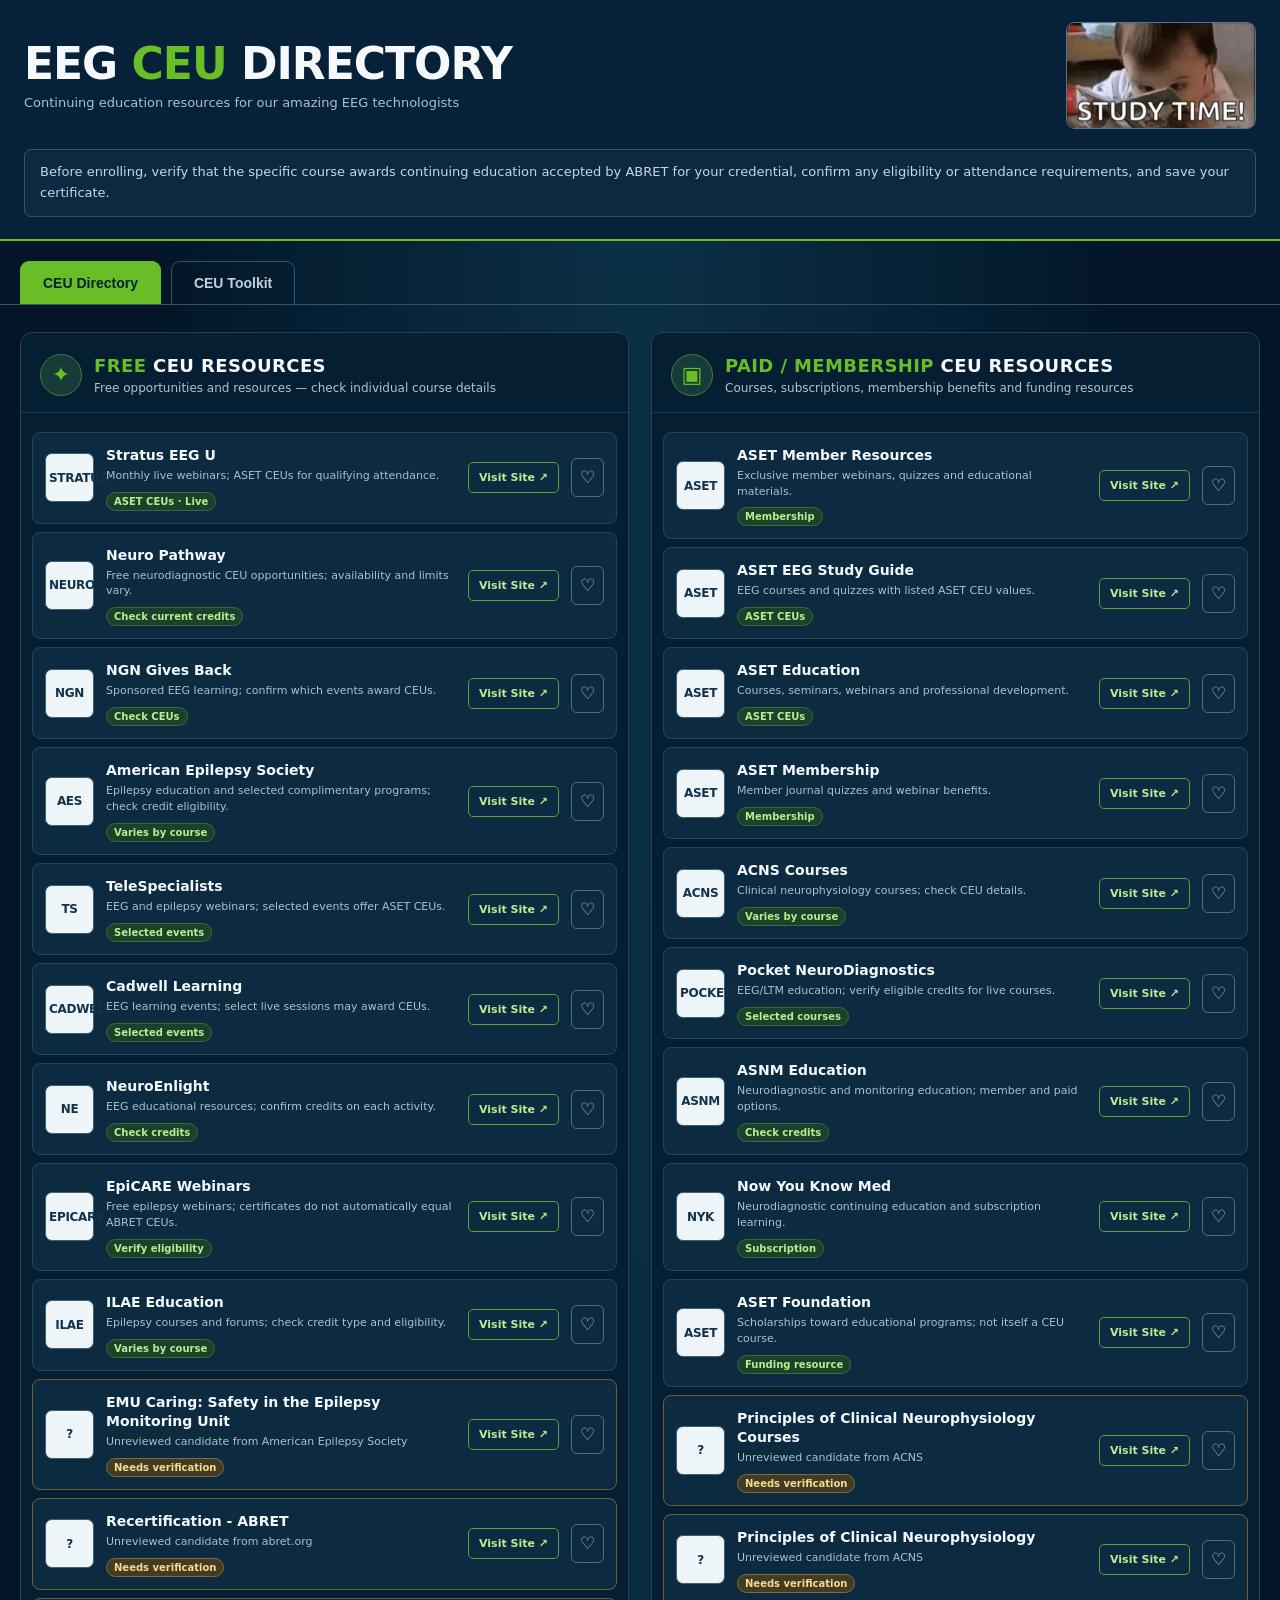
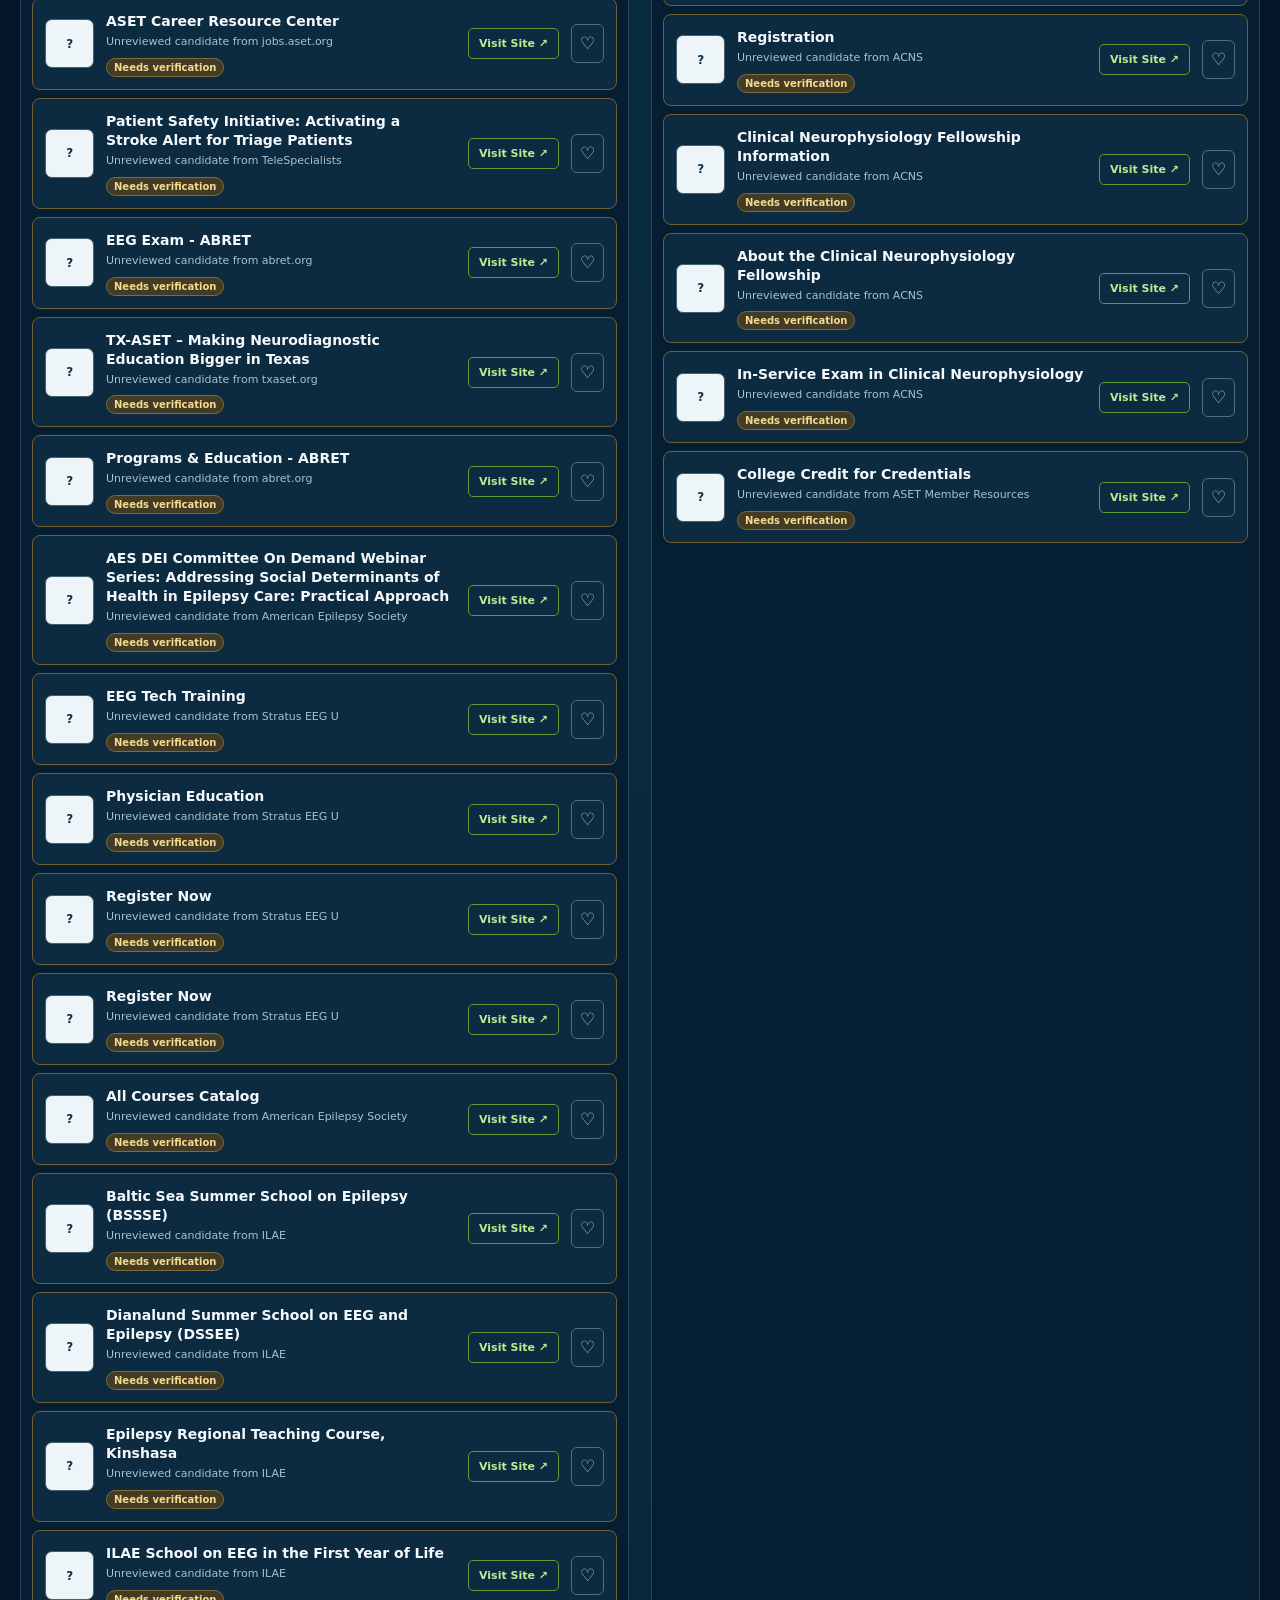
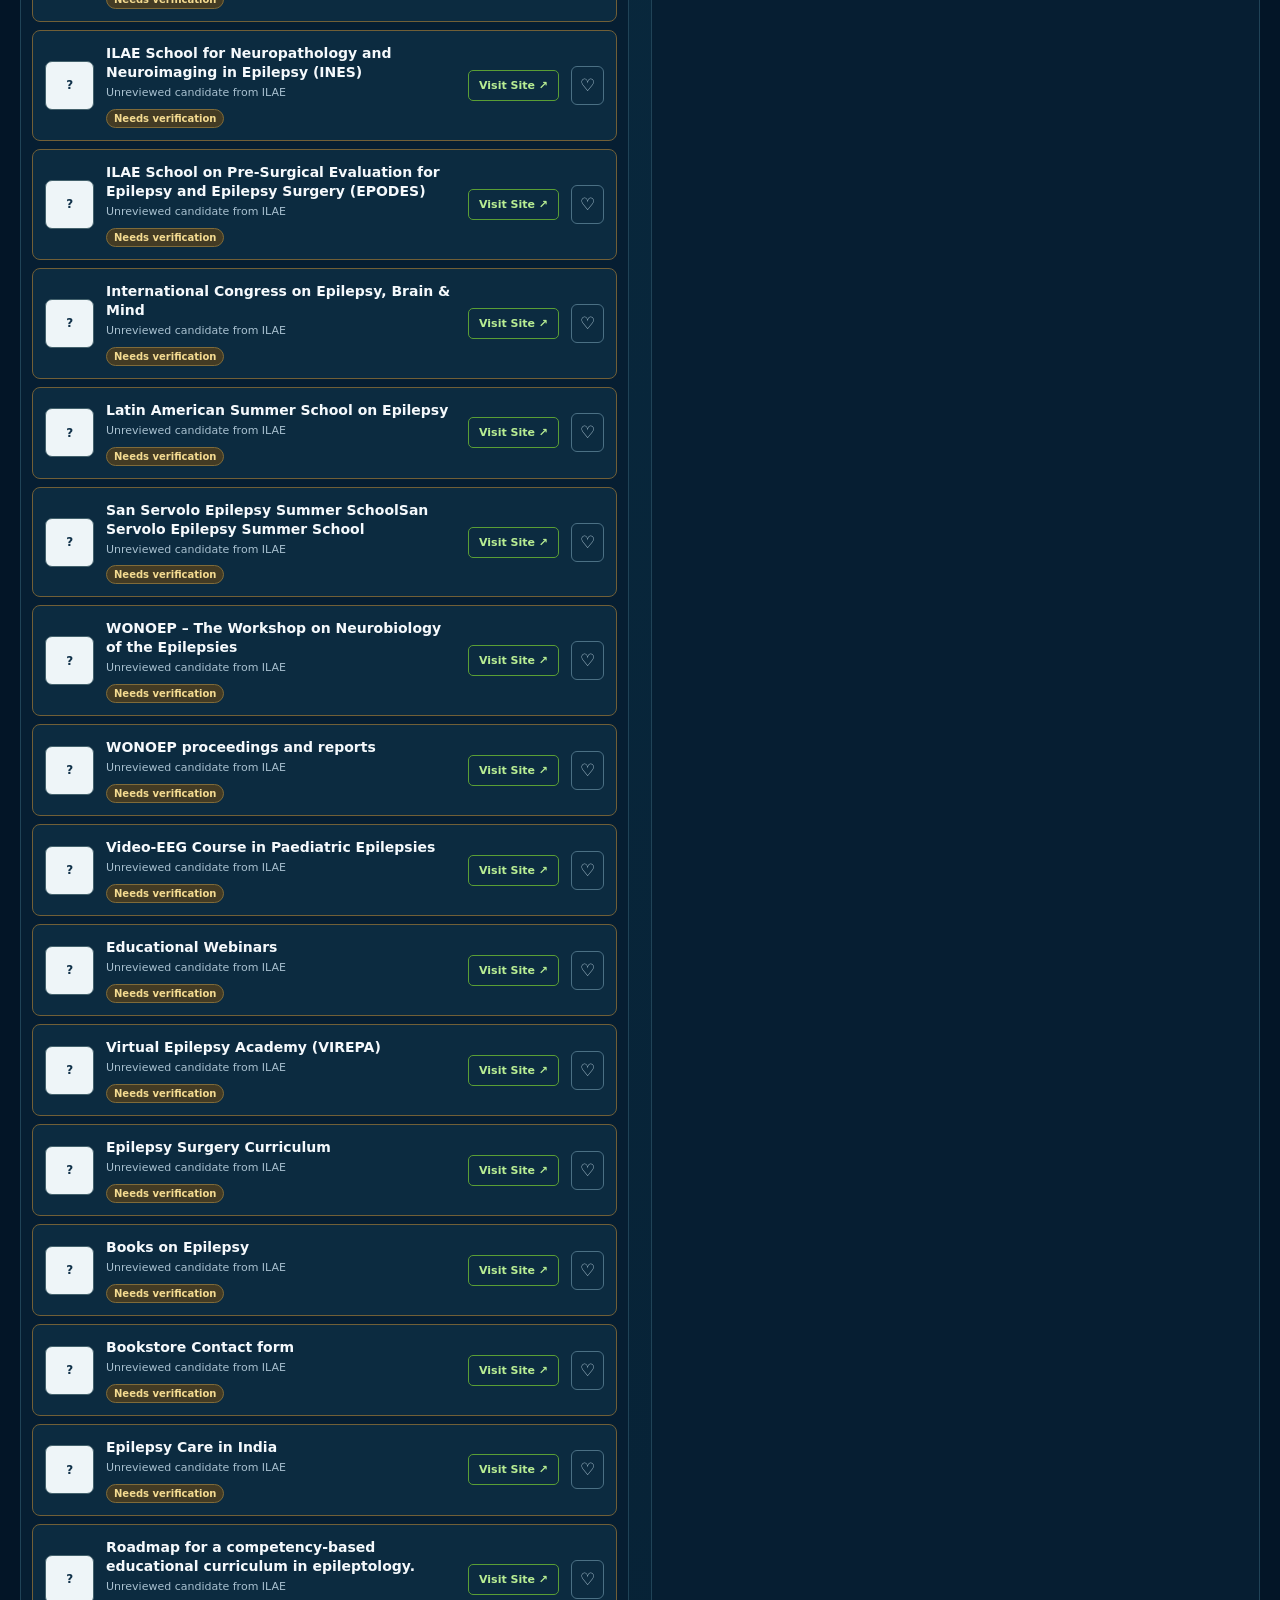
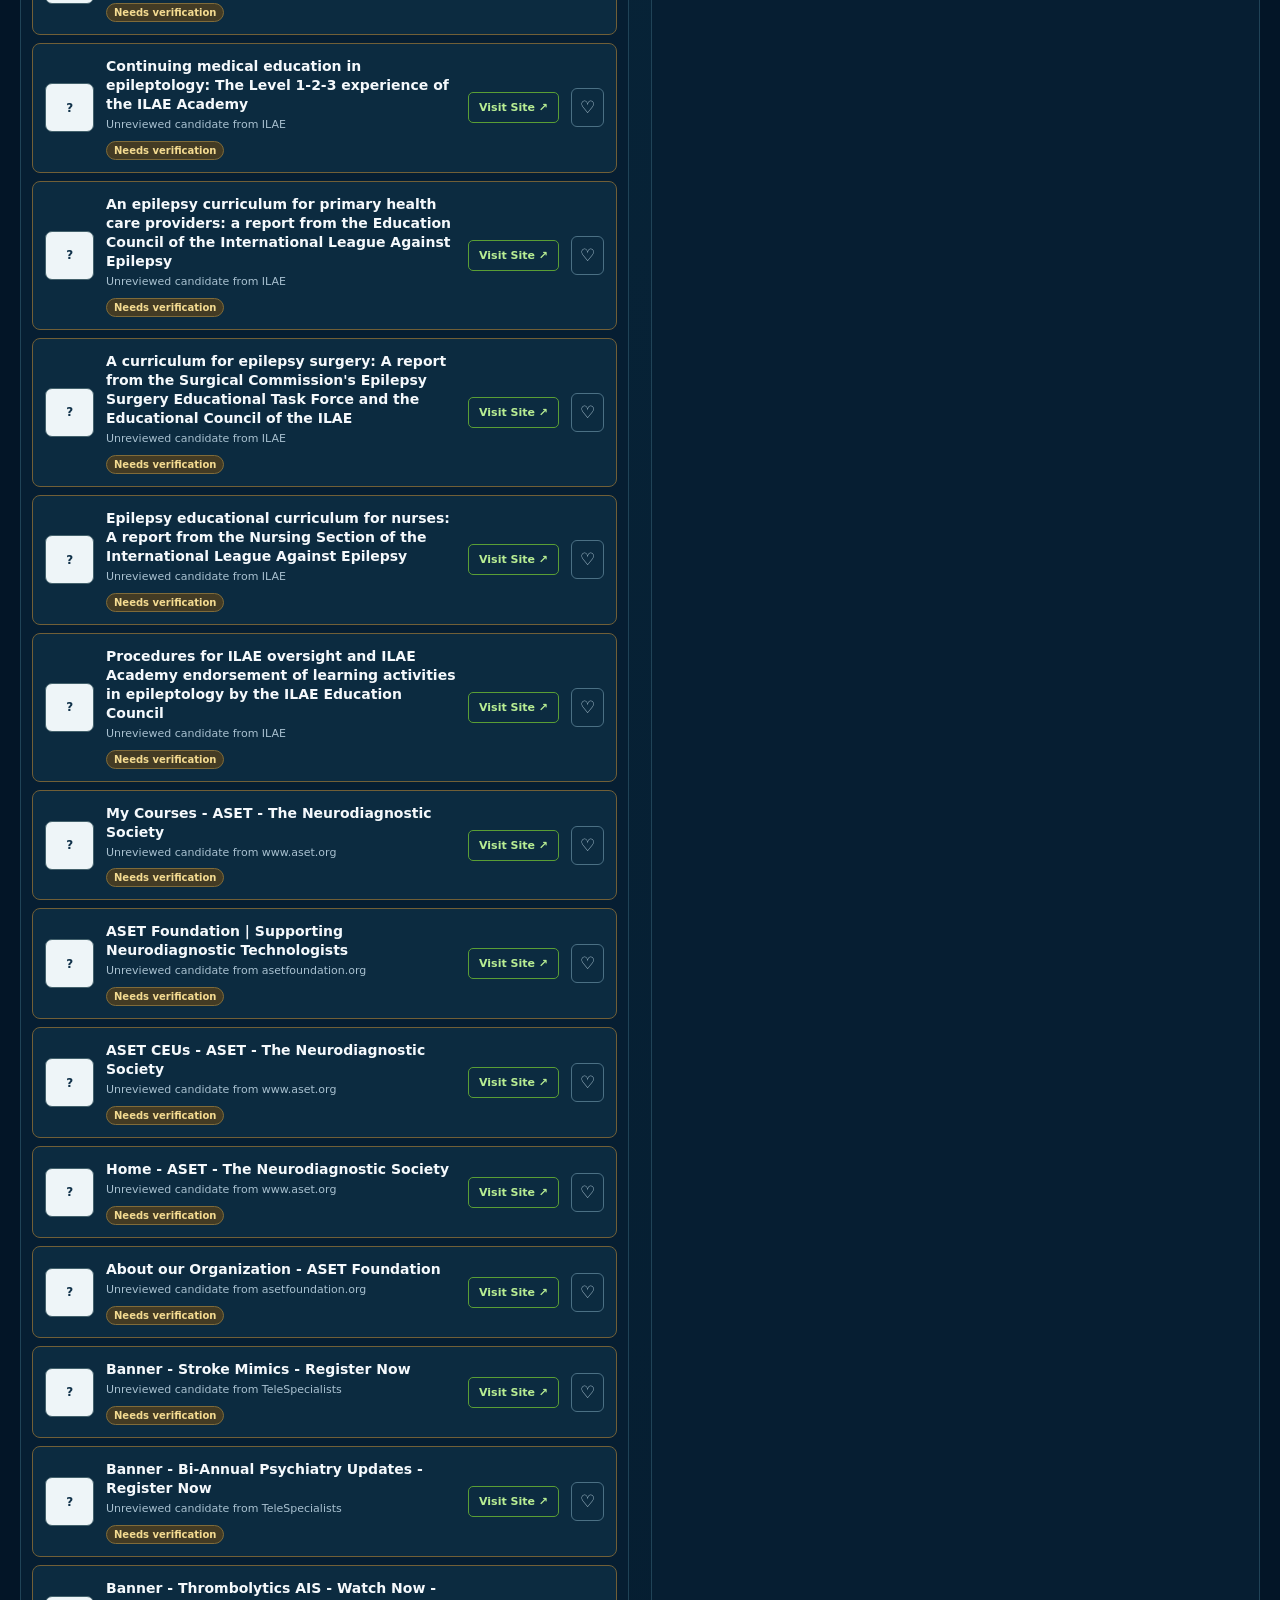
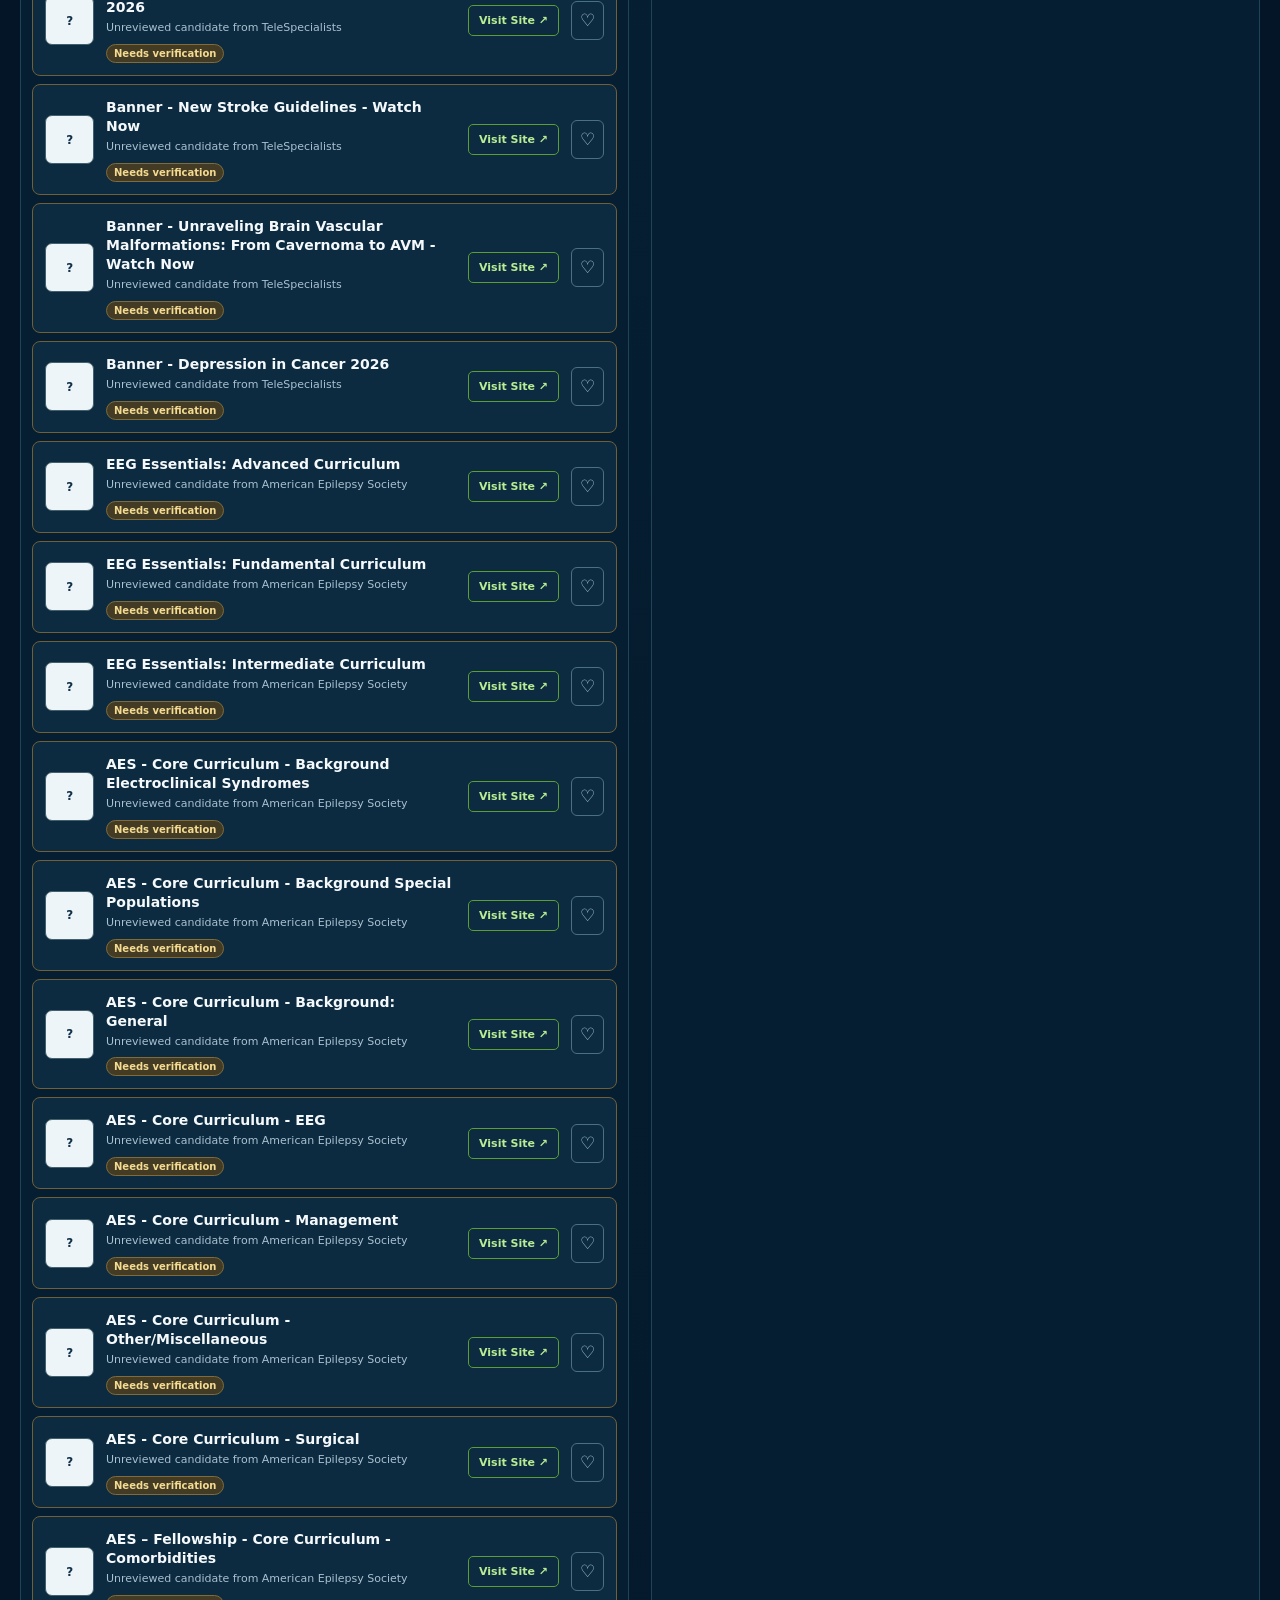
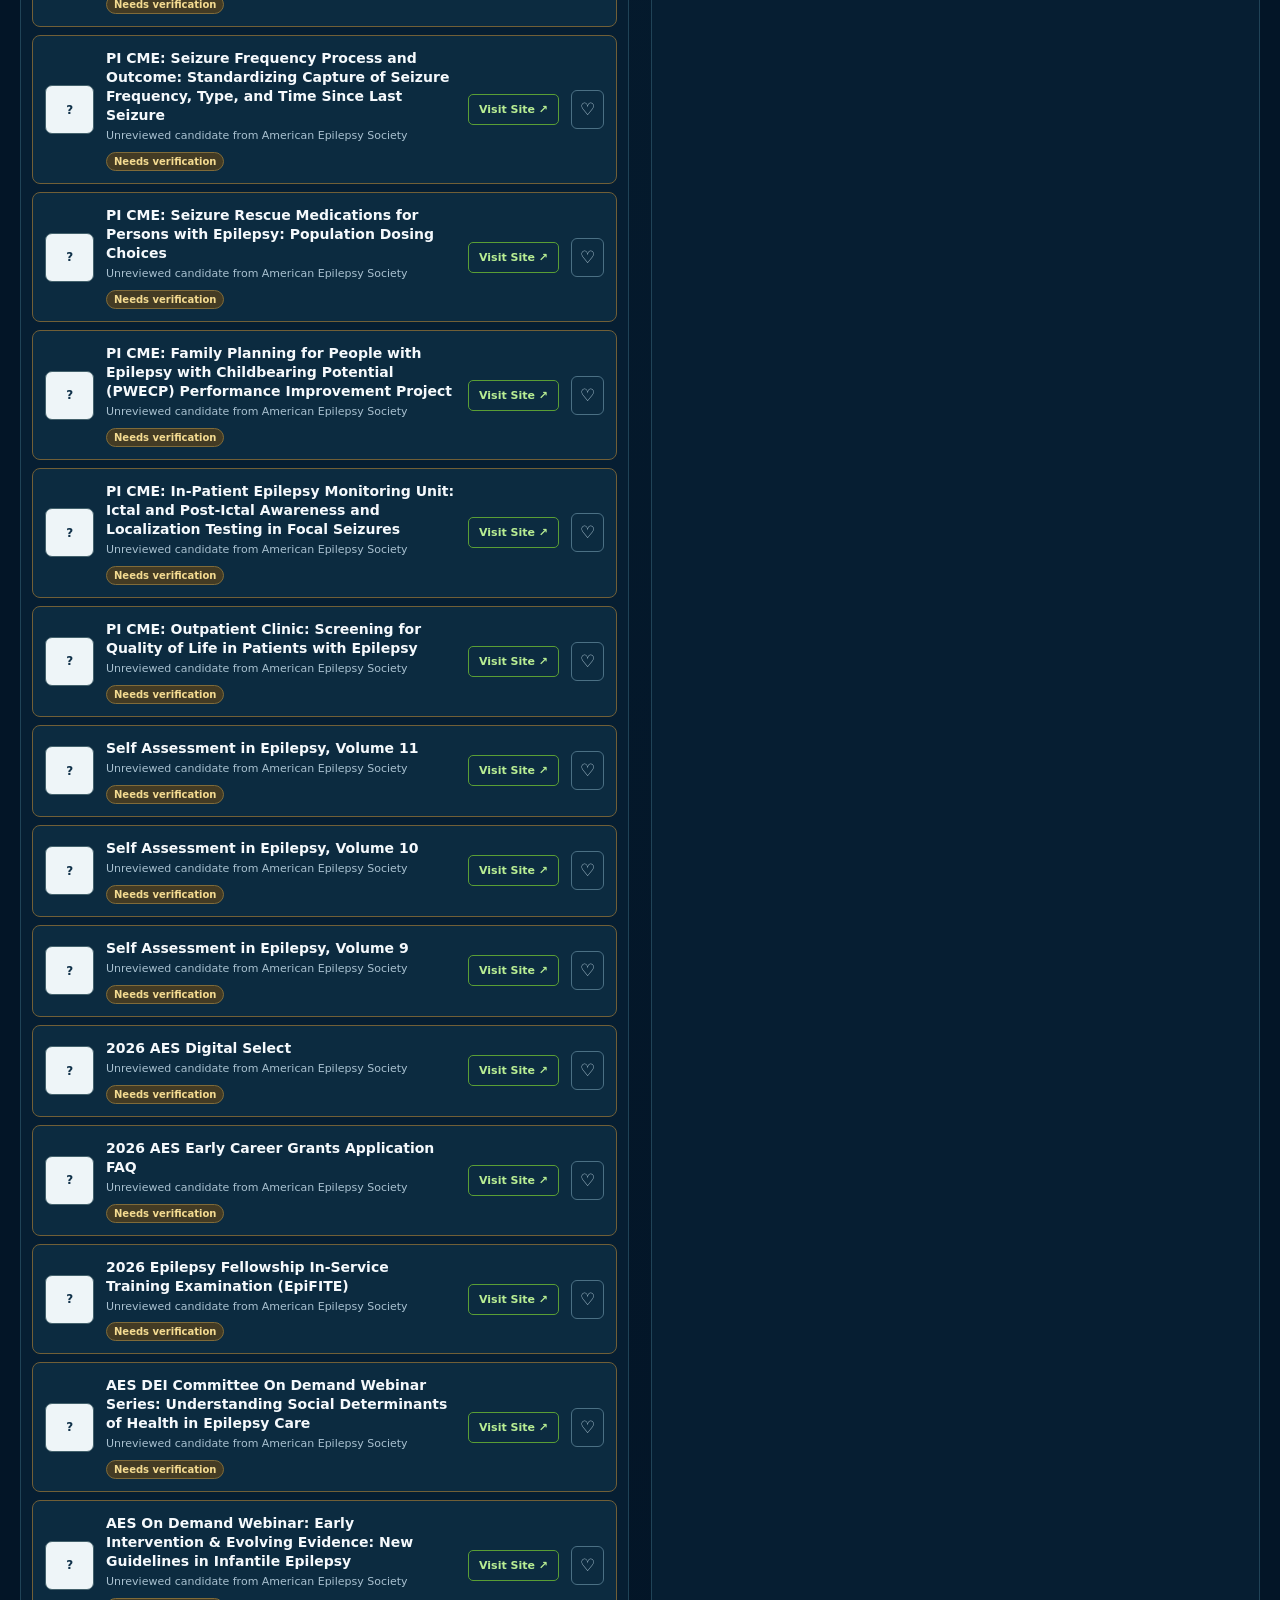
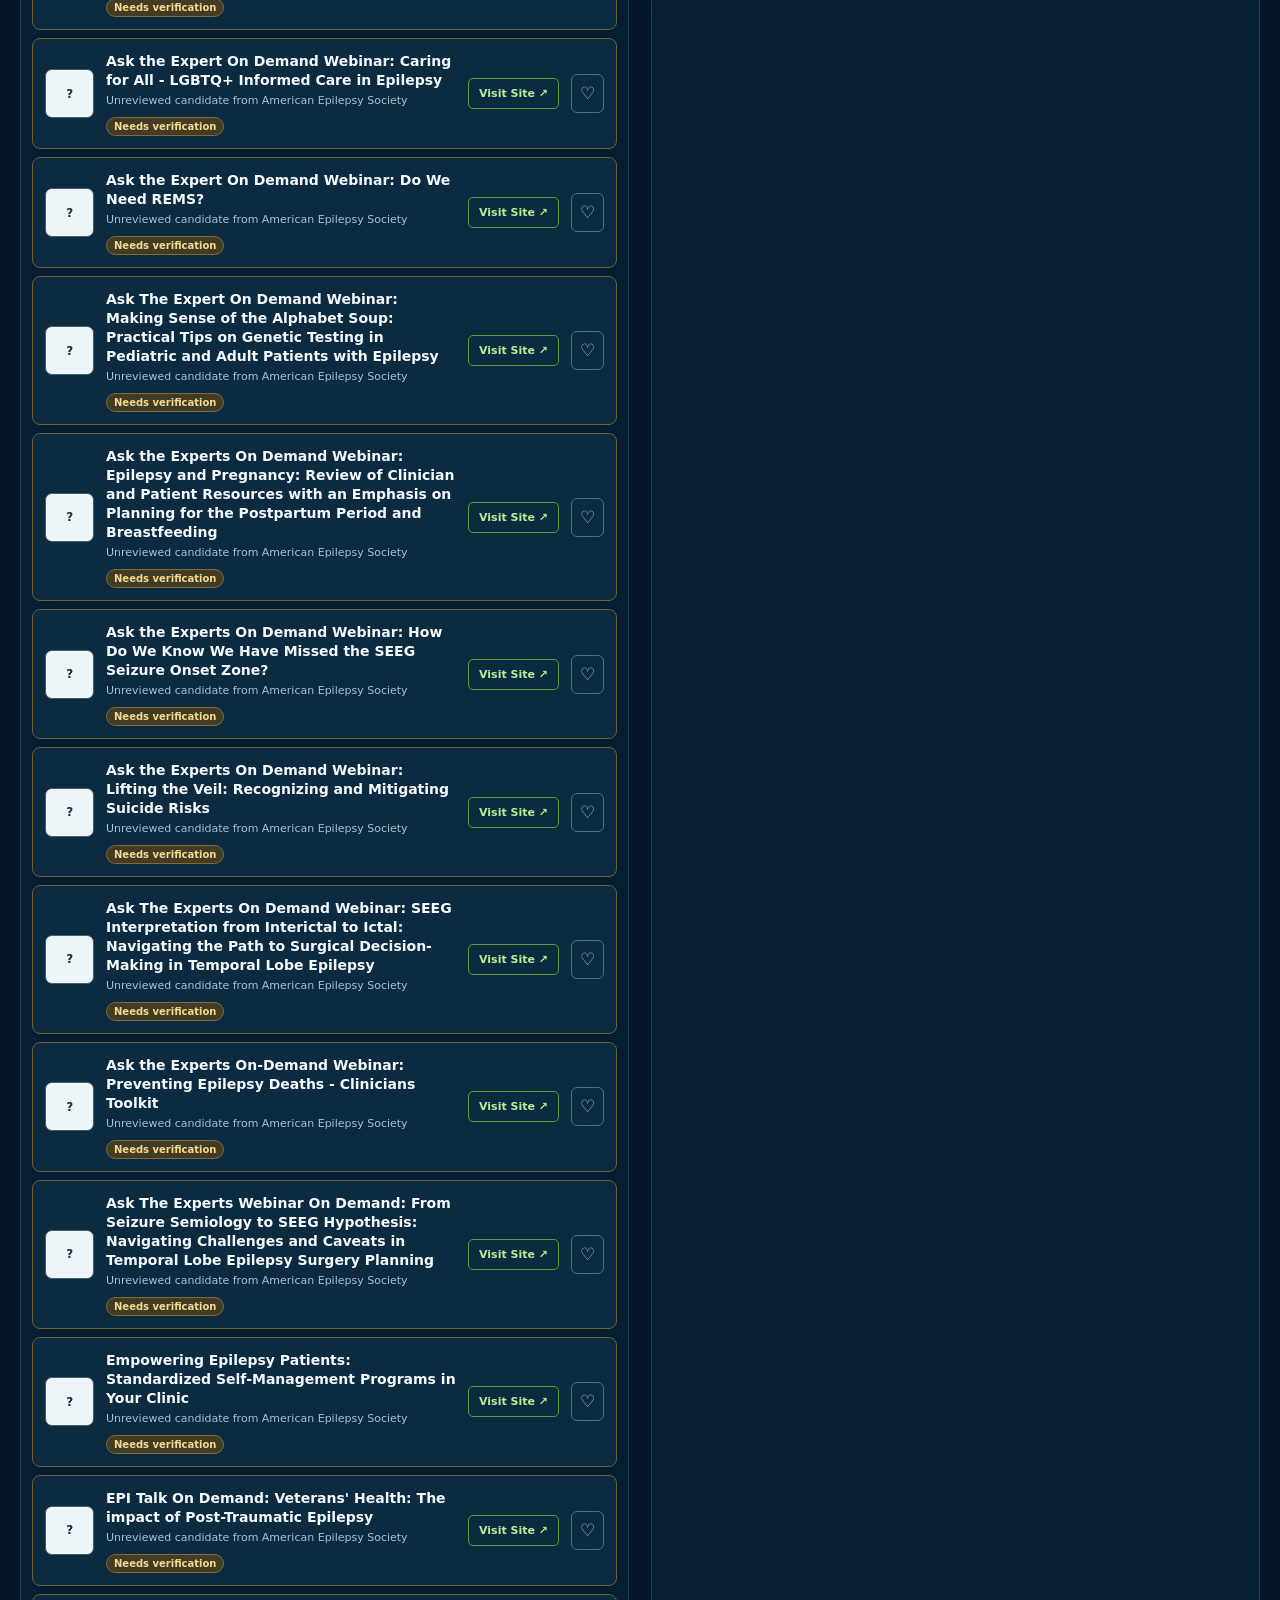
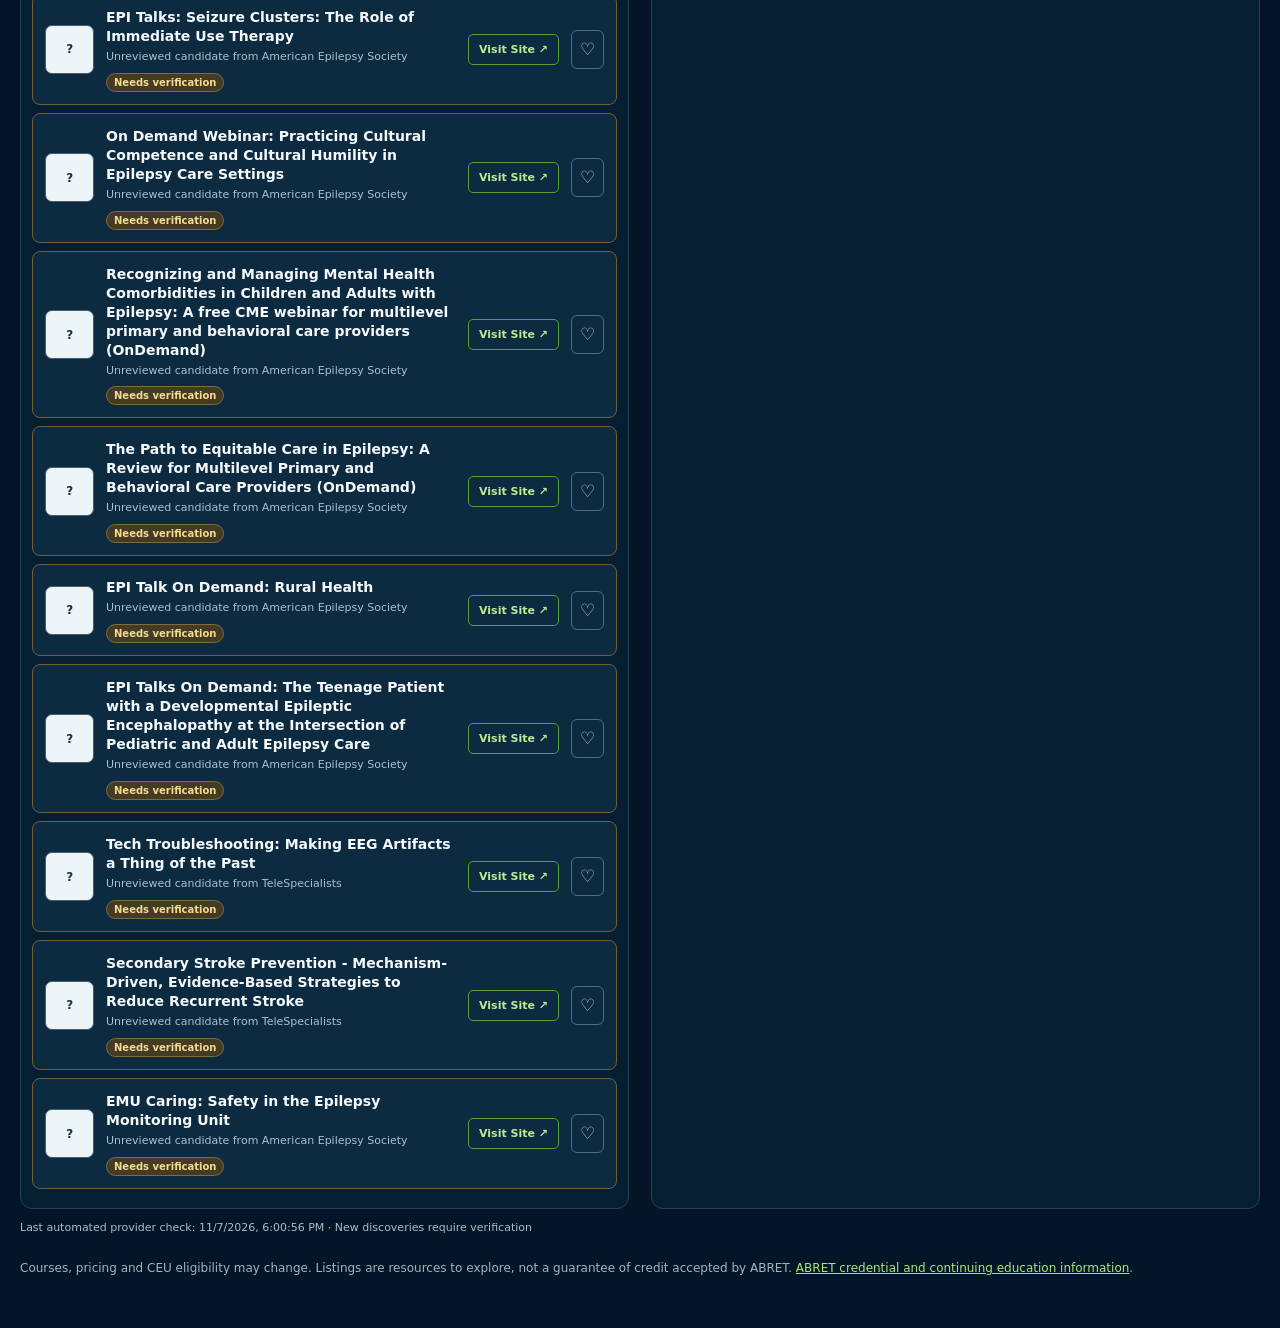
<file: Index.html>
<!DOCTYPE html>
<html lang="en"><head><meta charset="utf-8"/><meta content="width=device-width,initial-scale=1" name="viewport"/><title>EEG CEU Directory</title><style>
:root{color-scheme:dark;--bg:#031527;--navy:#08243b;--panel:#092238;--line:#1c4153;--green:#69be28;--muted:#adc2d1}*{box-sizing:border-box}body{margin:0;background:radial-gradient(ellipse at top,#0b3046 0,#031527 55%);font-family:Inter,system-ui,-apple-system,Segoe UI,sans-serif;color:#f5f9fc}header{background:#062138;border-bottom:2px solid var(--green);padding:22px max(24px,calc((100vw - 1280px)/2));}.head{display:flex;align-items:center;justify-content:space-between;gap:24px}.brand{display:flex;align-items:center;gap:15px}.pulse{width:53px;height:53px;border:2px solid var(--green);border-radius:50%;display:grid;place-items:center;color:var(--green);font-size:29px}h1{margin:0;font-size:clamp(27px,4vw,44px);line-height:1.05;letter-spacing:-1px}h1 em{font-style:normal;color:var(--green)}.sub{color:#a9c0d1;margin:8px 0 0;font-size:13px}.baby{width:190px;height:107px;object-fit:cover;border:1px solid #547488;border-radius:9px}.notice{margin:20px auto 0;border:1px solid #31566c;border-radius:7px;background:#0b2a41;padding:12px 15px;max-width:1280px;color:#c8d6e1;font-size:13px;line-height:1.6}main{max-width:1320px;margin:0 auto;padding:27px 20px 50px}.grid{display:grid;grid-template-columns:1fr 1fr;gap:22px}.column{background:#061e32;border:1px solid #204357;border-radius:12px;overflow:hidden}.sectionhead{display:flex;align-items:center;gap:12px;padding:21px 19px 16px;border-bottom:1px solid #1a3c51}.symbol{display:grid;place-items:center;background:#173b38;border:1px solid #3e7b40;border-radius:50%;height:42px;width:42px;color:var(--green);font-size:22px}.sectionhead h2{font-size:18px;margin:0;letter-spacing:.4px}.sectionhead h2 span{color:var(--green)}.sectionhead p{font-size:12px;color:#b0c3d1;margin:5px 0 0}.entries{padding:11px}.entry{display:flex;gap:12px;align-items:center;background:#0c2b40;border:1px solid #244459;border-radius:8px;margin:8px 0;padding:12px}.logo{height:49px;width:49px;min-width:49px;border:1px solid #43616c;border-radius:7px;background:#eef5f8;color:#12334b;display:grid;place-items:center;font-size:12px;font-weight:900;text-transform:uppercase;text-align:center;padding:3px;letter-spacing:-.3px}.info{min-width:0;flex:1}.info strong{font-size:14px}.info p{margin:4px 0 6px;color:#a9c1d0;font-size:11px;line-height:1.45}.tag{display:inline-block;color:#b8ef8d;background:#1b402c;border:1px solid #376b38;padding:3px 7px;border-radius:20px;font-size:10px;font-weight:700}.visit{color:#b8ed93;border:1px solid #5a9e35;border-radius:5px;text-decoration:none;padding:8px 10px;font-size:11px;font-weight:700;white-space:nowrap}.visit:hover{background:#69be28;color:#071a27}.footer{color:#9fb5c4;font-size:12px;line-height:1.6;margin-top:25px}.footer a{color:#a7e77a}.update{font-size:11px;color:#a7becb;margin:12px 0 0}.candidate{border-color:#715f37}.candidate .tag{color:#f4db91;background:#433b24;border-color:#806b39}@media(max-width:850px){.grid{grid-template-columns:1fr}.baby{width:145px;height:86px}header{padding:20px}.entry{padding:10px}.sectionhead h2{font-size:16px}}@media(max-width:480px){.baby{width:112px;height:75px}.pulse{display:none}h1{font-size:27px}.visit{font-size:10px;padding:7px}.logo{height:40px;width:40px;min-width:40px}.info strong{font-size:12px}}

.submit-banner{max-width:1280px;margin:0 0 20px;padding:20px;border:1px solid #3d7435;border-radius:12px;background:linear-gradient(110deg,#10352e,#0b2a41);display:flex;align-items:center;justify-content:space-between;gap:18px}
.submit-banner h2{font-size:19px;margin:0 0 6px}.submit-banner p{font-size:13px;color:#c5d9d3;margin:0;line-height:1.5}
.submit-btn{border:0;border-radius:7px;background:#69be28;color:#08243b;padding:12px 18px;font-size:13px;font-weight:800;cursor:pointer;white-space:nowrap}
.submit-btn:hover{background:#83d74a}
.ceu-dialog{border:1px solid #40675d;border-radius:14px;background:#08243b;color:#f5f9fc;max-width:570px;width:calc(100% - 28px);max-height:90vh;overflow:auto;padding:25px;box-shadow:0 24px 70px #0009}
.ceu-dialog::backdrop{background:#010c18c9}
.dialog-top{display:flex;align-items:start;justify-content:space-between;gap:15px}
.dialog-top h2{margin:0 0 7px;color:#b8ef8d;font-size:23px}
.dialog-top p{color:#b4c9d5;font-size:13px;line-height:1.55;margin:0 0 16px}
.dialog-close{background:transparent;color:white;border:1px solid #567384;border-radius:6px;font-size:21px;cursor:pointer;padding:3px 11px}
.ceu-form{display:grid;grid-template-columns:1fr 1fr;gap:14px}
.ceu-field{display:flex;flex-direction:column;gap:6px}
.ceu-field.wide{grid-column:1/-1}
.ceu-field label{font-size:12px;font-weight:700;color:#e2f0f7}
.ceu-field input,.ceu-field select,.ceu-field textarea{width:100%;border:1px solid #547184;border-radius:7px;background:#0d3049;color:white;padding:11px;font:inherit;font-size:14px}
.ceu-field input:focus,.ceu-field select:focus,.ceu-field textarea:focus{outline:2px solid #69be28;outline-offset:1px}
.ceu-field input::placeholder,.ceu-field textarea::placeholder{color:#a5bdcb}
.ceu-form .submit-btn{grid-column:1/-1}
.ceu-privacy{grid-column:1/-1;color:#b2c6d1;font-size:12px;line-height:1.5}
.ceu-setup{grid-column:1/-1;color:#ffdf94;font-size:12px}
@media(max-width:650px){.submit-banner{flex-direction:column;align-items:stretch}.submit-btn{width:100%}.ceu-form{grid-template-columns:1fr}}

/* CEU tools */
.tools-shell{max-width:1280px;margin:22px auto 0;padding:0 20px}.tools-head{font-size:21px;color:#f5f9fc;margin:0 0 13px}.tools-grid{display:grid;grid-template-columns:1fr 1fr;gap:16px}.tool-panel{background:#08243b;border:1px solid #2b5266;border-radius:12px;padding:20px}.tool-panel h3{margin:0 0 7px;font-size:19px;color:#b8ef8d}.tool-panel p{color:#b4c8d4;font-size:13px;line-height:1.5}.tool-panel label{display:block;color:#dce9f1;font-size:12px;margin:12px 0 5px;font-weight:700}.tool-panel input,.tool-panel select{width:100%;border:1px solid #56788b;border-radius:6px;background:#0e3049;color:#fff;padding:10px;font:inherit;font-size:14px}.tool-panel input::placeholder{color:#9fb7c6}.tool-btn{display:inline-block;border:1px solid #69be28;border-radius:7px;background:#69be28;color:#062138;padding:10px 13px;margin-top:12px;cursor:pointer;font-weight:800;font-size:12px}.tool-btn.secondary{background:transparent;color:#b8ef8d}.tool-btn:focus-visible,.favorite-btn:focus-visible{outline:3px solid #fff;outline-offset:2px}.tool-muted{font-size:11px;color:#aec5d1;line-height:1.5}.tool-result{padding:12px;margin-top:12px;background:#103b46;border:1px solid #39725b;border-radius:8px;font-size:14px;line-height:1.6}.tool-result strong{color:#b8ef8d}.tool-list{margin-top:12px;display:grid;gap:9px}.tool-item{background:#0c2b40;border:1px solid #315569;border-radius:8px;padding:12px;display:flex;align-items:center;justify-content:space-between;gap:10px}.tool-item strong{font-size:13px}.tool-item small{display:block;color:#b1c8d6;font-size:11px;margin-top:5px;line-height:1.5}.tool-item a{color:#b8ef8d}.tool-item button{background:transparent;border:1px solid #547386;color:#dceaf2;border-radius:5px;padding:7px;cursor:pointer}.tool-empty{padding:14px;background:#0c2b40;border:1px dashed #45677b;border-radius:8px;color:#b8cbd8;font-size:13px}.favorite-btn{border:1px solid #4b7084;border-radius:6px;background:transparent;color:#b8d0dd;padding:8px;cursor:pointer;font-size:17px;flex-shrink:0}.favorite-btn[aria-pressed=true]{color:#69be28;border-color:#69be28}.track-fields{display:grid;grid-template-columns:1fr 1fr;gap:0 12px}.track-fields .wide{grid-column:1/-1}.tools-note{font-size:12px;color:#b7cbd6;margin:12px 0}.tools-note a{color:#b8ef8d}@media(max-width:780px){.tools-grid{grid-template-columns:1fr}.track-fields{grid-template-columns:1fr}.tools-shell{padding:0 15px}}

/* CEU Toolkit: professional expandable sections */
.toolkit-intro{color:#b4c9d5;font-size:13px;margin:4px 0 20px}
.toolkit-accordions{display:grid;grid-template-columns:1fr;gap:12px;max-width:1060px;margin:0 auto}
.tool-accordion{border:1px solid #2b5266;border-radius:12px;background:#0a2940;overflow:hidden;transition:border-color .2s ease,background .2s ease}
.tool-accordion:hover{border-color:#4b8052}
.tool-accordion[open]{border-color:#69be28;background:#0b2c43}
.tool-accordion>summary{list-style:none;display:flex;align-items:center;gap:15px;padding:19px 21px;cursor:pointer;user-select:none;min-height:74px}
.tool-accordion>summary::-webkit-details-marker{display:none}
.tool-accordion>summary:focus-visible{outline:3px solid #69be28;outline-offset:-4px}
.accordion-symbol{width:38px;height:38px;flex-shrink:0;border:1px solid #456e55;border-radius:9px;background:#153b37;color:#a6ed76;display:grid;place-items:center;font-size:22px;line-height:1}
.accordion-name{flex:1;color:#f3f8fb;font-size:17px;font-weight:750;letter-spacing:.1px}
.accordion-chevron{width:11px;height:11px;flex-shrink:0;border-right:2px solid #9dd57c;border-bottom:2px solid #9dd57c;transform:rotate(45deg);transition:transform .2s ease;margin-right:5px;margin-top:-5px}
.tool-accordion[open] .accordion-chevron{transform:rotate(225deg);margin-top:5px}
.accordion-body{padding:18px 22px 24px;border-top:1px solid #24485b;background:#082238}
.accordion-body>p:first-child{margin-top:0;color:#b9cdda;font-size:13px;line-height:1.6}
.accordion-body .submit-banner{margin:0;max-width:none}
@media(max-width:650px){.tool-accordion>summary{padding:16px 14px;gap:11px;min-height:66px}.accordion-name{font-size:15px}.accordion-body{padding:17px 14px 22px}}

/* Visual recertification progress dashboard */
.renewal-dashboard{margin-top:16px;padding:20px;border:1px solid #3e6d63;border-radius:13px;background:linear-gradient(135deg,#0d3443,#0b293d);color:#eaf5f8}
.renewal-dashboard[hidden]{display:none}
.renewal-top{display:flex;align-items:center;justify-content:space-between;gap:12px;font-size:14px;font-weight:700;margin-bottom:12px}
.renewal-top strong{font-size:24px;color:#a7ef79;font-variant-numeric:tabular-nums}
.renewal-track{height:13px;background:#28475a;border-radius:99px;overflow:hidden}
.renewal-fill{height:100%;width:0;background:linear-gradient(90deg,#69be28,#b4f58a);border-radius:99px;transition:width .25s ease}
.renewal-stats{display:grid;grid-template-columns:repeat(3,minmax(0,1fr));gap:10px;margin-top:17px}
.renewal-stats>div{padding:13px 10px;background:#123a4b;border:1px solid #315765;border-radius:9px;min-width:0}
.renewal-stats span{display:block;font-size:12px;color:#b9d0d8;margin-bottom:7px}
.renewal-stats strong{display:block;font-size:18px;color:#fff;overflow-wrap:anywhere;font-variant-numeric:tabular-nums}
.renewal-message{margin:15px 0 0;font-size:13px;line-height:1.5;color:#c8dfd7}
@media(max-width:570px){.renewal-dashboard{padding:14px}.renewal-stats{grid-template-columns:1fr}.renewal-stats>div{display:flex;align-items:center;justify-content:space-between;gap:10px}.renewal-stats span{margin:0}.renewal-stats strong{font-size:16px}}
</style><style>
.ceu-tabs{max-width:1280px;margin:20px auto 0;padding:0 20px;display:flex;gap:10px;border-bottom:1px solid #31566c}
.ceu-tab{background:transparent;color:#bfd1dc;border:1px solid #31566c;border-bottom:0;border-radius:9px 9px 0 0;padding:13px 22px;font-size:14px;font-weight:750;cursor:pointer}
.ceu-tab:hover,.ceu-tab:focus-visible{color:#fff;border-color:#69be28}
.ceu-tab.active{background:#69be28;color:#062138;border-color:#69be28}
.ceu-view[hidden]{display:none!important}
@media(max-width:480px){.ceu-tab{flex:1;padding:12px 8px;font-size:13px}}
</style></head><body><header><div class="head"><div class="brand"><div><h1>EEG <em>CEU</em> DIRECTORY</h1><p class="sub">Continuing education resources for our amazing EEG technologists</p></div></div><img alt="Studying baby with STUDY TIME caption" class="baby" src="[data-uri]"/></div><div class="notice">Before enrolling, verify that the specific course awards continuing education accepted by ABRET for your credential, confirm any eligibility or attendance requirements, and save your certificate.</div></header>
<dialog aria-labelledby="ceu-form-title" class="ceu-dialog" id="ceu-dialog">
<div class="dialog-top"><div><h2 id="ceu-form-title">Submit a CEU Opportunity</h2><p>Recommend a course, webinar, or educational resource. Submissions are reviewed before publication.</p></div><button aria-label="Close form" class="dialog-close" id="close-ceu-form" type="button">×</button></div>
<form action="https://formsubmit.co/MikalWilliams@multicare.org" class="ceu-form" id="ceu-form" method="POST">
<input name="_subject" type="hidden" value="New EEG CEU Directory submission"/>
<input name="_template" type="hidden" value="table"/>
<input name="_captcha" type="hidden" value="true"/>
<input autocomplete="off" name="_honey" style="display:none" tabindex="-1" type="text"/>
<div class="ceu-field wide"><label for="ceu-name">Course or webinar name *</label><input id="ceu-name" maxlength="180" name="Course name" placeholder="e.g., Pediatric EEG webinar" required=""/></div>
<div class="ceu-field"><label for="ceu-provider">Education provider *</label><input id="ceu-provider" maxlength="150" name="Provider" placeholder="Organization or company" required=""/></div>
<div class="ceu-field"><label for="ceu-cost">Cost *</label><select id="ceu-cost" name="Cost" required=""><option value="">Choose one</option><option>Free</option><option>Paid</option><option>Membership required</option><option>Not sure</option></select></div>
<div class="ceu-field wide"><label for="ceu-url">Course URL *</label><input id="ceu-url" maxlength="1200" name="Course URL" placeholder="https://..." required="" type="url"/></div>
<div class="ceu-field"><label for="ceu-credits">Number of CEUs (if known)</label><input id="ceu-credits" maxlength="40" name="CEU amount" placeholder="e.g., 1.5"/></div>
<div class="ceu-field"><label for="ceu-approval">Credit / approval information</label><select id="ceu-approval" name="Credit type"><option value="Unknown">Not sure</option><option>ASET approved CEUs</option><option>Other CEU / CEC approval</option><option>Attendance certificate only</option></select></div>
<div class="ceu-field wide"><label for="ceu-notes">Additional details (optional)</label><textarea id="ceu-notes" maxlength="1500" name="Notes" placeholder="Date, expiration, credit requirements, or anything helpful" rows="3"></textarea></div>
<div class="ceu-field wide"><label for="ceu-email">Your email (optional)</label><input id="ceu-email" maxlength="180" name="Submitter email" placeholder="Only if you would like us to follow up" type="email"/></div>
<p class="ceu-privacy">Please do not submit patient or other sensitive information. Your suggestion will be sent to the directory owner for review. It will not appear on the site automatically.</p>
<button class="submit-btn" type="submit">Send CEU Suggestion</button>
</form></dialog>
<nav aria-label="Directory navigation" class="ceu-tabs"><button aria-pressed="true" class="ceu-tab active" data-view="directory" type="button">CEU Directory</button><button aria-pressed="false" class="ceu-tab" data-view="toolkit" type="button">CEU Toolkit</button></nav><div class="tools-shell ceu-view" id="ceu-tools" hidden>
<h2 class="tools-head">Your CEU Toolkit</h2>
<p class="toolkit-intro">Select a tool below to view its resources and features.</p>
<div class="toolkit-accordions">
<details class="tool-accordion">
<summary><span class="accordion-symbol">＋</span><span class="accordion-name">Submit a CEU Opportunity</span><span class="accordion-chevron" aria-hidden="true"></span></summary>
<div class="accordion-body"><div aria-label="Suggest an educational opportunity" class="submit-banner">
<div><h2>Know of a CEU we are missing?</h2><p>Help fellow EEG technologists discover more learning opportunities. Every submission is reviewed before being listed.</p></div>
<button class="submit-btn" id="open-ceu-form" type="button">+ Submit a CEU Opportunity</button>
</div></div></details>
<details class="tool-accordion">
<summary><span class="accordion-symbol">✦</span><span class="accordion-name">Newly Added Free CEUs</span><span class="accordion-chevron" aria-hidden="true"></span></summary>
<div class="accordion-body"><p>New free opportunities discovered by the daily provider check. Listings are candidates until their credit eligibility is verified.</p><div class="tool-list" id="new-free-list"><div class="tool-empty">Checking the latest free CEU discoveries…</div></div><p class="tool-muted" id="new-free-check"></p></div></details>
<details class="tool-accordion">
<summary><span class="accordion-symbol">▣</span><span class="accordion-name">ABRET Recertification Calculator</span><span class="accordion-chevron" aria-hidden="true"></span></summary>
<div class="accordion-body"><p>Estimate your remaining education hours for your credential.</p><label for="calc-credential">ABRET credential</label><select id="calc-credential"><option value="EEG">R. EEG T. — 30 hours</option><option value="EP">R. EP T. — 30 hours</option><option value="CNIM">CNIM — 50 hours</option><option value="CLTM">CLTM — 50 hours</option><option value="other">Other credential — enter required hours</option></select><div hidden="" id="calc-custom-wrap"><label for="calc-custom">Required hours for your credential</label><input id="calc-custom" max="1000" min="0" placeholder="Consult ABRET handbook" step="0.5" type="number"/></div><label for="calc-expiry">Credential expiration date</label><input id="calc-expiry" type="date"/><label for="calc-earned">Eligible hours already earned in this cycle</label><input id="calc-earned" max="10000" min="0" step="0.25" type="number" value="0"/><div aria-live="polite" class="tool-result" id="calc-result"></div><div class="renewal-dashboard" id="renewal-dashboard" role="group" aria-label="Recertification progress"><div class="renewal-top"><span>Recertification progress</span><strong id="renewal-percent">0%</strong></div><div class="renewal-track" role="progressbar" aria-label="Education hours completed" aria-valuemin="0" aria-valuemax="100" aria-valuenow="0" id="renewal-bar"><div class="renewal-fill" id="renewal-fill"></div></div><div class="renewal-stats"><div><span>Hours earned</span><strong id="renewal-earned">0</strong></div><div><span>Hours remaining</span><strong id="renewal-remaining">30</strong></div><div><span>Time until renewal</span><strong id="renewal-time">Select a date</strong></div></div><p class="renewal-message" id="renewal-message">Enter your eligible hours to view your progress.</p></div><p class="tools-note">The countdown uses the credential expiration date you enter. Confirm your actual renewal deadline and all eligibility requirements with ABRET. Only eligible, documented hours count. <a href="https://abret.org/recertification" rel="noopener noreferrer" target="_blank">Official ABRET guidance ↗</a></p></div></details>
<details class="tool-accordion">
<summary><span class="accordion-symbol">♡</span><span class="accordion-name">My Favorite CEUs</span><span class="accordion-chevron" aria-hidden="true"></span></summary>
<div class="accordion-body"><p>Tap the ♡ on any resource to save it here for later. No account needed.</p><div class="tool-list" id="favorites-list"></div><p class="tool-muted">Favorites are stored in this browser on this device.</p></div></details>
<details class="tool-accordion">
<summary><span class="accordion-symbol">✓</span><span class="accordion-name">My CEU Tracker</span><span class="accordion-chevron" aria-hidden="true"></span></summary>
<div class="accordion-body"><p>Record completed education and export a CSV for Excel or your records.</p><form id="tracker-form"><div class="track-fields"><div class="wide"><label for="track-title">Course name *</label><input id="track-title" maxlength="180" placeholder="Course or webinar title" required=""/></div><div><label for="track-provider">Provider</label><input id="track-provider" maxlength="120" placeholder="Education provider"/></div><div><label for="track-credits">Eligible hours *</label><input id="track-credits" max="1000" min="0" placeholder="e.g. 1.5" required="" step="0.25" type="number"/></div><div><label for="track-date">Completion date *</label><input id="track-date" required="" type="date"/></div><div><label for="track-type">Credit type</label><select id="track-type"><option>ASET CEU</option><option>Other accepted CE</option><option>ABRET ARC</option><option>Unverified / pending</option></select></div><div class="wide"><label for="track-certificate">Certificate reference or filename (optional)</label><input id="track-certificate" maxlength="250" placeholder="e.g. EEG-webinar-certificate.pdf"/></div><div class="wide"><label for="track-notes">Notes / credential (optional)</label><input id="track-notes" maxlength="300" placeholder="e.g. R. EEG T. recertification"/></div></div><button class="tool-btn" type="submit">+ Add completed course</button> <button class="tool-btn secondary" id="tracker-export" type="button">Export CSV for Excel</button></form><div aria-live="polite" class="tool-result" id="tracker-total"></div><div class="tool-list" id="tracker-list"></div><p class="tool-muted">Records are stored only in this browser, not uploaded to the website. Certificate files are not stored. Export regularly and retain your original certificates. Clearing browser data can erase records.</p></div></details>
</div>
</div>
<main class="ceu-view" id="ceu-directory-view"><div class="grid"><section class="column"><div class="sectionhead"><div class="symbol">✦</div><div><h2><span>FREE</span> CEU RESOURCES</h2><p>Free opportunities and resources — check individual course details</p></div></div><div class="entries" id="free"></div></section><section class="column"><div class="sectionhead"><div class="symbol">▣</div><div><h2><span>PAID / MEMBERSHIP</span> CEU RESOURCES</h2><p>Courses, subscriptions, membership benefits and funding resources</p></div></div><div class="entries" id="paid"></div></section></div><p class="update" id="checked">Provider checks: not yet loaded</p><div class="footer">Courses, pricing and CEU eligibility may change. Listings are resources to explore, not a guarantee of credit accepted by ABRET. <a href="https://abret.org/" rel="noopener noreferrer" target="_blank">ABRET credential and continuing education information</a>.</div></main><script>
const curated=[{"category": "free", "title": "Stratus EEG U", "description": "Monthly live webinars; ASET CEUs for qualifying attendance.", "url": "https://www.stratusneuro.com/eeg-u", "badge": "ASET CEUs · Live", "logo": "stratus"}, {"category": "free", "title": "Neuro Pathway", "description": "Free neurodiagnostic CEU opportunities; availability and limits vary.", "url": "https://myneuropathway.com/ceus/", "badge": "Check current credits", "logo": "neuro"}, {"category": "free", "title": "NGN Gives Back", "description": "Sponsored EEG learning; confirm which events award CEUs.", "url": "https://www.teamngn.com/ngngivesback-sponsor", "badge": "Check CEUs", "logo": "ngn"}, {"category": "free", "title": "American Epilepsy Society", "description": "Epilepsy education and selected complimentary programs; check credit eligibility.", "url": "https://learn.aesnet.org/", "badge": "Varies by course", "logo": "aes"}, {"category": "free", "title": "TeleSpecialists", "description": "EEG and epilepsy webinars; selected events offer ASET CEUs.", "url": "https://tstelemed.com/", "badge": "Selected events", "logo": "ts"}, {"category": "free", "title": "Cadwell Learning", "description": "EEG learning events; select live sessions may award CEUs.", "url": "https://www.cadwell.com/", "badge": "Selected events", "logo": "cadwell"}, {"category": "free", "title": "NeuroEnlight", "description": "EEG educational resources; confirm credits on each activity.", "url": "https://neuroenlight.com/", "badge": "Check credits", "logo": "ne"}, {"category": "free", "title": "EpiCARE Webinars", "description": "Free epilepsy webinars; certificates do not automatically equal ABRET CEUs.", "url": "https://epi-care.eu/webinars/", "badge": "Verify eligibility", "logo": "epicare"}, {"category": "free", "title": "ILAE Education", "description": "Epilepsy courses and forums; check credit type and eligibility.", "url": "https://www.ilae.org/education", "badge": "Varies by course", "logo": "ilae"}, {"category": "paid", "title": "ASET Member Resources", "description": "Exclusive member webinars, quizzes and educational materials.", "url": "https://www.aset.org/free-and-exclusive-member-resources/", "badge": "Membership", "logo": "aset"}, {"category": "paid", "title": "ASET EEG Study Guide", "description": "EEG courses and quizzes with listed ASET CEU values.", "url": "https://www.aset.org/eeg-study-guide/", "badge": "ASET CEUs", "logo": "aset"}, {"category": "paid", "title": "ASET Education", "description": "Courses, seminars, webinars and professional development.", "url": "https://www.aset.org/education/", "badge": "ASET CEUs", "logo": "aset"}, {"category": "paid", "title": "ASET Membership", "description": "Member journal quizzes and webinar benefits.", "url": "https://www.aset.org/membership/", "badge": "Membership", "logo": "aset"}, {"category": "paid", "title": "ACNS Courses", "description": "Clinical neurophysiology courses; check CEU details.", "url": "https://www.acns.org/", "badge": "Varies by course", "logo": "acns"}, {"category": "paid", "title": "Pocket NeuroDiagnostics", "description": "EEG/LTM education; verify eligible credits for live courses.", "url": "https://pocketneurodiagnostics.com/", "badge": "Selected courses", "logo": "pocket"}, {"category": "paid", "title": "ASNM Education", "description": "Neurodiagnostic and monitoring education; member and paid options.", "url": "https://www.asnm.org/", "badge": "Check credits", "logo": "asnm"}, {"category": "paid", "title": "Now You Know Med", "description": "Neurodiagnostic continuing education and subscription learning.", "url": "https://nowyouknowmed.com/", "badge": "Subscription", "logo": "nyk"}, {"category": "paid", "title": "ASET Foundation", "description": "Scholarships toward educational programs; not itself a CEU course.", "url": "https://www.aset.org/foundation/", "badge": "Funding resource", "logo": "aset"}];
const known=new Set(curated.map(x=>x.url.replace(/\/$/,'')));
function add(item,unverified=false){if(!item.url||!/^https:\/\//.test(item.url))return;const host=document.getElementById(item.category==='paid'?'paid':'free');const card=document.createElement('article');card.className='entry'+(unverified?' candidate':'');const logo=document.createElement('div');logo.className='logo';logo.textContent=item.logo||item.title.split(' ').map(w=>w[0]).slice(0,3).join('');const info=document.createElement('div');info.className='info';const strong=document.createElement('strong');strong.textContent=item.title;const p=document.createElement('p');p.textContent=item.description||'Potential CEU opportunity. Confirm details with provider.';const badge=document.createElement('span');badge.className='tag';badge.textContent=item.badge||'Needs verification';info.append(strong,p,badge);const a=document.createElement('a');a.className='visit';a.textContent='Visit Site ↗';a.href=item.url;a.target='_blank';a.rel='noopener noreferrer';card.append(logo,info,a);host.append(card)}
curated.forEach(x=>add(x));
fetch('./ceu-offerings.json?ts='+Date.now(),{cache:'no-store'}).then(r=>r.ok?r.json():Promise.reject()).then(d=>{if(d.last_checked)document.getElementById('checked').textContent='Last automated provider check: '+new Date(d.last_checked).toLocaleString()+' · New discoveries require verification';for(const x of d.items||[]){if(known.has(x.url.replace(/\/$/,'')))continue;known.add(x.url.replace(/\/$/,''));add({category:x.category,title:x.title,url:x.url,description:'Unreviewed candidate from '+(x.provider||'provider'),badge:'Needs verification',logo:'?'},true)}}).catch(()=>{document.getElementById('checked').textContent='Automated provider monitoring data unavailable; curated resources remain accessible.'});
</script>
<script>
(function(){
const dialog=document.getElementById('ceu-dialog');
document.getElementById('open-ceu-form').addEventListener('click',()=>dialog.showModal());
document.getElementById('close-ceu-form').addEventListener('click',()=>dialog.close());
dialog.addEventListener('click',e=>{if(e.target===dialog)dialog.close()});
const form=document.getElementById('ceu-form');


})();
</script>
<script>
(function(){
'use strict';
const prefix='eeg-ceu-v2-';
function load(key,fallback){try{const val=JSON.parse(localStorage.getItem(prefix+key));return val===null?fallback:val}catch(e){return fallback}}
function save(key,val){try{localStorage.setItem(prefix+key,JSON.stringify(val))}catch(e){alert('Your browser could not save this information. Please export your records.')}}
function safeUrl(url){try{const u=new URL(url,location.href);return u.protocol==='https:'?u.href:null}catch(e){return null}}
function el(tag,txt,cls){const x=document.createElement(tag);if(txt!==undefined)x.textContent=txt;if(cls)x.className=cls;return x}
const favorites=()=>load('favorites',[]);
function renderFavorites(){const host=document.getElementById('favorites-list');host.replaceChildren();const saved=favorites();if(!saved.length){host.append(el('div','No favorites yet. Tap ♡ beside a CEU resource.','tool-empty'));return}saved.forEach(item=>{const card=el('div',undefined,'tool-item');const body=el('div');const link=el('a',item.title);link.href=item.url;link.target='_blank';link.rel='noopener noreferrer';body.append(link);const rm=el('button','Remove');rm.type='button';rm.addEventListener('click',()=>{save('favorites',favorites().filter(f=>f.url!==item.url));renderFavorites();document.querySelectorAll('.favorite-btn').forEach(updateFavoriteButton)});card.append(body,rm);host.append(card)})}
function updateFavoriteButton(button){const on=favorites().some(f=>f.url===button.dataset.url);button.setAttribute('aria-pressed',String(on));button.textContent=on?'♥':'♡';button.title=on?'Remove from favorites':'Save to favorites';button.setAttribute('aria-label',(on?'Remove ':'Save ')+button.dataset.title+(on?' from':' to')+' favorites')}
function decorateCards(){document.querySelectorAll('.entry').forEach(card=>{if(card.querySelector('.favorite-btn'))return;const link=card.querySelector('a.visit');if(!link)return;const url=safeUrl(link.href);if(!url)return;const title=card.querySelector('.info strong')?.textContent?.trim()||'CEU resource';const btn=el('button','♡','favorite-btn');btn.type='button';btn.dataset.url=url;btn.dataset.title=title;updateFavoriteButton(btn);btn.addEventListener('click',()=>{let saved=favorites();saved=saved.some(f=>f.url===url)?saved.filter(f=>f.url!==url):[...saved,{url,title}];save('favorites',saved);renderFavorites();document.querySelectorAll('.favorite-btn').forEach(updateFavoriteButton)});card.append(btn)})}
renderFavorites();decorateCards();const free=document.getElementById('free'),paid=document.getElementById('paid');const observer=new MutationObserver(()=>decorateCards());if(free)observer.observe(free,{childList:true});if(paid)observer.observe(paid,{childList:true});
// Free discoveries: never invent credit amounts or a publication date.
function renderNewFree(items,lastChecked){const host=document.getElementById('new-free-list');host.replaceChildren();const freeItems=(items||[]).filter(x=>x.category==='free'&&safeUrl(x.url));if(!freeItems.length){host.append(el('div','No new free course candidates were identified in the latest automated check. The free resources below remain available.','tool-empty'))}else{const seen=load('first-seen',{});const now=new Date().toISOString().slice(0,10);let changed=false;freeItems.slice(0,12).forEach(x=>{if(!seen[x.url]){seen[x.url]=now;changed=true}const card=el('div',undefined,'tool-item');const body=el('div');const title=el('strong',x.title||'Untitled course');const info=el('small',(x.provider||'Provider not specified')+' · Credits: '+(x.credits??x.ceu_amount??'Not specified')+' · '+(x.date_added?'Date added: '+x.date_added:'First seen on this device: '+seen[x.url])+' · CEU eligibility not verified');const link=el('a','View opportunity ↗');link.href=safeUrl(x.url);link.target='_blank';link.rel='noopener noreferrer';body.append(title,info,link);card.append(body);host.append(card)});if(changed)save('first-seen',seen)}document.getElementById('new-free-check').textContent=lastChecked?'Provider check: '+new Date(lastChecked).toLocaleString():''}
fetch('./ceu-offerings.json?ts='+Date.now(),{cache:'no-store'}).then(r=>{if(!r.ok)throw Error('No data');return r.json()}).then(d=>renderNewFree(d.items,d.last_checked)).catch(()=>{const host=document.getElementById('new-free-list');host.replaceChildren(el('div','Daily discovery data is temporarily unavailable. Try again later.','tool-empty'))});
// ABRET: published RUL-10 renewal hours for R.EEG T / R.EP T / CNIM / CLTM.
const credential=document.getElementById('calc-credential'),earned=document.getElementById('calc-earned'),expiry=document.getElementById('calc-expiry'),custom=document.getElementById('calc-custom'),wrap=document.getElementById('calc-custom-wrap'),result=document.getElementById('calc-result');
function updateCalc(){
wrap.hidden=credential.value!=='other';
const req=credential.value==='other'?(custom.value.trim()===''?NaN:Number(custom.value)):({EEG:30,EP:30,CNIM:50,CLTM:50})[credential.value];
const got=earned.value.trim()===''?NaN:Number(earned.value);
const dashboard=document.getElementById('renewal-dashboard');
if(!Number.isFinite(req)||req<=0||!Number.isFinite(got)||got<0){
result.textContent='Enter valid required and earned hours.';
dashboard.hidden=true;return;
}
dashboard.hidden=false;
const left=Math.max(0,req-got),pct=Math.min(100,Math.max(0,got/req*100));
const fmt=n=>Number(n.toFixed(2)).toLocaleString();
result.replaceChildren();
result.append(el('strong',left===0?'Education hours target reached':fmt(left)+' hours remaining'));
result.append(el('div',fmt(got)+' of '+fmt(req)+' eligible hours entered'));
document.getElementById('renewal-percent').textContent=Math.round(pct)+'%';
document.getElementById('renewal-fill').style.width=pct+'%';
document.getElementById('renewal-bar').setAttribute('aria-valuenow',String(Math.round(pct)));
document.getElementById('renewal-earned').textContent=fmt(got)+' / '+fmt(req);
document.getElementById('renewal-remaining').textContent=fmt(left);
const time=document.getElementById('renewal-time'),msg=document.getElementById('renewal-message');
time.textContent='Select a date';
if(expiry.value){
const [year,month,day]=expiry.value.split('-').map(Number);
const due=new Date(year,month-1,day,23,59,59);
if(due.getFullYear()===year&&due.getMonth()===month-1&&due.getDate()===day){
const days=Math.ceil((due.getTime()-Date.now())/86400000);
time.textContent=days<0?'Past due':days===0?'Due today':days+' days';
}
}
msg.textContent=left===0?'You have entered enough eligible hours to reach your education target. Confirm all other renewal requirements with ABRET.':pct>=75?'You are getting close to your education hours target.':pct>=50?'You are more than halfway toward your education hours target.':'Your progress updates automatically as you enter eligible hours.';
}
[credential,earned,expiry,custom].forEach(x=>x.addEventListener('input',updateCalc));updateCalc();
// Local-only tracker with CSV export, spreadsheet formula injection protection.
const form=document.getElementById('tracker-form'),records=()=>load('records',[]);document.getElementById('track-date').value=new Date().toLocaleDateString('en-CA');
function renderRecords(){const rows=records();const host=document.getElementById('tracker-list');host.replaceChildren();const sum=rows.reduce((n,r)=>n+(r.type==='Unverified / pending'?0:Number(r.credits)||0),0);document.getElementById('tracker-total').textContent=rows.length+' completed courses · '+sum.toLocaleString()+' hours logged (excluding unverified)';if(!rows.length){host.append(el('div','No courses logged yet. Add your first completed CEU above.','tool-empty'));return}rows.slice().reverse().forEach(r=>{const card=el('div',undefined,'tool-item');const body=el('div');body.append(el('strong',r.title),el('small',r.date+' · '+r.credits+' hours · '+r.type+(r.provider?' · '+r.provider:'')));const remove=el('button','Delete');remove.type='button';remove.addEventListener('click',()=>{if(confirm('Delete this CEU record?')){save('records',records().filter(x=>x.id!==r.id));renderRecords()}});card.append(body,remove);host.append(card)})}
form.addEventListener('submit',e=>{e.preventDefault();if(!form.reportValidity())return;const id=String(Date.now())+'-'+Math.random().toString(36).slice(2);const row={id,title:document.getElementById('track-title').value.trim(),provider:document.getElementById('track-provider').value.trim(),credits:Number(document.getElementById('track-credits').value),date:document.getElementById('track-date').value,type:document.getElementById('track-type').value,certificate:document.getElementById('track-certificate').value.trim(),notes:document.getElementById('track-notes').value.trim()};if(!row.title||!row.date||!Number.isFinite(row.credits)||row.credits<0)return;save('records',[...records(),row]);form.reset();document.getElementById('track-date').value=new Date().toLocaleDateString('en-CA');renderRecords()});
function csvCell(v){let s=String(v??'');if(/^[\s]*[=+\-@\t\r]/.test(s))s="'"+s;return '"'+s.replace(/"/g,'""')+'"'}
document.getElementById('tracker-export').addEventListener('click',()=>{const rows=records();if(!rows.length){alert('Add a completed course before exporting.');return}const headers=['Course name','Provider','Credits','Completion date','Credit type','Certificate reference','Notes'];const csv='\uFEFF'+[headers,...rows.map(r=>[r.title,r.provider,r.credits,r.date,r.type,r.certificate,r.notes])].map(row=>row.map(csvCell).join(',')).join('\r\n');const blob=new Blob([csv],{type:'text/csv;charset=utf-8;'});const url=URL.createObjectURL(blob);const a=document.createElement('a');a.href=url;a.download='EEG_CEU_Tracker_'+new Date().toISOString().slice(0,10)+'.csv';document.body.append(a);a.click();a.remove();setTimeout(()=>URL.revokeObjectURL(url),1000)});renderRecords();
})();
</script>
<script>
(function(){
 const tabs=[...document.querySelectorAll('.ceu-tab')];
 const directory=document.getElementById('ceu-directory-view');
 const toolkit=document.getElementById('ceu-tools');
 function show(view){
  const isToolkit=view==='toolkit';
  directory.hidden=isToolkit;toolkit.hidden=!isToolkit;
  tabs.forEach(b=>{const active=b.dataset.view===view;b.classList.toggle('active',active);b.setAttribute('aria-pressed',String(active));});
  if(location.hash!==(isToolkit?'#toolkit':'#directory'))history.replaceState(null,'',isToolkit?'#toolkit':'#directory');
 }
 tabs.forEach(b=>b.addEventListener('click',()=>show(b.dataset.view)));
 show(location.hash==='#toolkit'?'toolkit':'directory');
 window.addEventListener('hashchange',()=>show(location.hash==='#toolkit'?'toolkit':'directory'));
})();
</script></body></html>
</file>
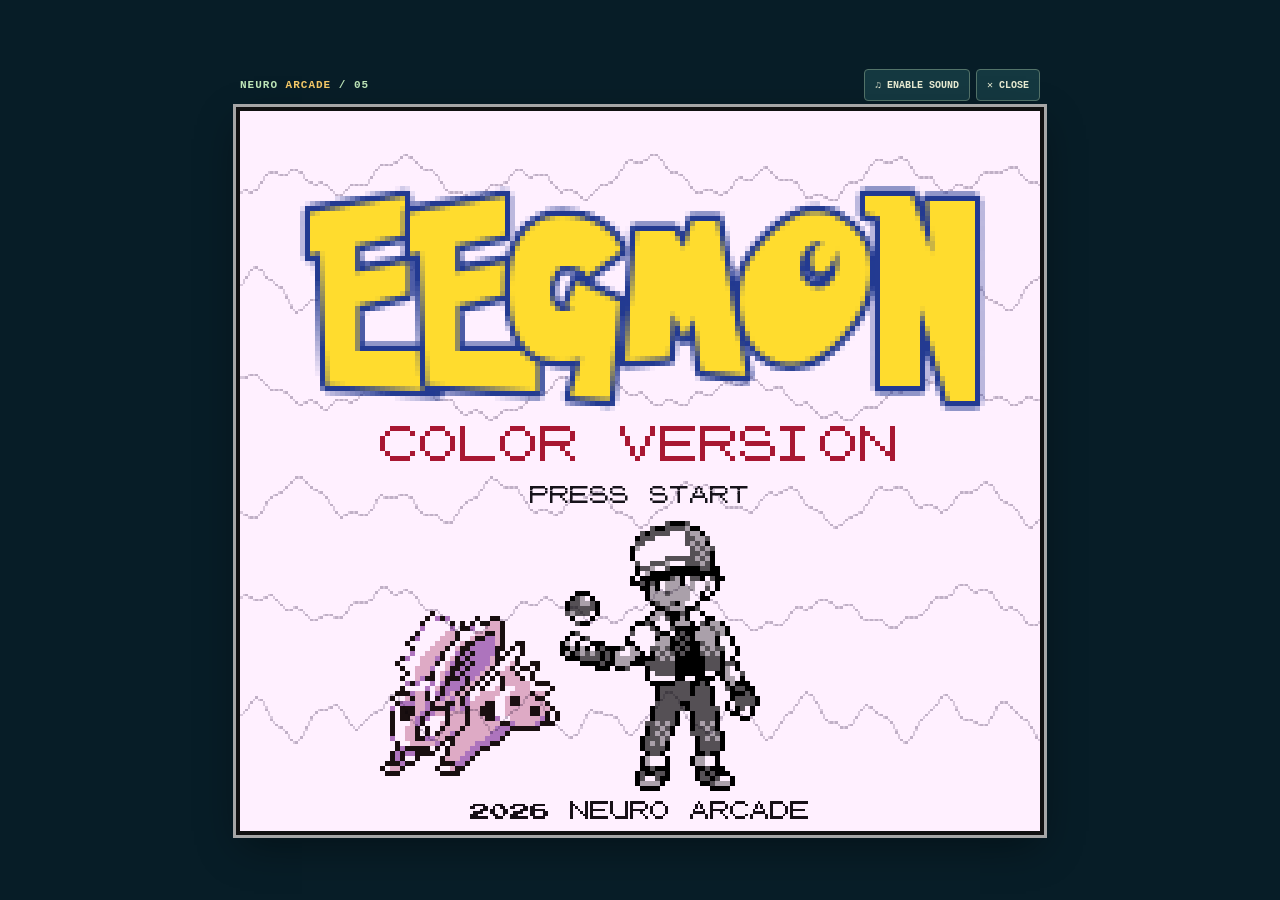
<file: eegmon.html>
<!doctype html><html lang="en"><head><meta charset="utf-8"><meta name="viewport" content="width=device-width,initial-scale=1,viewport-fit=cover"><meta name="theme-color" content="#071d27"><title>EEGMON</title><style>html,body{margin:0;width:100%;height:100%;overflow:hidden;background:#071d27}iframe{display:block;width:100%;height:100dvh;border:0}</style></head><body><iframe id="game" title="EEGMON" src="eeg-quest.html?v=neuro-names-audio-174b23f" allow="autoplay"></iframe><script>const frame=document.getElementById('game');window.addEventListener('message',e=>{if(e.origin===location.origin&&e.source===frame.contentWindow&&e.data?.type==='eeg-quest:close')location.href='./'});</script></body></html>
</file>
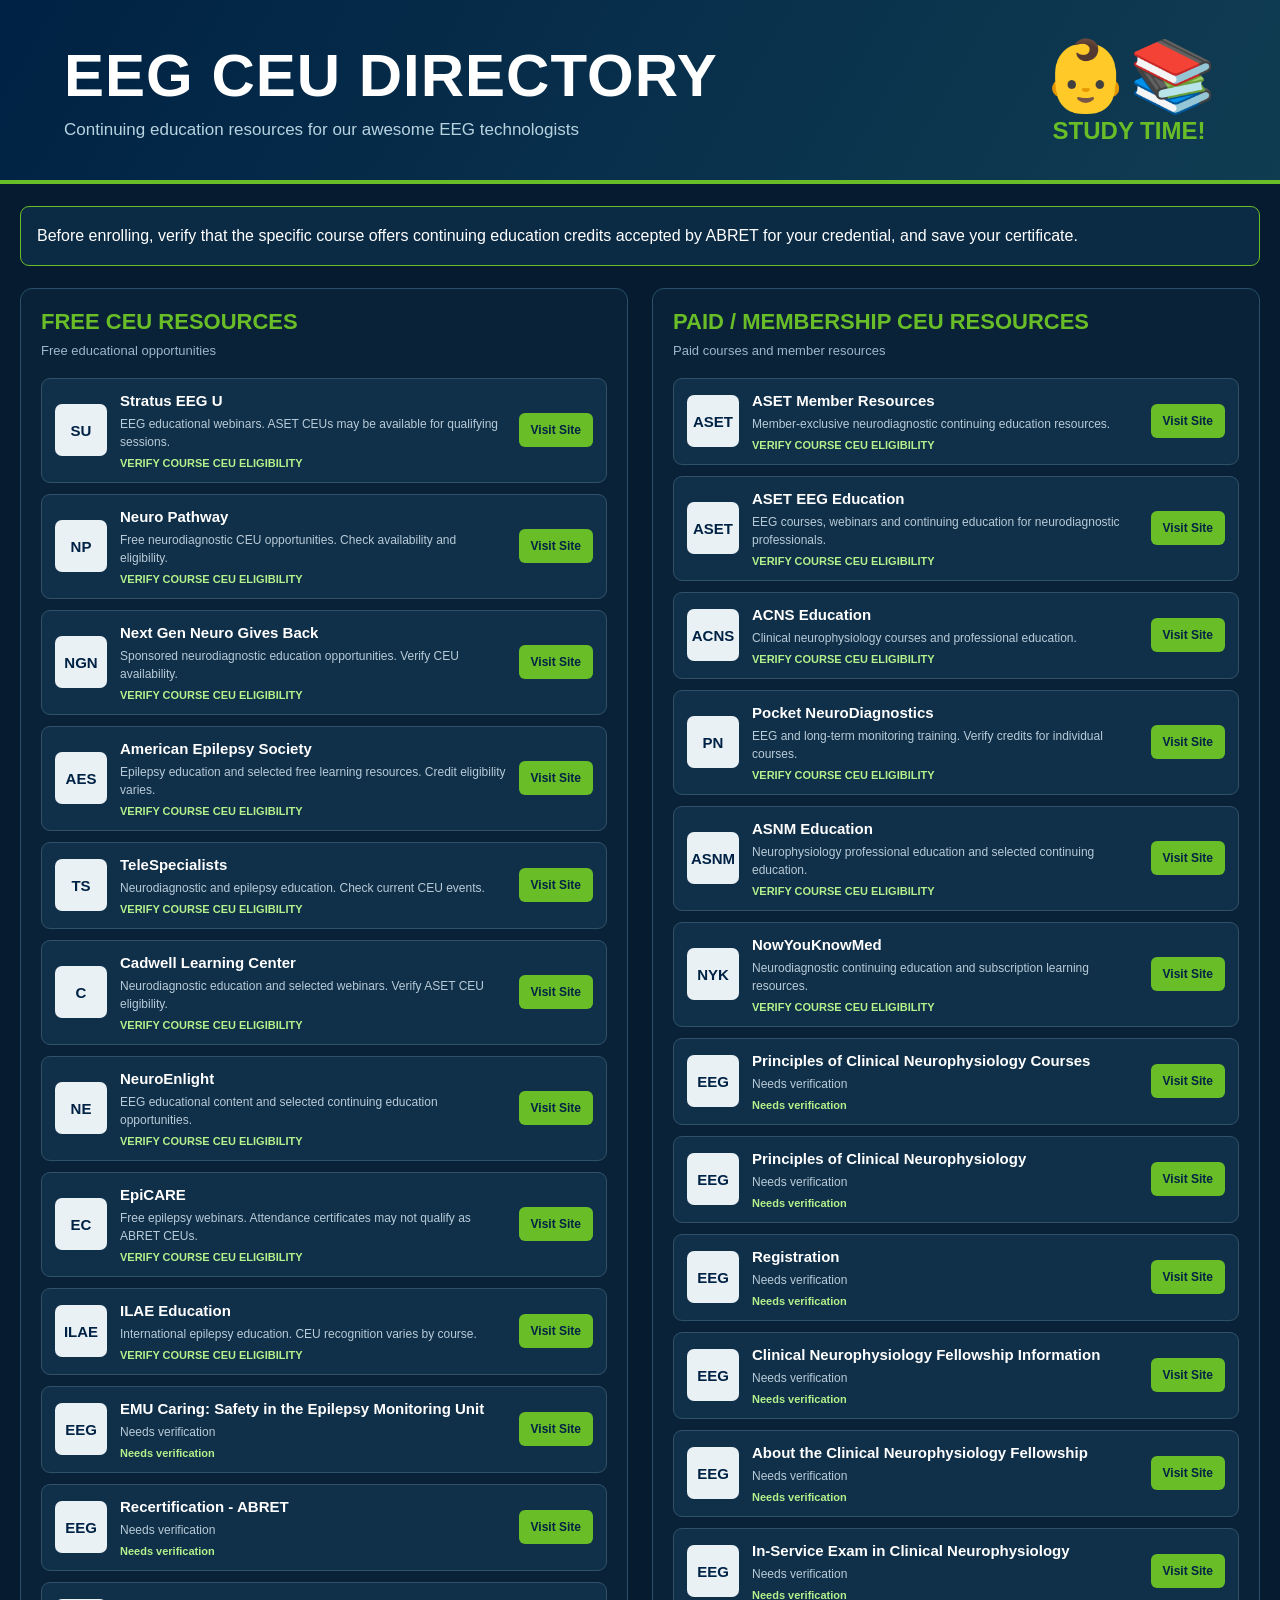
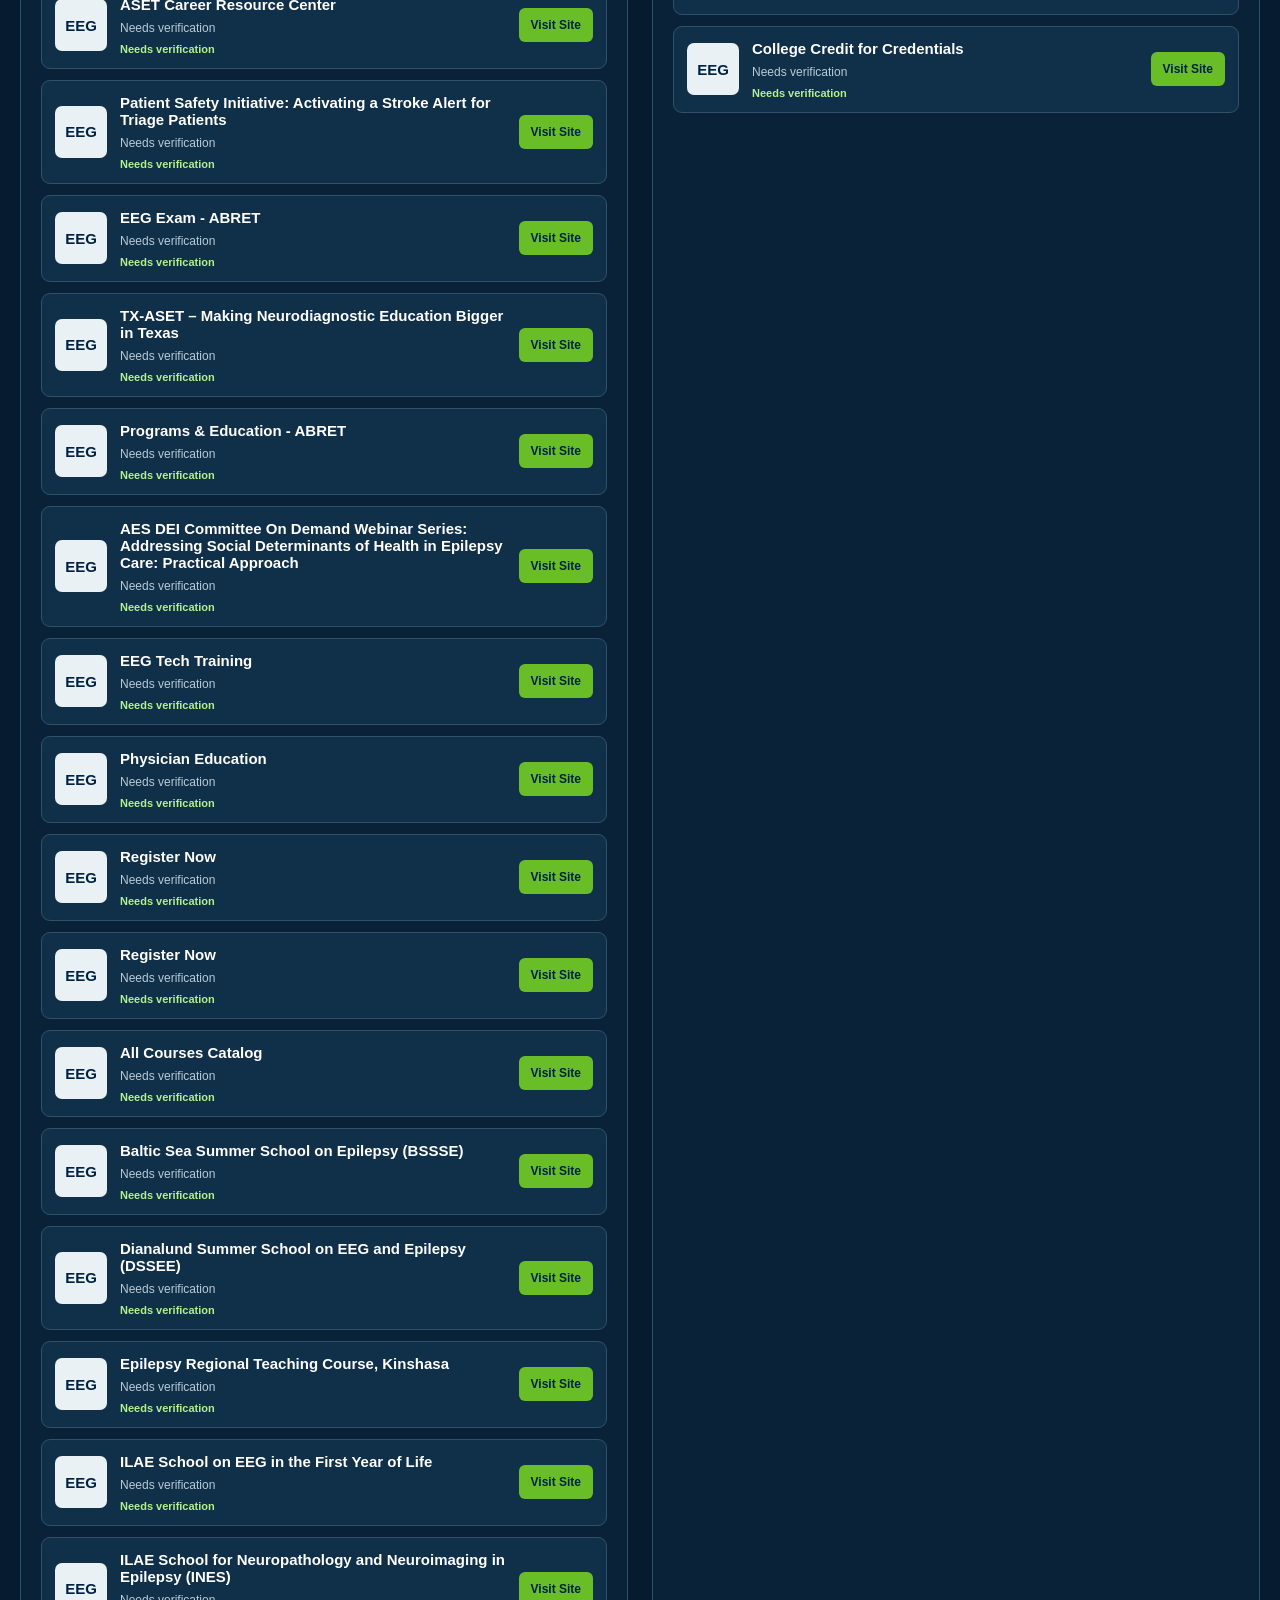
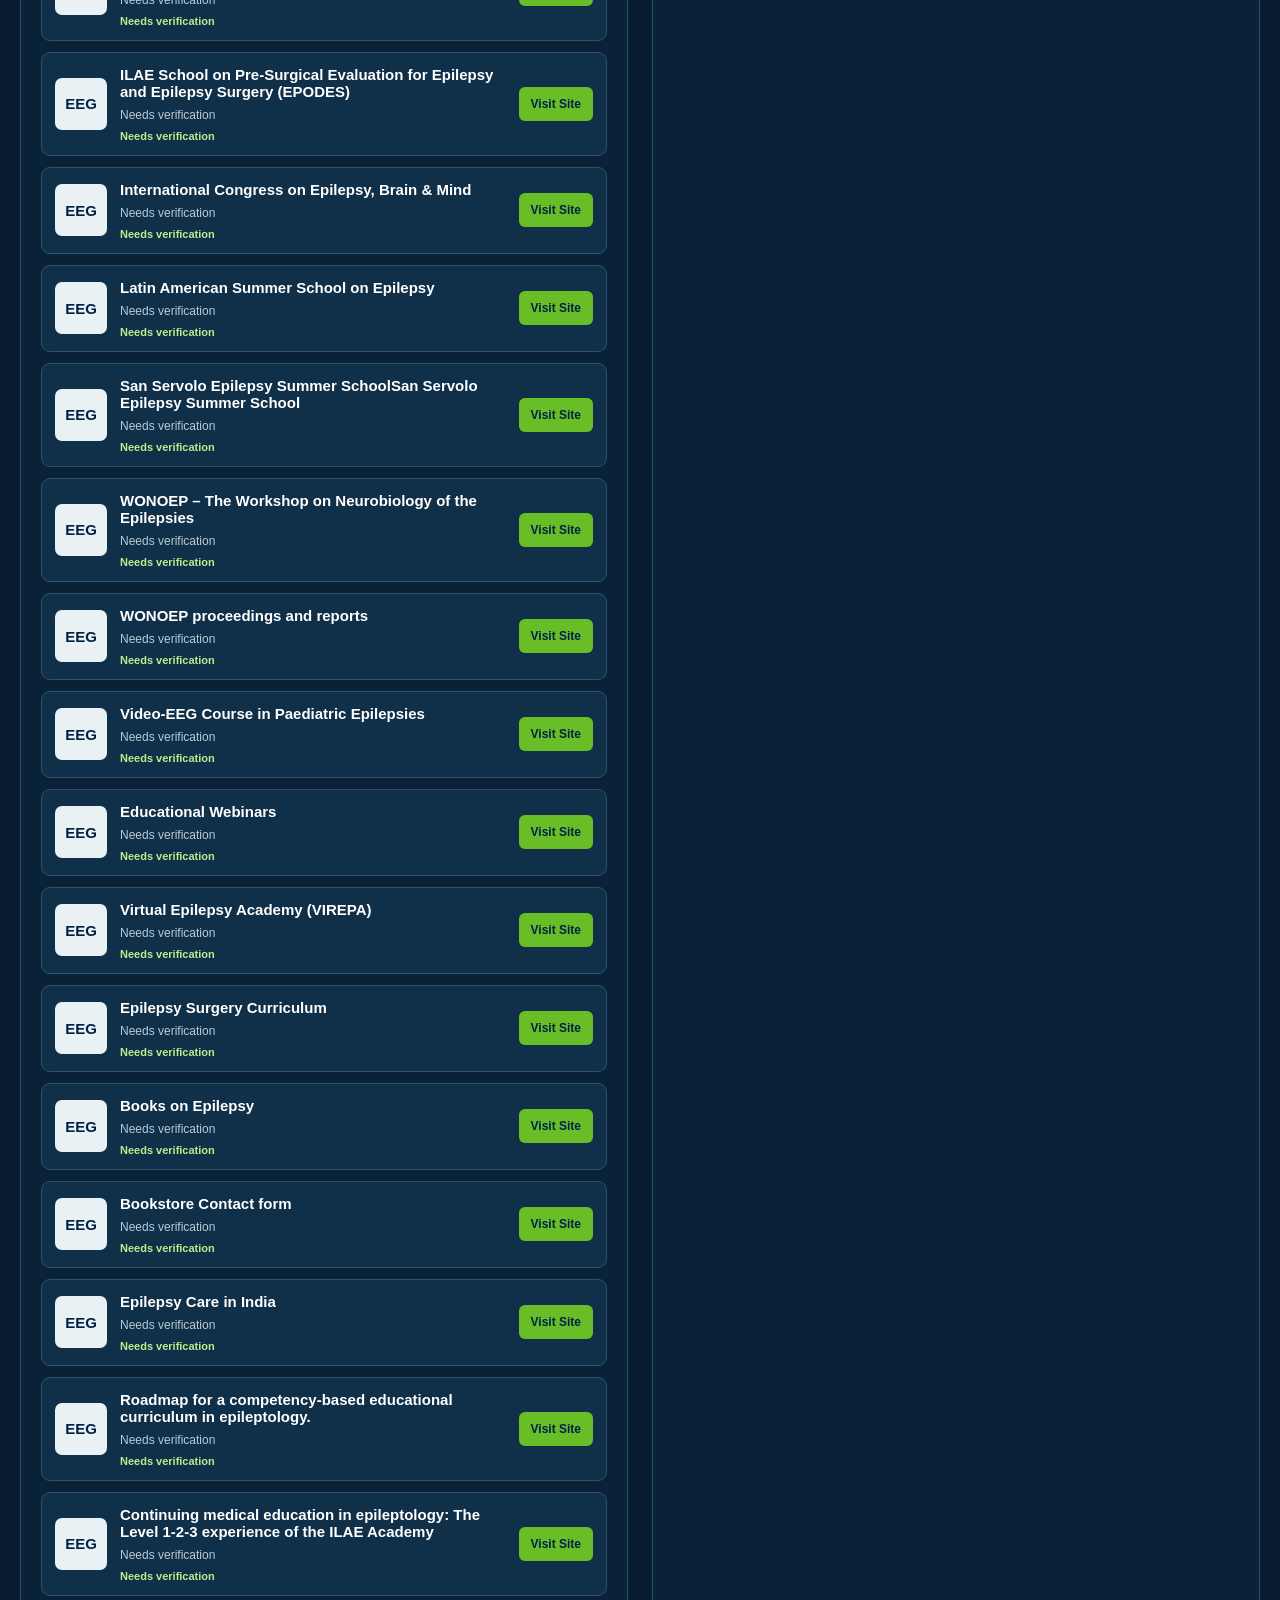
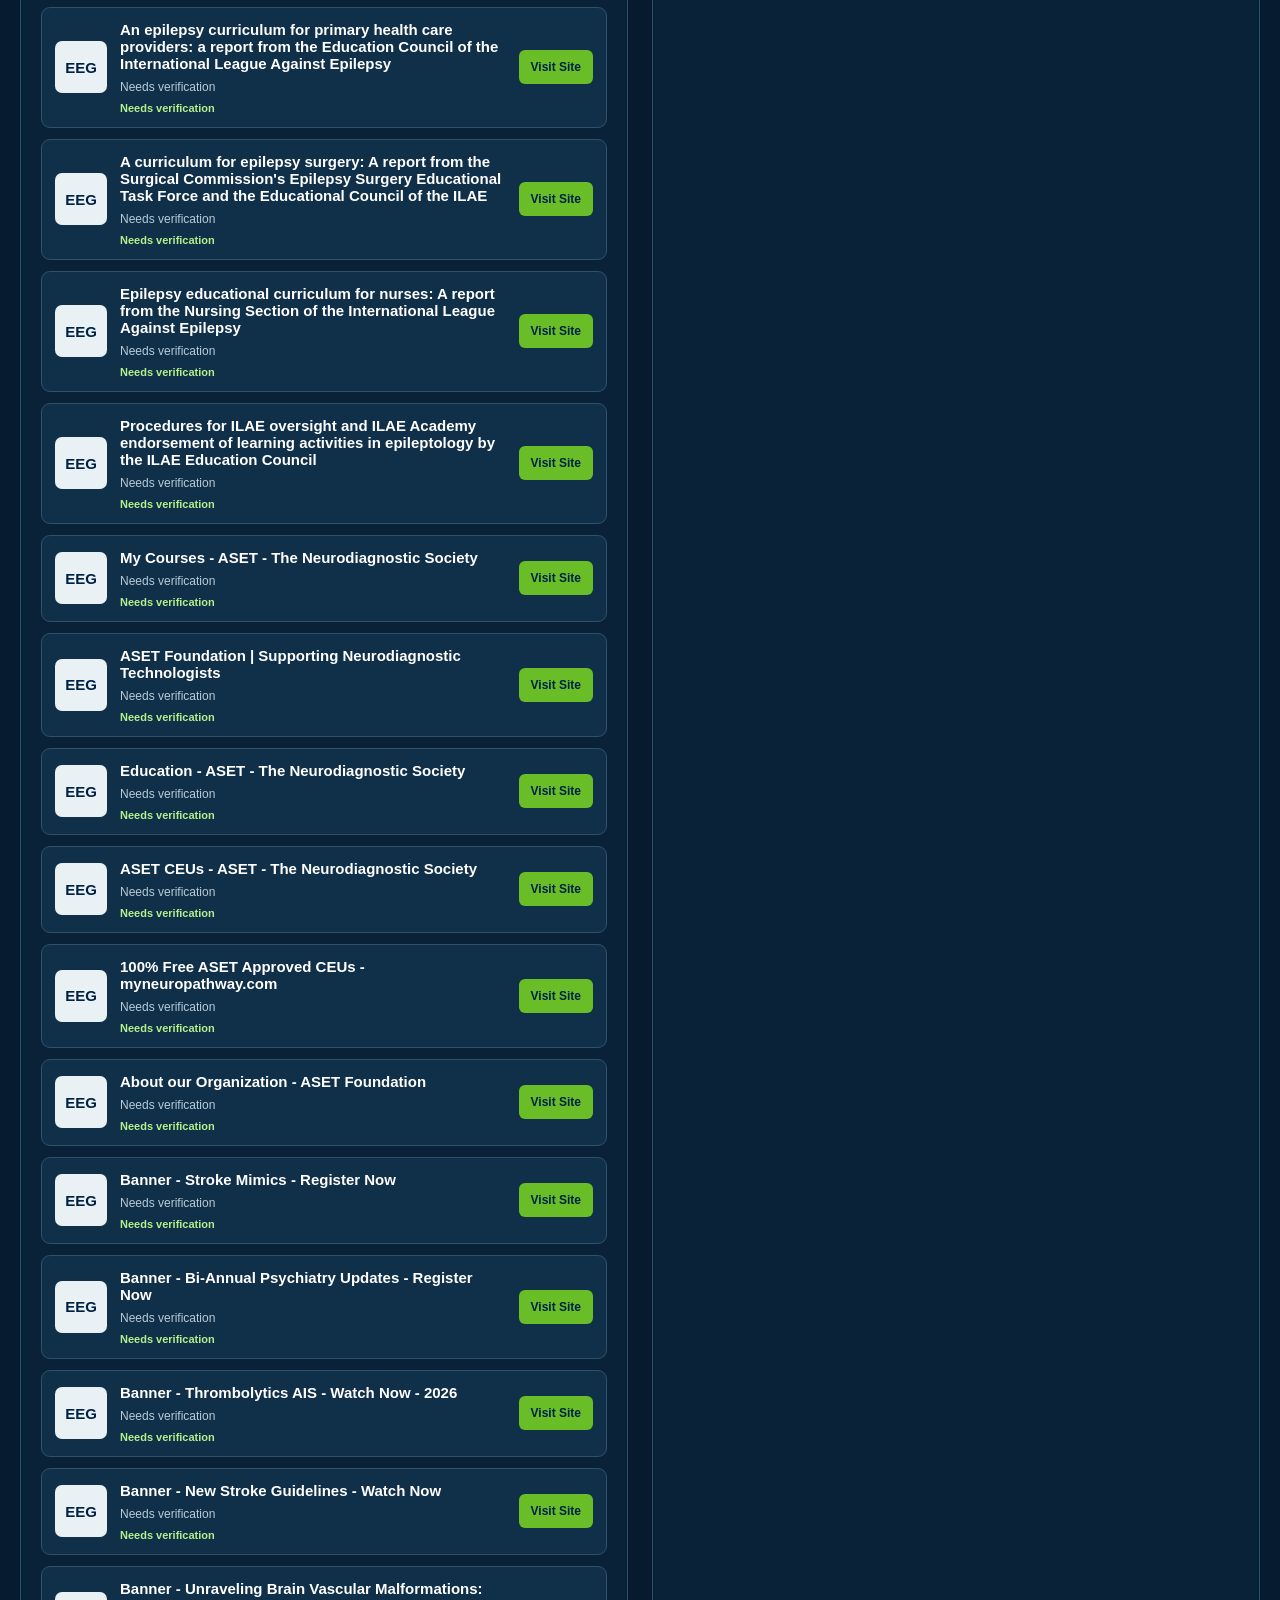
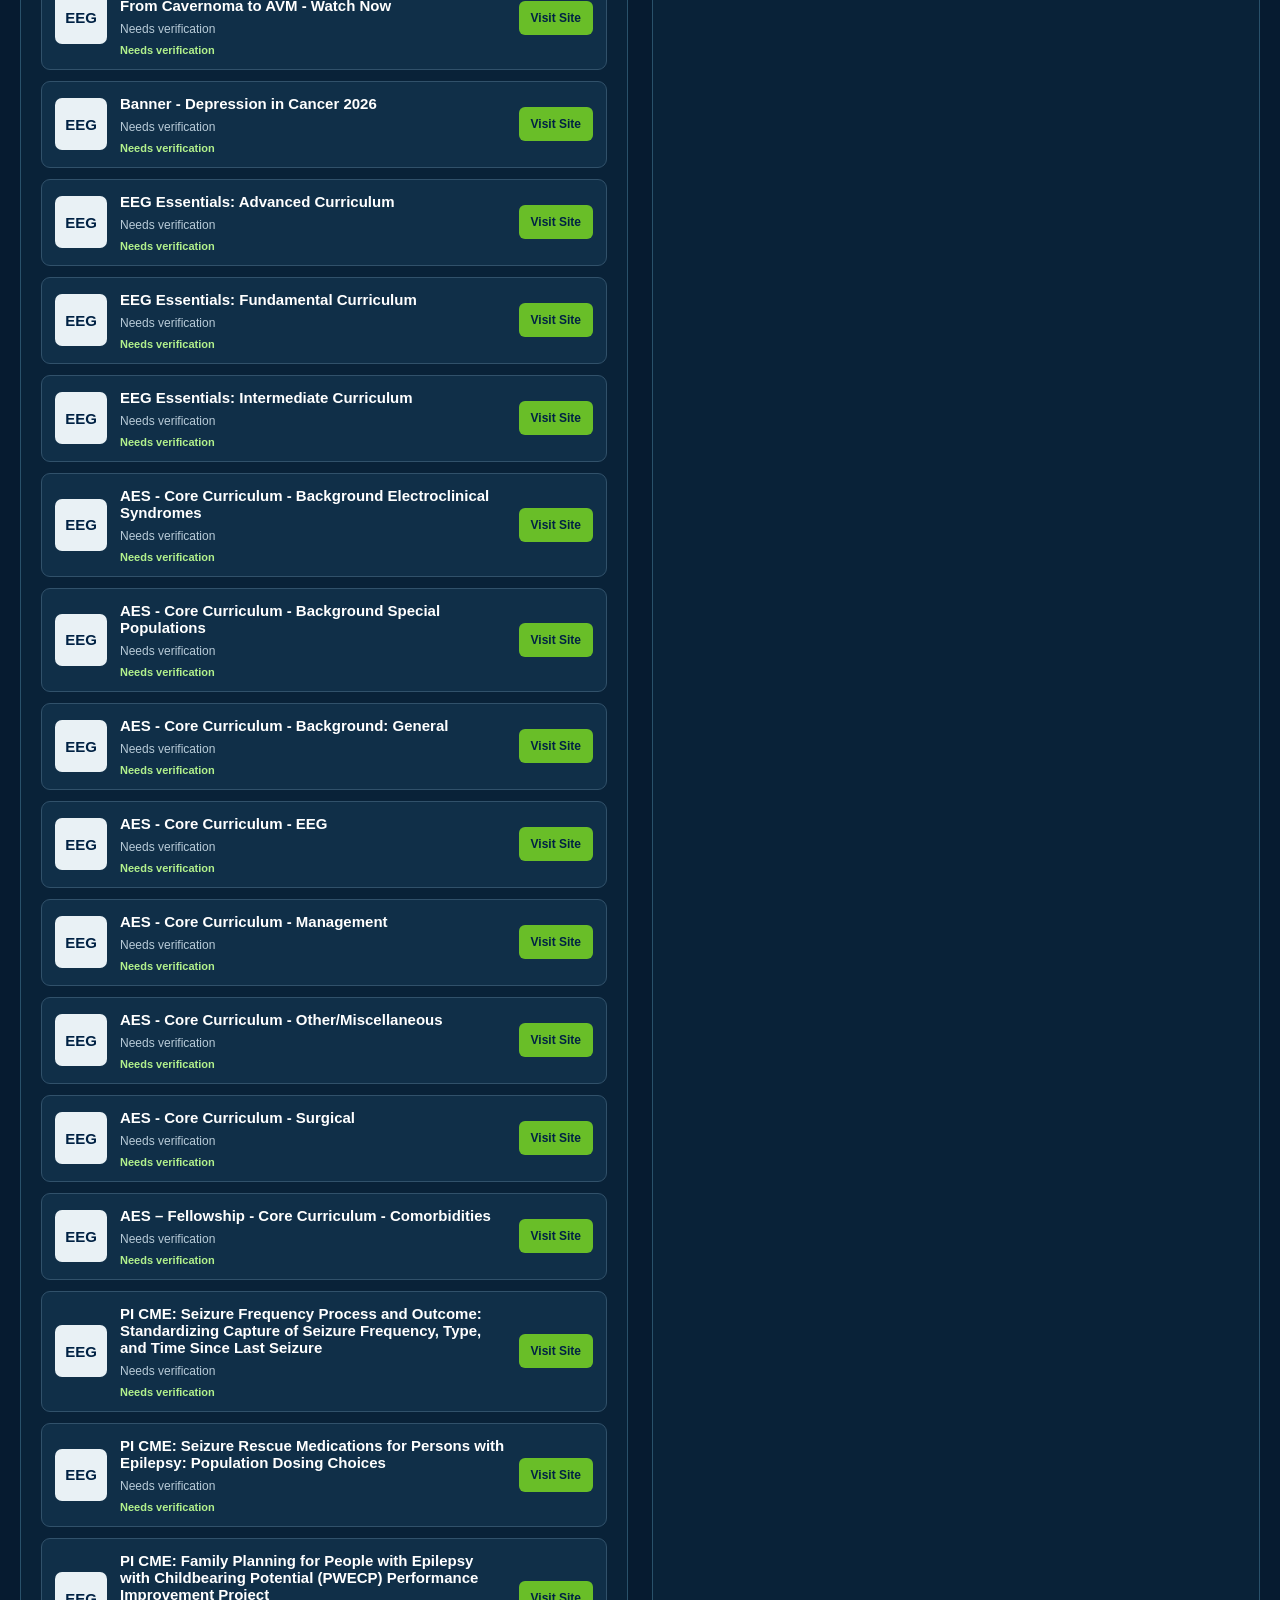
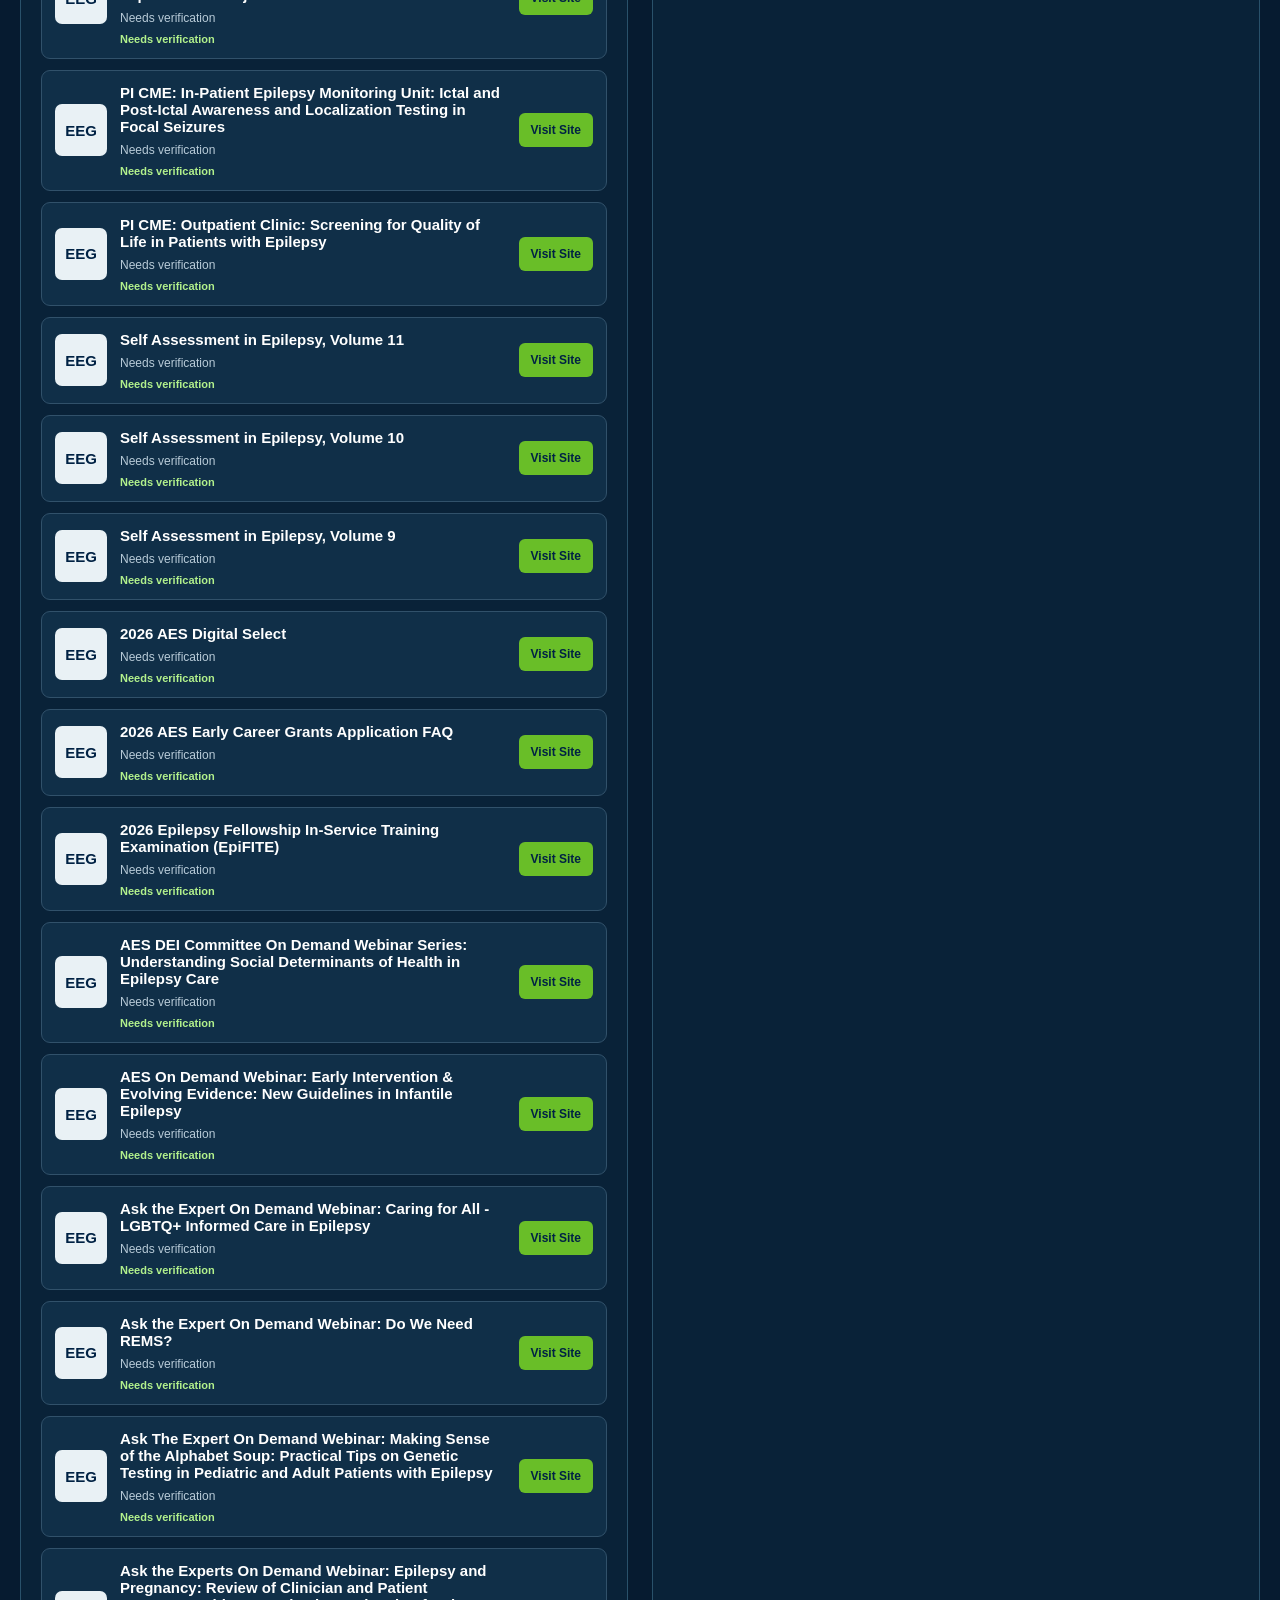
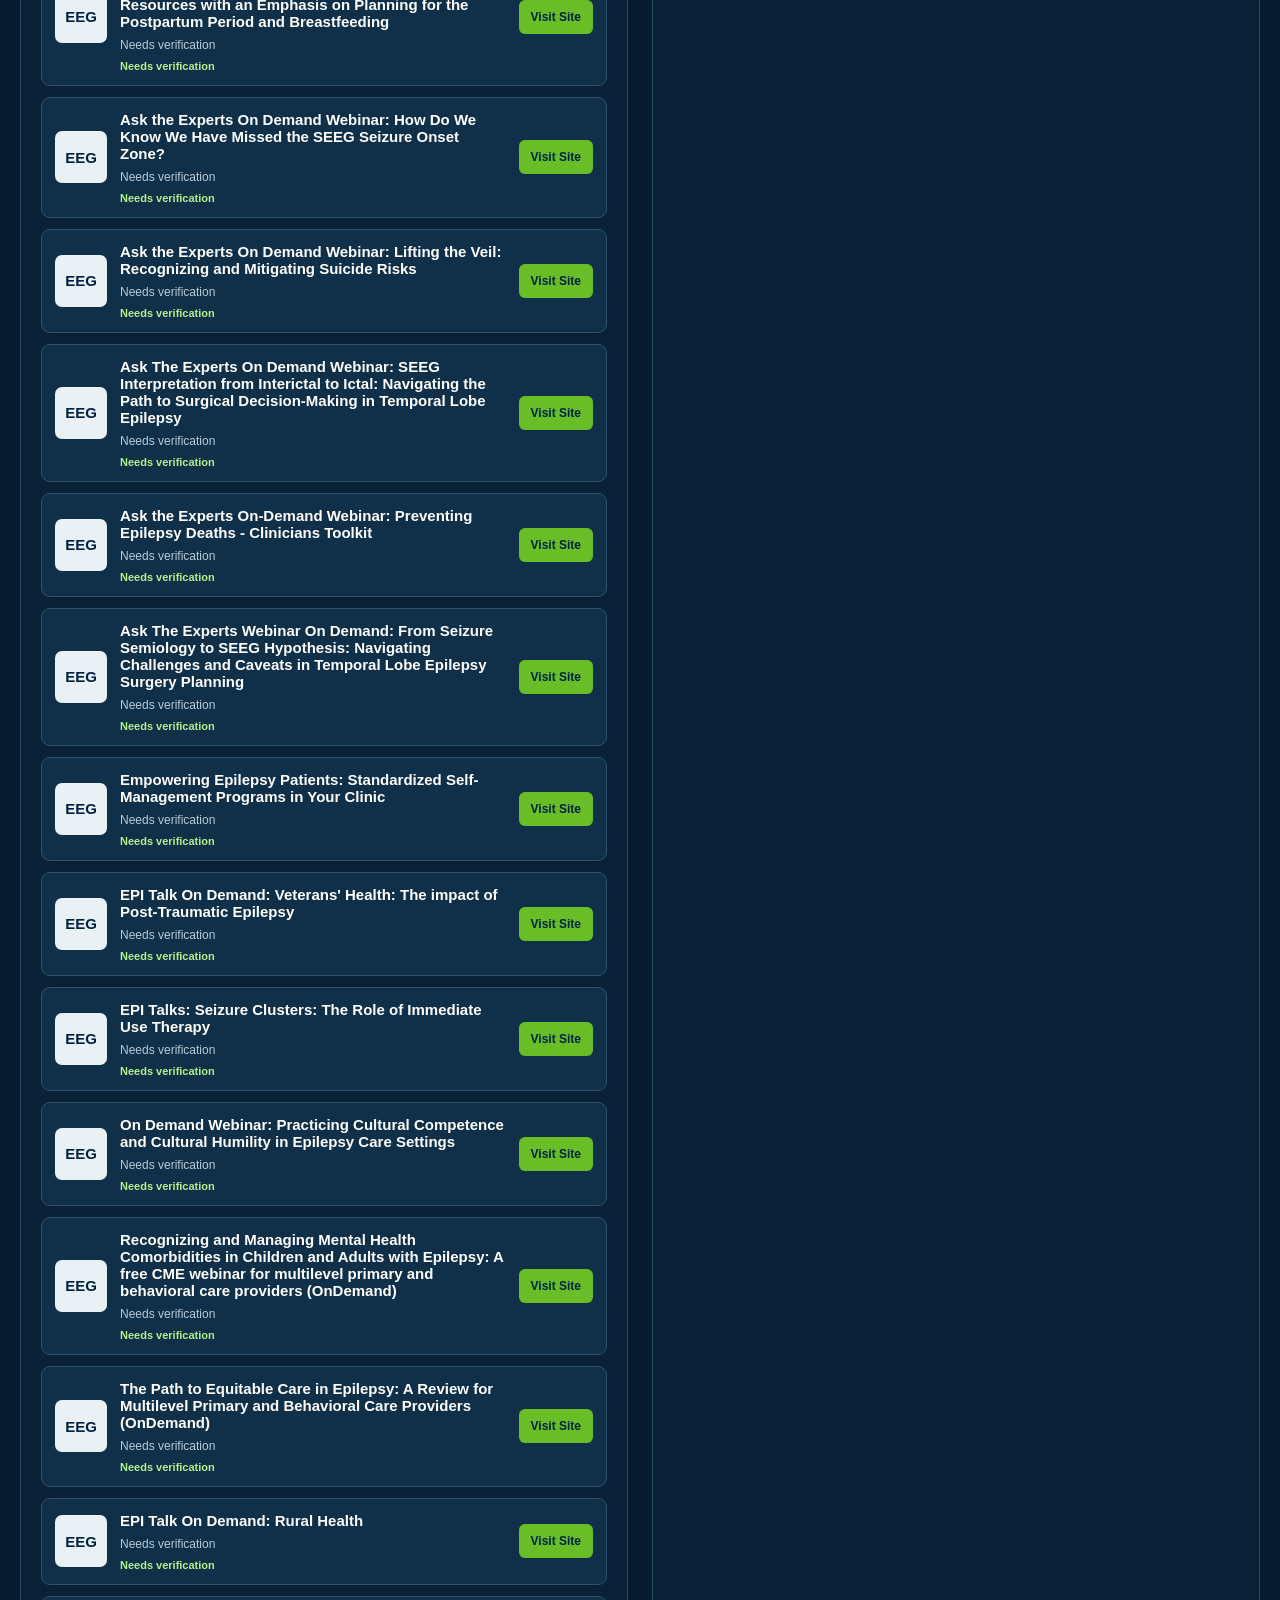
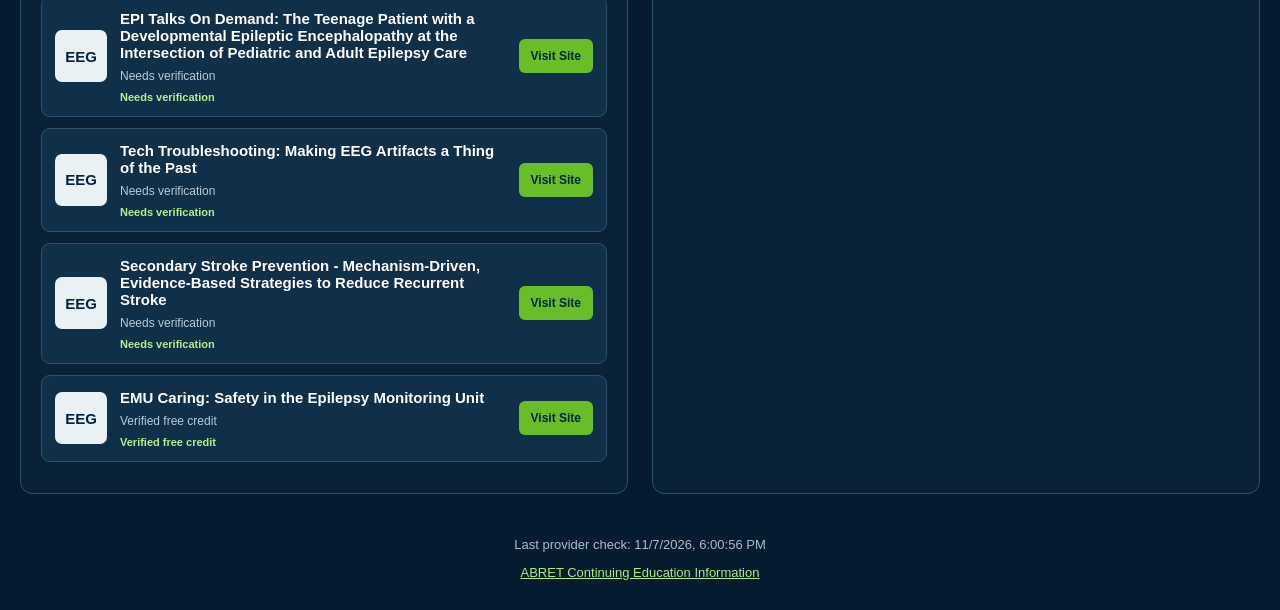
<file: index-backup.html>
<!DOCTYPE html>
<html lang="en">
<head>
<meta charset="UTF-8">
<meta name="viewport" content="width=device-width, initial-scale=1">
<title>EEG CEU Directory</title>
<style>
:root {
  --navy:#002244;
  --green:#69be28;
  --panel:#0b2b45;
  --border:#29516a;
}
* {box-sizing:border-box}
body {
  margin:0;
  background:#061b30;
  color:white;
  font-family:Arial,Helvetica,sans-serif;
}
header {
  background:linear-gradient(120deg,#002244,#103c52);
  border-bottom:4px solid var(--green);
  padding:35px 5%;
}
.header {
  max-width:1350px;
  margin:auto;
  display:flex;
  justify-content:space-between;
  align-items:center;
  gap:20px;
}
h1 {
  font-size:clamp(32px,5vw,60px);
  margin:0 0 10px;
  letter-spacing:1px;
}
.subtitle {color:#b8d3e0;font-size:17px}
.study {
  text-align:center;
  font-weight:bold;
  color:var(--green);
  font-size:24px;
  min-width:140px;
}
.study span {font-size:70px;display:block}
.notice {
  max-width:1350px;
  margin:22px auto;
  padding:16px;
  border:1px solid var(--green);
  border-radius:9px;
  background:#0b2b45;
  line-height:1.6;
}
main {max-width:1390px;margin:auto;padding:0 20px}
.columns {
  display:grid;
  grid-template-columns:1fr 1fr;
  gap:24px;
}
section {
  background:#092238;
  border:1px solid var(--border);
  border-radius:12px;
  padding:20px;
}
h2 {
  color:var(--green);
  font-size:22px;
  margin:0 0 8px;
}
.count {color:#9cb7c8;margin-bottom:20px;font-size:13px}
.card {
  display:flex;
  align-items:center;
  gap:13px;
  background:#102f48;
  border:1px solid #31516a;
  border-radius:9px;
  padding:13px;
  margin-bottom:11px;
}
.logo {
  width:52px;
  height:52px;
  flex-shrink:0;
  display:grid;
  place-items:center;
  background:#e9f1f5;
  color:#002244;
  border-radius:7px;
  font-weight:900;
  font-size:15px;
}
.details {flex:1;min-width:0}
.details strong {display:block;font-size:15px}
.details p {
  color:#b8cbd8;
  font-size:12px;
  line-height:1.5;
  margin:6px 0;
}
.tag {
  color:#b2f18c;
  font-size:11px;
  font-weight:bold;
}
.visit {
  color:#002244;
  background:var(--green);
  padding:10px 12px;
  text-decoration:none;
  border-radius:6px;
  font-weight:bold;
  font-size:12px;
  white-space:nowrap;
}
footer {
  text-align:center;
  color:#a8bdcc;
  padding:30px;
  font-size:13px;
}
footer a {color:#a9ec81}
@media(max-width:800px) {
  .columns {grid-template-columns:1fr}
  .header {align-items:flex-start}
  .study {min-width:90px;font-size:16px}
  .study span {font-size:45px}
}
</style>
</head>
<body>

<header>
  <div class="header">
    <div>
      <h1>EEG CEU DIRECTORY</h1>
      <div class="subtitle">
        Continuing education resources for our
        awesome EEG technologists
      </div>
    </div>
    <div class="study">
      <span>👶📚</span>
      STUDY TIME!
    </div>
  </div>
</header>

<main>
<div class="notice">
Before enrolling, verify that the specific course
offers continuing education credits accepted by
ABRET for your credential, and save your certificate.
</div>

<div class="columns">
<section>
<h2>FREE CEU RESOURCES</h2>
<div class="count">Free educational opportunities</div>
<div id="free"></div>
</section>

<section>
<h2>PAID / MEMBERSHIP CEU RESOURCES</h2>
<div class="count">Paid courses and member resources</div>
<div id="paid"></div>
</section>
</div>
</main>

<footer>
  <p id="updated">Checking CEU listings...</p>
  <a href="https://abret.org/" target="_blank">
    ABRET Continuing Education Information
  </a>
</footer>

<script>
const resources = [
{
 name:"Stratus EEG U",
 logo:"SU",
 type:"free",
 url:"https://www.stratusneuro.com/eeg-u",
 desc:"EEG educational webinars. ASET CEUs may be available for qualifying sessions."
},
{
 name:"Neuro Pathway",
 logo:"NP",
 type:"free",
 url:"https://myneuropathway.com/ceus/",
 desc:"Free neurodiagnostic CEU opportunities. Check availability and eligibility."
},
{
 name:"Next Gen Neuro Gives Back",
 logo:"NGN",
 type:"free",
 url:"https://www.teamngn.com/ngngivesback-sponsor",
 desc:"Sponsored neurodiagnostic education opportunities. Verify CEU availability."
},
{
 name:"American Epilepsy Society",
 logo:"AES",
 type:"free",
 url:"https://www.aesnet.org/",
 desc:"Epilepsy education and selected free learning resources. Credit eligibility varies."
},
{
 name:"TeleSpecialists",
 logo:"TS",
 type:"free",
 url:"https://tstelemed.com/",
 desc:"Neurodiagnostic and epilepsy education. Check current CEU events."
},
{
 name:"Cadwell Learning Center",
 logo:"C",
 type:"free",
 url:"https://www.cadwell.com/",
 desc:"Neurodiagnostic education and selected webinars. Verify ASET CEU eligibility."
},
{
 name:"NeuroEnlight",
 logo:"NE",
 type:"free",
 url:"https://neuroenlight.com/",
 desc:"EEG educational content and selected continuing education opportunities."
},
{
 name:"EpiCARE",
 logo:"EC",
 type:"free",
 url:"https://epi-care.eu/webinars/",
 desc:"Free epilepsy webinars. Attendance certificates may not qualify as ABRET CEUs."
},
{
 name:"ILAE Education",
 logo:"ILAE",
 type:"free",
 url:"https://www.ilae.org/education",
 desc:"International epilepsy education. CEU recognition varies by course."
},
{
 name:"ASET Member Resources",
 logo:"ASET",
 type:"paid",
 url:"https://www.aset.org/free-and-exclusive-member-resources/",
 desc:"Member-exclusive neurodiagnostic continuing education resources."
},
{
 name:"ASET EEG Education",
 logo:"ASET",
 type:"paid",
 url:"https://www.aset.org/",
 desc:"EEG courses, webinars and continuing education for neurodiagnostic professionals."
},
{
 name:"ACNS Education",
 logo:"ACNS",
 type:"paid",
 url:"https://www.acns.org/",
 desc:"Clinical neurophysiology courses and professional education."
},
{
 name:"Pocket NeuroDiagnostics",
 logo:"PN",
 type:"paid",
 url:"https://pocketneurodiagnostics.com/",
 desc:"EEG and long-term monitoring training. Verify credits for individual courses."
},
{
 name:"ASNM Education",
 logo:"ASNM",
 type:"paid",
 url:"https://www.asnm.org/",
 desc:"Neurophysiology professional education and selected continuing education."
},
{
 name:"NowYouKnowMed",
 logo:"NYK",
 type:"paid",
 url:"https://nowyouknowmed.com/",
 desc:"Neurodiagnostic continuing education and subscription learning resources."
}
];

function addCard(item) {
 const card=document.createElement("article");
 card.className="card";

 const logo=document.createElement("div");
 logo.className="logo";
 logo.textContent=item.logo||"EEG";

 const details=document.createElement("div");
 details.className="details";

 const name=document.createElement("strong");
 name.textContent=item.name||item.title;

 const description=document.createElement("p");
 description.textContent=item.desc||
   item.status||"Verify credit eligibility with provider.";

 const tag=document.createElement("div");
 tag.className="tag";
 tag.textContent=item.status||
   "VERIFY COURSE CEU ELIGIBILITY";

 details.append(name,description,tag);

 const link=document.createElement("a");
 link.className="visit";
 link.href=item.url;
 link.target="_blank";
 link.rel="noopener noreferrer";
 link.textContent="Visit Site";

 card.append(logo,details,link);
 document.getElementById(
   item.type==="paid"||item.category==="paid"
   ?"paid":"free"
 ).appendChild(card);
}

function render(items) {
 document.getElementById("free").replaceChildren();
 document.getElementById("paid").replaceChildren();
 const urls=new Set();
 items.forEach(item=>{
   if(!item.url||urls.has(item.url))return;
   urls.add(item.url);
   addCard(item);
 });
}

render(resources);

fetch("./ceu-offerings.json?t="+Date.now(),
      {cache:"no-store"})
.then(response=>{
 if(!response.ok)throw Error("Unavailable");
 return response.json();
})
.then(data=>{
 render([...resources,...(data.items||[])]);
 document.getElementById("updated").textContent=
 data.last_checked
 ?"Last provider check: "+
   new Date(data.last_checked).toLocaleString()
 :"Daily provider monitoring enabled";
})
.catch(()=>{
 document.getElementById("updated").textContent=
 "Provider directory";
});
</script>

</body>
</html>
</file>
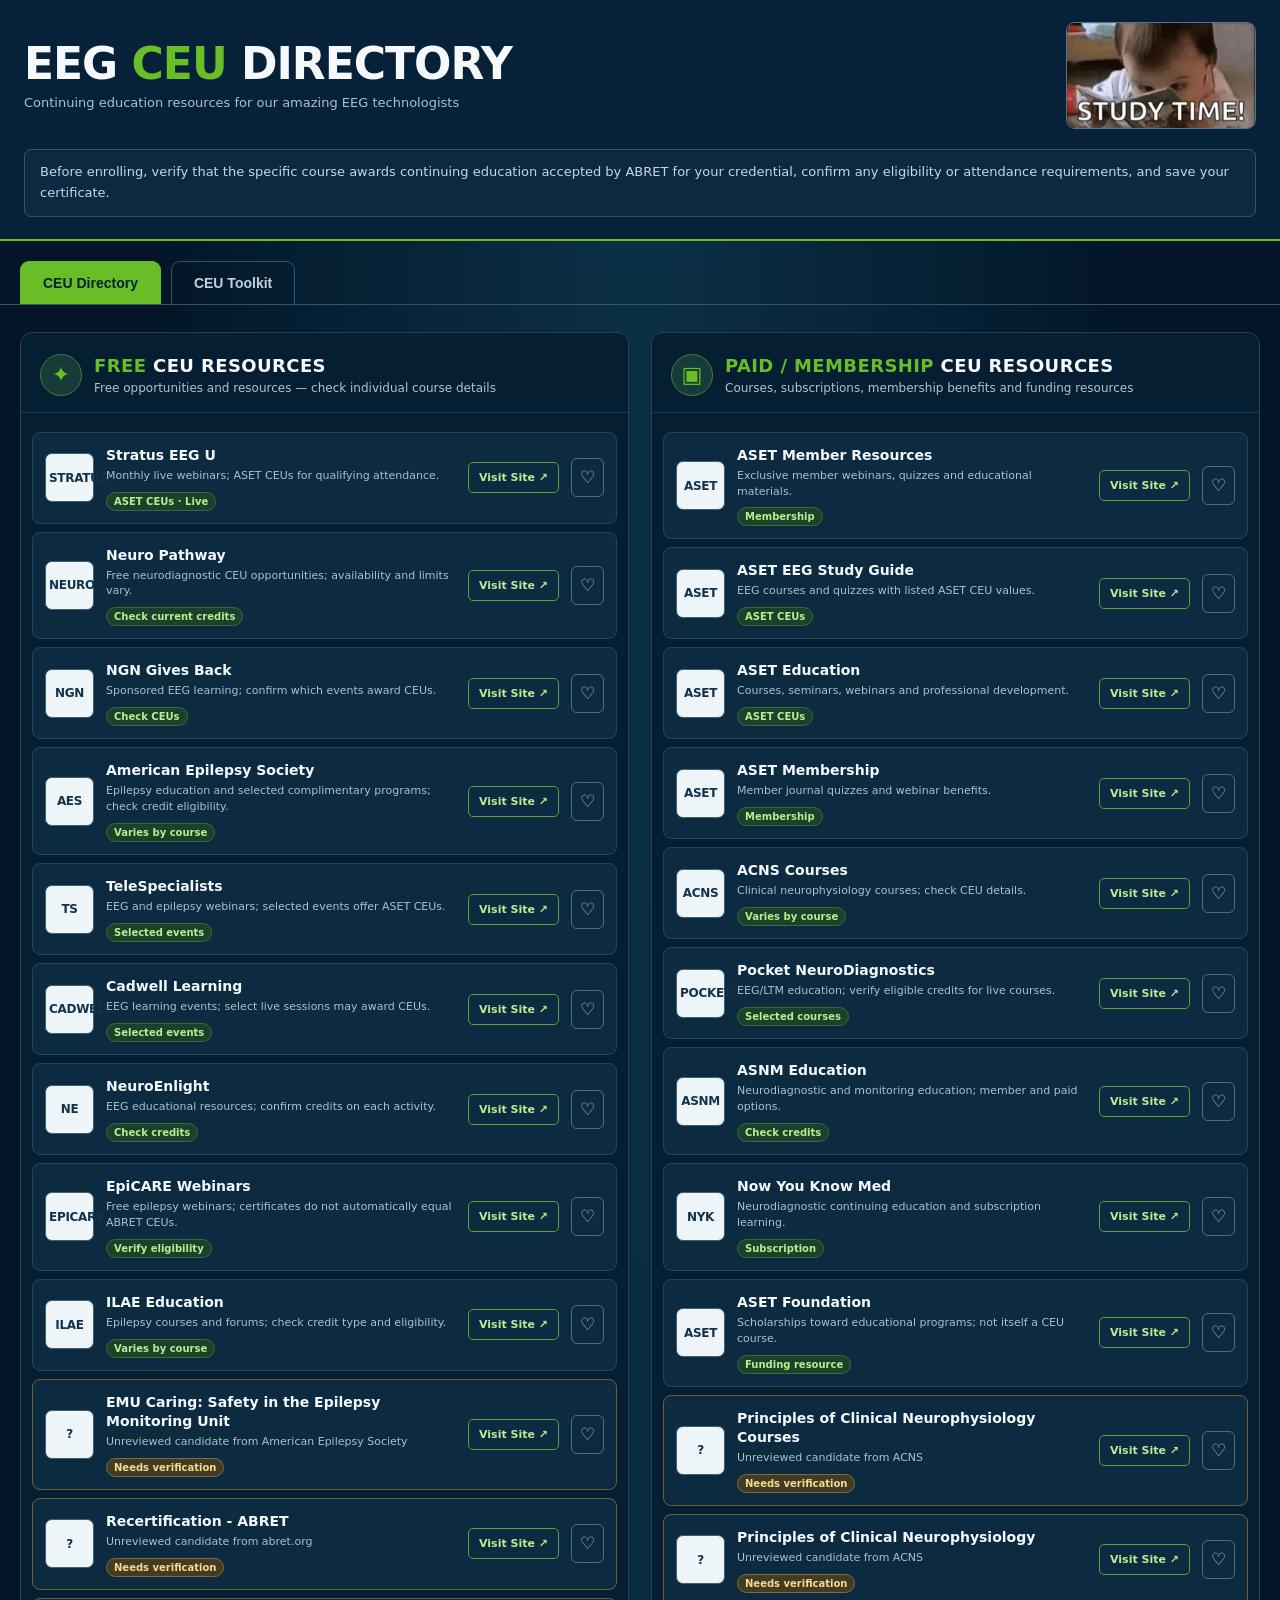
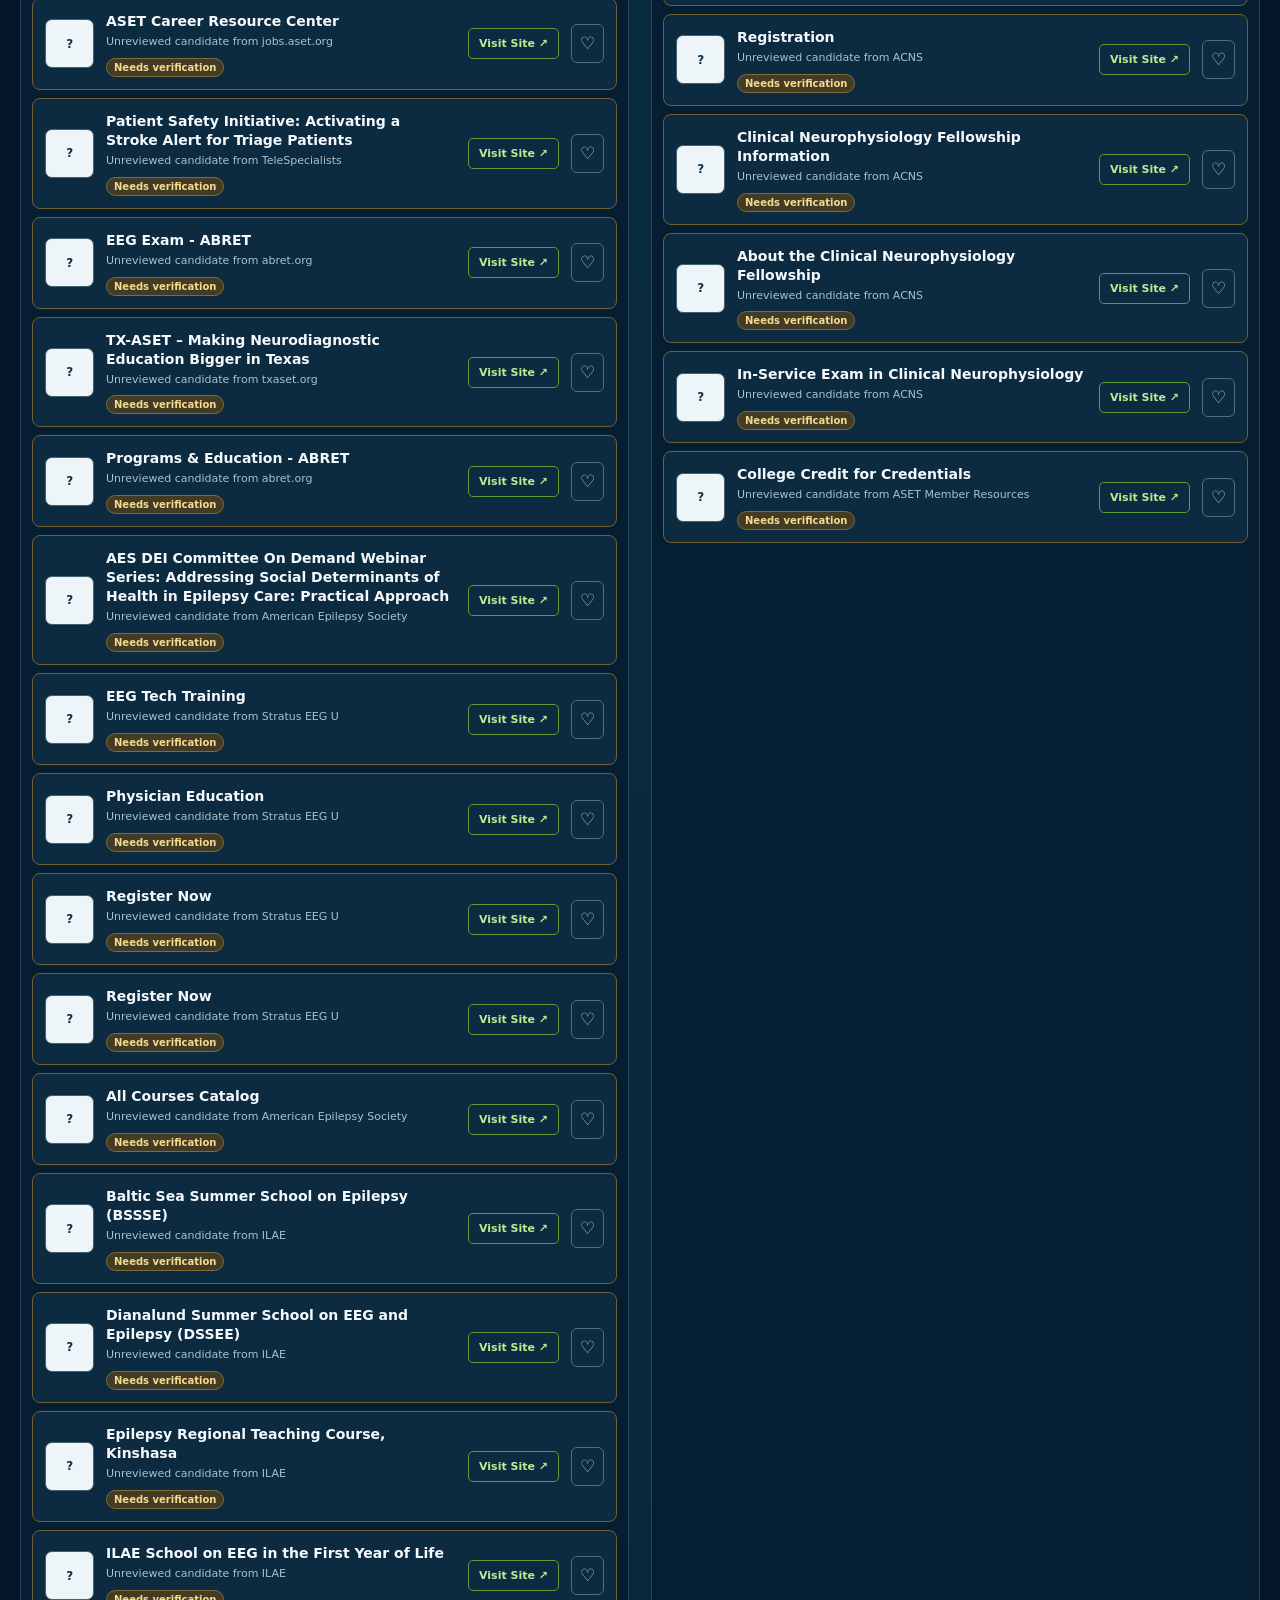
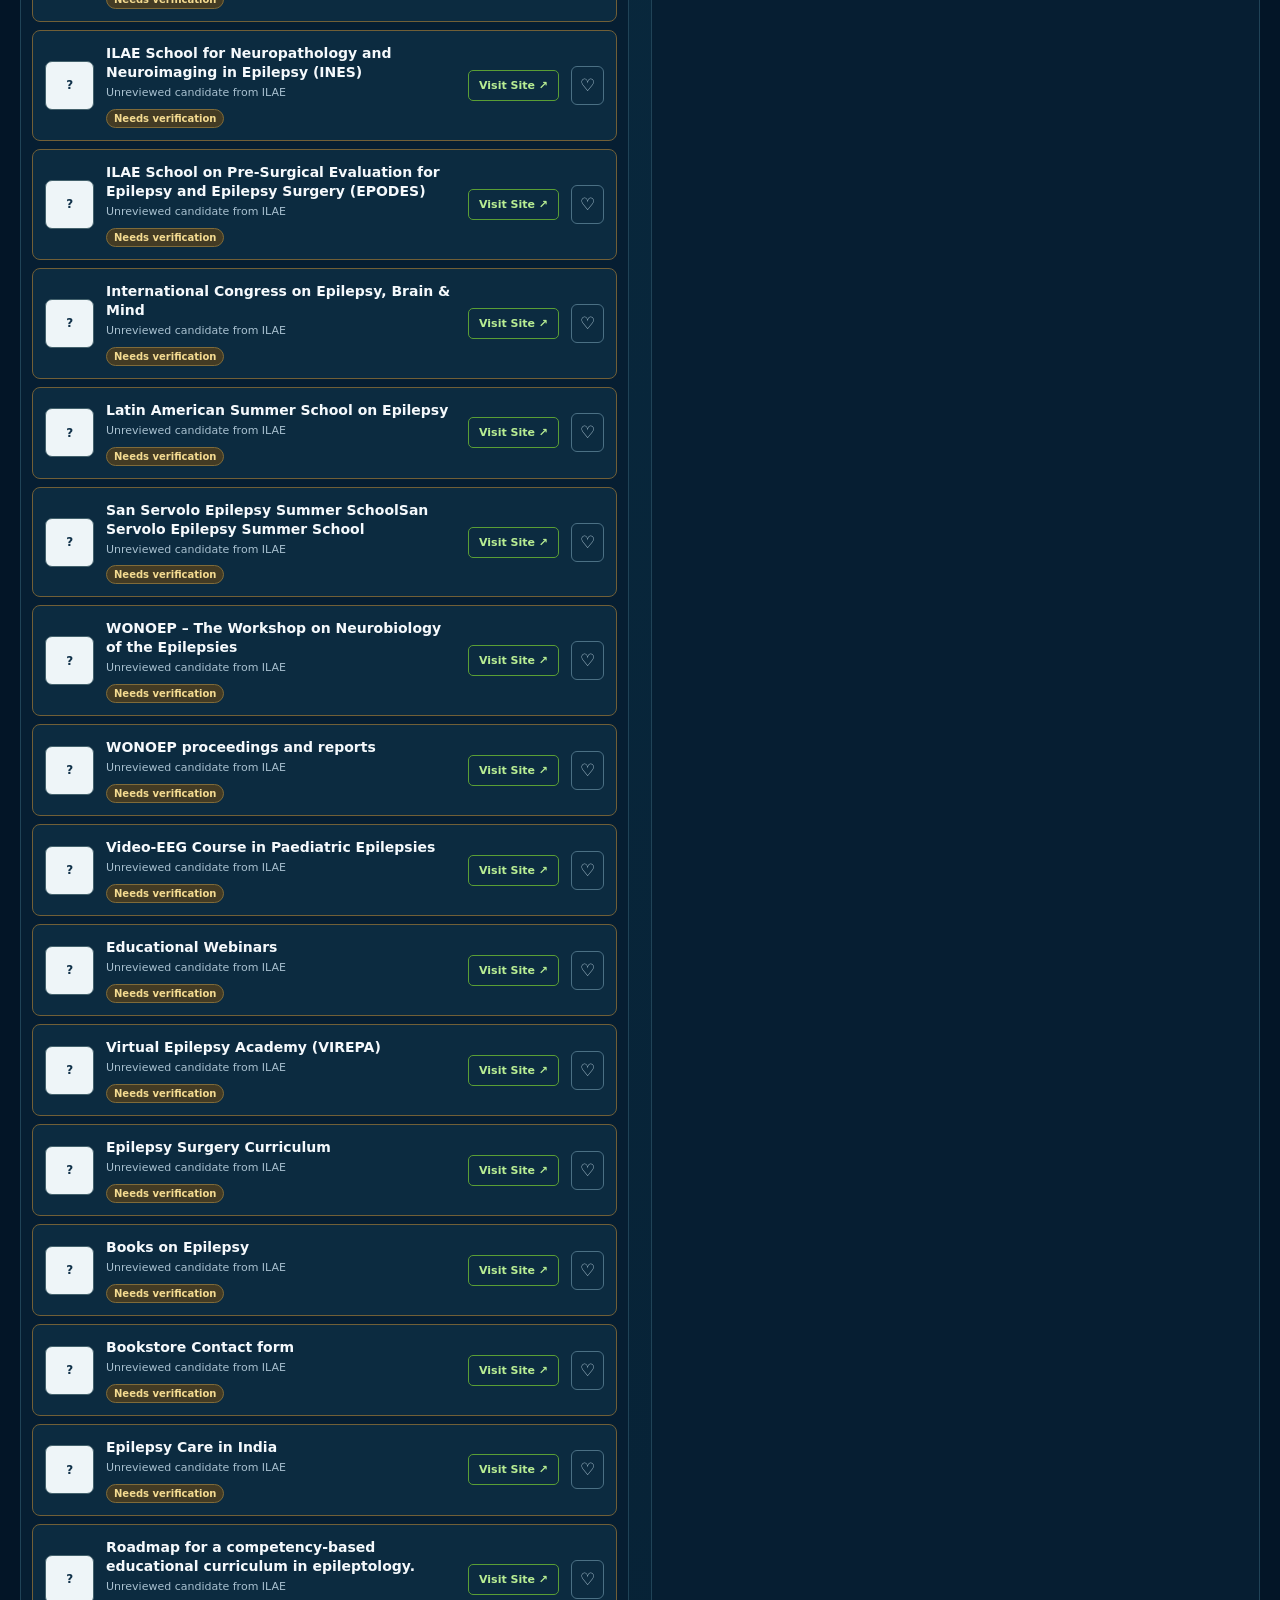
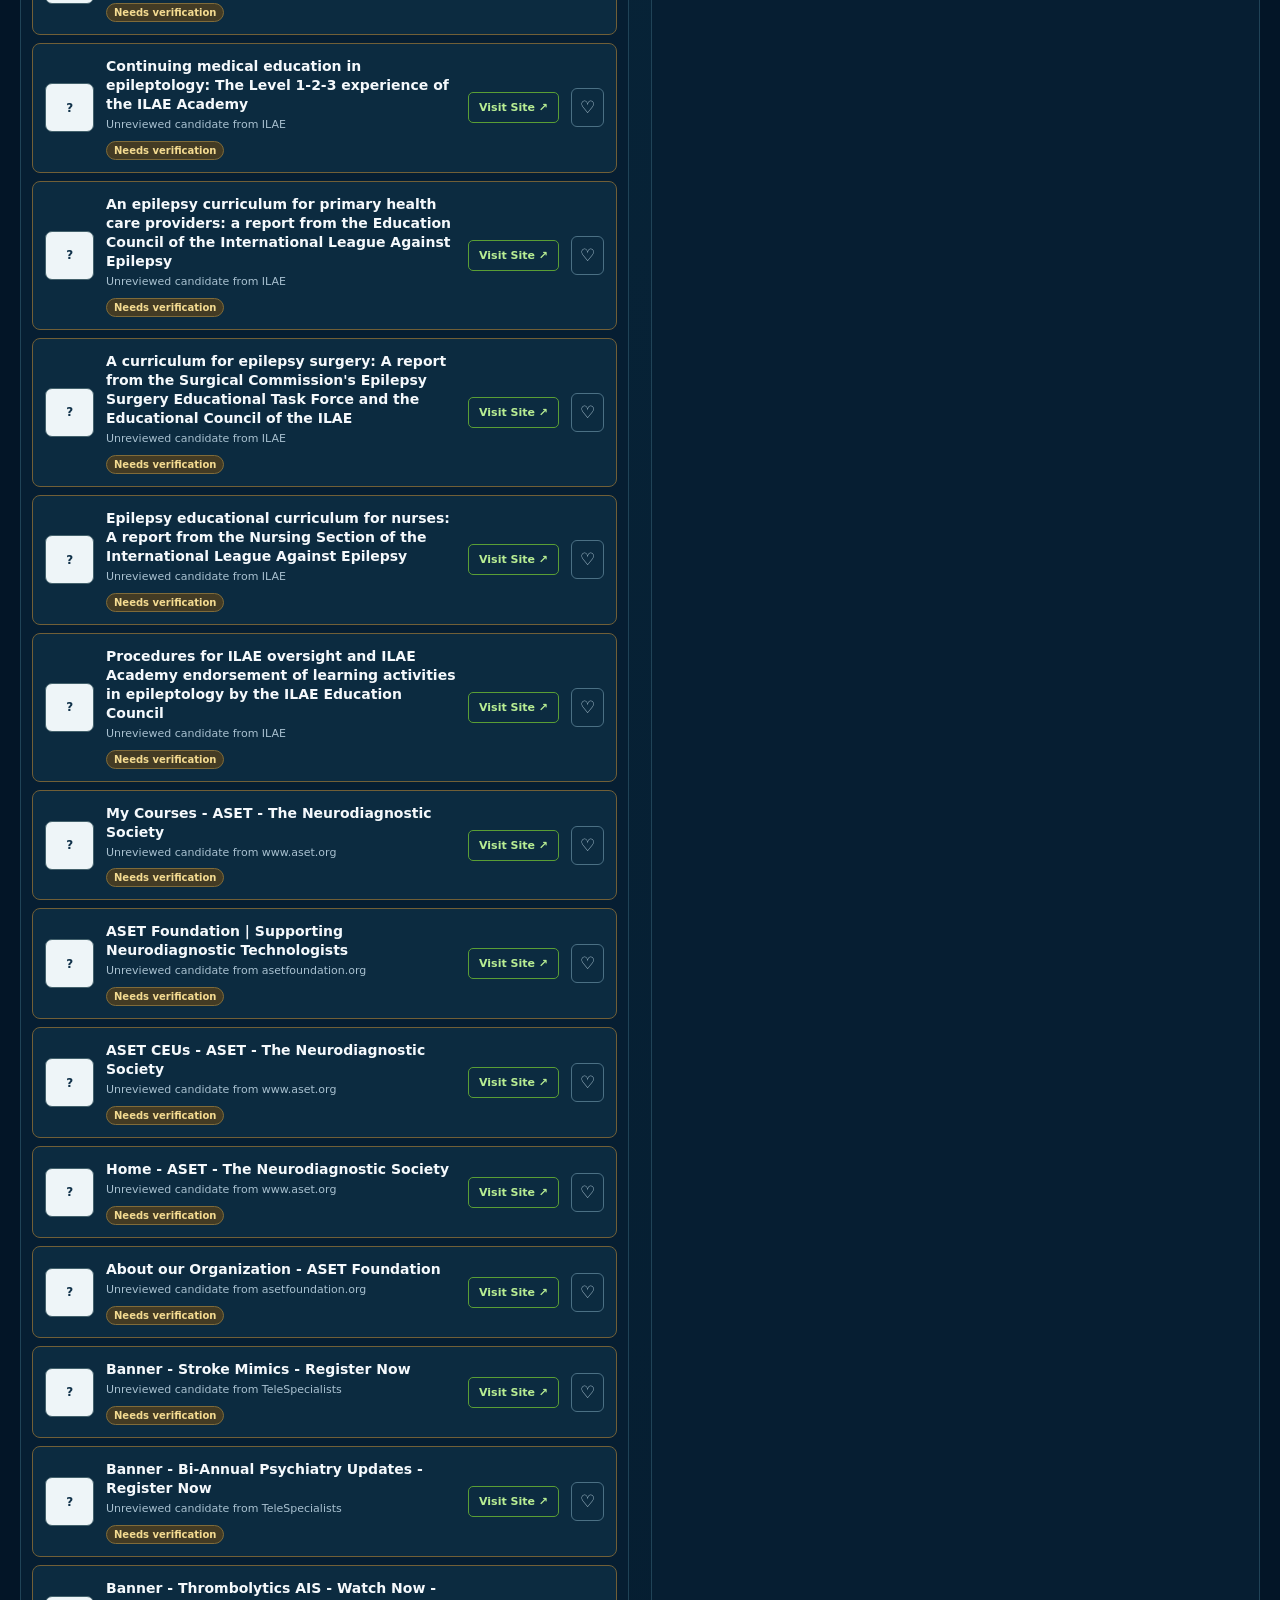
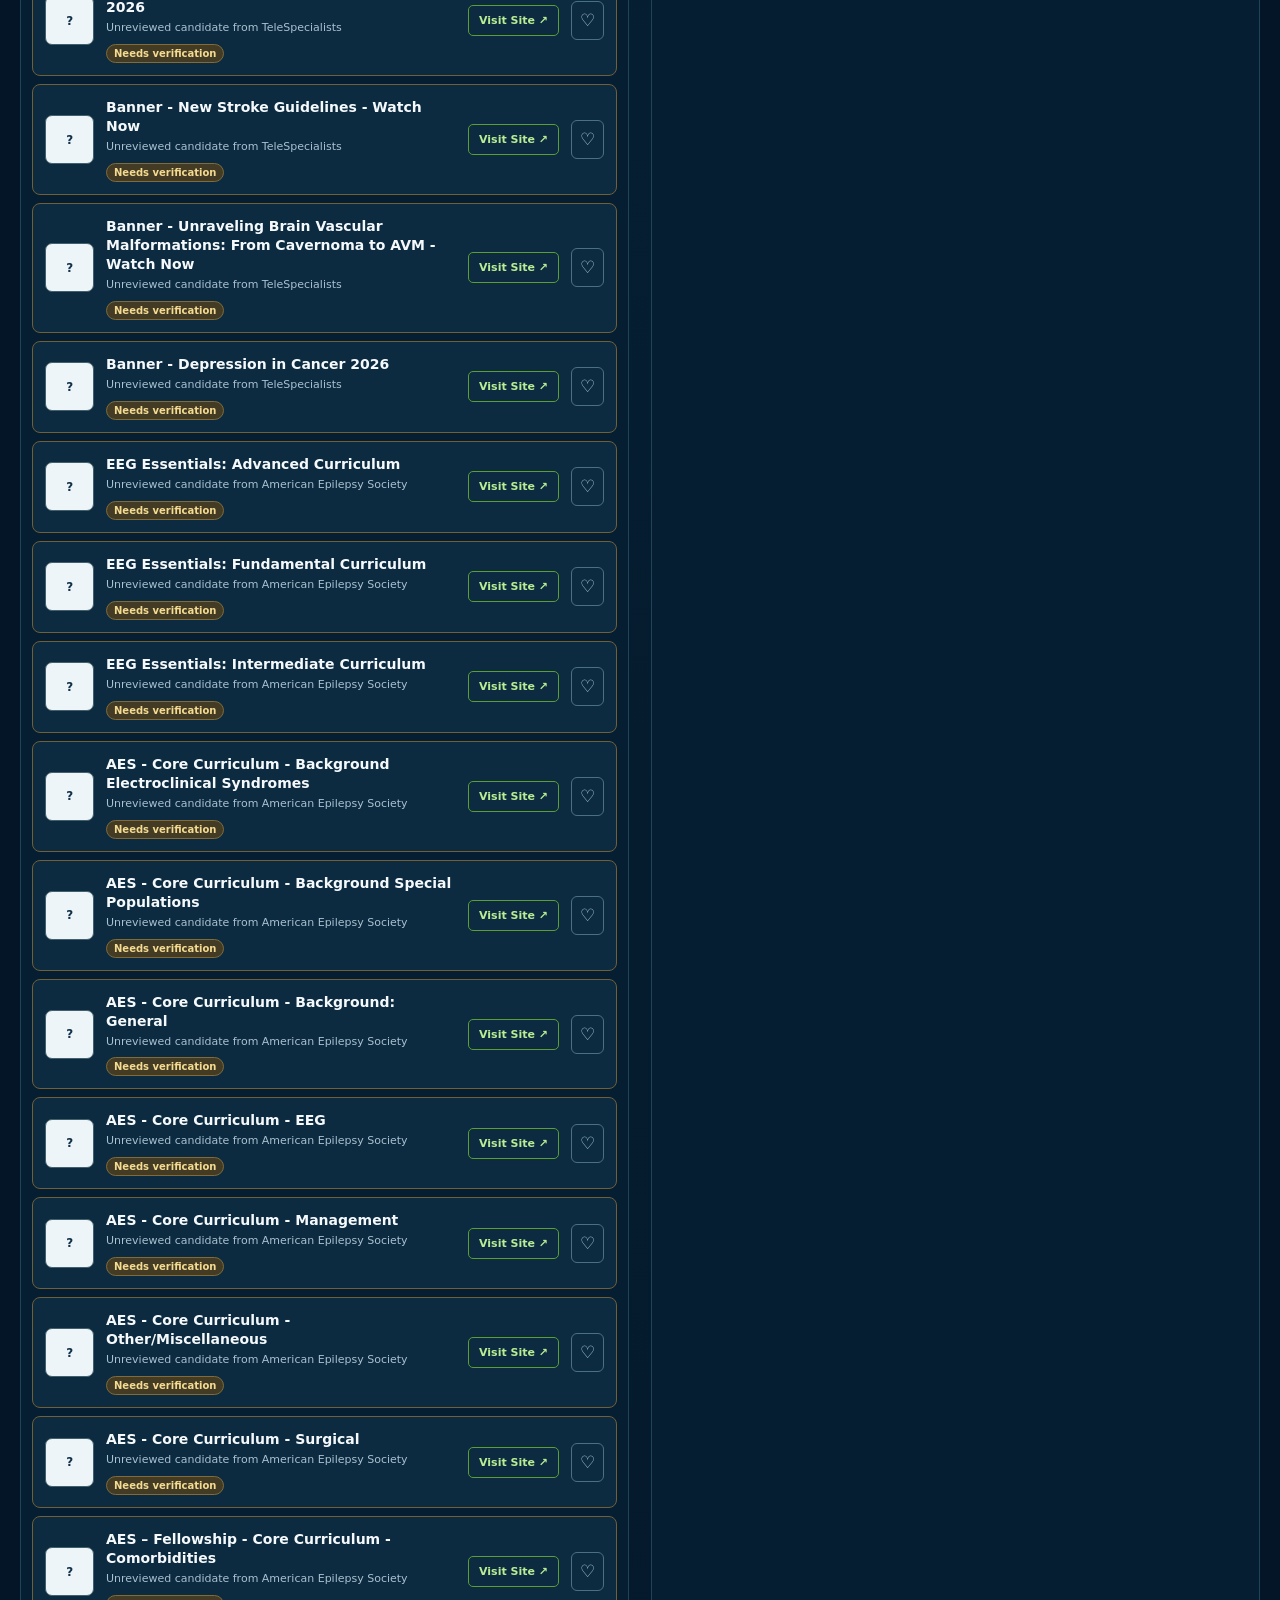
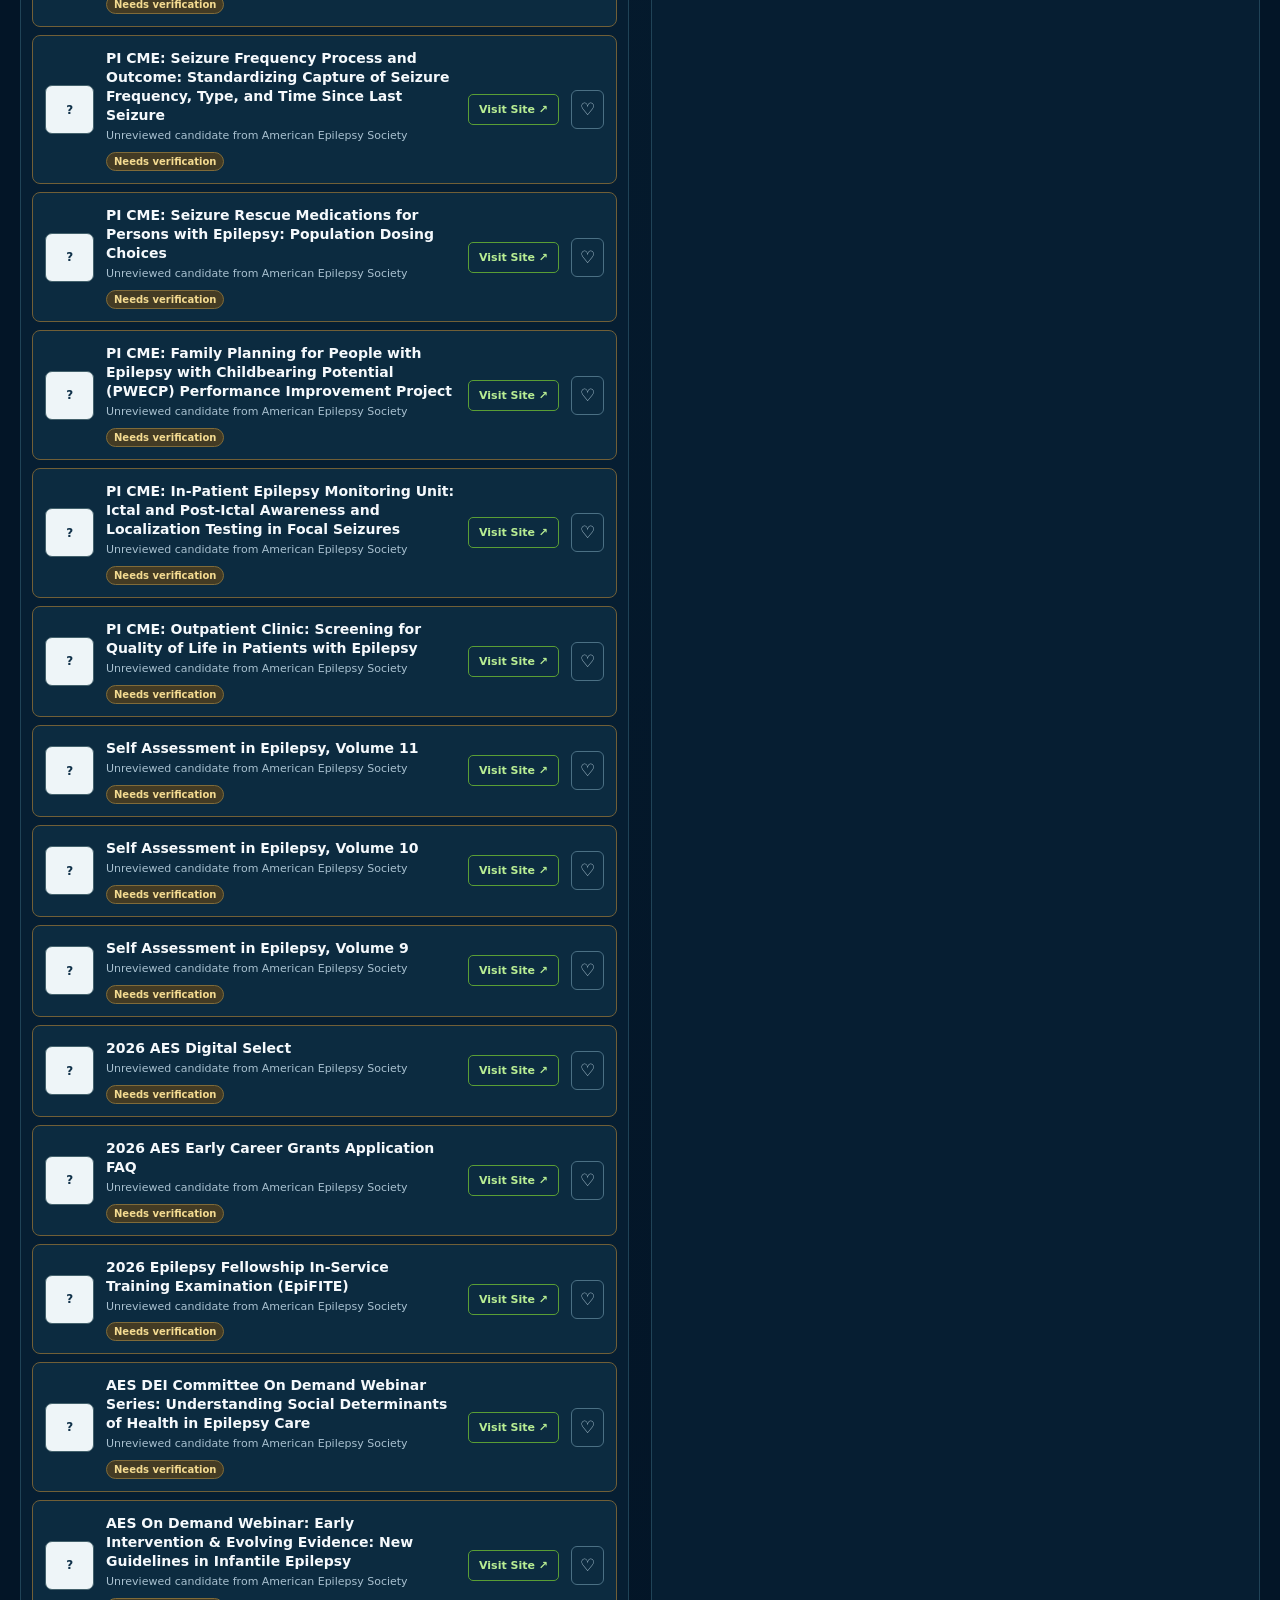
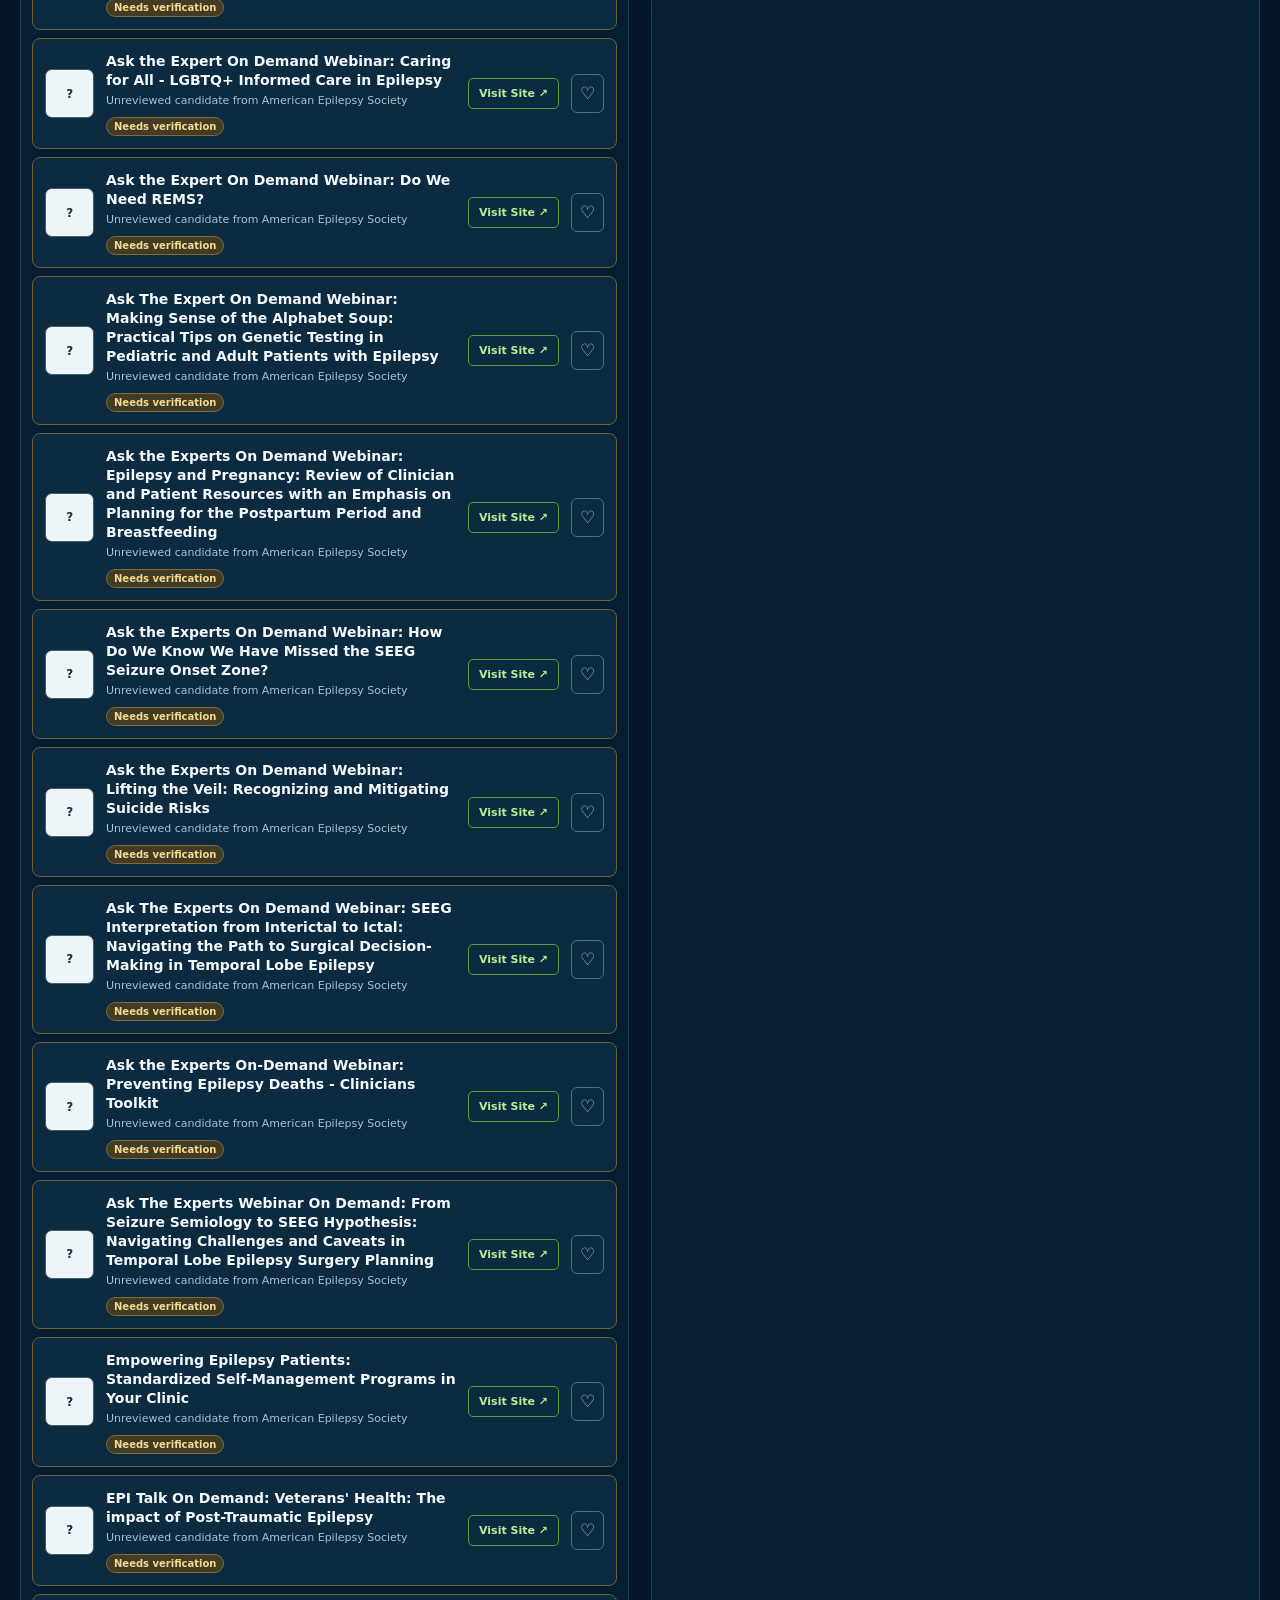
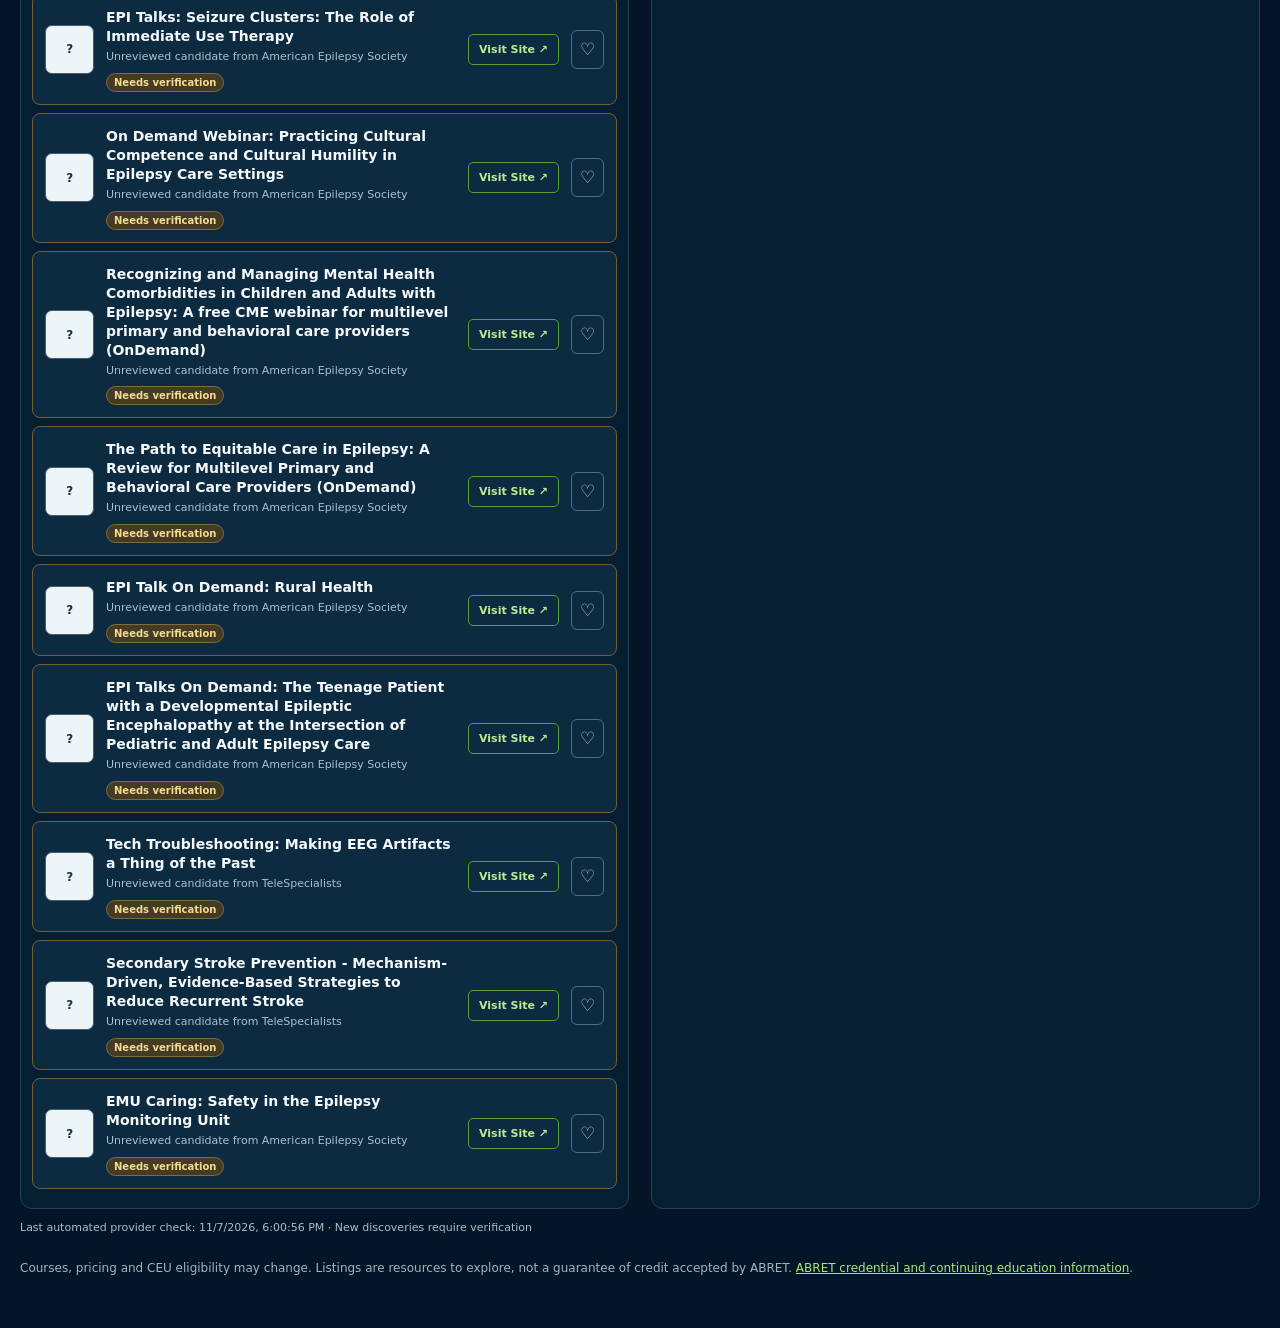
<file: index-before-progress.html>
<!DOCTYPE html>
<html lang="en"><head><meta charset="utf-8"/><meta content="width=device-width,initial-scale=1" name="viewport"/><title>EEG CEU Directory</title><style>
:root{color-scheme:dark;--bg:#031527;--navy:#08243b;--panel:#092238;--line:#1c4153;--green:#69be28;--muted:#adc2d1}*{box-sizing:border-box}body{margin:0;background:radial-gradient(ellipse at top,#0b3046 0,#031527 55%);font-family:Inter,system-ui,-apple-system,Segoe UI,sans-serif;color:#f5f9fc}header{background:#062138;border-bottom:2px solid var(--green);padding:22px max(24px,calc((100vw - 1280px)/2));}.head{display:flex;align-items:center;justify-content:space-between;gap:24px}.brand{display:flex;align-items:center;gap:15px}.pulse{width:53px;height:53px;border:2px solid var(--green);border-radius:50%;display:grid;place-items:center;color:var(--green);font-size:29px}h1{margin:0;font-size:clamp(27px,4vw,44px);line-height:1.05;letter-spacing:-1px}h1 em{font-style:normal;color:var(--green)}.sub{color:#a9c0d1;margin:8px 0 0;font-size:13px}.baby{width:190px;height:107px;object-fit:cover;border:1px solid #547488;border-radius:9px}.notice{margin:20px auto 0;border:1px solid #31566c;border-radius:7px;background:#0b2a41;padding:12px 15px;max-width:1280px;color:#c8d6e1;font-size:13px;line-height:1.6}main{max-width:1320px;margin:0 auto;padding:27px 20px 50px}.grid{display:grid;grid-template-columns:1fr 1fr;gap:22px}.column{background:#061e32;border:1px solid #204357;border-radius:12px;overflow:hidden}.sectionhead{display:flex;align-items:center;gap:12px;padding:21px 19px 16px;border-bottom:1px solid #1a3c51}.symbol{display:grid;place-items:center;background:#173b38;border:1px solid #3e7b40;border-radius:50%;height:42px;width:42px;color:var(--green);font-size:22px}.sectionhead h2{font-size:18px;margin:0;letter-spacing:.4px}.sectionhead h2 span{color:var(--green)}.sectionhead p{font-size:12px;color:#b0c3d1;margin:5px 0 0}.entries{padding:11px}.entry{display:flex;gap:12px;align-items:center;background:#0c2b40;border:1px solid #244459;border-radius:8px;margin:8px 0;padding:12px}.logo{height:49px;width:49px;min-width:49px;border:1px solid #43616c;border-radius:7px;background:#eef5f8;color:#12334b;display:grid;place-items:center;font-size:12px;font-weight:900;text-transform:uppercase;text-align:center;padding:3px;letter-spacing:-.3px}.info{min-width:0;flex:1}.info strong{font-size:14px}.info p{margin:4px 0 6px;color:#a9c1d0;font-size:11px;line-height:1.45}.tag{display:inline-block;color:#b8ef8d;background:#1b402c;border:1px solid #376b38;padding:3px 7px;border-radius:20px;font-size:10px;font-weight:700}.visit{color:#b8ed93;border:1px solid #5a9e35;border-radius:5px;text-decoration:none;padding:8px 10px;font-size:11px;font-weight:700;white-space:nowrap}.visit:hover{background:#69be28;color:#071a27}.footer{color:#9fb5c4;font-size:12px;line-height:1.6;margin-top:25px}.footer a{color:#a7e77a}.update{font-size:11px;color:#a7becb;margin:12px 0 0}.candidate{border-color:#715f37}.candidate .tag{color:#f4db91;background:#433b24;border-color:#806b39}@media(max-width:850px){.grid{grid-template-columns:1fr}.baby{width:145px;height:86px}header{padding:20px}.entry{padding:10px}.sectionhead h2{font-size:16px}}@media(max-width:480px){.baby{width:112px;height:75px}.pulse{display:none}h1{font-size:27px}.visit{font-size:10px;padding:7px}.logo{height:40px;width:40px;min-width:40px}.info strong{font-size:12px}}

.submit-banner{max-width:1280px;margin:0 0 20px;padding:20px;border:1px solid #3d7435;border-radius:12px;background:linear-gradient(110deg,#10352e,#0b2a41);display:flex;align-items:center;justify-content:space-between;gap:18px}
.submit-banner h2{font-size:19px;margin:0 0 6px}.submit-banner p{font-size:13px;color:#c5d9d3;margin:0;line-height:1.5}
.submit-btn{border:0;border-radius:7px;background:#69be28;color:#08243b;padding:12px 18px;font-size:13px;font-weight:800;cursor:pointer;white-space:nowrap}
.submit-btn:hover{background:#83d74a}
.ceu-dialog{border:1px solid #40675d;border-radius:14px;background:#08243b;color:#f5f9fc;max-width:570px;width:calc(100% - 28px);max-height:90vh;overflow:auto;padding:25px;box-shadow:0 24px 70px #0009}
.ceu-dialog::backdrop{background:#010c18c9}
.dialog-top{display:flex;align-items:start;justify-content:space-between;gap:15px}
.dialog-top h2{margin:0 0 7px;color:#b8ef8d;font-size:23px}
.dialog-top p{color:#b4c9d5;font-size:13px;line-height:1.55;margin:0 0 16px}
.dialog-close{background:transparent;color:white;border:1px solid #567384;border-radius:6px;font-size:21px;cursor:pointer;padding:3px 11px}
.ceu-form{display:grid;grid-template-columns:1fr 1fr;gap:14px}
.ceu-field{display:flex;flex-direction:column;gap:6px}
.ceu-field.wide{grid-column:1/-1}
.ceu-field label{font-size:12px;font-weight:700;color:#e2f0f7}
.ceu-field input,.ceu-field select,.ceu-field textarea{width:100%;border:1px solid #547184;border-radius:7px;background:#0d3049;color:white;padding:11px;font:inherit;font-size:14px}
.ceu-field input:focus,.ceu-field select:focus,.ceu-field textarea:focus{outline:2px solid #69be28;outline-offset:1px}
.ceu-field input::placeholder,.ceu-field textarea::placeholder{color:#a5bdcb}
.ceu-form .submit-btn{grid-column:1/-1}
.ceu-privacy{grid-column:1/-1;color:#b2c6d1;font-size:12px;line-height:1.5}
.ceu-setup{grid-column:1/-1;color:#ffdf94;font-size:12px}
@media(max-width:650px){.submit-banner{flex-direction:column;align-items:stretch}.submit-btn{width:100%}.ceu-form{grid-template-columns:1fr}}

/* CEU tools */
.tools-shell{max-width:1280px;margin:22px auto 0;padding:0 20px}.tools-head{font-size:21px;color:#f5f9fc;margin:0 0 13px}.tools-grid{display:grid;grid-template-columns:1fr 1fr;gap:16px}.tool-panel{background:#08243b;border:1px solid #2b5266;border-radius:12px;padding:20px}.tool-panel h3{margin:0 0 7px;font-size:19px;color:#b8ef8d}.tool-panel p{color:#b4c8d4;font-size:13px;line-height:1.5}.tool-panel label{display:block;color:#dce9f1;font-size:12px;margin:12px 0 5px;font-weight:700}.tool-panel input,.tool-panel select{width:100%;border:1px solid #56788b;border-radius:6px;background:#0e3049;color:#fff;padding:10px;font:inherit;font-size:14px}.tool-panel input::placeholder{color:#9fb7c6}.tool-btn{display:inline-block;border:1px solid #69be28;border-radius:7px;background:#69be28;color:#062138;padding:10px 13px;margin-top:12px;cursor:pointer;font-weight:800;font-size:12px}.tool-btn.secondary{background:transparent;color:#b8ef8d}.tool-btn:focus-visible,.favorite-btn:focus-visible{outline:3px solid #fff;outline-offset:2px}.tool-muted{font-size:11px;color:#aec5d1;line-height:1.5}.tool-result{padding:12px;margin-top:12px;background:#103b46;border:1px solid #39725b;border-radius:8px;font-size:14px;line-height:1.6}.tool-result strong{color:#b8ef8d}.tool-list{margin-top:12px;display:grid;gap:9px}.tool-item{background:#0c2b40;border:1px solid #315569;border-radius:8px;padding:12px;display:flex;align-items:center;justify-content:space-between;gap:10px}.tool-item strong{font-size:13px}.tool-item small{display:block;color:#b1c8d6;font-size:11px;margin-top:5px;line-height:1.5}.tool-item a{color:#b8ef8d}.tool-item button{background:transparent;border:1px solid #547386;color:#dceaf2;border-radius:5px;padding:7px;cursor:pointer}.tool-empty{padding:14px;background:#0c2b40;border:1px dashed #45677b;border-radius:8px;color:#b8cbd8;font-size:13px}.favorite-btn{border:1px solid #4b7084;border-radius:6px;background:transparent;color:#b8d0dd;padding:8px;cursor:pointer;font-size:17px;flex-shrink:0}.favorite-btn[aria-pressed=true]{color:#69be28;border-color:#69be28}.track-fields{display:grid;grid-template-columns:1fr 1fr;gap:0 12px}.track-fields .wide{grid-column:1/-1}.tools-note{font-size:12px;color:#b7cbd6;margin:12px 0}.tools-note a{color:#b8ef8d}@media(max-width:780px){.tools-grid{grid-template-columns:1fr}.track-fields{grid-template-columns:1fr}.tools-shell{padding:0 15px}}

/* CEU Toolkit: professional expandable sections */
.toolkit-intro{color:#b4c9d5;font-size:13px;margin:4px 0 20px}
.toolkit-accordions{display:grid;grid-template-columns:1fr;gap:12px;max-width:1060px;margin:0 auto}
.tool-accordion{border:1px solid #2b5266;border-radius:12px;background:#0a2940;overflow:hidden;transition:border-color .2s ease,background .2s ease}
.tool-accordion:hover{border-color:#4b8052}
.tool-accordion[open]{border-color:#69be28;background:#0b2c43}
.tool-accordion>summary{list-style:none;display:flex;align-items:center;gap:15px;padding:19px 21px;cursor:pointer;user-select:none;min-height:74px}
.tool-accordion>summary::-webkit-details-marker{display:none}
.tool-accordion>summary:focus-visible{outline:3px solid #69be28;outline-offset:-4px}
.accordion-symbol{width:38px;height:38px;flex-shrink:0;border:1px solid #456e55;border-radius:9px;background:#153b37;color:#a6ed76;display:grid;place-items:center;font-size:22px;line-height:1}
.accordion-name{flex:1;color:#f3f8fb;font-size:17px;font-weight:750;letter-spacing:.1px}
.accordion-chevron{width:11px;height:11px;flex-shrink:0;border-right:2px solid #9dd57c;border-bottom:2px solid #9dd57c;transform:rotate(45deg);transition:transform .2s ease;margin-right:5px;margin-top:-5px}
.tool-accordion[open] .accordion-chevron{transform:rotate(225deg);margin-top:5px}
.accordion-body{padding:18px 22px 24px;border-top:1px solid #24485b;background:#082238}
.accordion-body>p:first-child{margin-top:0;color:#b9cdda;font-size:13px;line-height:1.6}
.accordion-body .submit-banner{margin:0;max-width:none}
@media(max-width:650px){.tool-accordion>summary{padding:16px 14px;gap:11px;min-height:66px}.accordion-name{font-size:15px}.accordion-body{padding:17px 14px 22px}}
</style><style>
.ceu-tabs{max-width:1280px;margin:20px auto 0;padding:0 20px;display:flex;gap:10px;border-bottom:1px solid #31566c}
.ceu-tab{background:transparent;color:#bfd1dc;border:1px solid #31566c;border-bottom:0;border-radius:9px 9px 0 0;padding:13px 22px;font-size:14px;font-weight:750;cursor:pointer}
.ceu-tab:hover,.ceu-tab:focus-visible{color:#fff;border-color:#69be28}
.ceu-tab.active{background:#69be28;color:#062138;border-color:#69be28}
.ceu-view[hidden]{display:none!important}
@media(max-width:480px){.ceu-tab{flex:1;padding:12px 8px;font-size:13px}}
</style></head><body><header><div class="head"><div class="brand"><div><h1>EEG <em>CEU</em> DIRECTORY</h1><p class="sub">Continuing education resources for our amazing EEG technologists</p></div></div><img alt="Studying baby with STUDY TIME caption" class="baby" src="[data-uri]"/></div><div class="notice">Before enrolling, verify that the specific course awards continuing education accepted by ABRET for your credential, confirm any eligibility or attendance requirements, and save your certificate.</div></header>
<dialog aria-labelledby="ceu-form-title" class="ceu-dialog" id="ceu-dialog">
<div class="dialog-top"><div><h2 id="ceu-form-title">Submit a CEU Opportunity</h2><p>Recommend a course, webinar, or educational resource. Submissions are reviewed before publication.</p></div><button aria-label="Close form" class="dialog-close" id="close-ceu-form" type="button">×</button></div>
<form action="https://formsubmit.co/MikalWilliams@multicare.org" class="ceu-form" id="ceu-form" method="POST">
<input name="_subject" type="hidden" value="New EEG CEU Directory submission"/>
<input name="_template" type="hidden" value="table"/>
<input name="_captcha" type="hidden" value="true"/>
<input autocomplete="off" name="_honey" style="display:none" tabindex="-1" type="text"/>
<div class="ceu-field wide"><label for="ceu-name">Course or webinar name *</label><input id="ceu-name" maxlength="180" name="Course name" placeholder="e.g., Pediatric EEG webinar" required=""/></div>
<div class="ceu-field"><label for="ceu-provider">Education provider *</label><input id="ceu-provider" maxlength="150" name="Provider" placeholder="Organization or company" required=""/></div>
<div class="ceu-field"><label for="ceu-cost">Cost *</label><select id="ceu-cost" name="Cost" required=""><option value="">Choose one</option><option>Free</option><option>Paid</option><option>Membership required</option><option>Not sure</option></select></div>
<div class="ceu-field wide"><label for="ceu-url">Course URL *</label><input id="ceu-url" maxlength="1200" name="Course URL" placeholder="https://..." required="" type="url"/></div>
<div class="ceu-field"><label for="ceu-credits">Number of CEUs (if known)</label><input id="ceu-credits" maxlength="40" name="CEU amount" placeholder="e.g., 1.5"/></div>
<div class="ceu-field"><label for="ceu-approval">Credit / approval information</label><select id="ceu-approval" name="Credit type"><option value="Unknown">Not sure</option><option>ASET approved CEUs</option><option>Other CEU / CEC approval</option><option>Attendance certificate only</option></select></div>
<div class="ceu-field wide"><label for="ceu-notes">Additional details (optional)</label><textarea id="ceu-notes" maxlength="1500" name="Notes" placeholder="Date, expiration, credit requirements, or anything helpful" rows="3"></textarea></div>
<div class="ceu-field wide"><label for="ceu-email">Your email (optional)</label><input id="ceu-email" maxlength="180" name="Submitter email" placeholder="Only if you would like us to follow up" type="email"/></div>
<p class="ceu-privacy">Please do not submit patient or other sensitive information. Your suggestion will be sent to the directory owner for review. It will not appear on the site automatically.</p>
<button class="submit-btn" type="submit">Send CEU Suggestion</button>
</form></dialog>
<nav aria-label="Directory navigation" class="ceu-tabs"><button aria-pressed="true" class="ceu-tab active" data-view="directory" type="button">CEU Directory</button><button aria-pressed="false" class="ceu-tab" data-view="toolkit" type="button">CEU Toolkit</button></nav><div class="tools-shell ceu-view" id="ceu-tools" hidden>
<h2 class="tools-head">Your CEU Toolkit</h2>
<p class="toolkit-intro">Select a tool below to view its resources and features.</p>
<div class="toolkit-accordions">
<details class="tool-accordion">
<summary><span class="accordion-symbol">＋</span><span class="accordion-name">Submit a CEU Opportunity</span><span class="accordion-chevron" aria-hidden="true"></span></summary>
<div class="accordion-body"><div aria-label="Suggest an educational opportunity" class="submit-banner">
<div><h2>Know of a CEU we are missing?</h2><p>Help fellow EEG technologists discover more learning opportunities. Every submission is reviewed before being listed.</p></div>
<button class="submit-btn" id="open-ceu-form" type="button">+ Submit a CEU Opportunity</button>
</div></div></details>
<details class="tool-accordion">
<summary><span class="accordion-symbol">✦</span><span class="accordion-name">Newly Added Free CEUs</span><span class="accordion-chevron" aria-hidden="true"></span></summary>
<div class="accordion-body"><p>New free opportunities discovered by the daily provider check. Listings are candidates until their credit eligibility is verified.</p><div class="tool-list" id="new-free-list"><div class="tool-empty">Checking the latest free CEU discoveries…</div></div><p class="tool-muted" id="new-free-check"></p></div></details>
<details class="tool-accordion">
<summary><span class="accordion-symbol">▣</span><span class="accordion-name">ABRET Recertification Calculator</span><span class="accordion-chevron" aria-hidden="true"></span></summary>
<div class="accordion-body"><p>Estimate your remaining education hours for your credential.</p><label for="calc-credential">ABRET credential</label><select id="calc-credential"><option value="EEG">R. EEG T. — 30 hours</option><option value="EP">R. EP T. — 30 hours</option><option value="CNIM">CNIM — 50 hours</option><option value="CLTM">CLTM — 50 hours</option><option value="other">Other credential — enter required hours</option></select><div hidden="" id="calc-custom-wrap"><label for="calc-custom">Required hours for your credential</label><input id="calc-custom" max="1000" min="0" placeholder="Consult ABRET handbook" step="0.5" type="number"/></div><label for="calc-expiry">Credential expiration date</label><input id="calc-expiry" type="date"/><label for="calc-earned">Eligible hours already earned in this cycle</label><input id="calc-earned" max="10000" min="0" step="0.25" type="number" value="0"/><div aria-live="polite" class="tool-result" id="calc-result"></div><p class="tools-note">ABRET typically requires renewal by December 31 of the expiration year. Only eligible, documented hours count; check rules for your credential. <a href="https://abret.org/recertification" rel="noopener noreferrer" target="_blank">Official ABRET guidance ↗</a></p></div></details>
<details class="tool-accordion">
<summary><span class="accordion-symbol">♡</span><span class="accordion-name">My Favorite CEUs</span><span class="accordion-chevron" aria-hidden="true"></span></summary>
<div class="accordion-body"><p>Tap the ♡ on any resource to save it here for later. No account needed.</p><div class="tool-list" id="favorites-list"></div><p class="tool-muted">Favorites are stored in this browser on this device.</p></div></details>
<details class="tool-accordion">
<summary><span class="accordion-symbol">✓</span><span class="accordion-name">My CEU Tracker</span><span class="accordion-chevron" aria-hidden="true"></span></summary>
<div class="accordion-body"><p>Record completed education and export a CSV for Excel or your records.</p><form id="tracker-form"><div class="track-fields"><div class="wide"><label for="track-title">Course name *</label><input id="track-title" maxlength="180" placeholder="Course or webinar title" required=""/></div><div><label for="track-provider">Provider</label><input id="track-provider" maxlength="120" placeholder="Education provider"/></div><div><label for="track-credits">Eligible hours *</label><input id="track-credits" max="1000" min="0" placeholder="e.g. 1.5" required="" step="0.25" type="number"/></div><div><label for="track-date">Completion date *</label><input id="track-date" required="" type="date"/></div><div><label for="track-type">Credit type</label><select id="track-type"><option>ASET CEU</option><option>Other accepted CE</option><option>ABRET ARC</option><option>Unverified / pending</option></select></div><div class="wide"><label for="track-certificate">Certificate reference or filename (optional)</label><input id="track-certificate" maxlength="250" placeholder="e.g. EEG-webinar-certificate.pdf"/></div><div class="wide"><label for="track-notes">Notes / credential (optional)</label><input id="track-notes" maxlength="300" placeholder="e.g. R. EEG T. recertification"/></div></div><button class="tool-btn" type="submit">+ Add completed course</button> <button class="tool-btn secondary" id="tracker-export" type="button">Export CSV for Excel</button></form><div aria-live="polite" class="tool-result" id="tracker-total"></div><div class="tool-list" id="tracker-list"></div><p class="tool-muted">Records are stored only in this browser, not uploaded to the website. Certificate files are not stored. Export regularly and retain your original certificates. Clearing browser data can erase records.</p></div></details>
</div>
</div>
<main class="ceu-view" id="ceu-directory-view"><div class="grid"><section class="column"><div class="sectionhead"><div class="symbol">✦</div><div><h2><span>FREE</span> CEU RESOURCES</h2><p>Free opportunities and resources — check individual course details</p></div></div><div class="entries" id="free"></div></section><section class="column"><div class="sectionhead"><div class="symbol">▣</div><div><h2><span>PAID / MEMBERSHIP</span> CEU RESOURCES</h2><p>Courses, subscriptions, membership benefits and funding resources</p></div></div><div class="entries" id="paid"></div></section></div><p class="update" id="checked">Provider checks: not yet loaded</p><div class="footer">Courses, pricing and CEU eligibility may change. Listings are resources to explore, not a guarantee of credit accepted by ABRET. <a href="https://abret.org/" rel="noopener noreferrer" target="_blank">ABRET credential and continuing education information</a>.</div></main><script>
const curated=[{"category": "free", "title": "Stratus EEG U", "description": "Monthly live webinars; ASET CEUs for qualifying attendance.", "url": "https://www.stratusneuro.com/eeg-u", "badge": "ASET CEUs · Live", "logo": "stratus"}, {"category": "free", "title": "Neuro Pathway", "description": "Free neurodiagnostic CEU opportunities; availability and limits vary.", "url": "https://myneuropathway.com/ceus/", "badge": "Check current credits", "logo": "neuro"}, {"category": "free", "title": "NGN Gives Back", "description": "Sponsored EEG learning; confirm which events award CEUs.", "url": "https://www.teamngn.com/ngngivesback-sponsor", "badge": "Check CEUs", "logo": "ngn"}, {"category": "free", "title": "American Epilepsy Society", "description": "Epilepsy education and selected complimentary programs; check credit eligibility.", "url": "https://learn.aesnet.org/", "badge": "Varies by course", "logo": "aes"}, {"category": "free", "title": "TeleSpecialists", "description": "EEG and epilepsy webinars; selected events offer ASET CEUs.", "url": "https://tstelemed.com/", "badge": "Selected events", "logo": "ts"}, {"category": "free", "title": "Cadwell Learning", "description": "EEG learning events; select live sessions may award CEUs.", "url": "https://www.cadwell.com/", "badge": "Selected events", "logo": "cadwell"}, {"category": "free", "title": "NeuroEnlight", "description": "EEG educational resources; confirm credits on each activity.", "url": "https://neuroenlight.com/", "badge": "Check credits", "logo": "ne"}, {"category": "free", "title": "EpiCARE Webinars", "description": "Free epilepsy webinars; certificates do not automatically equal ABRET CEUs.", "url": "https://epi-care.eu/webinars/", "badge": "Verify eligibility", "logo": "epicare"}, {"category": "free", "title": "ILAE Education", "description": "Epilepsy courses and forums; check credit type and eligibility.", "url": "https://www.ilae.org/education", "badge": "Varies by course", "logo": "ilae"}, {"category": "paid", "title": "ASET Member Resources", "description": "Exclusive member webinars, quizzes and educational materials.", "url": "https://www.aset.org/free-and-exclusive-member-resources/", "badge": "Membership", "logo": "aset"}, {"category": "paid", "title": "ASET EEG Study Guide", "description": "EEG courses and quizzes with listed ASET CEU values.", "url": "https://www.aset.org/eeg-study-guide/", "badge": "ASET CEUs", "logo": "aset"}, {"category": "paid", "title": "ASET Education", "description": "Courses, seminars, webinars and professional development.", "url": "https://www.aset.org/education/", "badge": "ASET CEUs", "logo": "aset"}, {"category": "paid", "title": "ASET Membership", "description": "Member journal quizzes and webinar benefits.", "url": "https://www.aset.org/membership/", "badge": "Membership", "logo": "aset"}, {"category": "paid", "title": "ACNS Courses", "description": "Clinical neurophysiology courses; check CEU details.", "url": "https://www.acns.org/", "badge": "Varies by course", "logo": "acns"}, {"category": "paid", "title": "Pocket NeuroDiagnostics", "description": "EEG/LTM education; verify eligible credits for live courses.", "url": "https://pocketneurodiagnostics.com/", "badge": "Selected courses", "logo": "pocket"}, {"category": "paid", "title": "ASNM Education", "description": "Neurodiagnostic and monitoring education; member and paid options.", "url": "https://www.asnm.org/", "badge": "Check credits", "logo": "asnm"}, {"category": "paid", "title": "Now You Know Med", "description": "Neurodiagnostic continuing education and subscription learning.", "url": "https://nowyouknowmed.com/", "badge": "Subscription", "logo": "nyk"}, {"category": "paid", "title": "ASET Foundation", "description": "Scholarships toward educational programs; not itself a CEU course.", "url": "https://www.aset.org/foundation/", "badge": "Funding resource", "logo": "aset"}];
const known=new Set(curated.map(x=>x.url.replace(/\/$/,'')));
function add(item,unverified=false){if(!item.url||!/^https:\/\//.test(item.url))return;const host=document.getElementById(item.category==='paid'?'paid':'free');const card=document.createElement('article');card.className='entry'+(unverified?' candidate':'');const logo=document.createElement('div');logo.className='logo';logo.textContent=item.logo||item.title.split(' ').map(w=>w[0]).slice(0,3).join('');const info=document.createElement('div');info.className='info';const strong=document.createElement('strong');strong.textContent=item.title;const p=document.createElement('p');p.textContent=item.description||'Potential CEU opportunity. Confirm details with provider.';const badge=document.createElement('span');badge.className='tag';badge.textContent=item.badge||'Needs verification';info.append(strong,p,badge);const a=document.createElement('a');a.className='visit';a.textContent='Visit Site ↗';a.href=item.url;a.target='_blank';a.rel='noopener noreferrer';card.append(logo,info,a);host.append(card)}
curated.forEach(x=>add(x));
fetch('./ceu-offerings.json?ts='+Date.now(),{cache:'no-store'}).then(r=>r.ok?r.json():Promise.reject()).then(d=>{if(d.last_checked)document.getElementById('checked').textContent='Last automated provider check: '+new Date(d.last_checked).toLocaleString()+' · New discoveries require verification';for(const x of d.items||[]){if(known.has(x.url.replace(/\/$/,'')))continue;known.add(x.url.replace(/\/$/,''));add({category:x.category,title:x.title,url:x.url,description:'Unreviewed candidate from '+(x.provider||'provider'),badge:'Needs verification',logo:'?'},true)}}).catch(()=>{document.getElementById('checked').textContent='Automated provider monitoring data unavailable; curated resources remain accessible.'});
</script>
<script>
(function(){
const dialog=document.getElementById('ceu-dialog');
document.getElementById('open-ceu-form').addEventListener('click',()=>dialog.showModal());
document.getElementById('close-ceu-form').addEventListener('click',()=>dialog.close());
dialog.addEventListener('click',e=>{if(e.target===dialog)dialog.close()});
const form=document.getElementById('ceu-form');


})();
</script>
<script>
(function(){
'use strict';
const prefix='eeg-ceu-v2-';
function load(key,fallback){try{const val=JSON.parse(localStorage.getItem(prefix+key));return val===null?fallback:val}catch(e){return fallback}}
function save(key,val){try{localStorage.setItem(prefix+key,JSON.stringify(val))}catch(e){alert('Your browser could not save this information. Please export your records.')}}
function safeUrl(url){try{const u=new URL(url,location.href);return u.protocol==='https:'?u.href:null}catch(e){return null}}
function el(tag,txt,cls){const x=document.createElement(tag);if(txt!==undefined)x.textContent=txt;if(cls)x.className=cls;return x}
const favorites=()=>load('favorites',[]);
function renderFavorites(){const host=document.getElementById('favorites-list');host.replaceChildren();const saved=favorites();if(!saved.length){host.append(el('div','No favorites yet. Tap ♡ beside a CEU resource.','tool-empty'));return}saved.forEach(item=>{const card=el('div',undefined,'tool-item');const body=el('div');const link=el('a',item.title);link.href=item.url;link.target='_blank';link.rel='noopener noreferrer';body.append(link);const rm=el('button','Remove');rm.type='button';rm.addEventListener('click',()=>{save('favorites',favorites().filter(f=>f.url!==item.url));renderFavorites();document.querySelectorAll('.favorite-btn').forEach(updateFavoriteButton)});card.append(body,rm);host.append(card)})}
function updateFavoriteButton(button){const on=favorites().some(f=>f.url===button.dataset.url);button.setAttribute('aria-pressed',String(on));button.textContent=on?'♥':'♡';button.title=on?'Remove from favorites':'Save to favorites';button.setAttribute('aria-label',(on?'Remove ':'Save ')+button.dataset.title+(on?' from':' to')+' favorites')}
function decorateCards(){document.querySelectorAll('.entry').forEach(card=>{if(card.querySelector('.favorite-btn'))return;const link=card.querySelector('a.visit');if(!link)return;const url=safeUrl(link.href);if(!url)return;const title=card.querySelector('.info strong')?.textContent?.trim()||'CEU resource';const btn=el('button','♡','favorite-btn');btn.type='button';btn.dataset.url=url;btn.dataset.title=title;updateFavoriteButton(btn);btn.addEventListener('click',()=>{let saved=favorites();saved=saved.some(f=>f.url===url)?saved.filter(f=>f.url!==url):[...saved,{url,title}];save('favorites',saved);renderFavorites();document.querySelectorAll('.favorite-btn').forEach(updateFavoriteButton)});card.append(btn)})}
renderFavorites();decorateCards();const free=document.getElementById('free'),paid=document.getElementById('paid');const observer=new MutationObserver(()=>decorateCards());if(free)observer.observe(free,{childList:true});if(paid)observer.observe(paid,{childList:true});
// Free discoveries: never invent credit amounts or a publication date.
function renderNewFree(items,lastChecked){const host=document.getElementById('new-free-list');host.replaceChildren();const freeItems=(items||[]).filter(x=>x.category==='free'&&safeUrl(x.url));if(!freeItems.length){host.append(el('div','No new free course candidates were identified in the latest automated check. The free resources below remain available.','tool-empty'))}else{const seen=load('first-seen',{});const now=new Date().toISOString().slice(0,10);let changed=false;freeItems.slice(0,12).forEach(x=>{if(!seen[x.url]){seen[x.url]=now;changed=true}const card=el('div',undefined,'tool-item');const body=el('div');const title=el('strong',x.title||'Untitled course');const info=el('small',(x.provider||'Provider not specified')+' · Credits: '+(x.credits??x.ceu_amount??'Not specified')+' · '+(x.date_added?'Date added: '+x.date_added:'First seen on this device: '+seen[x.url])+' · CEU eligibility not verified');const link=el('a','View opportunity ↗');link.href=safeUrl(x.url);link.target='_blank';link.rel='noopener noreferrer';body.append(title,info,link);card.append(body);host.append(card)});if(changed)save('first-seen',seen)}document.getElementById('new-free-check').textContent=lastChecked?'Provider check: '+new Date(lastChecked).toLocaleString():''}
fetch('./ceu-offerings.json?ts='+Date.now(),{cache:'no-store'}).then(r=>{if(!r.ok)throw Error('No data');return r.json()}).then(d=>renderNewFree(d.items,d.last_checked)).catch(()=>{const host=document.getElementById('new-free-list');host.replaceChildren(el('div','Daily discovery data is temporarily unavailable. Try again later.','tool-empty'))});
// ABRET: published RUL-10 renewal hours for R.EEG T / R.EP T / CNIM / CLTM.
const credential=document.getElementById('calc-credential'),earned=document.getElementById('calc-earned'),expiry=document.getElementById('calc-expiry'),custom=document.getElementById('calc-custom'),wrap=document.getElementById('calc-custom-wrap'),result=document.getElementById('calc-result');
function updateCalc(){wrap.hidden=credential.value!=='other';const req=credential.value==='other'?Number(custom.value):({EEG:30,EP:30,CNIM:50,CLTM:50})[credential.value];const got=Number(earned.value);if(!Number.isFinite(req)||req<=0||!Number.isFinite(got)||got<0){result.textContent='Enter valid required and earned hours.';return}const left=Math.max(0,req-got);result.replaceChildren();result.append(el('strong',left.toLocaleString()+' hours remaining'));result.append(el('div',got.toLocaleString()+' of '+req.toLocaleString()+' hours entered'));if(expiry.value){const year=Number(expiry.value.slice(0,4));if(year>=1900&&year<=2200){const due=new Date(year,11,31,23,59,59);const days=Math.ceil((due-new Date())/86400000);result.append(el('div',days<0?'Expiration year has passed':days+' days until December 31, '+year+' (ABRET standard expiration)'))}}}
[credential,earned,expiry,custom].forEach(x=>x.addEventListener('input',updateCalc));updateCalc();
// Local-only tracker with CSV export, spreadsheet formula injection protection.
const form=document.getElementById('tracker-form'),records=()=>load('records',[]);document.getElementById('track-date').value=new Date().toLocaleDateString('en-CA');
function renderRecords(){const rows=records();const host=document.getElementById('tracker-list');host.replaceChildren();const sum=rows.reduce((n,r)=>n+(r.type==='Unverified / pending'?0:Number(r.credits)||0),0);document.getElementById('tracker-total').textContent=rows.length+' completed courses · '+sum.toLocaleString()+' hours logged (excluding unverified)';if(!rows.length){host.append(el('div','No courses logged yet. Add your first completed CEU above.','tool-empty'));return}rows.slice().reverse().forEach(r=>{const card=el('div',undefined,'tool-item');const body=el('div');body.append(el('strong',r.title),el('small',r.date+' · '+r.credits+' hours · '+r.type+(r.provider?' · '+r.provider:'')));const remove=el('button','Delete');remove.type='button';remove.addEventListener('click',()=>{if(confirm('Delete this CEU record?')){save('records',records().filter(x=>x.id!==r.id));renderRecords()}});card.append(body,remove);host.append(card)})}
form.addEventListener('submit',e=>{e.preventDefault();if(!form.reportValidity())return;const id=String(Date.now())+'-'+Math.random().toString(36).slice(2);const row={id,title:document.getElementById('track-title').value.trim(),provider:document.getElementById('track-provider').value.trim(),credits:Number(document.getElementById('track-credits').value),date:document.getElementById('track-date').value,type:document.getElementById('track-type').value,certificate:document.getElementById('track-certificate').value.trim(),notes:document.getElementById('track-notes').value.trim()};if(!row.title||!row.date||!Number.isFinite(row.credits)||row.credits<0)return;save('records',[...records(),row]);form.reset();document.getElementById('track-date').value=new Date().toLocaleDateString('en-CA');renderRecords()});
function csvCell(v){let s=String(v??'');if(/^[\s]*[=+\-@\t\r]/.test(s))s="'"+s;return '"'+s.replace(/"/g,'""')+'"'}
document.getElementById('tracker-export').addEventListener('click',()=>{const rows=records();if(!rows.length){alert('Add a completed course before exporting.');return}const headers=['Course name','Provider','Credits','Completion date','Credit type','Certificate reference','Notes'];const csv='\uFEFF'+[headers,...rows.map(r=>[r.title,r.provider,r.credits,r.date,r.type,r.certificate,r.notes])].map(row=>row.map(csvCell).join(',')).join('\r\n');const blob=new Blob([csv],{type:'text/csv;charset=utf-8;'});const url=URL.createObjectURL(blob);const a=document.createElement('a');a.href=url;a.download='EEG_CEU_Tracker_'+new Date().toISOString().slice(0,10)+'.csv';document.body.append(a);a.click();a.remove();setTimeout(()=>URL.revokeObjectURL(url),1000)});renderRecords();
})();
</script>
<script>
(function(){
 const tabs=[...document.querySelectorAll('.ceu-tab')];
 const directory=document.getElementById('ceu-directory-view');
 const toolkit=document.getElementById('ceu-tools');
 function show(view){
  const isToolkit=view==='toolkit';
  directory.hidden=isToolkit;toolkit.hidden=!isToolkit;
  tabs.forEach(b=>{const active=b.dataset.view===view;b.classList.toggle('active',active);b.setAttribute('aria-pressed',String(active));});
  if(location.hash!==(isToolkit?'#toolkit':'#directory'))history.replaceState(null,'',isToolkit?'#toolkit':'#directory');
 }
 tabs.forEach(b=>b.addEventListener('click',()=>show(b.dataset.view)));
 show(location.hash==='#toolkit'?'toolkit':'directory');
 window.addEventListener('hashchange',()=>show(location.hash==='#toolkit'?'toolkit':'directory'));
})();
</script></body></html>
</file>
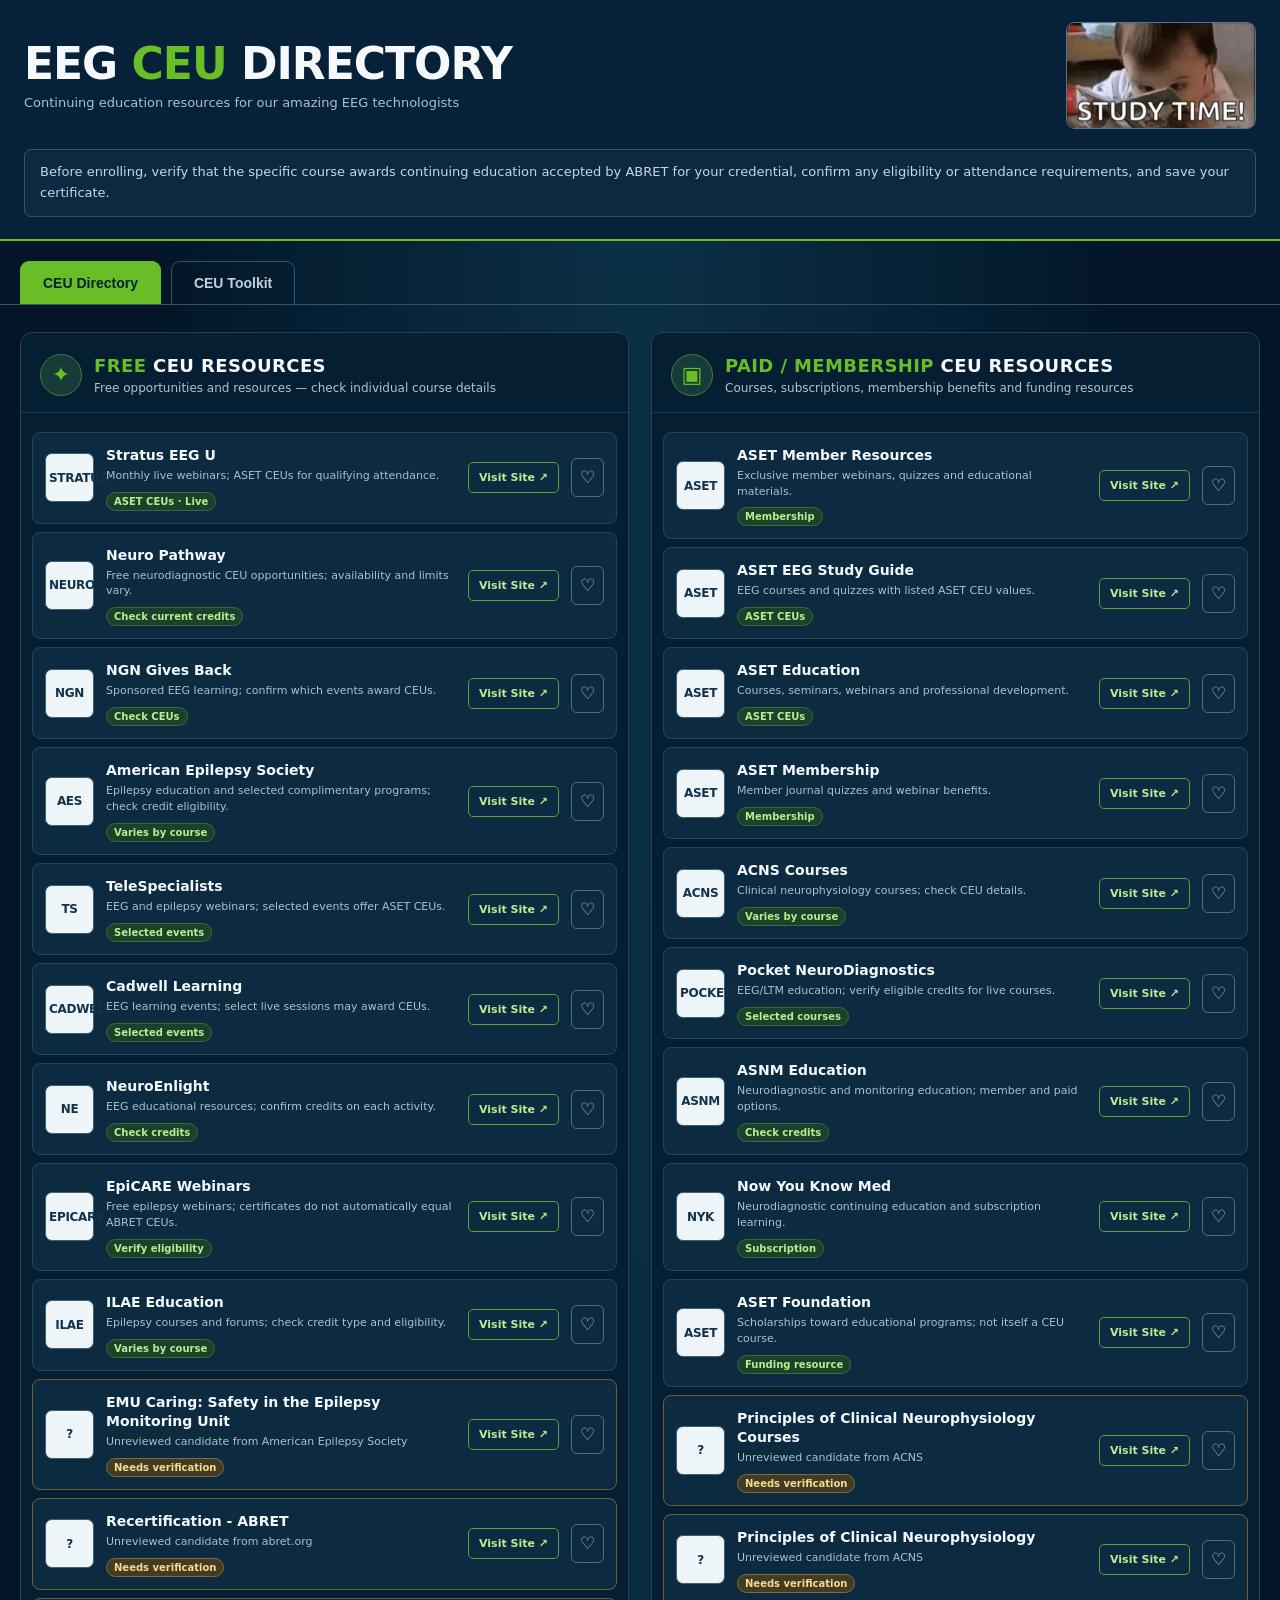
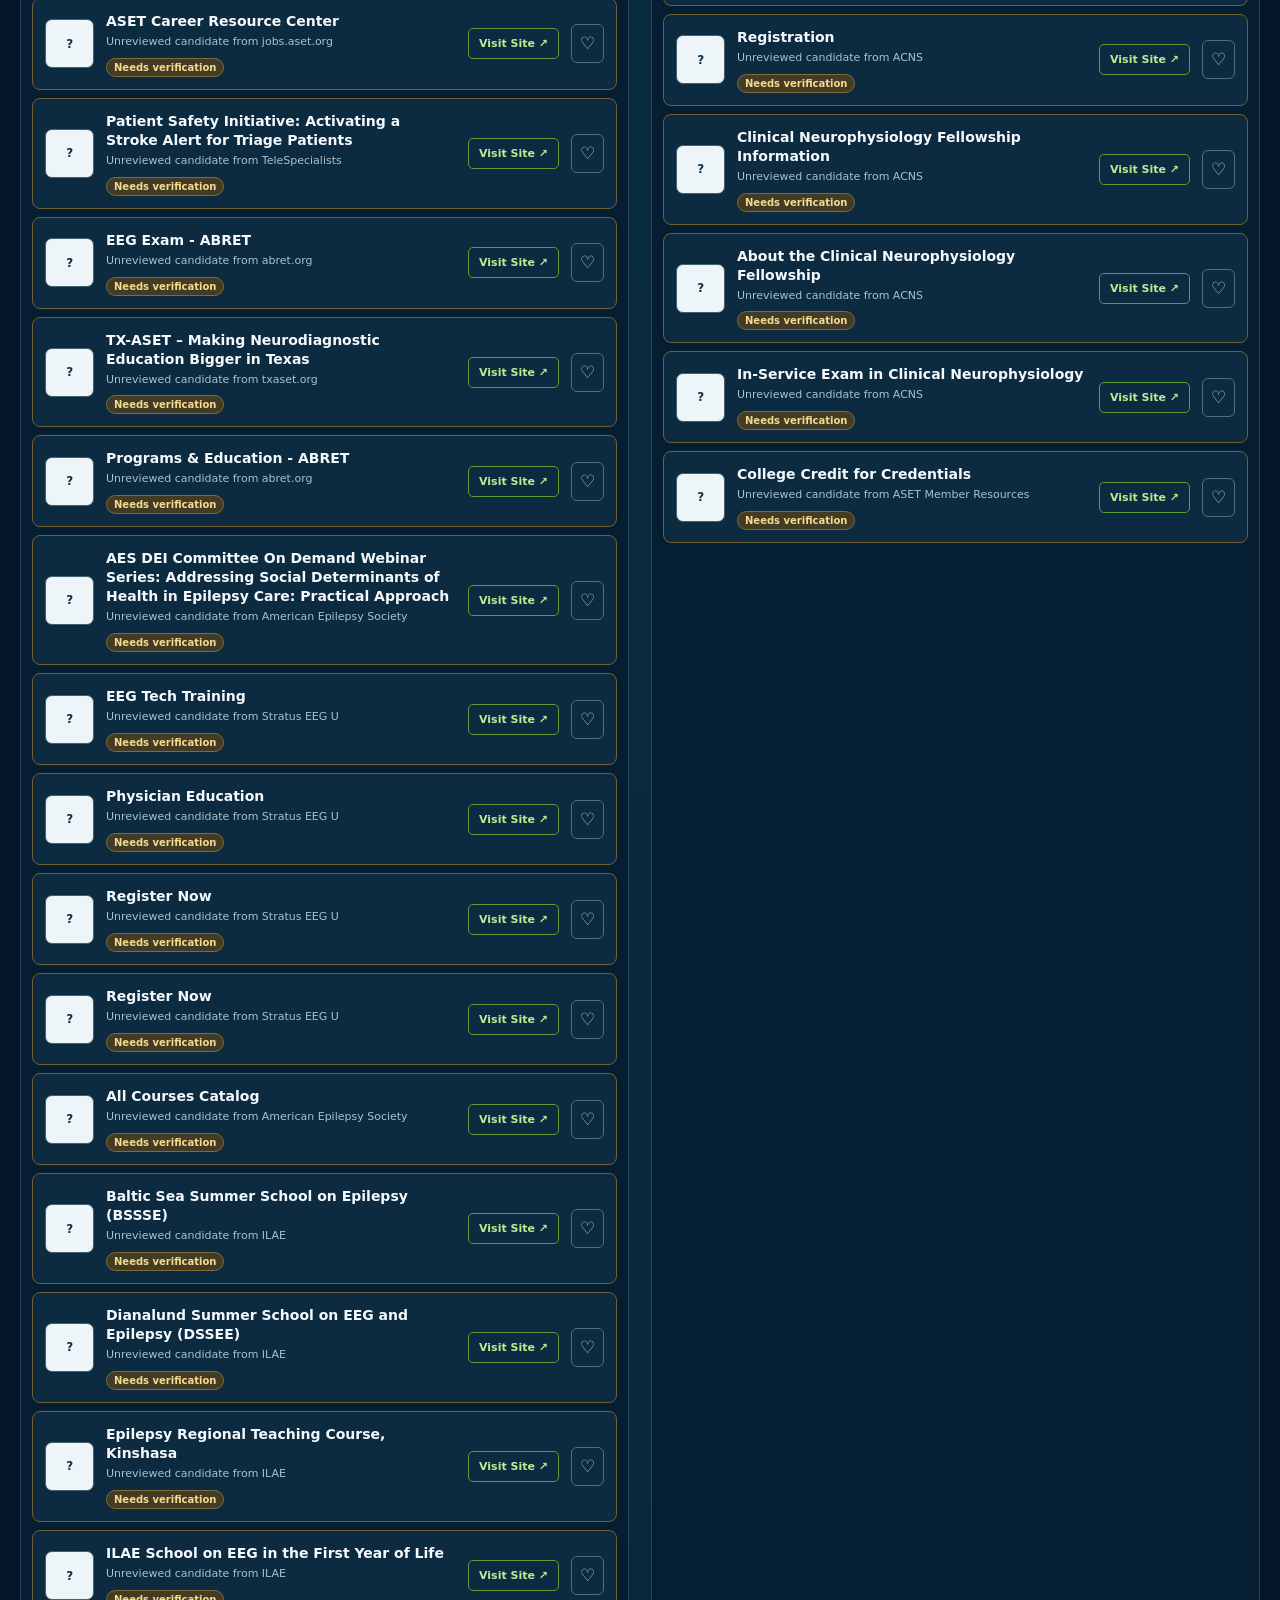
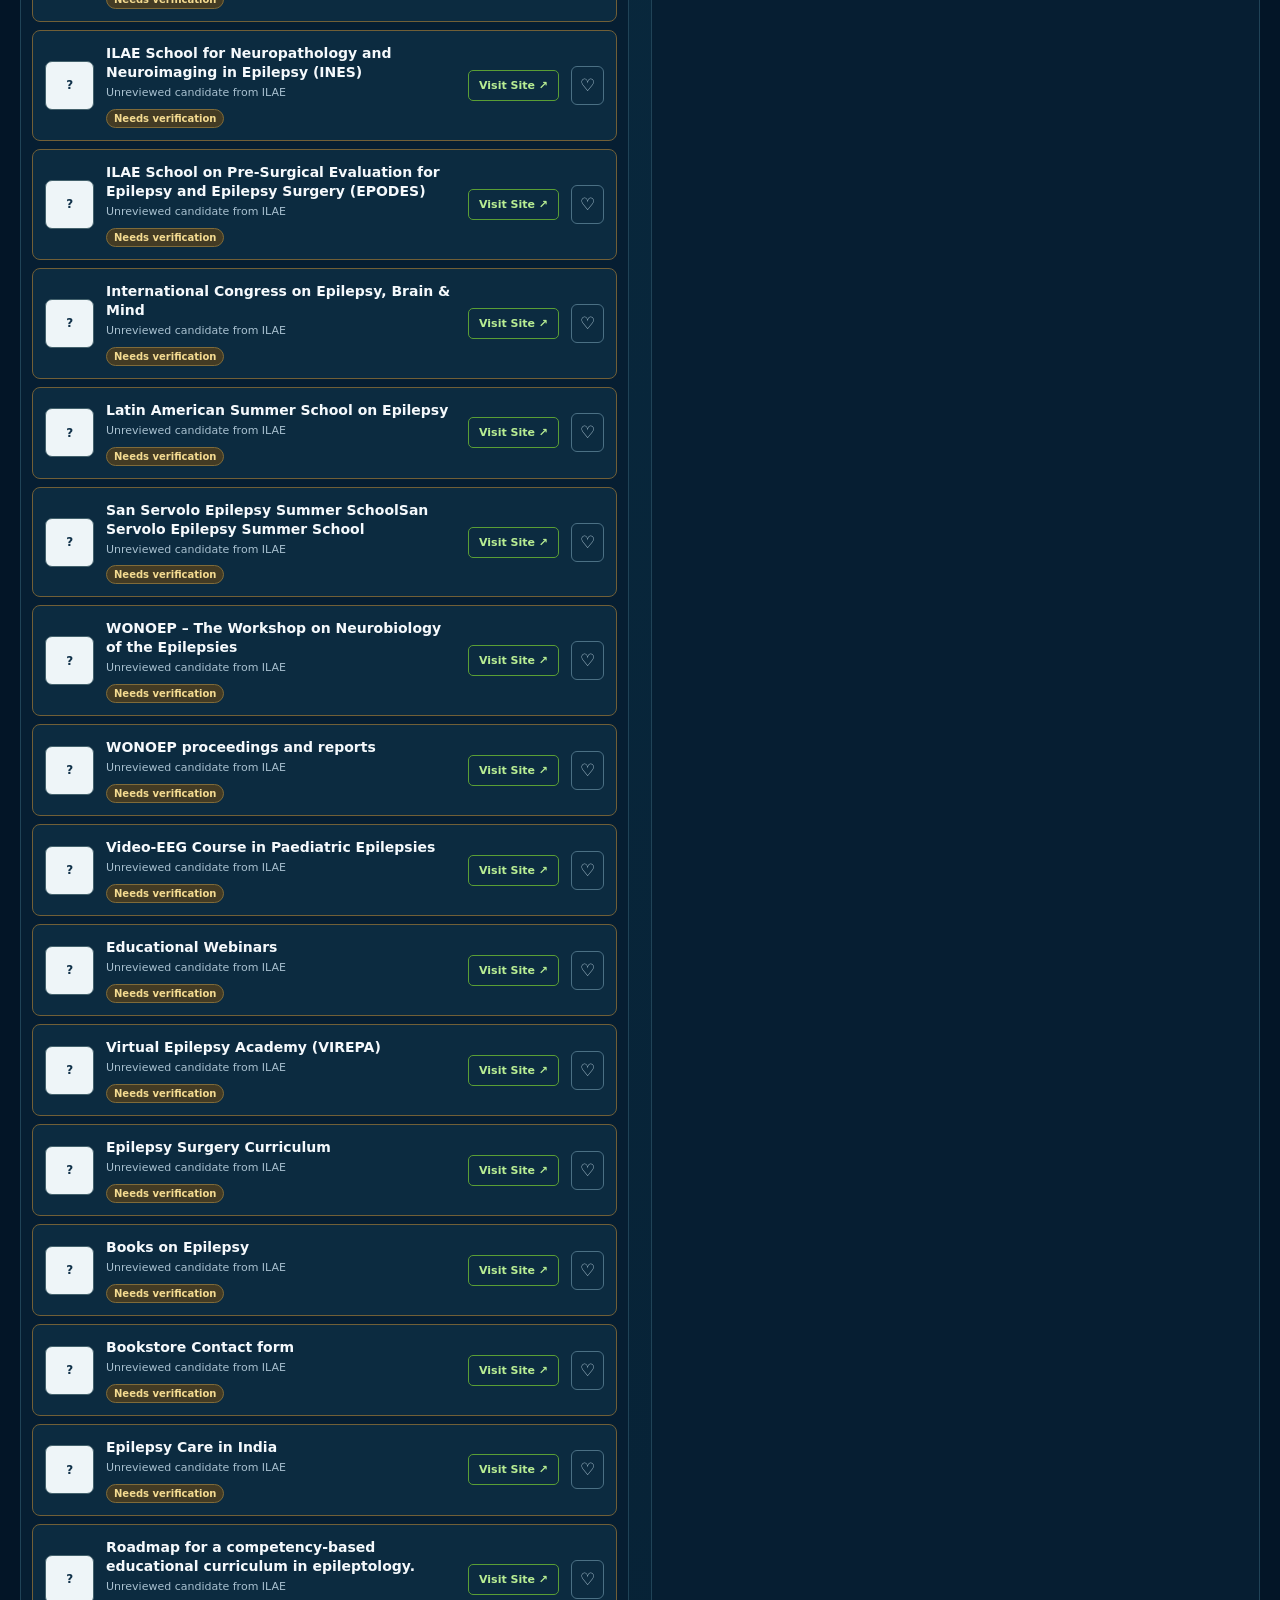
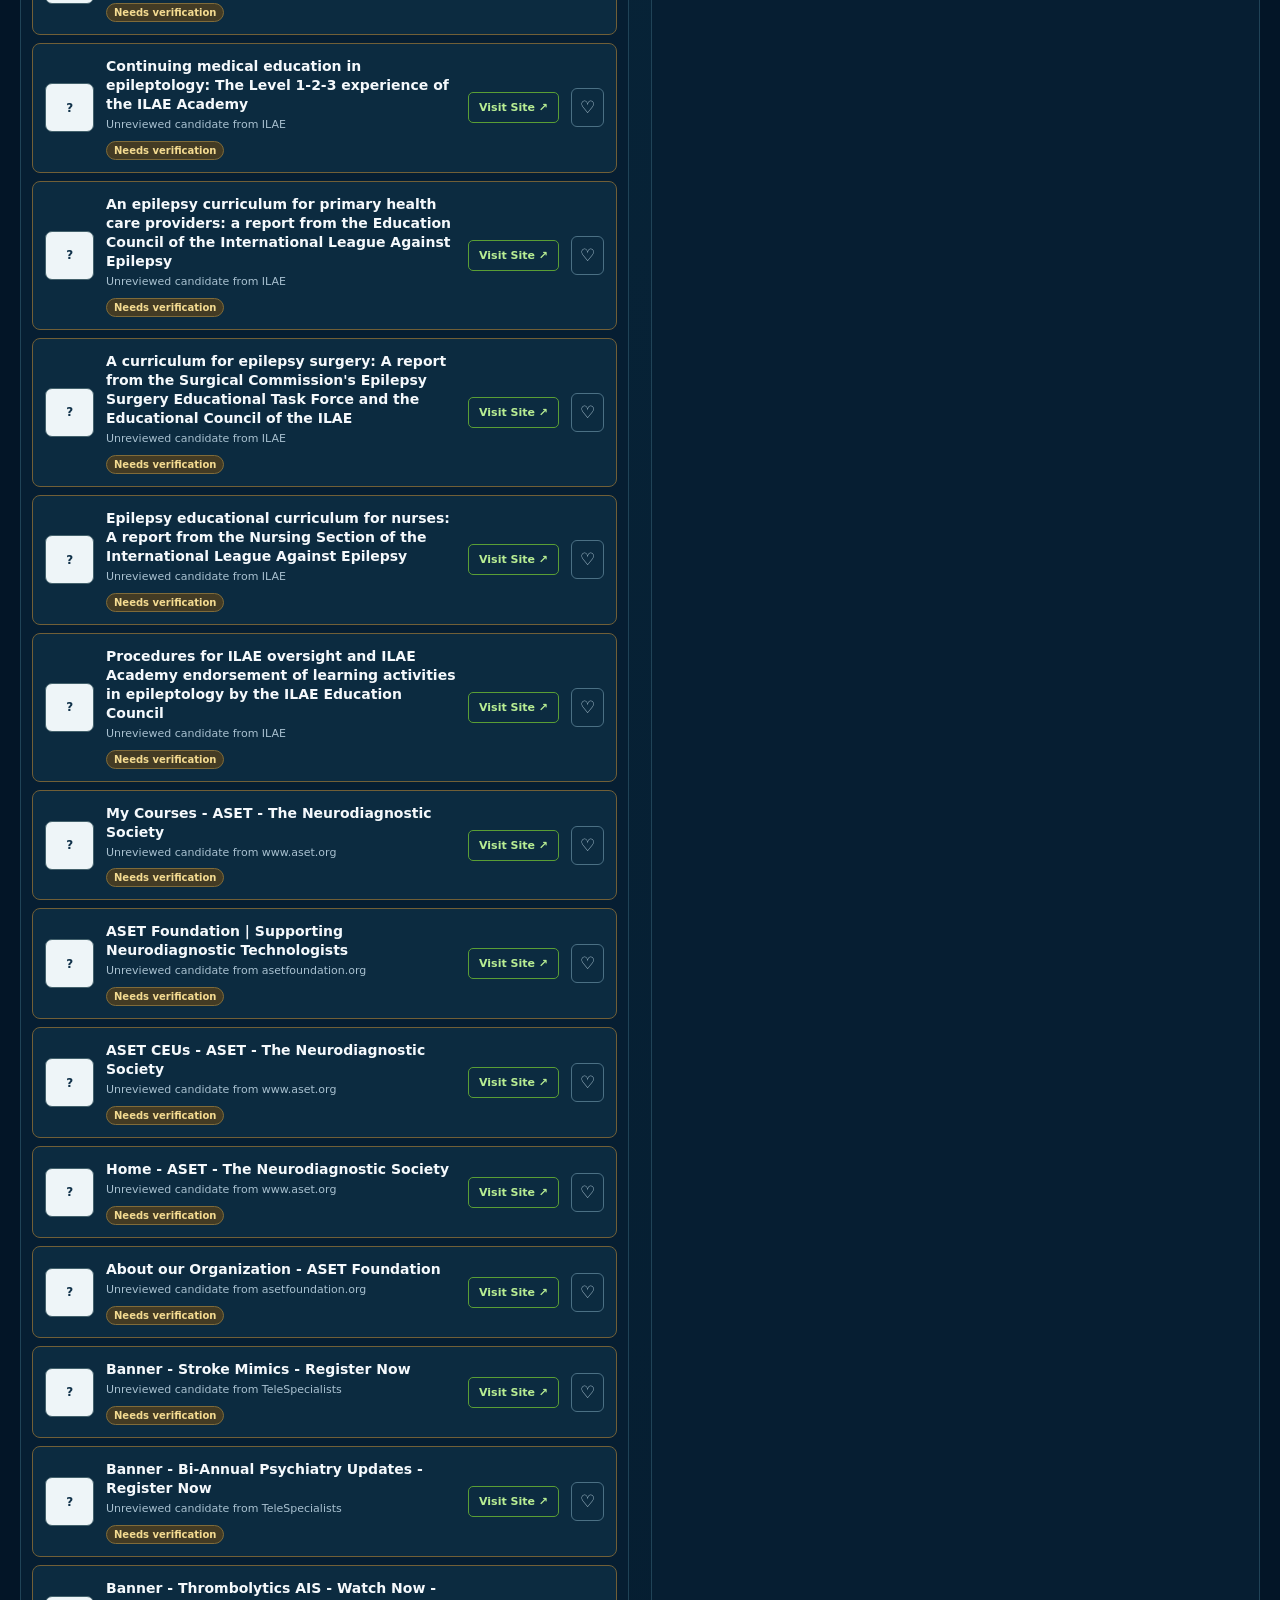
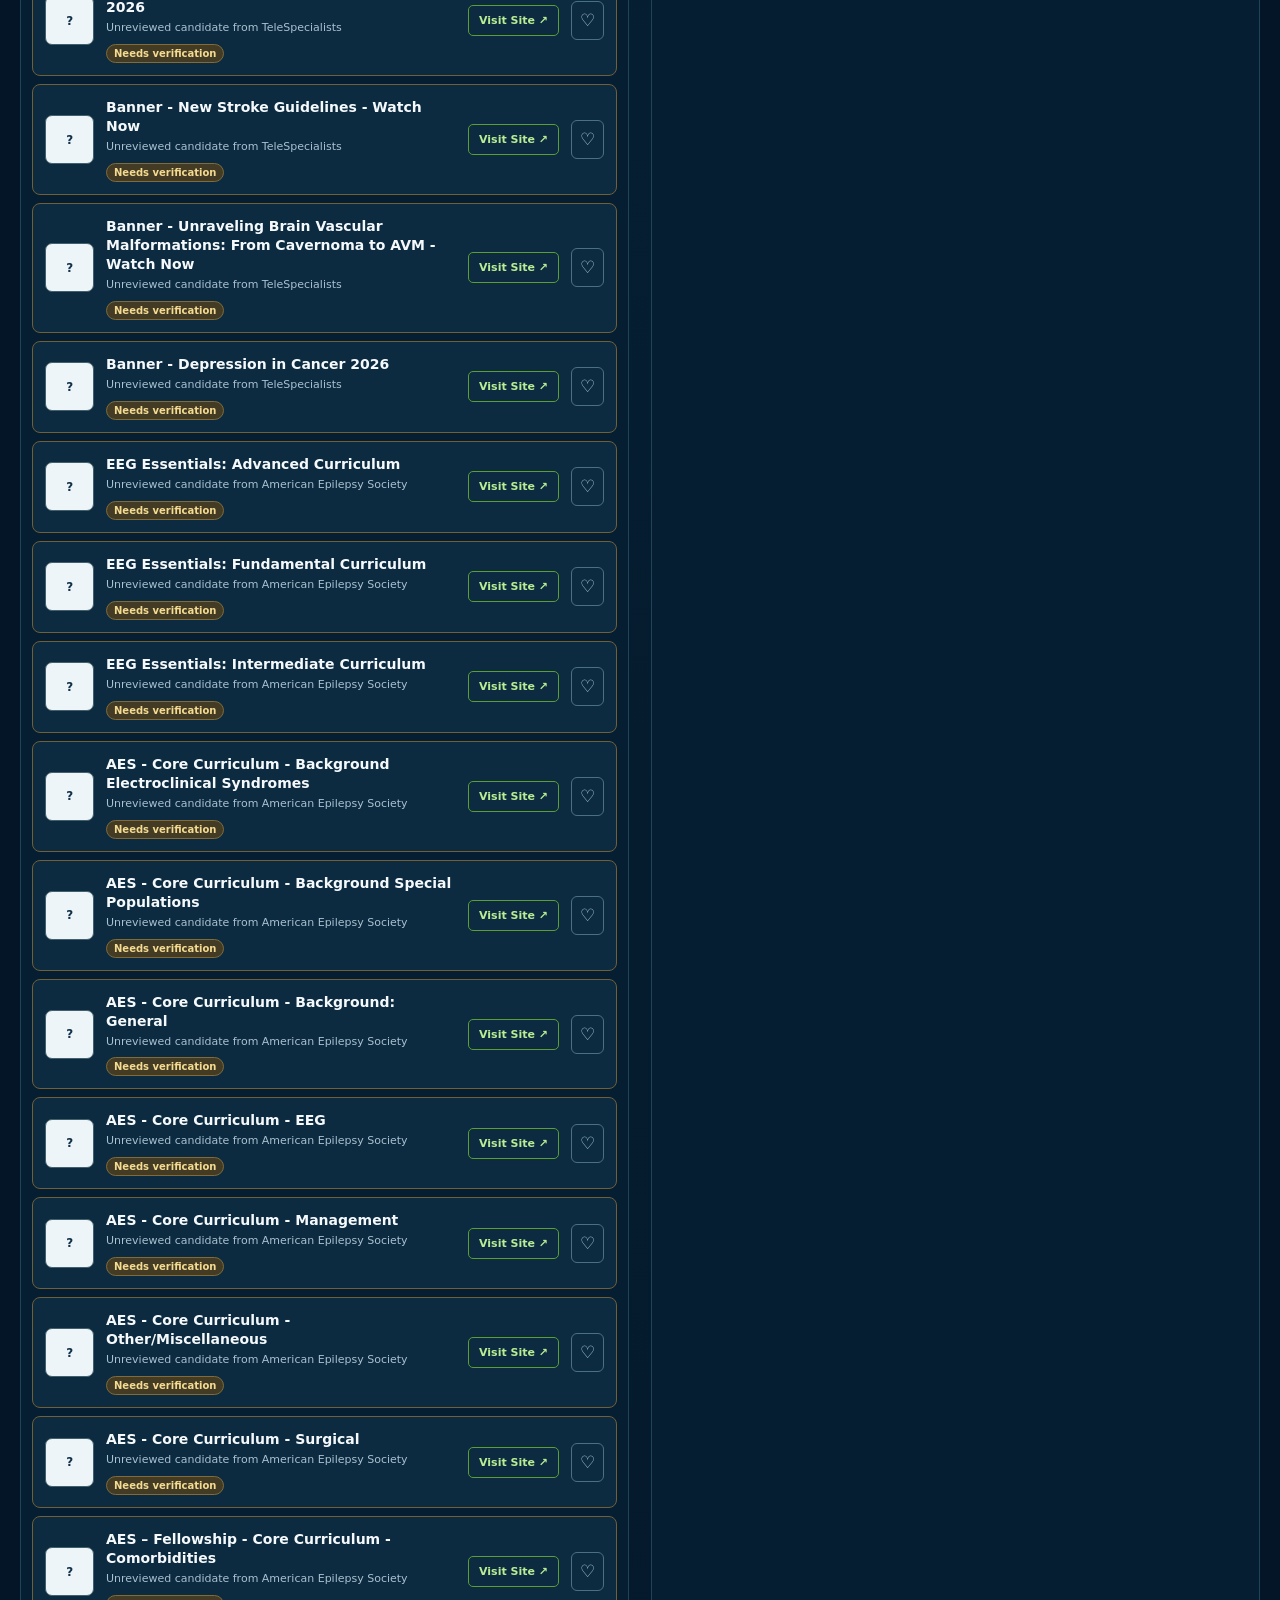
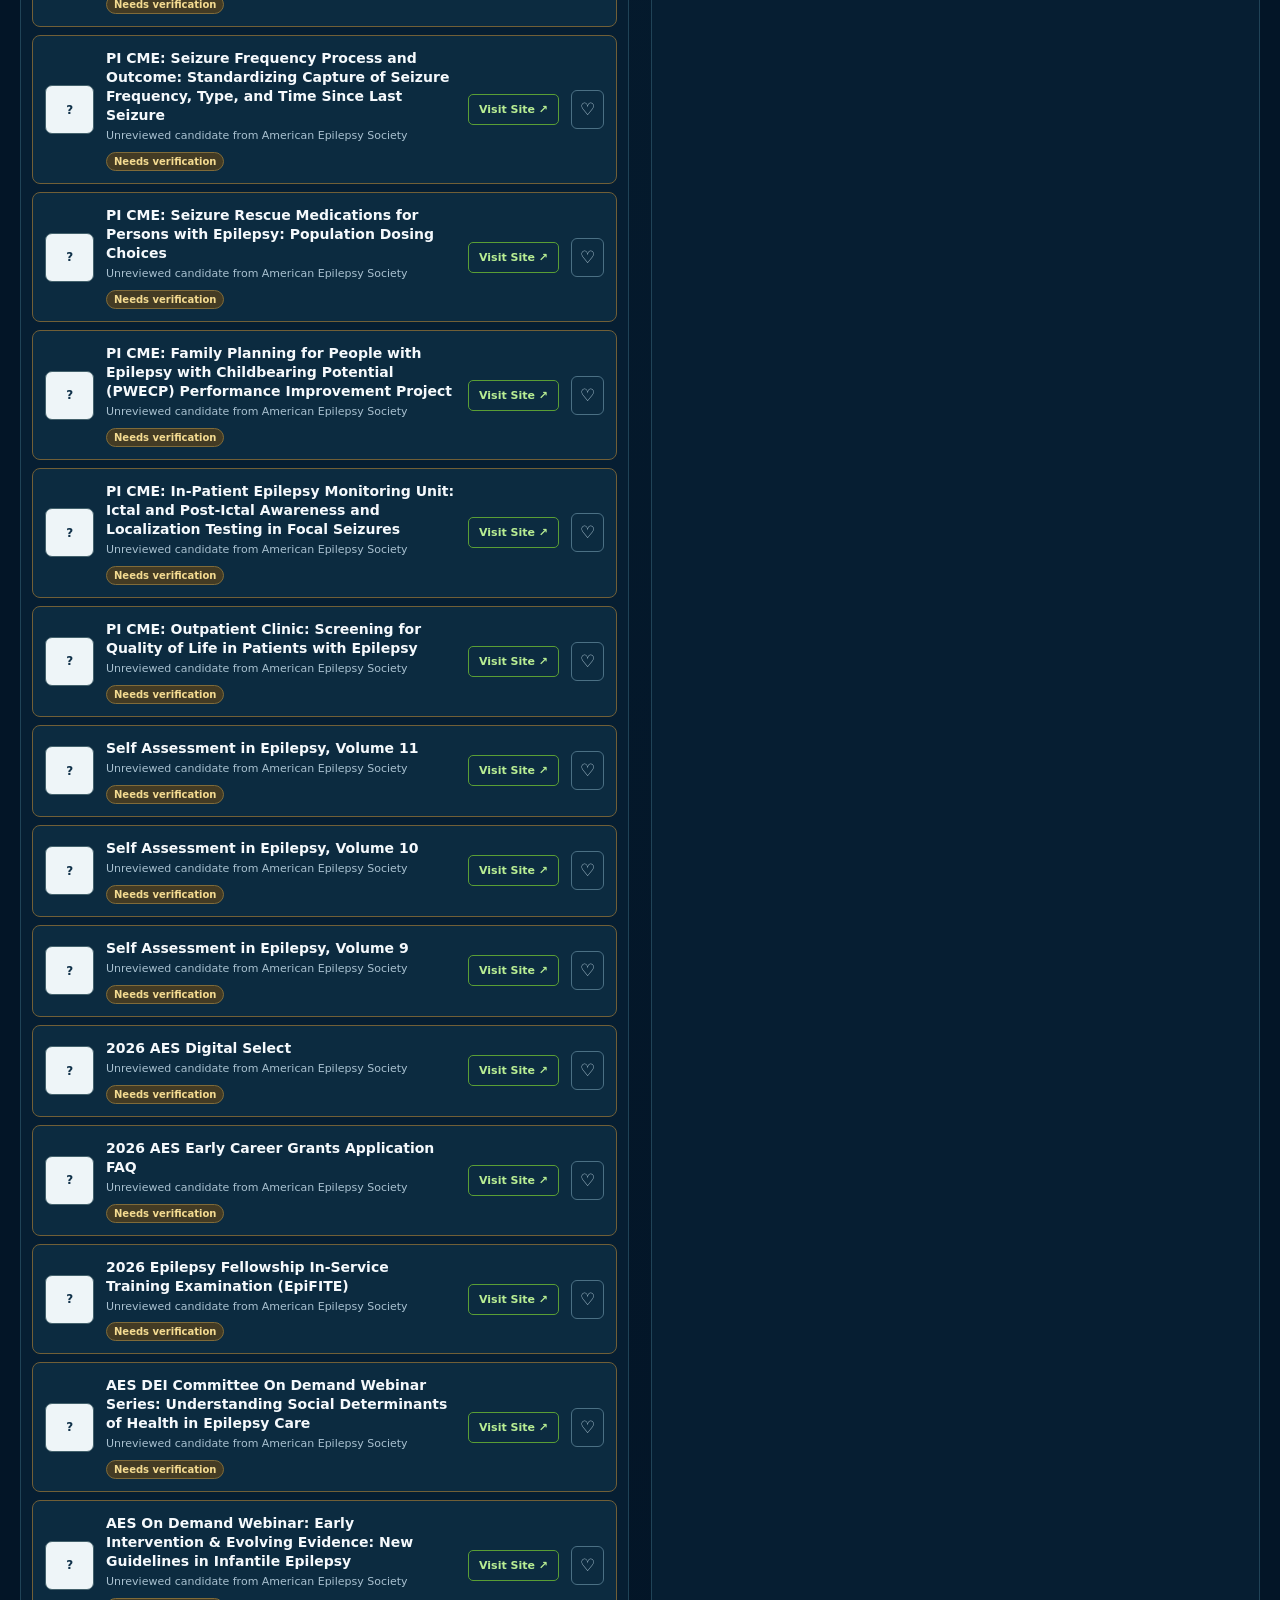
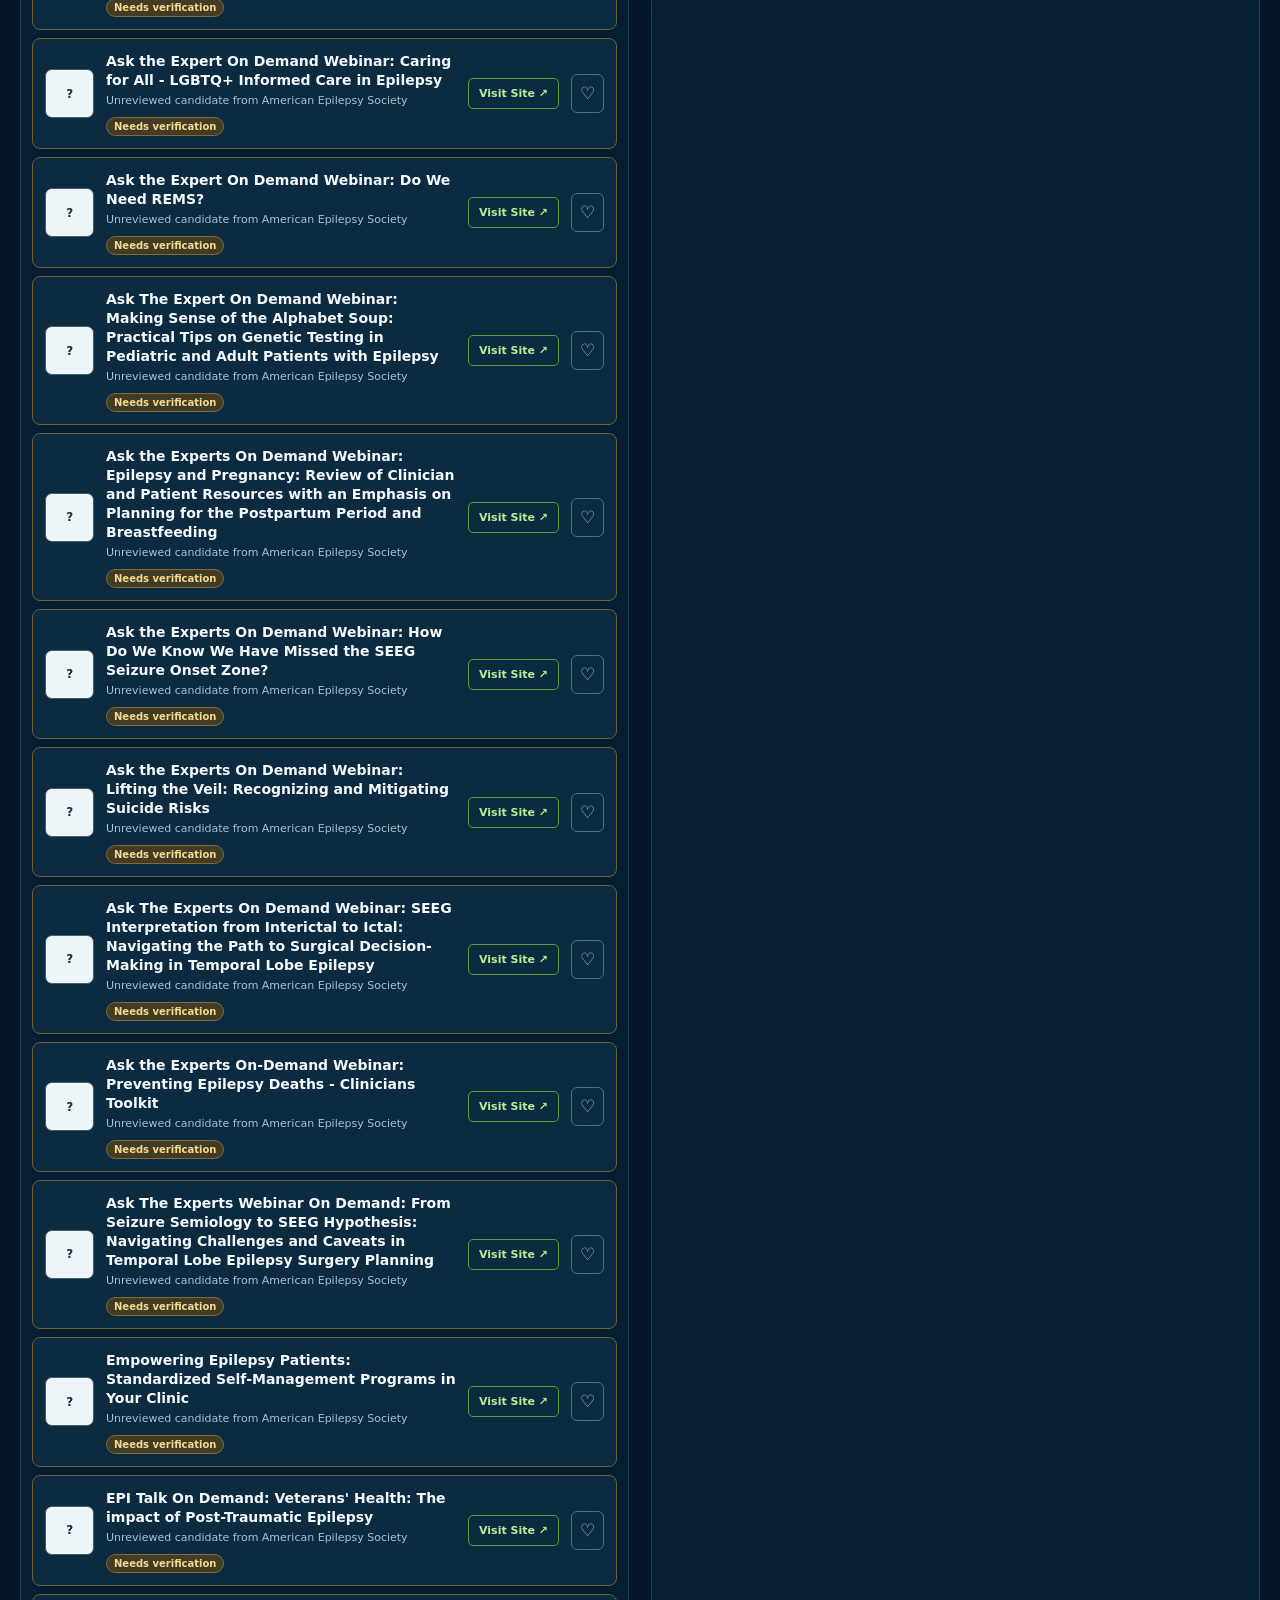
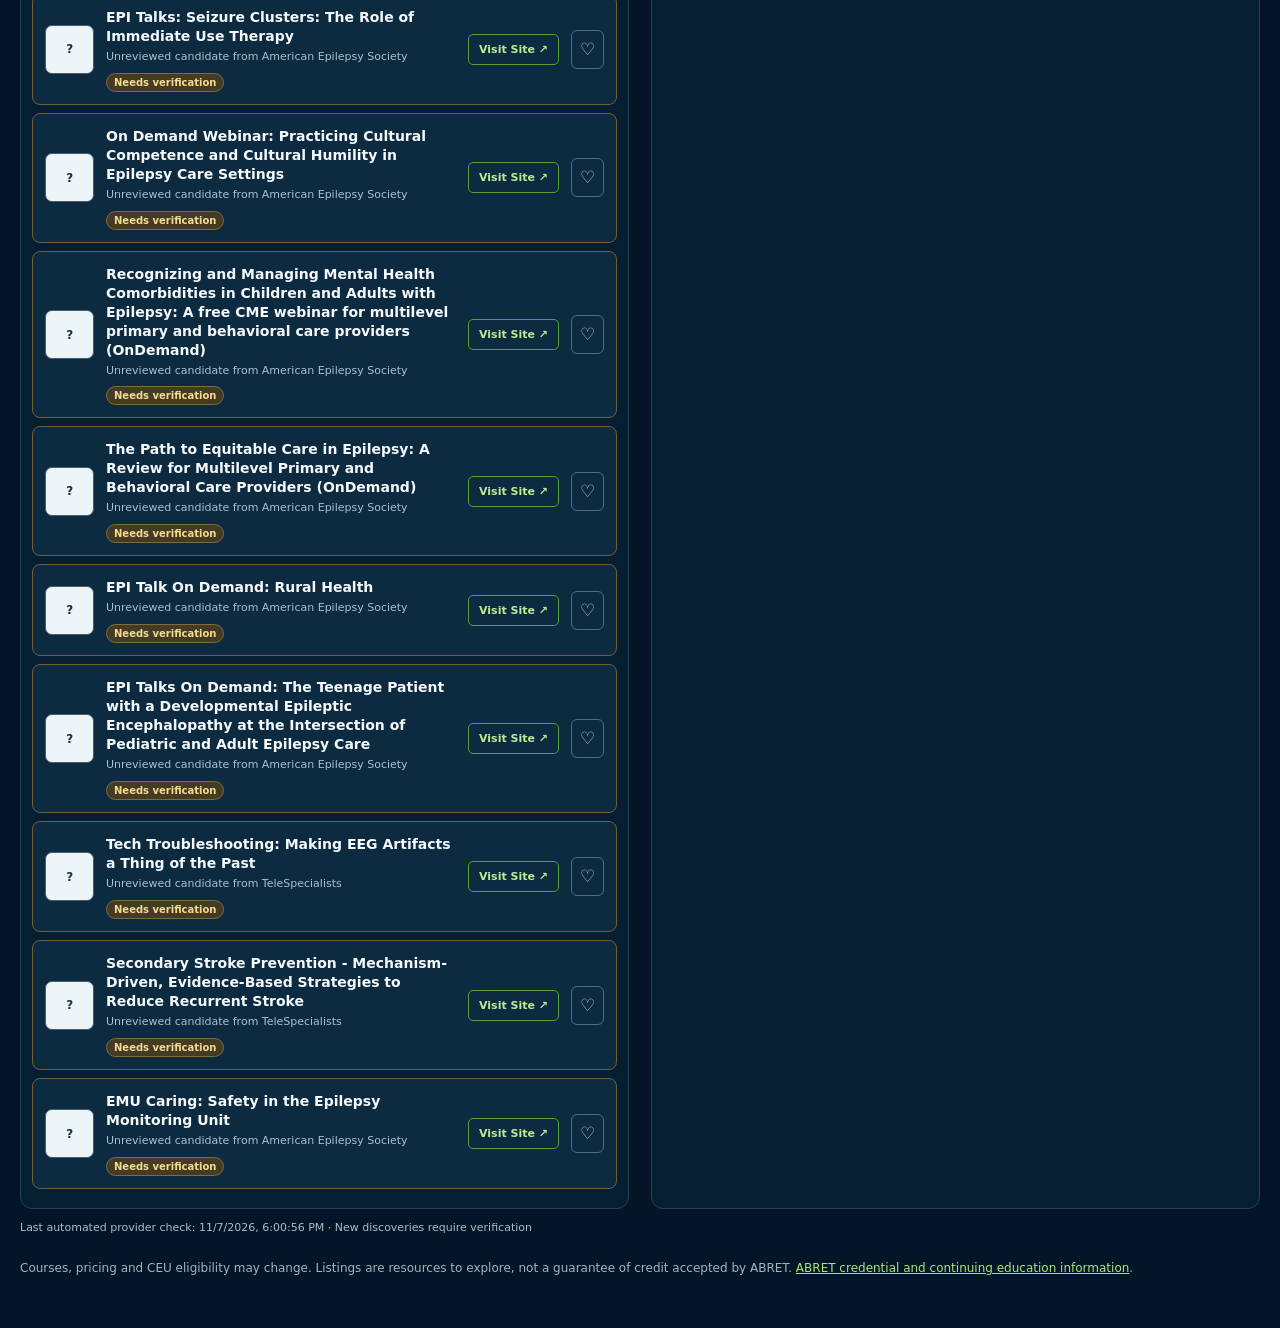
<file: index-previous.html>
<!DOCTYPE html>
<html lang="en"><head><meta charset="utf-8"/><meta content="width=device-width,initial-scale=1" name="viewport"/><title>EEG CEU Directory</title><style>
:root{color-scheme:dark;--bg:#031527;--navy:#08243b;--panel:#092238;--line:#1c4153;--green:#69be28;--muted:#adc2d1}*{box-sizing:border-box}body{margin:0;background:radial-gradient(ellipse at top,#0b3046 0,#031527 55%);font-family:Inter,system-ui,-apple-system,Segoe UI,sans-serif;color:#f5f9fc}header{background:#062138;border-bottom:2px solid var(--green);padding:22px max(24px,calc((100vw - 1280px)/2));}.head{display:flex;align-items:center;justify-content:space-between;gap:24px}.brand{display:flex;align-items:center;gap:15px}.pulse{width:53px;height:53px;border:2px solid var(--green);border-radius:50%;display:grid;place-items:center;color:var(--green);font-size:29px}h1{margin:0;font-size:clamp(27px,4vw,44px);line-height:1.05;letter-spacing:-1px}h1 em{font-style:normal;color:var(--green)}.sub{color:#a9c0d1;margin:8px 0 0;font-size:13px}.baby{width:190px;height:107px;object-fit:cover;border:1px solid #547488;border-radius:9px}.notice{margin:20px auto 0;border:1px solid #31566c;border-radius:7px;background:#0b2a41;padding:12px 15px;max-width:1280px;color:#c8d6e1;font-size:13px;line-height:1.6}main{max-width:1320px;margin:0 auto;padding:27px 20px 50px}.grid{display:grid;grid-template-columns:1fr 1fr;gap:22px}.column{background:#061e32;border:1px solid #204357;border-radius:12px;overflow:hidden}.sectionhead{display:flex;align-items:center;gap:12px;padding:21px 19px 16px;border-bottom:1px solid #1a3c51}.symbol{display:grid;place-items:center;background:#173b38;border:1px solid #3e7b40;border-radius:50%;height:42px;width:42px;color:var(--green);font-size:22px}.sectionhead h2{font-size:18px;margin:0;letter-spacing:.4px}.sectionhead h2 span{color:var(--green)}.sectionhead p{font-size:12px;color:#b0c3d1;margin:5px 0 0}.entries{padding:11px}.entry{display:flex;gap:12px;align-items:center;background:#0c2b40;border:1px solid #244459;border-radius:8px;margin:8px 0;padding:12px}.logo{height:49px;width:49px;min-width:49px;border:1px solid #43616c;border-radius:7px;background:#eef5f8;color:#12334b;display:grid;place-items:center;font-size:12px;font-weight:900;text-transform:uppercase;text-align:center;padding:3px;letter-spacing:-.3px}.info{min-width:0;flex:1}.info strong{font-size:14px}.info p{margin:4px 0 6px;color:#a9c1d0;font-size:11px;line-height:1.45}.tag{display:inline-block;color:#b8ef8d;background:#1b402c;border:1px solid #376b38;padding:3px 7px;border-radius:20px;font-size:10px;font-weight:700}.visit{color:#b8ed93;border:1px solid #5a9e35;border-radius:5px;text-decoration:none;padding:8px 10px;font-size:11px;font-weight:700;white-space:nowrap}.visit:hover{background:#69be28;color:#071a27}.footer{color:#9fb5c4;font-size:12px;line-height:1.6;margin-top:25px}.footer a{color:#a7e77a}.update{font-size:11px;color:#a7becb;margin:12px 0 0}.candidate{border-color:#715f37}.candidate .tag{color:#f4db91;background:#433b24;border-color:#806b39}@media(max-width:850px){.grid{grid-template-columns:1fr}.baby{width:145px;height:86px}header{padding:20px}.entry{padding:10px}.sectionhead h2{font-size:16px}}@media(max-width:480px){.baby{width:112px;height:75px}.pulse{display:none}h1{font-size:27px}.visit{font-size:10px;padding:7px}.logo{height:40px;width:40px;min-width:40px}.info strong{font-size:12px}}

.submit-banner{max-width:1280px;margin:0 0 20px;padding:20px;border:1px solid #3d7435;border-radius:12px;background:linear-gradient(110deg,#10352e,#0b2a41);display:flex;align-items:center;justify-content:space-between;gap:18px}
.submit-banner h2{font-size:19px;margin:0 0 6px}.submit-banner p{font-size:13px;color:#c5d9d3;margin:0;line-height:1.5}
.submit-btn{border:0;border-radius:7px;background:#69be28;color:#08243b;padding:12px 18px;font-size:13px;font-weight:800;cursor:pointer;white-space:nowrap}
.submit-btn:hover{background:#83d74a}
.ceu-dialog{border:1px solid #40675d;border-radius:14px;background:#08243b;color:#f5f9fc;max-width:570px;width:calc(100% - 28px);max-height:90vh;overflow:auto;padding:25px;box-shadow:0 24px 70px #0009}
.ceu-dialog::backdrop{background:#010c18c9}
.dialog-top{display:flex;align-items:start;justify-content:space-between;gap:15px}
.dialog-top h2{margin:0 0 7px;color:#b8ef8d;font-size:23px}
.dialog-top p{color:#b4c9d5;font-size:13px;line-height:1.55;margin:0 0 16px}
.dialog-close{background:transparent;color:white;border:1px solid #567384;border-radius:6px;font-size:21px;cursor:pointer;padding:3px 11px}
.ceu-form{display:grid;grid-template-columns:1fr 1fr;gap:14px}
.ceu-field{display:flex;flex-direction:column;gap:6px}
.ceu-field.wide{grid-column:1/-1}
.ceu-field label{font-size:12px;font-weight:700;color:#e2f0f7}
.ceu-field input,.ceu-field select,.ceu-field textarea{width:100%;border:1px solid #547184;border-radius:7px;background:#0d3049;color:white;padding:11px;font:inherit;font-size:14px}
.ceu-field input:focus,.ceu-field select:focus,.ceu-field textarea:focus{outline:2px solid #69be28;outline-offset:1px}
.ceu-field input::placeholder,.ceu-field textarea::placeholder{color:#a5bdcb}
.ceu-form .submit-btn{grid-column:1/-1}
.ceu-privacy{grid-column:1/-1;color:#b2c6d1;font-size:12px;line-height:1.5}
.ceu-setup{grid-column:1/-1;color:#ffdf94;font-size:12px}
@media(max-width:650px){.submit-banner{flex-direction:column;align-items:stretch}.submit-btn{width:100%}.ceu-form{grid-template-columns:1fr}}

/* CEU tools */
.tools-shell{max-width:1280px;margin:22px auto 0;padding:0 20px}.tools-head{font-size:21px;color:#f5f9fc;margin:0 0 13px}.tools-grid{display:grid;grid-template-columns:1fr 1fr;gap:16px}.tool-panel{background:#08243b;border:1px solid #2b5266;border-radius:12px;padding:20px}.tool-panel h3{margin:0 0 7px;font-size:19px;color:#b8ef8d}.tool-panel p{color:#b4c8d4;font-size:13px;line-height:1.5}.tool-panel label{display:block;color:#dce9f1;font-size:12px;margin:12px 0 5px;font-weight:700}.tool-panel input,.tool-panel select{width:100%;border:1px solid #56788b;border-radius:6px;background:#0e3049;color:#fff;padding:10px;font:inherit;font-size:14px}.tool-panel input::placeholder{color:#9fb7c6}.tool-btn{display:inline-block;border:1px solid #69be28;border-radius:7px;background:#69be28;color:#062138;padding:10px 13px;margin-top:12px;cursor:pointer;font-weight:800;font-size:12px}.tool-btn.secondary{background:transparent;color:#b8ef8d}.tool-btn:focus-visible,.favorite-btn:focus-visible{outline:3px solid #fff;outline-offset:2px}.tool-muted{font-size:11px;color:#aec5d1;line-height:1.5}.tool-result{padding:12px;margin-top:12px;background:#103b46;border:1px solid #39725b;border-radius:8px;font-size:14px;line-height:1.6}.tool-result strong{color:#b8ef8d}.tool-list{margin-top:12px;display:grid;gap:9px}.tool-item{background:#0c2b40;border:1px solid #315569;border-radius:8px;padding:12px;display:flex;align-items:center;justify-content:space-between;gap:10px}.tool-item strong{font-size:13px}.tool-item small{display:block;color:#b1c8d6;font-size:11px;margin-top:5px;line-height:1.5}.tool-item a{color:#b8ef8d}.tool-item button{background:transparent;border:1px solid #547386;color:#dceaf2;border-radius:5px;padding:7px;cursor:pointer}.tool-empty{padding:14px;background:#0c2b40;border:1px dashed #45677b;border-radius:8px;color:#b8cbd8;font-size:13px}.favorite-btn{border:1px solid #4b7084;border-radius:6px;background:transparent;color:#b8d0dd;padding:8px;cursor:pointer;font-size:17px;flex-shrink:0}.favorite-btn[aria-pressed=true]{color:#69be28;border-color:#69be28}.track-fields{display:grid;grid-template-columns:1fr 1fr;gap:0 12px}.track-fields .wide{grid-column:1/-1}.tools-note{font-size:12px;color:#b7cbd6;margin:12px 0}.tools-note a{color:#b8ef8d}@media(max-width:780px){.tools-grid{grid-template-columns:1fr}.track-fields{grid-template-columns:1fr}.tools-shell{padding:0 15px}}
</style><style>
.ceu-tabs{max-width:1280px;margin:20px auto 0;padding:0 20px;display:flex;gap:10px;border-bottom:1px solid #31566c}
.ceu-tab{background:transparent;color:#bfd1dc;border:1px solid #31566c;border-bottom:0;border-radius:9px 9px 0 0;padding:13px 22px;font-size:14px;font-weight:750;cursor:pointer}
.ceu-tab:hover,.ceu-tab:focus-visible{color:#fff;border-color:#69be28}
.ceu-tab.active{background:#69be28;color:#062138;border-color:#69be28}
.ceu-view[hidden]{display:none!important}
@media(max-width:480px){.ceu-tab{flex:1;padding:12px 8px;font-size:13px}}
</style></head><body><header><div class="head"><div class="brand"><div><h1>EEG <em>CEU</em> DIRECTORY</h1><p class="sub">Continuing education resources for our amazing EEG technologists</p></div></div><img alt="Studying baby with STUDY TIME caption" class="baby" src="[data-uri]"/></div><div class="notice">Before enrolling, verify that the specific course awards continuing education accepted by ABRET for your credential, confirm any eligibility or attendance requirements, and save your certificate.</div></header>
<dialog aria-labelledby="ceu-form-title" class="ceu-dialog" id="ceu-dialog">
<div class="dialog-top"><div><h2 id="ceu-form-title">Submit a CEU Opportunity</h2><p>Recommend a course, webinar, or educational resource. Submissions are reviewed before publication.</p></div><button aria-label="Close form" class="dialog-close" id="close-ceu-form" type="button">×</button></div>
<form action="https://formsubmit.co/MikalWilliams@multicare.org" class="ceu-form" id="ceu-form" method="POST">
<input name="_subject" type="hidden" value="New EEG CEU Directory submission"/>
<input name="_template" type="hidden" value="table"/>
<input name="_captcha" type="hidden" value="true"/>
<input autocomplete="off" name="_honey" style="display:none" tabindex="-1" type="text"/>
<div class="ceu-field wide"><label for="ceu-name">Course or webinar name *</label><input id="ceu-name" maxlength="180" name="Course name" placeholder="e.g., Pediatric EEG webinar" required=""/></div>
<div class="ceu-field"><label for="ceu-provider">Education provider *</label><input id="ceu-provider" maxlength="150" name="Provider" placeholder="Organization or company" required=""/></div>
<div class="ceu-field"><label for="ceu-cost">Cost *</label><select id="ceu-cost" name="Cost" required=""><option value="">Choose one</option><option>Free</option><option>Paid</option><option>Membership required</option><option>Not sure</option></select></div>
<div class="ceu-field wide"><label for="ceu-url">Course URL *</label><input id="ceu-url" maxlength="1200" name="Course URL" placeholder="https://..." required="" type="url"/></div>
<div class="ceu-field"><label for="ceu-credits">Number of CEUs (if known)</label><input id="ceu-credits" maxlength="40" name="CEU amount" placeholder="e.g., 1.5"/></div>
<div class="ceu-field"><label for="ceu-approval">Credit / approval information</label><select id="ceu-approval" name="Credit type"><option value="Unknown">Not sure</option><option>ASET approved CEUs</option><option>Other CEU / CEC approval</option><option>Attendance certificate only</option></select></div>
<div class="ceu-field wide"><label for="ceu-notes">Additional details (optional)</label><textarea id="ceu-notes" maxlength="1500" name="Notes" placeholder="Date, expiration, credit requirements, or anything helpful" rows="3"></textarea></div>
<div class="ceu-field wide"><label for="ceu-email">Your email (optional)</label><input id="ceu-email" maxlength="180" name="Submitter email" placeholder="Only if you would like us to follow up" type="email"/></div>
<p class="ceu-privacy">Please do not submit patient or other sensitive information. Your suggestion will be sent to the directory owner for review. It will not appear on the site automatically.</p>
<button class="submit-btn" type="submit">Send CEU Suggestion</button>
</form></dialog>
<nav aria-label="Directory navigation" class="ceu-tabs"><button aria-pressed="true" class="ceu-tab active" data-view="directory" type="button">CEU Directory</button><button aria-pressed="false" class="ceu-tab" data-view="toolkit" type="button">CEU Toolkit</button></nav><div class="tools-shell ceu-view" hidden="" id="ceu-tools">
<h2 class="tools-head">Your CEU Toolkit</h2>
<div aria-label="Suggest an educational opportunity" class="submit-banner">
<div><h2>Know of a CEU we are missing?</h2><p>Help fellow EEG technologists discover more learning opportunities. Every submission is reviewed before being listed.</p></div>
<button class="submit-btn" id="open-ceu-form" type="button">+ Submit a CEU Opportunity</button>
</div>

<div class="tools-grid">
<section aria-labelledby="new-free-heading" class="tool-panel"><h3 id="new-free-heading">✦ Newly Added Free CEUs</h3><p>New free opportunities discovered by the daily provider check. Listings are candidates until their credit eligibility is verified.</p><div class="tool-list" id="new-free-list"><div class="tool-empty">Checking the latest free CEU discoveries…</div></div><p class="tool-muted" id="new-free-check"></p></section>
<section aria-labelledby="calc-heading" class="tool-panel"><h3 id="calc-heading">▣ ABRET Recertification Calculator</h3><p>Estimate your remaining education hours for your credential.</p><label for="calc-credential">ABRET credential</label><select id="calc-credential"><option value="EEG">R. EEG T. — 30 hours</option><option value="EP">R. EP T. — 30 hours</option><option value="CNIM">CNIM — 50 hours</option><option value="CLTM">CLTM — 50 hours</option><option value="other">Other credential — enter required hours</option></select><div hidden="" id="calc-custom-wrap"><label for="calc-custom">Required hours for your credential</label><input id="calc-custom" max="1000" min="0" placeholder="Consult ABRET handbook" step="0.5" type="number"/></div><label for="calc-expiry">Credential expiration date</label><input id="calc-expiry" type="date"/><label for="calc-earned">Eligible hours already earned in this cycle</label><input id="calc-earned" max="10000" min="0" step="0.25" type="number" value="0"/><div aria-live="polite" class="tool-result" id="calc-result"></div><p class="tools-note">ABRET typically requires renewal by December 31 of the expiration year. Only eligible, documented hours count; check rules for your credential. <a href="https://abret.org/recertification" rel="noopener noreferrer" target="_blank">Official ABRET guidance ↗</a></p></section>
<section aria-labelledby="favorites-heading" class="tool-panel"><h3 id="favorites-heading">♡ My Favorite CEUs</h3><p>Tap the ♡ on any resource to save it here for later. No account needed.</p><div class="tool-list" id="favorites-list"></div><p class="tool-muted">Favorites are stored in this browser on this device.</p></section>
<section aria-labelledby="tracker-heading" class="tool-panel"><h3 id="tracker-heading">✓ My CEU Tracker</h3><p>Record completed education and export a CSV for Excel or your records.</p><form id="tracker-form"><div class="track-fields"><div class="wide"><label for="track-title">Course name *</label><input id="track-title" maxlength="180" placeholder="Course or webinar title" required=""/></div><div><label for="track-provider">Provider</label><input id="track-provider" maxlength="120" placeholder="Education provider"/></div><div><label for="track-credits">Eligible hours *</label><input id="track-credits" max="1000" min="0" placeholder="e.g. 1.5" required="" step="0.25" type="number"/></div><div><label for="track-date">Completion date *</label><input id="track-date" required="" type="date"/></div><div><label for="track-type">Credit type</label><select id="track-type"><option>ASET CEU</option><option>Other accepted CE</option><option>ABRET ARC</option><option>Unverified / pending</option></select></div><div class="wide"><label for="track-certificate">Certificate reference or filename (optional)</label><input id="track-certificate" maxlength="250" placeholder="e.g. EEG-webinar-certificate.pdf"/></div><div class="wide"><label for="track-notes">Notes / credential (optional)</label><input id="track-notes" maxlength="300" placeholder="e.g. R. EEG T. recertification"/></div></div><button class="tool-btn" type="submit">+ Add completed course</button> <button class="tool-btn secondary" id="tracker-export" type="button">Export CSV for Excel</button></form><div aria-live="polite" class="tool-result" id="tracker-total"></div><div class="tool-list" id="tracker-list"></div><p class="tool-muted">Records are stored only in this browser, not uploaded to the website. Certificate files are not stored. Export regularly and retain your original certificates. Clearing browser data can erase records.</p></section>
</div></div>
<main class="ceu-view" id="ceu-directory-view"><div class="grid"><section class="column"><div class="sectionhead"><div class="symbol">✦</div><div><h2><span>FREE</span> CEU RESOURCES</h2><p>Free opportunities and resources — check individual course details</p></div></div><div class="entries" id="free"></div></section><section class="column"><div class="sectionhead"><div class="symbol">▣</div><div><h2><span>PAID / MEMBERSHIP</span> CEU RESOURCES</h2><p>Courses, subscriptions, membership benefits and funding resources</p></div></div><div class="entries" id="paid"></div></section></div><p class="update" id="checked">Provider checks: not yet loaded</p><div class="footer">Courses, pricing and CEU eligibility may change. Listings are resources to explore, not a guarantee of credit accepted by ABRET. <a href="https://abret.org/" rel="noopener noreferrer" target="_blank">ABRET credential and continuing education information</a>.</div></main><script>
const curated=[{"category": "free", "title": "Stratus EEG U", "description": "Monthly live webinars; ASET CEUs for qualifying attendance.", "url": "https://www.stratusneuro.com/eeg-u", "badge": "ASET CEUs · Live", "logo": "stratus"}, {"category": "free", "title": "Neuro Pathway", "description": "Free neurodiagnostic CEU opportunities; availability and limits vary.", "url": "https://myneuropathway.com/ceus/", "badge": "Check current credits", "logo": "neuro"}, {"category": "free", "title": "NGN Gives Back", "description": "Sponsored EEG learning; confirm which events award CEUs.", "url": "https://www.teamngn.com/ngngivesback-sponsor", "badge": "Check CEUs", "logo": "ngn"}, {"category": "free", "title": "American Epilepsy Society", "description": "Epilepsy education and selected complimentary programs; check credit eligibility.", "url": "https://learn.aesnet.org/", "badge": "Varies by course", "logo": "aes"}, {"category": "free", "title": "TeleSpecialists", "description": "EEG and epilepsy webinars; selected events offer ASET CEUs.", "url": "https://tstelemed.com/", "badge": "Selected events", "logo": "ts"}, {"category": "free", "title": "Cadwell Learning", "description": "EEG learning events; select live sessions may award CEUs.", "url": "https://www.cadwell.com/", "badge": "Selected events", "logo": "cadwell"}, {"category": "free", "title": "NeuroEnlight", "description": "EEG educational resources; confirm credits on each activity.", "url": "https://neuroenlight.com/", "badge": "Check credits", "logo": "ne"}, {"category": "free", "title": "EpiCARE Webinars", "description": "Free epilepsy webinars; certificates do not automatically equal ABRET CEUs.", "url": "https://epi-care.eu/webinars/", "badge": "Verify eligibility", "logo": "epicare"}, {"category": "free", "title": "ILAE Education", "description": "Epilepsy courses and forums; check credit type and eligibility.", "url": "https://www.ilae.org/education", "badge": "Varies by course", "logo": "ilae"}, {"category": "paid", "title": "ASET Member Resources", "description": "Exclusive member webinars, quizzes and educational materials.", "url": "https://www.aset.org/free-and-exclusive-member-resources/", "badge": "Membership", "logo": "aset"}, {"category": "paid", "title": "ASET EEG Study Guide", "description": "EEG courses and quizzes with listed ASET CEU values.", "url": "https://www.aset.org/eeg-study-guide/", "badge": "ASET CEUs", "logo": "aset"}, {"category": "paid", "title": "ASET Education", "description": "Courses, seminars, webinars and professional development.", "url": "https://www.aset.org/education/", "badge": "ASET CEUs", "logo": "aset"}, {"category": "paid", "title": "ASET Membership", "description": "Member journal quizzes and webinar benefits.", "url": "https://www.aset.org/membership/", "badge": "Membership", "logo": "aset"}, {"category": "paid", "title": "ACNS Courses", "description": "Clinical neurophysiology courses; check CEU details.", "url": "https://www.acns.org/", "badge": "Varies by course", "logo": "acns"}, {"category": "paid", "title": "Pocket NeuroDiagnostics", "description": "EEG/LTM education; verify eligible credits for live courses.", "url": "https://pocketneurodiagnostics.com/", "badge": "Selected courses", "logo": "pocket"}, {"category": "paid", "title": "ASNM Education", "description": "Neurodiagnostic and monitoring education; member and paid options.", "url": "https://www.asnm.org/", "badge": "Check credits", "logo": "asnm"}, {"category": "paid", "title": "Now You Know Med", "description": "Neurodiagnostic continuing education and subscription learning.", "url": "https://nowyouknowmed.com/", "badge": "Subscription", "logo": "nyk"}, {"category": "paid", "title": "ASET Foundation", "description": "Scholarships toward educational programs; not itself a CEU course.", "url": "https://www.aset.org/foundation/", "badge": "Funding resource", "logo": "aset"}];
const known=new Set(curated.map(x=>x.url.replace(/\/$/,'')));
function add(item,unverified=false){if(!item.url||!/^https:\/\//.test(item.url))return;const host=document.getElementById(item.category==='paid'?'paid':'free');const card=document.createElement('article');card.className='entry'+(unverified?' candidate':'');const logo=document.createElement('div');logo.className='logo';logo.textContent=item.logo||item.title.split(' ').map(w=>w[0]).slice(0,3).join('');const info=document.createElement('div');info.className='info';const strong=document.createElement('strong');strong.textContent=item.title;const p=document.createElement('p');p.textContent=item.description||'Potential CEU opportunity. Confirm details with provider.';const badge=document.createElement('span');badge.className='tag';badge.textContent=item.badge||'Needs verification';info.append(strong,p,badge);const a=document.createElement('a');a.className='visit';a.textContent='Visit Site ↗';a.href=item.url;a.target='_blank';a.rel='noopener noreferrer';card.append(logo,info,a);host.append(card)}
curated.forEach(x=>add(x));
fetch('./ceu-offerings.json?ts='+Date.now(),{cache:'no-store'}).then(r=>r.ok?r.json():Promise.reject()).then(d=>{if(d.last_checked)document.getElementById('checked').textContent='Last automated provider check: '+new Date(d.last_checked).toLocaleString()+' · New discoveries require verification';for(const x of d.items||[]){if(known.has(x.url.replace(/\/$/,'')))continue;known.add(x.url.replace(/\/$/,''));add({category:x.category,title:x.title,url:x.url,description:'Unreviewed candidate from '+(x.provider||'provider'),badge:'Needs verification',logo:'?'},true)}}).catch(()=>{document.getElementById('checked').textContent='Automated provider monitoring data unavailable; curated resources remain accessible.'});
</script>
<script>
(function(){
const dialog=document.getElementById('ceu-dialog');
document.getElementById('open-ceu-form').addEventListener('click',()=>dialog.showModal());
document.getElementById('close-ceu-form').addEventListener('click',()=>dialog.close());
dialog.addEventListener('click',e=>{if(e.target===dialog)dialog.close()});
const form=document.getElementById('ceu-form');


})();
</script>
<script>
(function(){
'use strict';
const prefix='eeg-ceu-v2-';
function load(key,fallback){try{const val=JSON.parse(localStorage.getItem(prefix+key));return val===null?fallback:val}catch(e){return fallback}}
function save(key,val){try{localStorage.setItem(prefix+key,JSON.stringify(val))}catch(e){alert('Your browser could not save this information. Please export your records.')}}
function safeUrl(url){try{const u=new URL(url,location.href);return u.protocol==='https:'?u.href:null}catch(e){return null}}
function el(tag,txt,cls){const x=document.createElement(tag);if(txt!==undefined)x.textContent=txt;if(cls)x.className=cls;return x}
const favorites=()=>load('favorites',[]);
function renderFavorites(){const host=document.getElementById('favorites-list');host.replaceChildren();const saved=favorites();if(!saved.length){host.append(el('div','No favorites yet. Tap ♡ beside a CEU resource.','tool-empty'));return}saved.forEach(item=>{const card=el('div',undefined,'tool-item');const body=el('div');const link=el('a',item.title);link.href=item.url;link.target='_blank';link.rel='noopener noreferrer';body.append(link);const rm=el('button','Remove');rm.type='button';rm.addEventListener('click',()=>{save('favorites',favorites().filter(f=>f.url!==item.url));renderFavorites();document.querySelectorAll('.favorite-btn').forEach(updateFavoriteButton)});card.append(body,rm);host.append(card)})}
function updateFavoriteButton(button){const on=favorites().some(f=>f.url===button.dataset.url);button.setAttribute('aria-pressed',String(on));button.textContent=on?'♥':'♡';button.title=on?'Remove from favorites':'Save to favorites';button.setAttribute('aria-label',(on?'Remove ':'Save ')+button.dataset.title+(on?' from':' to')+' favorites')}
function decorateCards(){document.querySelectorAll('.entry').forEach(card=>{if(card.querySelector('.favorite-btn'))return;const link=card.querySelector('a.visit');if(!link)return;const url=safeUrl(link.href);if(!url)return;const title=card.querySelector('.info strong')?.textContent?.trim()||'CEU resource';const btn=el('button','♡','favorite-btn');btn.type='button';btn.dataset.url=url;btn.dataset.title=title;updateFavoriteButton(btn);btn.addEventListener('click',()=>{let saved=favorites();saved=saved.some(f=>f.url===url)?saved.filter(f=>f.url!==url):[...saved,{url,title}];save('favorites',saved);renderFavorites();document.querySelectorAll('.favorite-btn').forEach(updateFavoriteButton)});card.append(btn)})}
renderFavorites();decorateCards();const free=document.getElementById('free'),paid=document.getElementById('paid');const observer=new MutationObserver(()=>decorateCards());if(free)observer.observe(free,{childList:true});if(paid)observer.observe(paid,{childList:true});
// Free discoveries: never invent credit amounts or a publication date.
function renderNewFree(items,lastChecked){const host=document.getElementById('new-free-list');host.replaceChildren();const freeItems=(items||[]).filter(x=>x.category==='free'&&safeUrl(x.url));if(!freeItems.length){host.append(el('div','No new free course candidates were identified in the latest automated check. The free resources below remain available.','tool-empty'))}else{const seen=load('first-seen',{});const now=new Date().toISOString().slice(0,10);let changed=false;freeItems.slice(0,12).forEach(x=>{if(!seen[x.url]){seen[x.url]=now;changed=true}const card=el('div',undefined,'tool-item');const body=el('div');const title=el('strong',x.title||'Untitled course');const info=el('small',(x.provider||'Provider not specified')+' · Credits: '+(x.credits??x.ceu_amount??'Not specified')+' · '+(x.date_added?'Date added: '+x.date_added:'First seen on this device: '+seen[x.url])+' · CEU eligibility not verified');const link=el('a','View opportunity ↗');link.href=safeUrl(x.url);link.target='_blank';link.rel='noopener noreferrer';body.append(title,info,link);card.append(body);host.append(card)});if(changed)save('first-seen',seen)}document.getElementById('new-free-check').textContent=lastChecked?'Provider check: '+new Date(lastChecked).toLocaleString():''}
fetch('./ceu-offerings.json?ts='+Date.now(),{cache:'no-store'}).then(r=>{if(!r.ok)throw Error('No data');return r.json()}).then(d=>renderNewFree(d.items,d.last_checked)).catch(()=>{const host=document.getElementById('new-free-list');host.replaceChildren(el('div','Daily discovery data is temporarily unavailable. Try again later.','tool-empty'))});
// ABRET: published RUL-10 renewal hours for R.EEG T / R.EP T / CNIM / CLTM.
const credential=document.getElementById('calc-credential'),earned=document.getElementById('calc-earned'),expiry=document.getElementById('calc-expiry'),custom=document.getElementById('calc-custom'),wrap=document.getElementById('calc-custom-wrap'),result=document.getElementById('calc-result');
function updateCalc(){wrap.hidden=credential.value!=='other';const req=credential.value==='other'?Number(custom.value):({EEG:30,EP:30,CNIM:50,CLTM:50})[credential.value];const got=Number(earned.value);if(!Number.isFinite(req)||req<=0||!Number.isFinite(got)||got<0){result.textContent='Enter valid required and earned hours.';return}const left=Math.max(0,req-got);result.replaceChildren();result.append(el('strong',left.toLocaleString()+' hours remaining'));result.append(el('div',got.toLocaleString()+' of '+req.toLocaleString()+' hours entered'));if(expiry.value){const year=Number(expiry.value.slice(0,4));if(year>=1900&&year<=2200){const due=new Date(year,11,31,23,59,59);const days=Math.ceil((due-new Date())/86400000);result.append(el('div',days<0?'Expiration year has passed':days+' days until December 31, '+year+' (ABRET standard expiration)'))}}}
[credential,earned,expiry,custom].forEach(x=>x.addEventListener('input',updateCalc));updateCalc();
// Local-only tracker with CSV export, spreadsheet formula injection protection.
const form=document.getElementById('tracker-form'),records=()=>load('records',[]);document.getElementById('track-date').value=new Date().toLocaleDateString('en-CA');
function renderRecords(){const rows=records();const host=document.getElementById('tracker-list');host.replaceChildren();const sum=rows.reduce((n,r)=>n+(r.type==='Unverified / pending'?0:Number(r.credits)||0),0);document.getElementById('tracker-total').textContent=rows.length+' completed courses · '+sum.toLocaleString()+' hours logged (excluding unverified)';if(!rows.length){host.append(el('div','No courses logged yet. Add your first completed CEU above.','tool-empty'));return}rows.slice().reverse().forEach(r=>{const card=el('div',undefined,'tool-item');const body=el('div');body.append(el('strong',r.title),el('small',r.date+' · '+r.credits+' hours · '+r.type+(r.provider?' · '+r.provider:'')));const remove=el('button','Delete');remove.type='button';remove.addEventListener('click',()=>{if(confirm('Delete this CEU record?')){save('records',records().filter(x=>x.id!==r.id));renderRecords()}});card.append(body,remove);host.append(card)})}
form.addEventListener('submit',e=>{e.preventDefault();if(!form.reportValidity())return;const id=String(Date.now())+'-'+Math.random().toString(36).slice(2);const row={id,title:document.getElementById('track-title').value.trim(),provider:document.getElementById('track-provider').value.trim(),credits:Number(document.getElementById('track-credits').value),date:document.getElementById('track-date').value,type:document.getElementById('track-type').value,certificate:document.getElementById('track-certificate').value.trim(),notes:document.getElementById('track-notes').value.trim()};if(!row.title||!row.date||!Number.isFinite(row.credits)||row.credits<0)return;save('records',[...records(),row]);form.reset();document.getElementById('track-date').value=new Date().toLocaleDateString('en-CA');renderRecords()});
function csvCell(v){let s=String(v??'');if(/^[\s]*[=+\-@\t\r]/.test(s))s="'"+s;return '"'+s.replace(/"/g,'""')+'"'}
document.getElementById('tracker-export').addEventListener('click',()=>{const rows=records();if(!rows.length){alert('Add a completed course before exporting.');return}const headers=['Course name','Provider','Credits','Completion date','Credit type','Certificate reference','Notes'];const csv='\uFEFF'+[headers,...rows.map(r=>[r.title,r.provider,r.credits,r.date,r.type,r.certificate,r.notes])].map(row=>row.map(csvCell).join(',')).join('\r\n');const blob=new Blob([csv],{type:'text/csv;charset=utf-8;'});const url=URL.createObjectURL(blob);const a=document.createElement('a');a.href=url;a.download='EEG_CEU_Tracker_'+new Date().toISOString().slice(0,10)+'.csv';document.body.append(a);a.click();a.remove();setTimeout(()=>URL.revokeObjectURL(url),1000)});renderRecords();
})();
</script>
<script>
(function(){
 const tabs=[...document.querySelectorAll('.ceu-tab')];
 const directory=document.getElementById('ceu-directory-view');
 const toolkit=document.getElementById('ceu-tools');
 function show(view){
  const isToolkit=view==='toolkit';
  directory.hidden=isToolkit;toolkit.hidden=!isToolkit;
  tabs.forEach(b=>{const active=b.dataset.view===view;b.classList.toggle('active',active);b.setAttribute('aria-pressed',String(active));});
  if(location.hash!==(isToolkit?'#toolkit':'#directory'))history.replaceState(null,'',isToolkit?'#toolkit':'#directory');
 }
 tabs.forEach(b=>b.addEventListener('click',()=>show(b.dataset.view)));
 show(location.hash==='#toolkit'?'toolkit':'directory');
 window.addEventListener('hashchange',()=>show(location.hash==='#toolkit'?'toolkit':'directory'));
})();
</script></body></html>
</file>
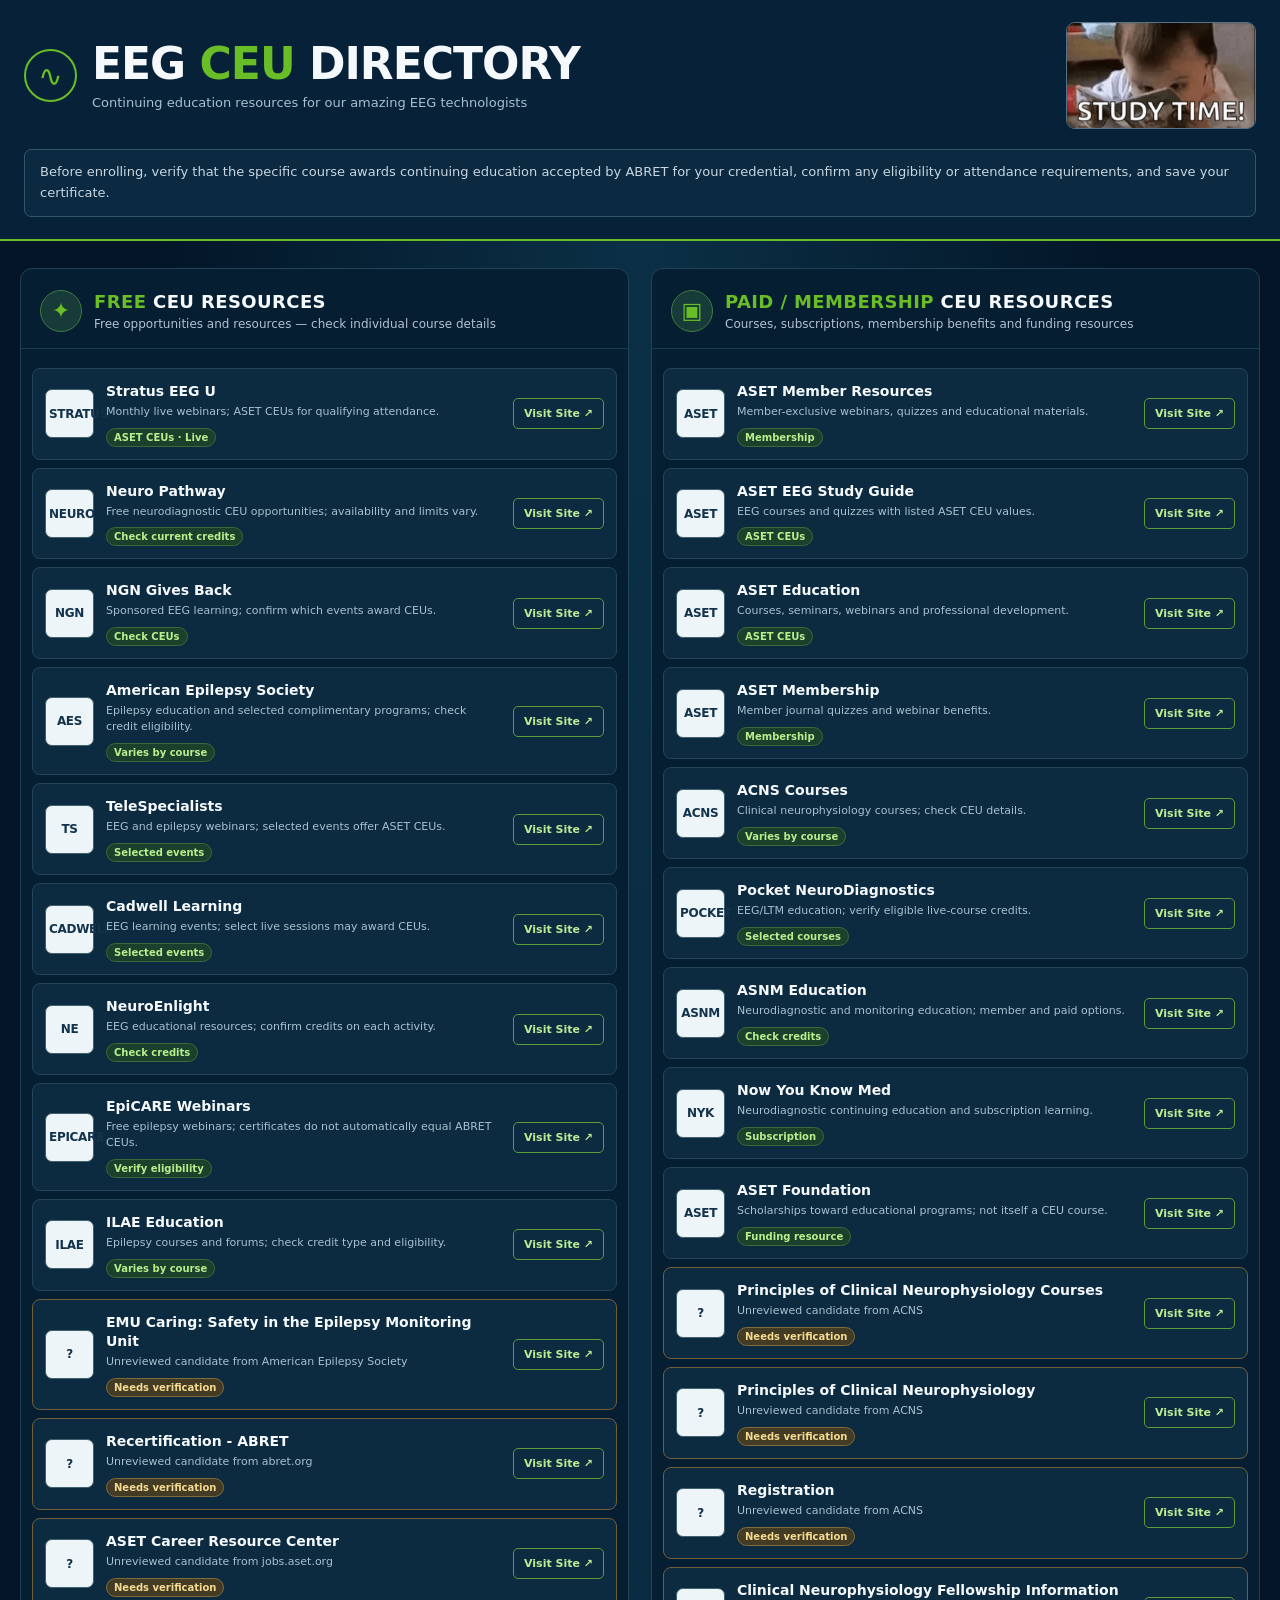
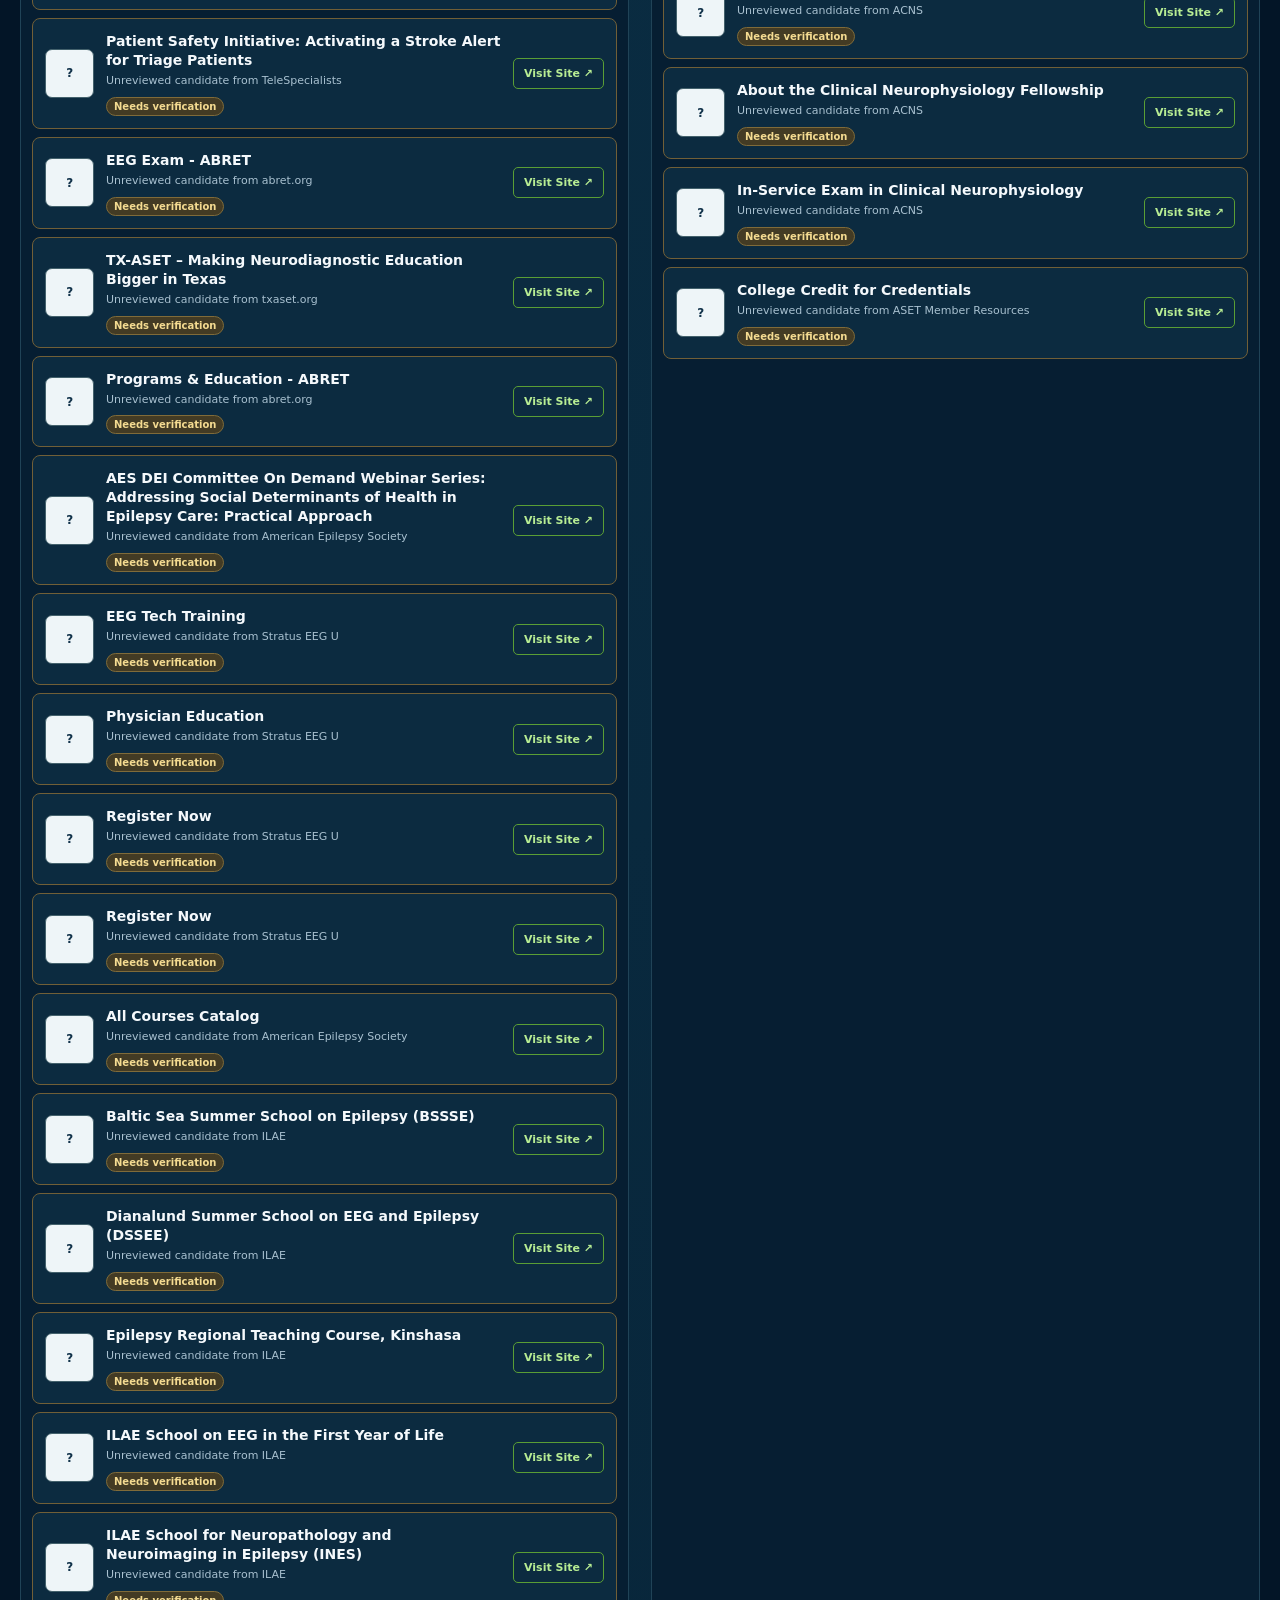
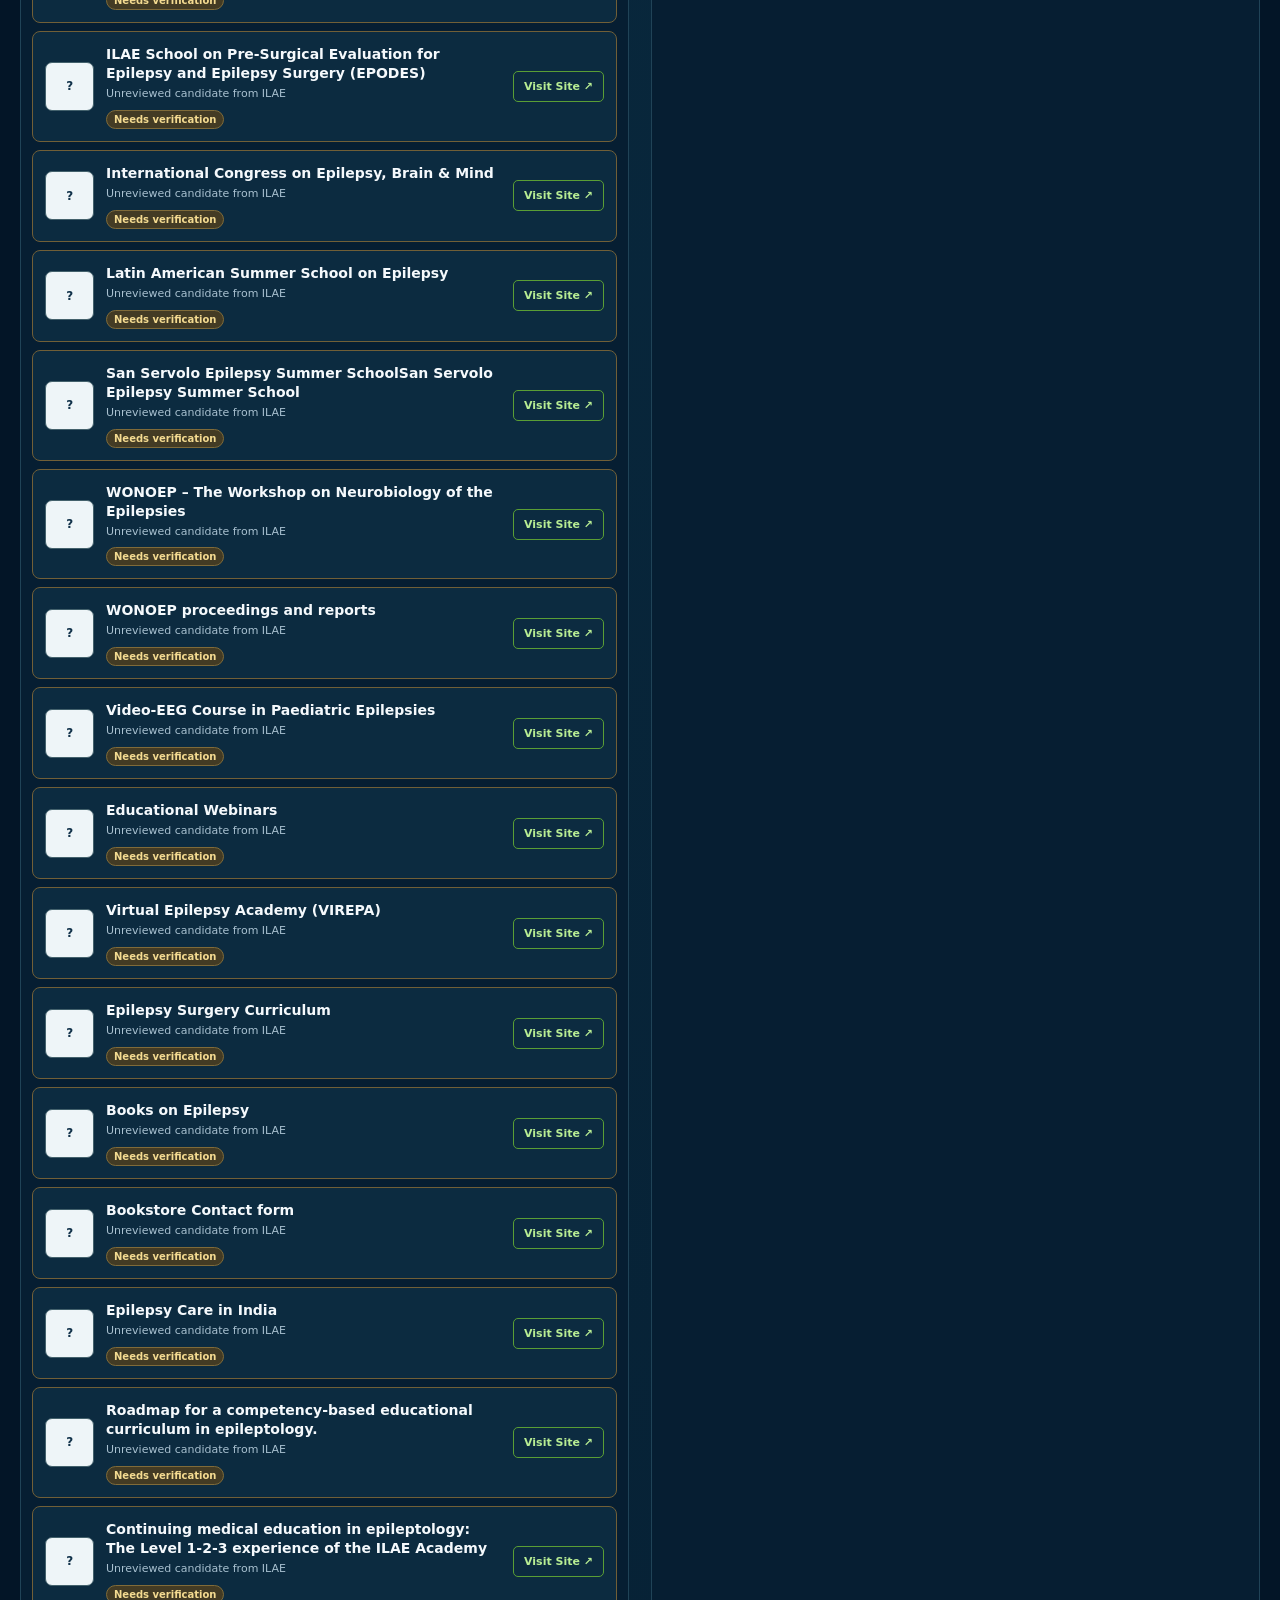
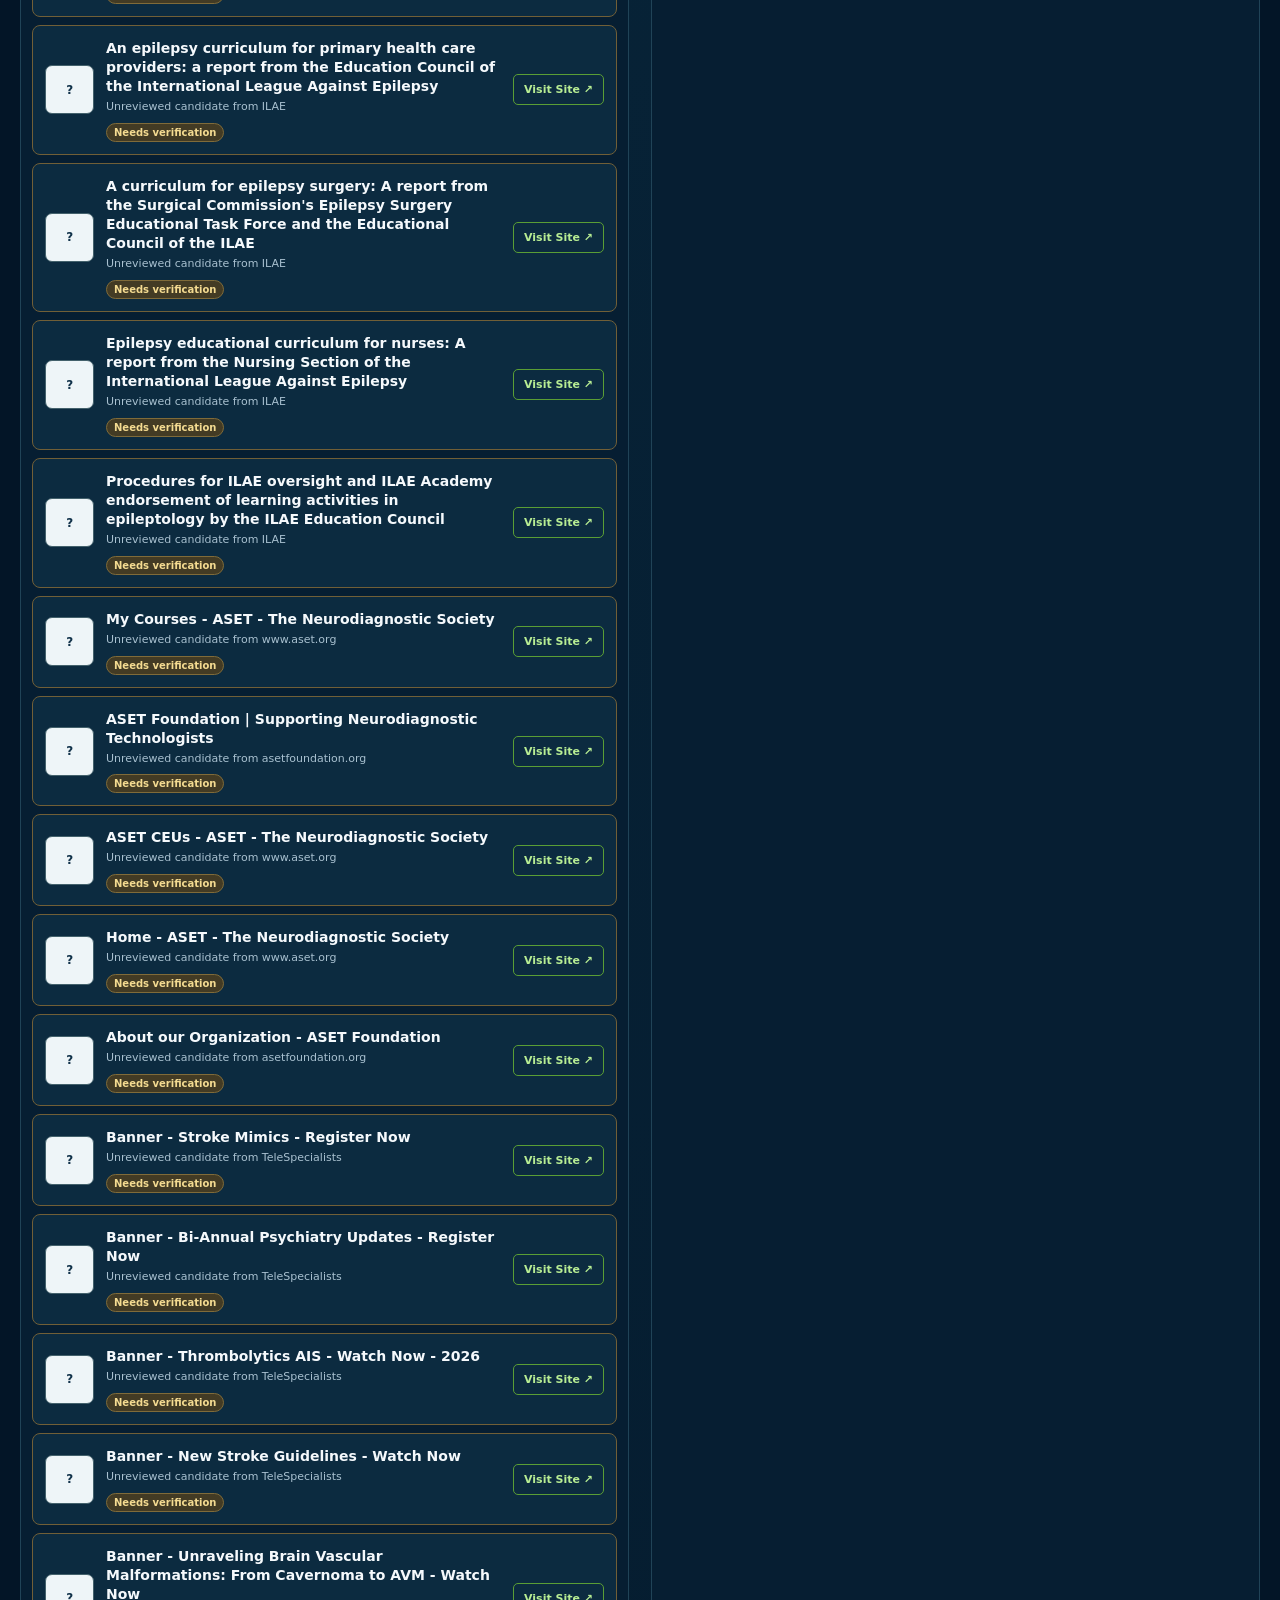
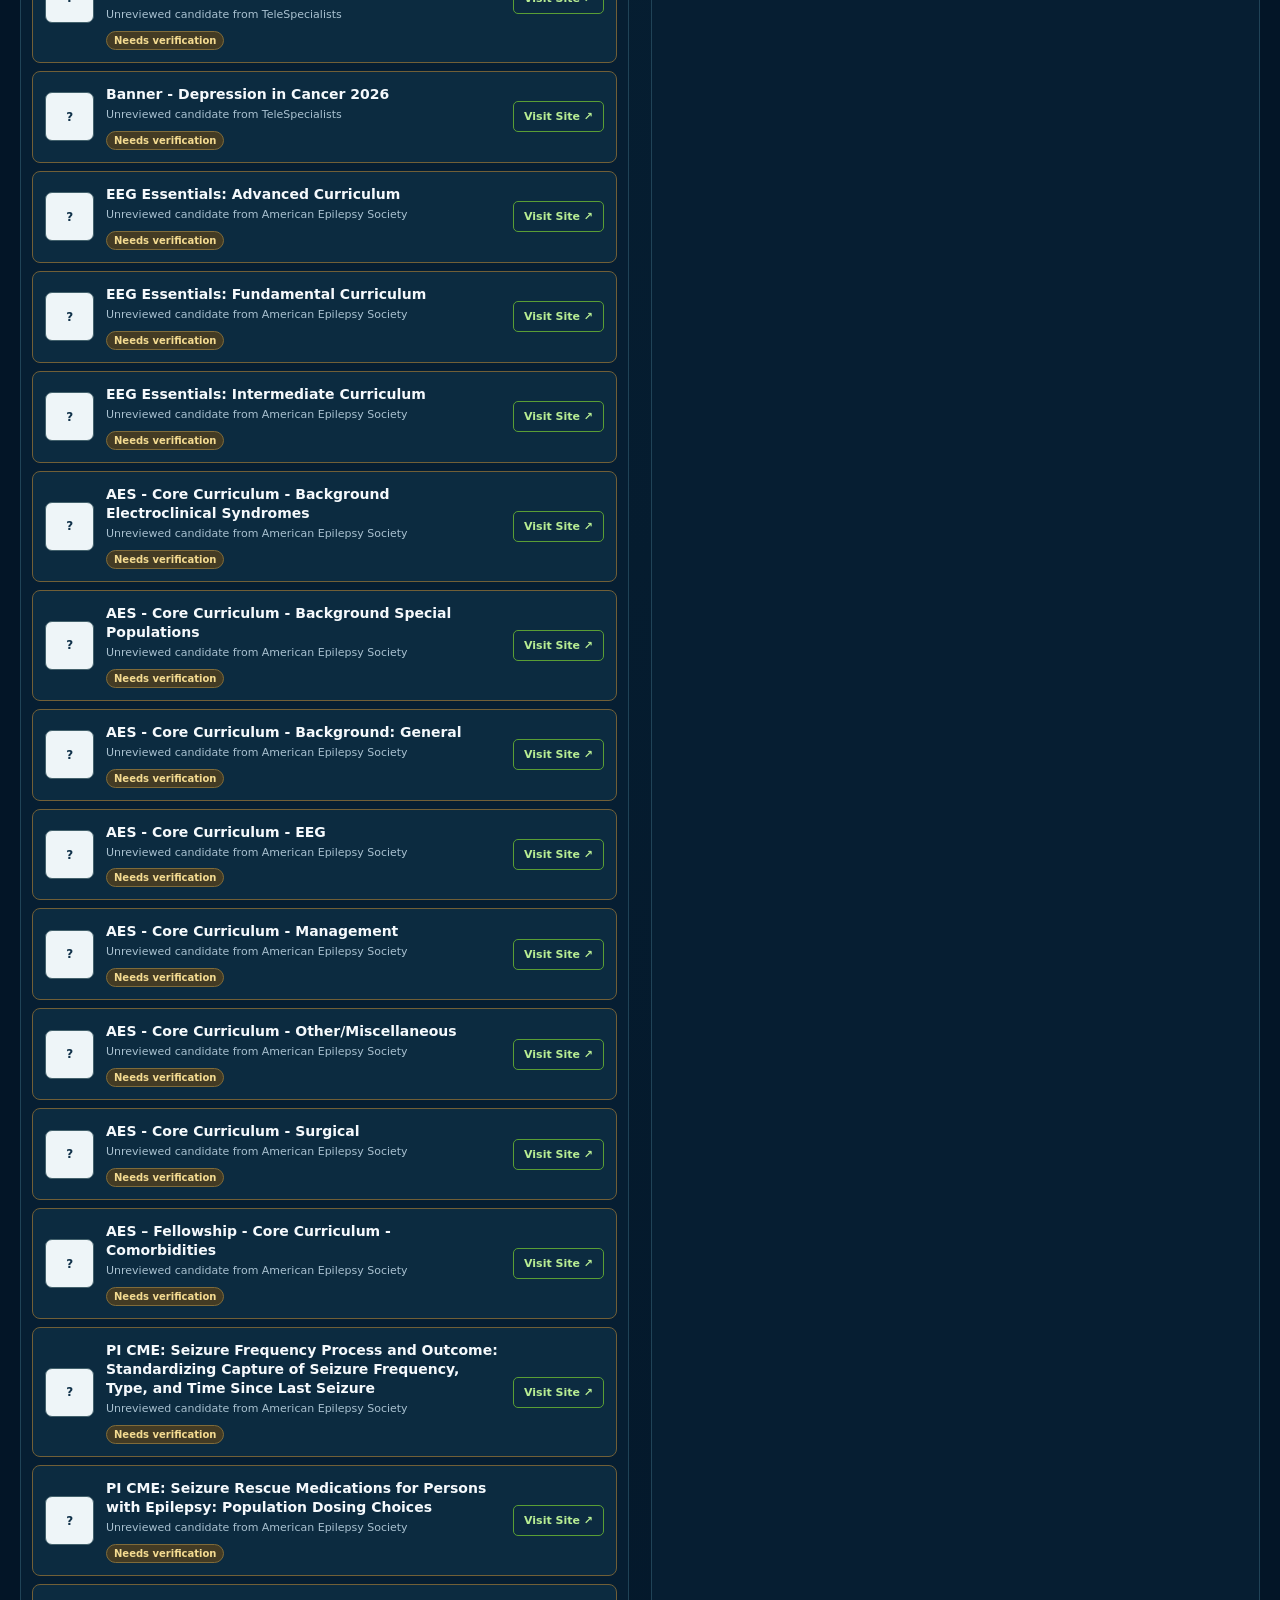
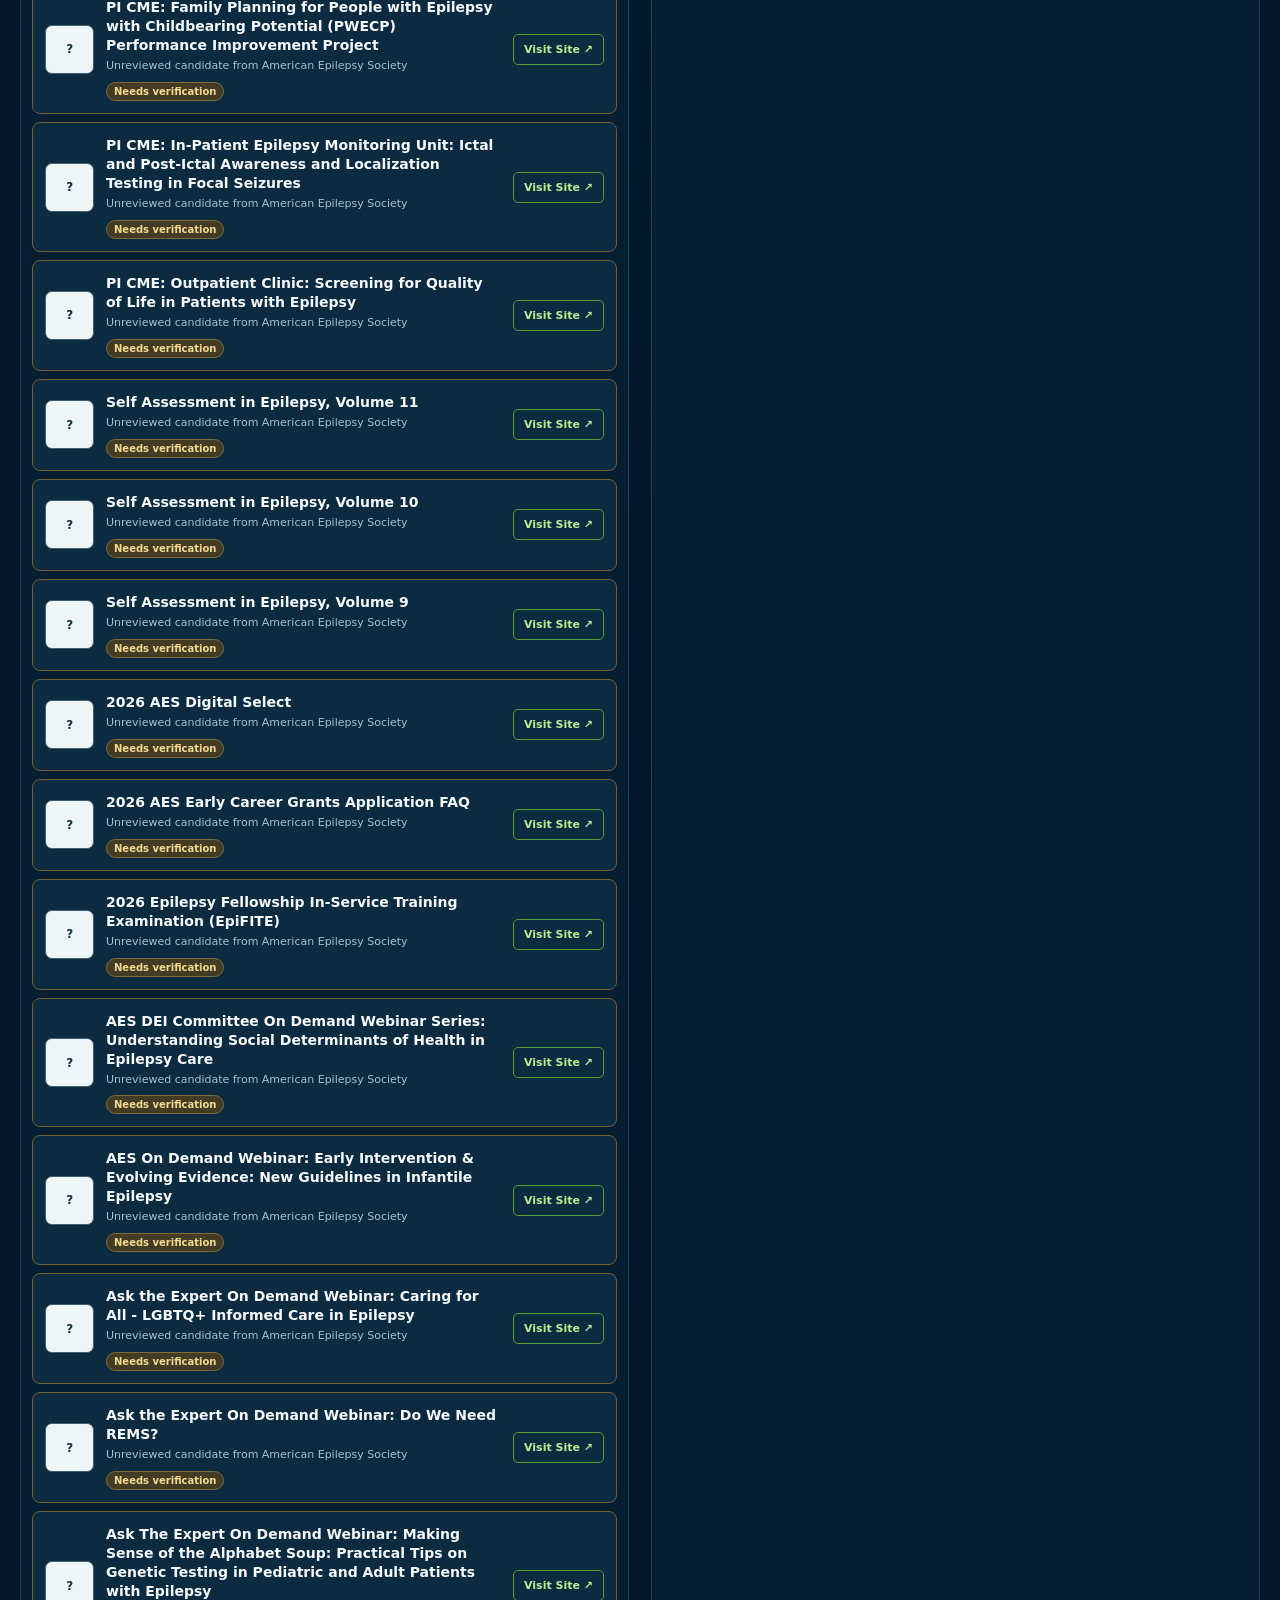
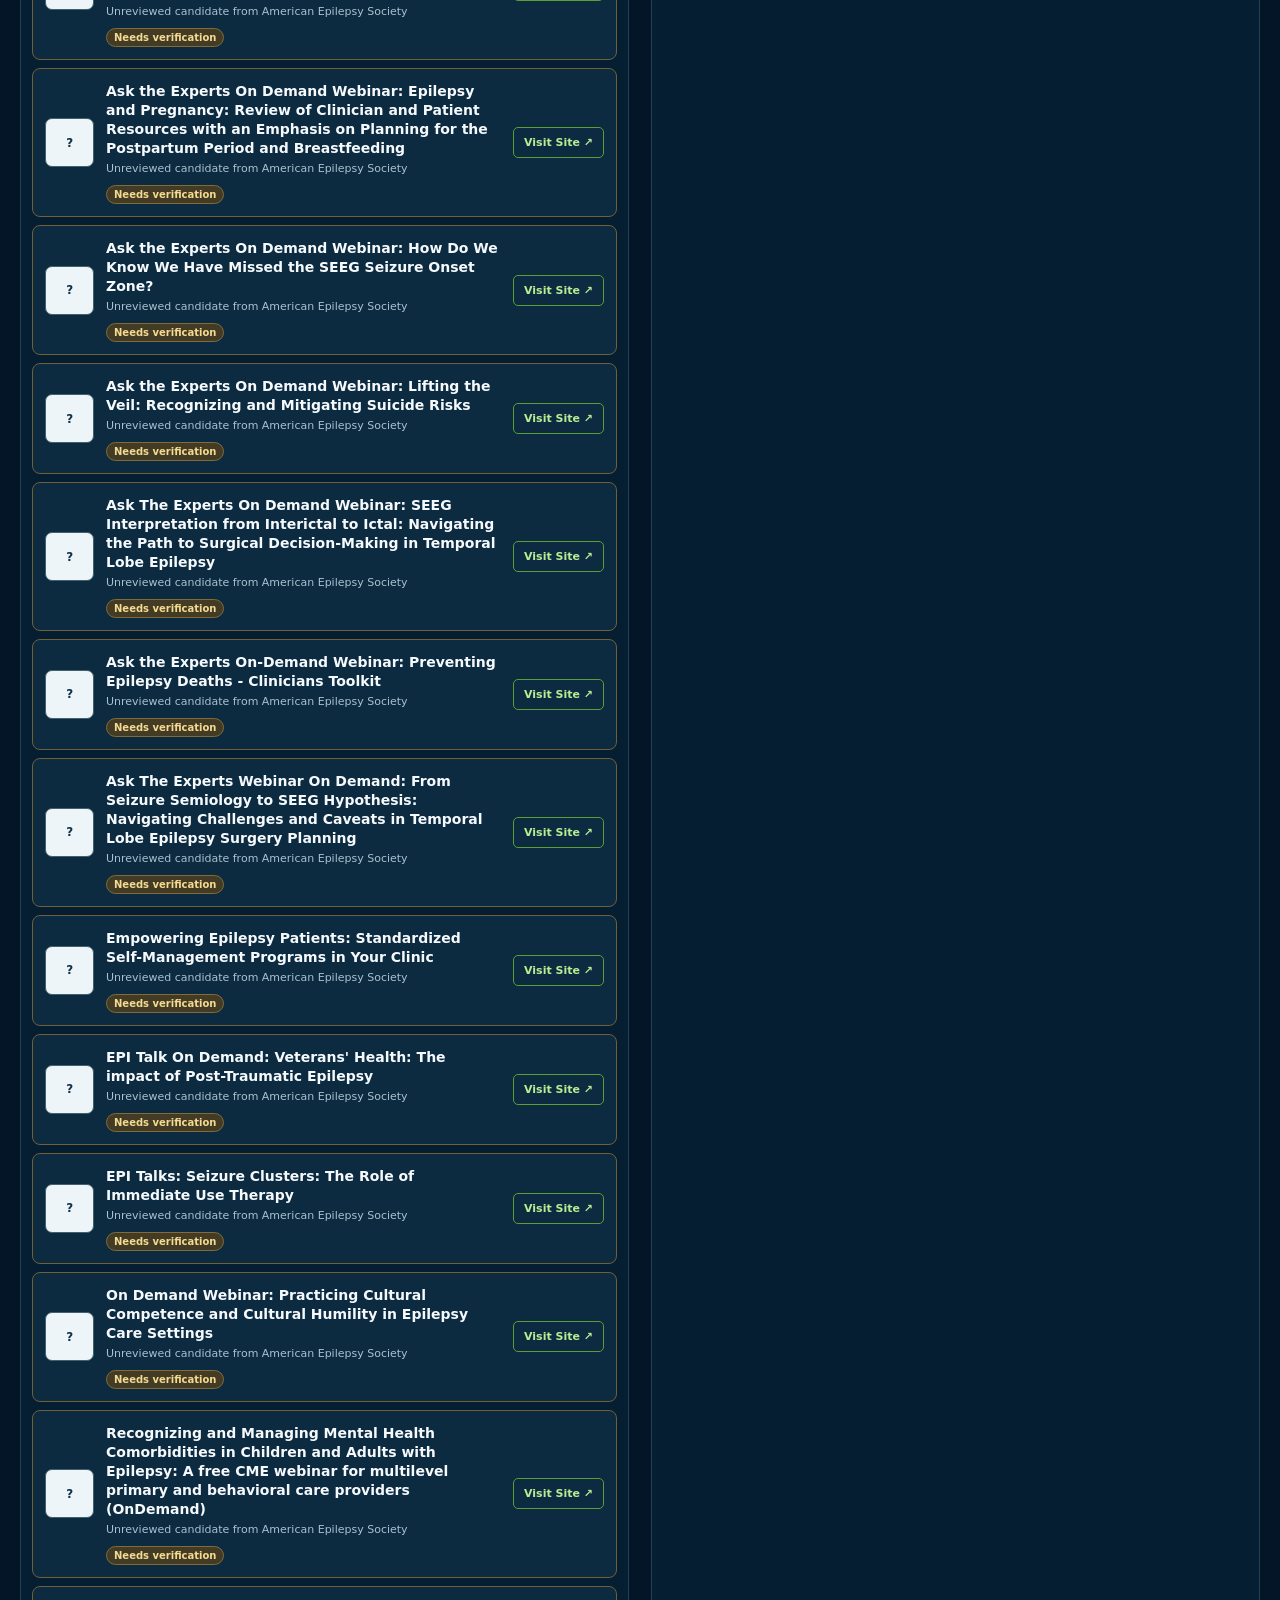
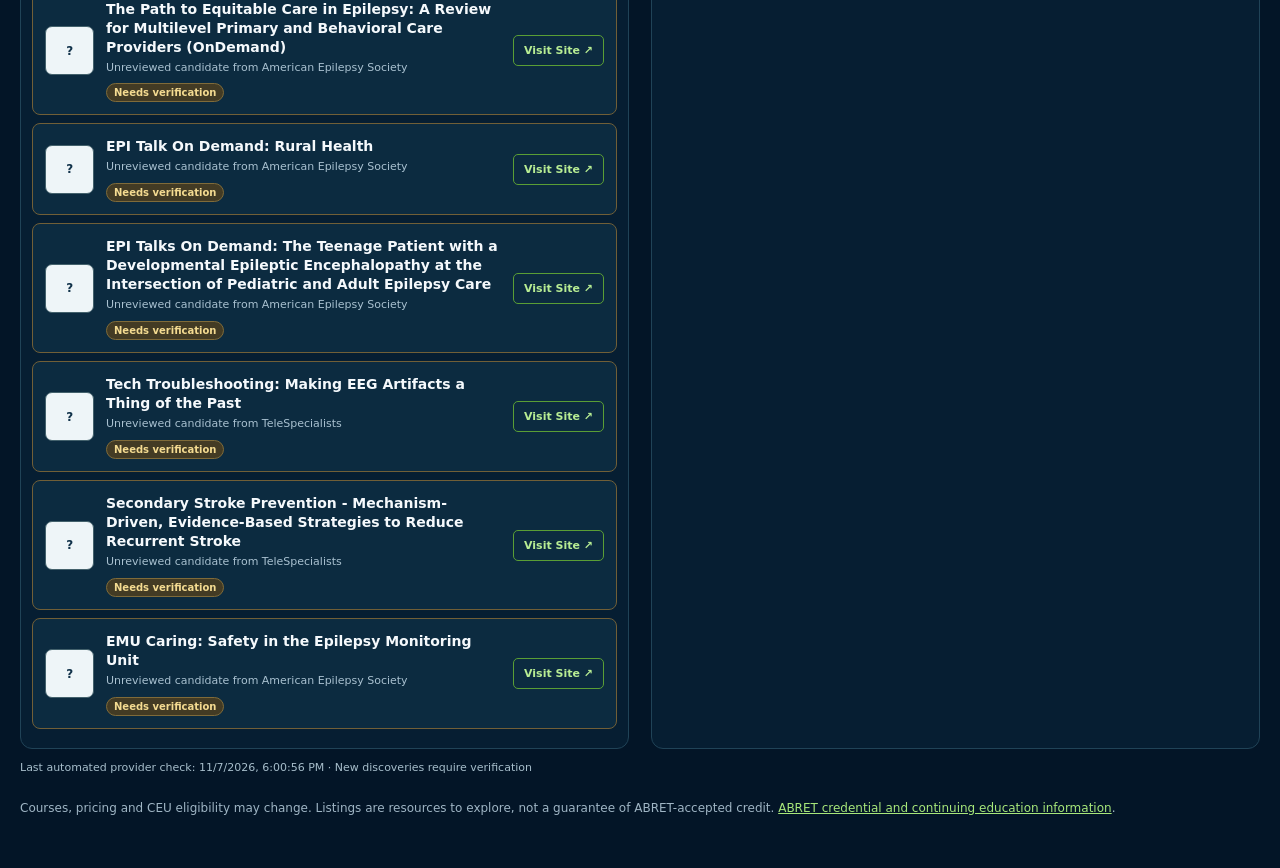
<file: Index.html.html>
<!doctype html><html lang="en"><head><meta charset="utf-8"><meta name="viewport" content="width=device-width,initial-scale=1"><title>EEG CEU Directory</title><style>
:root{color-scheme:dark;--bg:#031527;--navy:#08243b;--panel:#092238;--line:#1c4153;--green:#69be28;--muted:#adc2d1}*{box-sizing:border-box}body{margin:0;background:radial-gradient(ellipse at top,#0b3046 0,#031527 55%);font-family:Inter,system-ui,-apple-system,Segoe UI,sans-serif;color:#f5f9fc}header{background:#062138;border-bottom:2px solid var(--green);padding:22px max(24px,calc((100vw - 1280px)/2));}.head{display:flex;align-items:center;justify-content:space-between;gap:24px}.brand{display:flex;align-items:center;gap:15px}.pulse{width:53px;height:53px;border:2px solid var(--green);border-radius:50%;display:grid;place-items:center;color:var(--green);font-size:29px}h1{margin:0;font-size:clamp(27px,4vw,44px);line-height:1.05;letter-spacing:-1px}h1 em{font-style:normal;color:var(--green)}.sub{color:#a9c0d1;margin:8px 0 0;font-size:13px}.baby{width:190px;height:107px;object-fit:cover;border:1px solid #547488;border-radius:9px}.notice{margin:20px auto 0;border:1px solid #31566c;border-radius:7px;background:#0b2a41;padding:12px 15px;max-width:1280px;color:#c8d6e1;font-size:13px;line-height:1.6}main{max-width:1320px;margin:0 auto;padding:27px 20px 50px}.grid{display:grid;grid-template-columns:1fr 1fr;gap:22px}.column{background:#061e32;border:1px solid #204357;border-radius:12px;overflow:hidden}.sectionhead{display:flex;align-items:center;gap:12px;padding:21px 19px 16px;border-bottom:1px solid #1a3c51}.symbol{display:grid;place-items:center;background:#173b38;border:1px solid #3e7b40;border-radius:50%;height:42px;width:42px;color:var(--green);font-size:22px}.sectionhead h2{font-size:18px;margin:0;letter-spacing:.4px}.sectionhead h2 span{color:var(--green)}.sectionhead p{font-size:12px;color:#b0c3d1;margin:5px 0 0}.entries{padding:11px}.entry{display:flex;gap:12px;align-items:center;background:#0c2b40;border:1px solid #244459;border-radius:8px;margin:8px 0;padding:12px}.logo{height:49px;width:49px;min-width:49px;border:1px solid #43616c;border-radius:7px;background:#eef5f8;color:#12334b;display:grid;place-items:center;font-size:12px;font-weight:900;text-transform:uppercase;text-align:center;padding:3px;letter-spacing:-.3px}.info{min-width:0;flex:1}.info strong{font-size:14px}.info p{margin:4px 0 6px;color:#a9c1d0;font-size:11px;line-height:1.45}.tag{display:inline-block;color:#b8ef8d;background:#1b402c;border:1px solid #376b38;padding:3px 7px;border-radius:20px;font-size:10px;font-weight:700}.visit{color:#b8ed93;border:1px solid #5a9e35;border-radius:5px;text-decoration:none;padding:8px 10px;font-size:11px;font-weight:700;white-space:nowrap}.visit:hover{background:#69be28;color:#071a27}.footer{color:#9fb5c4;font-size:12px;line-height:1.6;margin-top:25px}.footer a{color:#a7e77a}.update{font-size:11px;color:#a7becb;margin:12px 0 0}.candidate{border-color:#715f37}.candidate .tag{color:#f4db91;background:#433b24;border-color:#806b39}@media(max-width:850px){.grid{grid-template-columns:1fr}.baby{width:145px;height:86px}header{padding:20px}.entry{padding:10px}.sectionhead h2{font-size:16px}}@media(max-width:480px){.baby{width:112px;height:75px}.pulse{display:none}h1{font-size:27px}.visit{font-size:10px;padding:7px}.logo{height:40px;width:40px;min-width:40px}.info strong{font-size:12px}}
</style></head><body><header><div class="head"><div class="brand"><div class="pulse">∿</div><div><h1>EEG <em>CEU</em> DIRECTORY</h1><p class="sub">Continuing education resources for our amazing EEG technologists</p></div></div><img class="baby" alt="Studying baby with STUDY TIME caption" src="[data-uri]"></div><div class="notice">Before enrolling, verify that the specific course awards continuing education accepted by ABRET for your credential, confirm any eligibility or attendance requirements, and save your certificate.</div></header><main><div class="grid"><section class="column"><div class="sectionhead"><div class="symbol">✦</div><div><h2><span>FREE</span> CEU RESOURCES</h2><p>Free opportunities and resources — check individual course details</p></div></div><div id="free" class="entries"></div></section><section class="column"><div class="sectionhead"><div class="symbol">▣</div><div><h2><span>PAID / MEMBERSHIP</span> CEU RESOURCES</h2><p>Courses, subscriptions, membership benefits and funding resources</p></div></div><div id="paid" class="entries"></div></section></div><p class="update" id="checked">Provider checks: not yet loaded</p><div class="footer">Courses, pricing and CEU eligibility may change. Listings are resources to explore, not a guarantee of ABRET-accepted credit. <a href="https://abret.org/" target="_blank" rel="noopener noreferrer">ABRET credential and continuing education information</a>.</div></main><script>
const curated=[{"category": "free", "title": "Stratus EEG U", "description": "Monthly live webinars; ASET CEUs for qualifying attendance.", "url": "https://www.stratusneuro.com/eeg-u", "badge": "ASET CEUs · Live", "logo": "stratus"}, {"category": "free", "title": "Neuro Pathway", "description": "Free neurodiagnostic CEU opportunities; availability and limits vary.", "url": "https://myneuropathway.com/ceus/", "badge": "Check current credits", "logo": "neuro"}, {"category": "free", "title": "NGN Gives Back", "description": "Sponsored EEG learning; confirm which events award CEUs.", "url": "https://www.teamngn.com/ngngivesback-sponsor", "badge": "Check CEUs", "logo": "ngn"}, {"category": "free", "title": "American Epilepsy Society", "description": "Epilepsy education and selected complimentary programs; check credit eligibility.", "url": "https://learn.aesnet.org/", "badge": "Varies by course", "logo": "aes"}, {"category": "free", "title": "TeleSpecialists", "description": "EEG and epilepsy webinars; selected events offer ASET CEUs.", "url": "https://tstelemed.com/", "badge": "Selected events", "logo": "ts"}, {"category": "free", "title": "Cadwell Learning", "description": "EEG learning events; select live sessions may award CEUs.", "url": "https://www.cadwell.com/", "badge": "Selected events", "logo": "cadwell"}, {"category": "free", "title": "NeuroEnlight", "description": "EEG educational resources; confirm credits on each activity.", "url": "https://neuroenlight.com/", "badge": "Check credits", "logo": "ne"}, {"category": "free", "title": "EpiCARE Webinars", "description": "Free epilepsy webinars; certificates do not automatically equal ABRET CEUs.", "url": "https://epi-care.eu/webinars/", "badge": "Verify eligibility", "logo": "epicare"}, {"category": "free", "title": "ILAE Education", "description": "Epilepsy courses and forums; check credit type and eligibility.", "url": "https://www.ilae.org/education", "badge": "Varies by course", "logo": "ilae"}, {"category": "paid", "title": "ASET Member Resources", "description": "Member-exclusive webinars, quizzes and educational materials.", "url": "https://www.aset.org/free-and-exclusive-member-resources/", "badge": "Membership", "logo": "aset"}, {"category": "paid", "title": "ASET EEG Study Guide", "description": "EEG courses and quizzes with listed ASET CEU values.", "url": "https://www.aset.org/eeg-study-guide/", "badge": "ASET CEUs", "logo": "aset"}, {"category": "paid", "title": "ASET Education", "description": "Courses, seminars, webinars and professional development.", "url": "https://www.aset.org/education/", "badge": "ASET CEUs", "logo": "aset"}, {"category": "paid", "title": "ASET Membership", "description": "Member journal quizzes and webinar benefits.", "url": "https://www.aset.org/membership/", "badge": "Membership", "logo": "aset"}, {"category": "paid", "title": "ACNS Courses", "description": "Clinical neurophysiology courses; check CEU details.", "url": "https://www.acns.org/", "badge": "Varies by course", "logo": "acns"}, {"category": "paid", "title": "Pocket NeuroDiagnostics", "description": "EEG/LTM education; verify eligible live-course credits.", "url": "https://pocketneurodiagnostics.com/", "badge": "Selected courses", "logo": "pocket"}, {"category": "paid", "title": "ASNM Education", "description": "Neurodiagnostic and monitoring education; member and paid options.", "url": "https://www.asnm.org/", "badge": "Check credits", "logo": "asnm"}, {"category": "paid", "title": "Now You Know Med", "description": "Neurodiagnostic continuing education and subscription learning.", "url": "https://nowyouknowmed.com/", "badge": "Subscription", "logo": "nyk"}, {"category": "paid", "title": "ASET Foundation", "description": "Scholarships toward educational programs; not itself a CEU course.", "url": "https://www.aset.org/foundation/", "badge": "Funding resource", "logo": "aset"}];
const known=new Set(curated.map(x=>x.url.replace(/\/$/,'')));
function add(item,unverified=false){if(!item.url||!/^https:\/\//.test(item.url))return;const host=document.getElementById(item.category==='paid'?'paid':'free');const card=document.createElement('article');card.className='entry'+(unverified?' candidate':'');const logo=document.createElement('div');logo.className='logo';logo.textContent=item.logo||item.title.split(' ').map(w=>w[0]).slice(0,3).join('');const info=document.createElement('div');info.className='info';const strong=document.createElement('strong');strong.textContent=item.title;const p=document.createElement('p');p.textContent=item.description||'Potential CEU opportunity. Confirm details with provider.';const badge=document.createElement('span');badge.className='tag';badge.textContent=item.badge||'Needs verification';info.append(strong,p,badge);const a=document.createElement('a');a.className='visit';a.textContent='Visit Site ↗';a.href=item.url;a.target='_blank';a.rel='noopener noreferrer';card.append(logo,info,a);host.append(card)}
curated.forEach(x=>add(x));
fetch('./ceu-offerings.json?ts='+Date.now(),{cache:'no-store'}).then(r=>r.ok?r.json():Promise.reject()).then(d=>{if(d.last_checked)document.getElementById('checked').textContent='Last automated provider check: '+new Date(d.last_checked).toLocaleString()+' · New discoveries require verification';for(const x of d.items||[]){if(known.has(x.url.replace(/\/$/,'')))continue;known.add(x.url.replace(/\/$/,''));add({category:x.category,title:x.title,url:x.url,description:'Unreviewed candidate from '+(x.provider||'provider'),badge:'Needs verification',logo:'?'},true)}}).catch(()=>{document.getElementById('checked').textContent='Automated provider-check data unavailable; curated resources remain accessible.'});
</script></body></html>
</file>
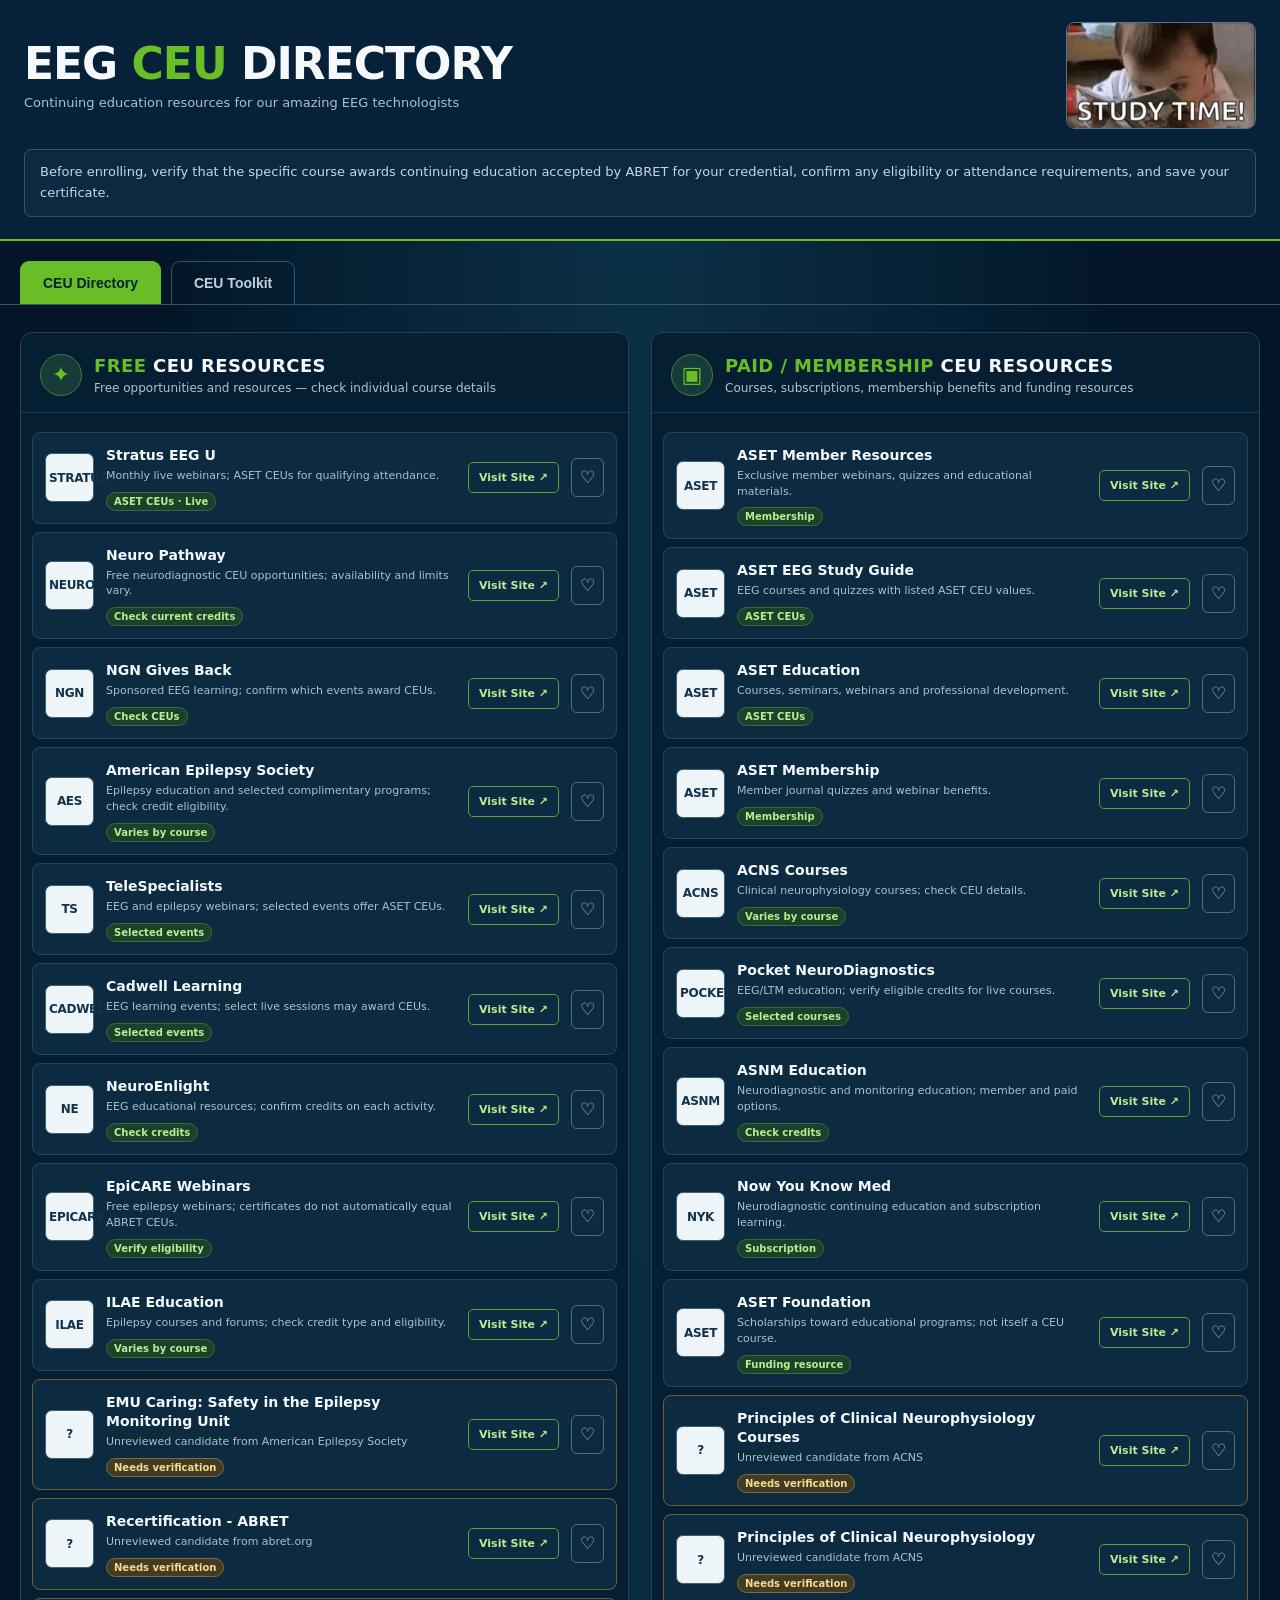
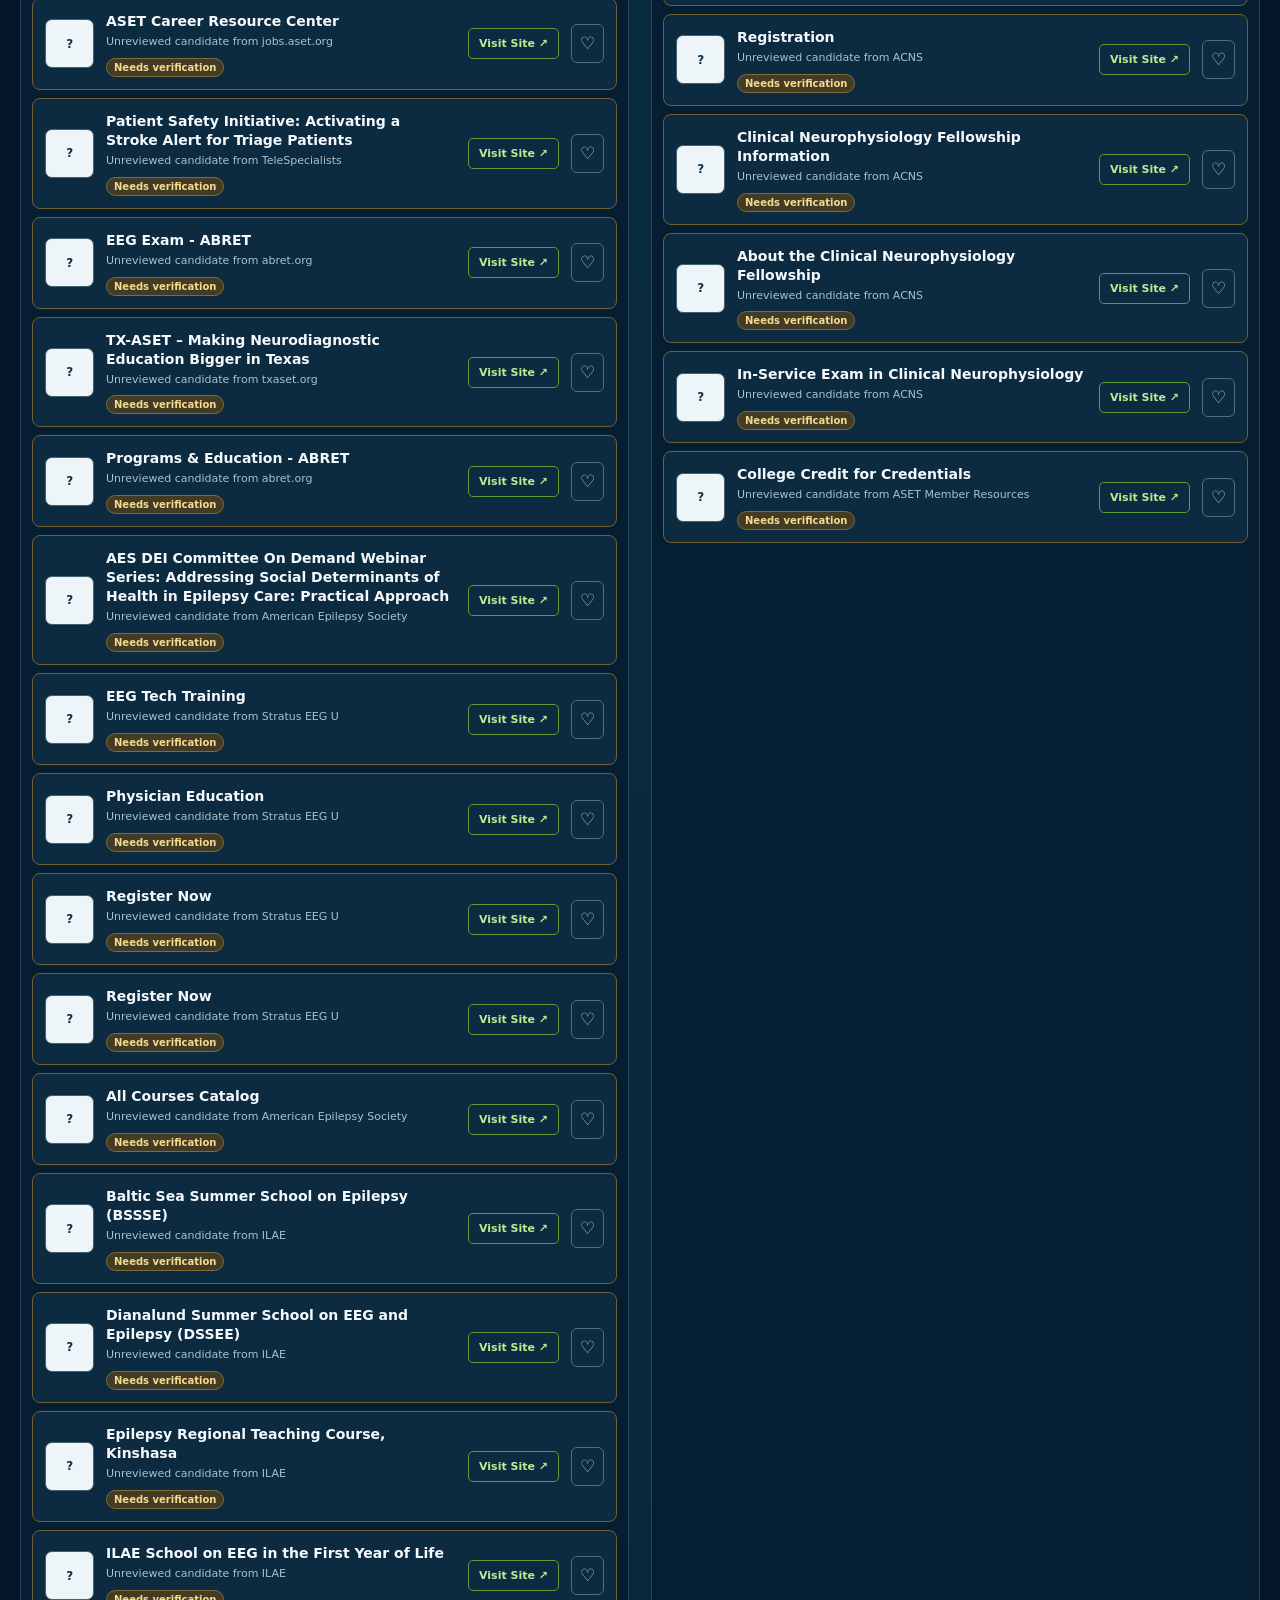
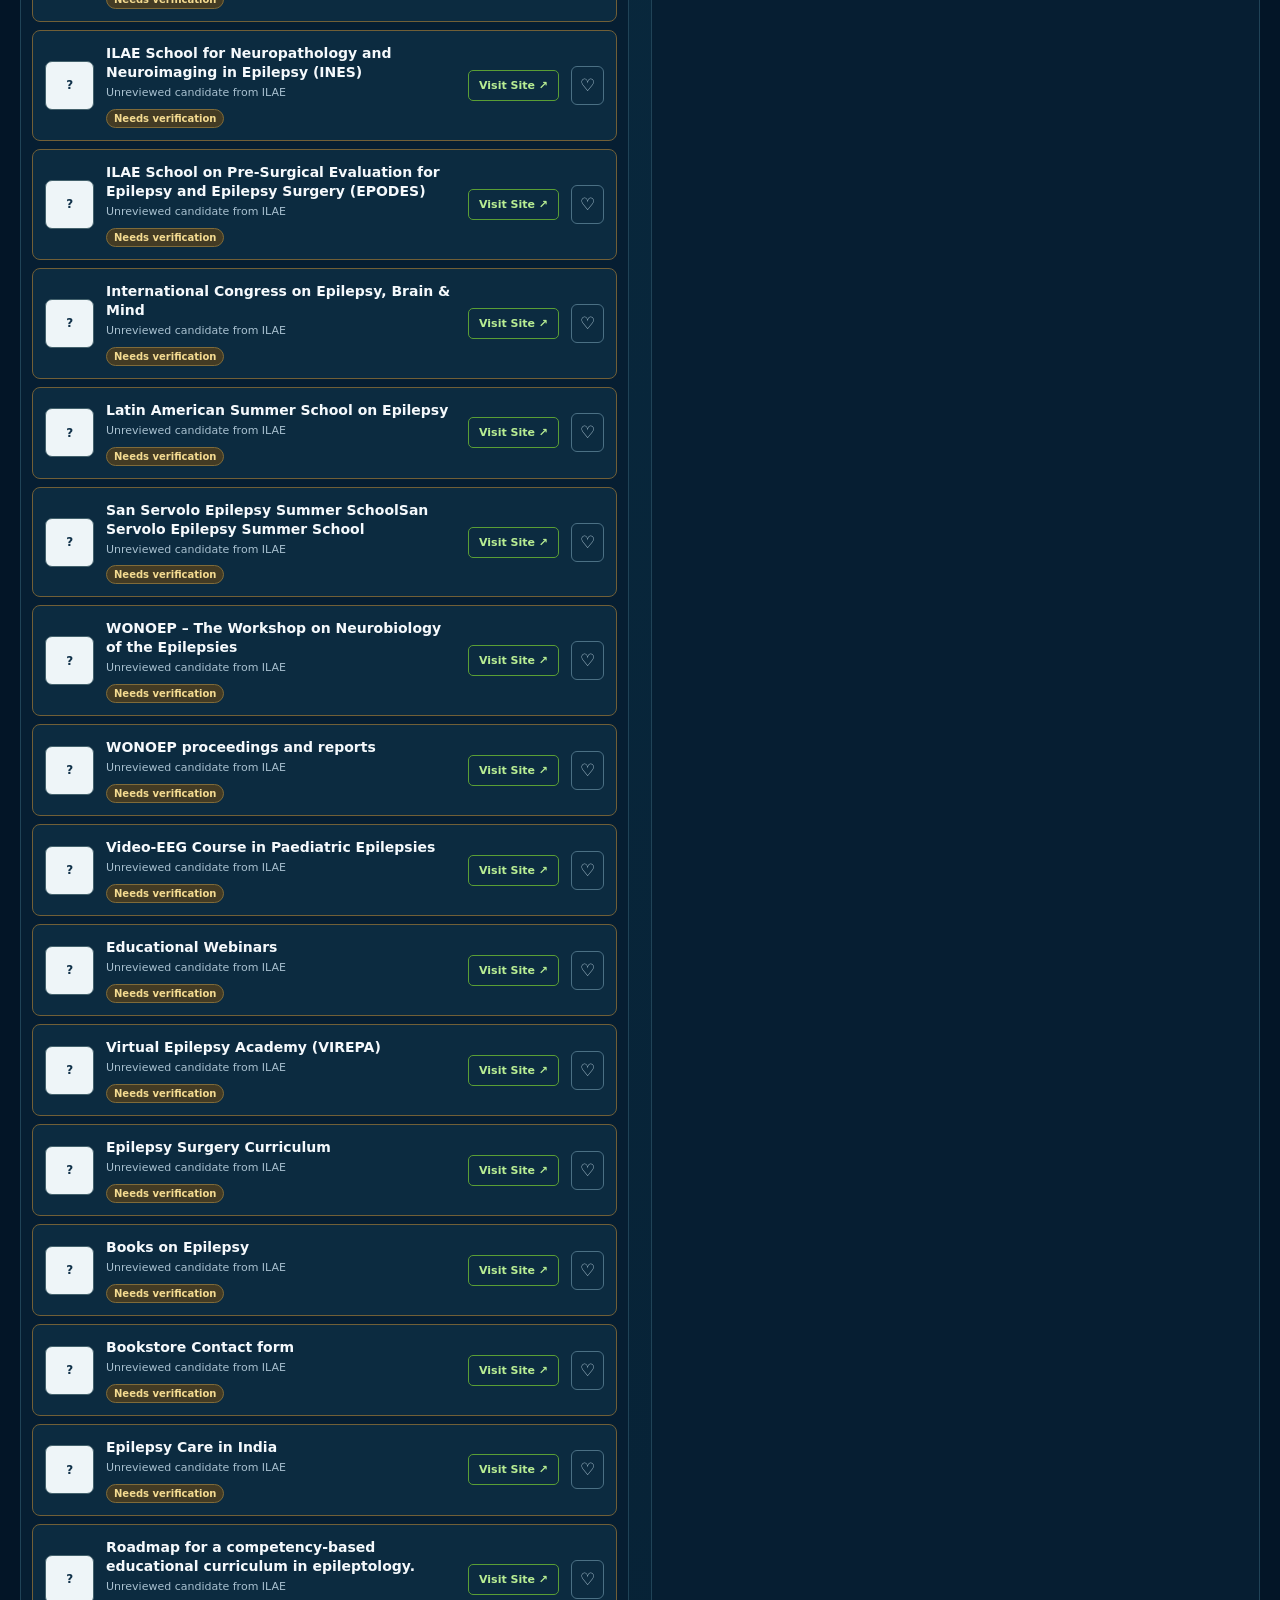
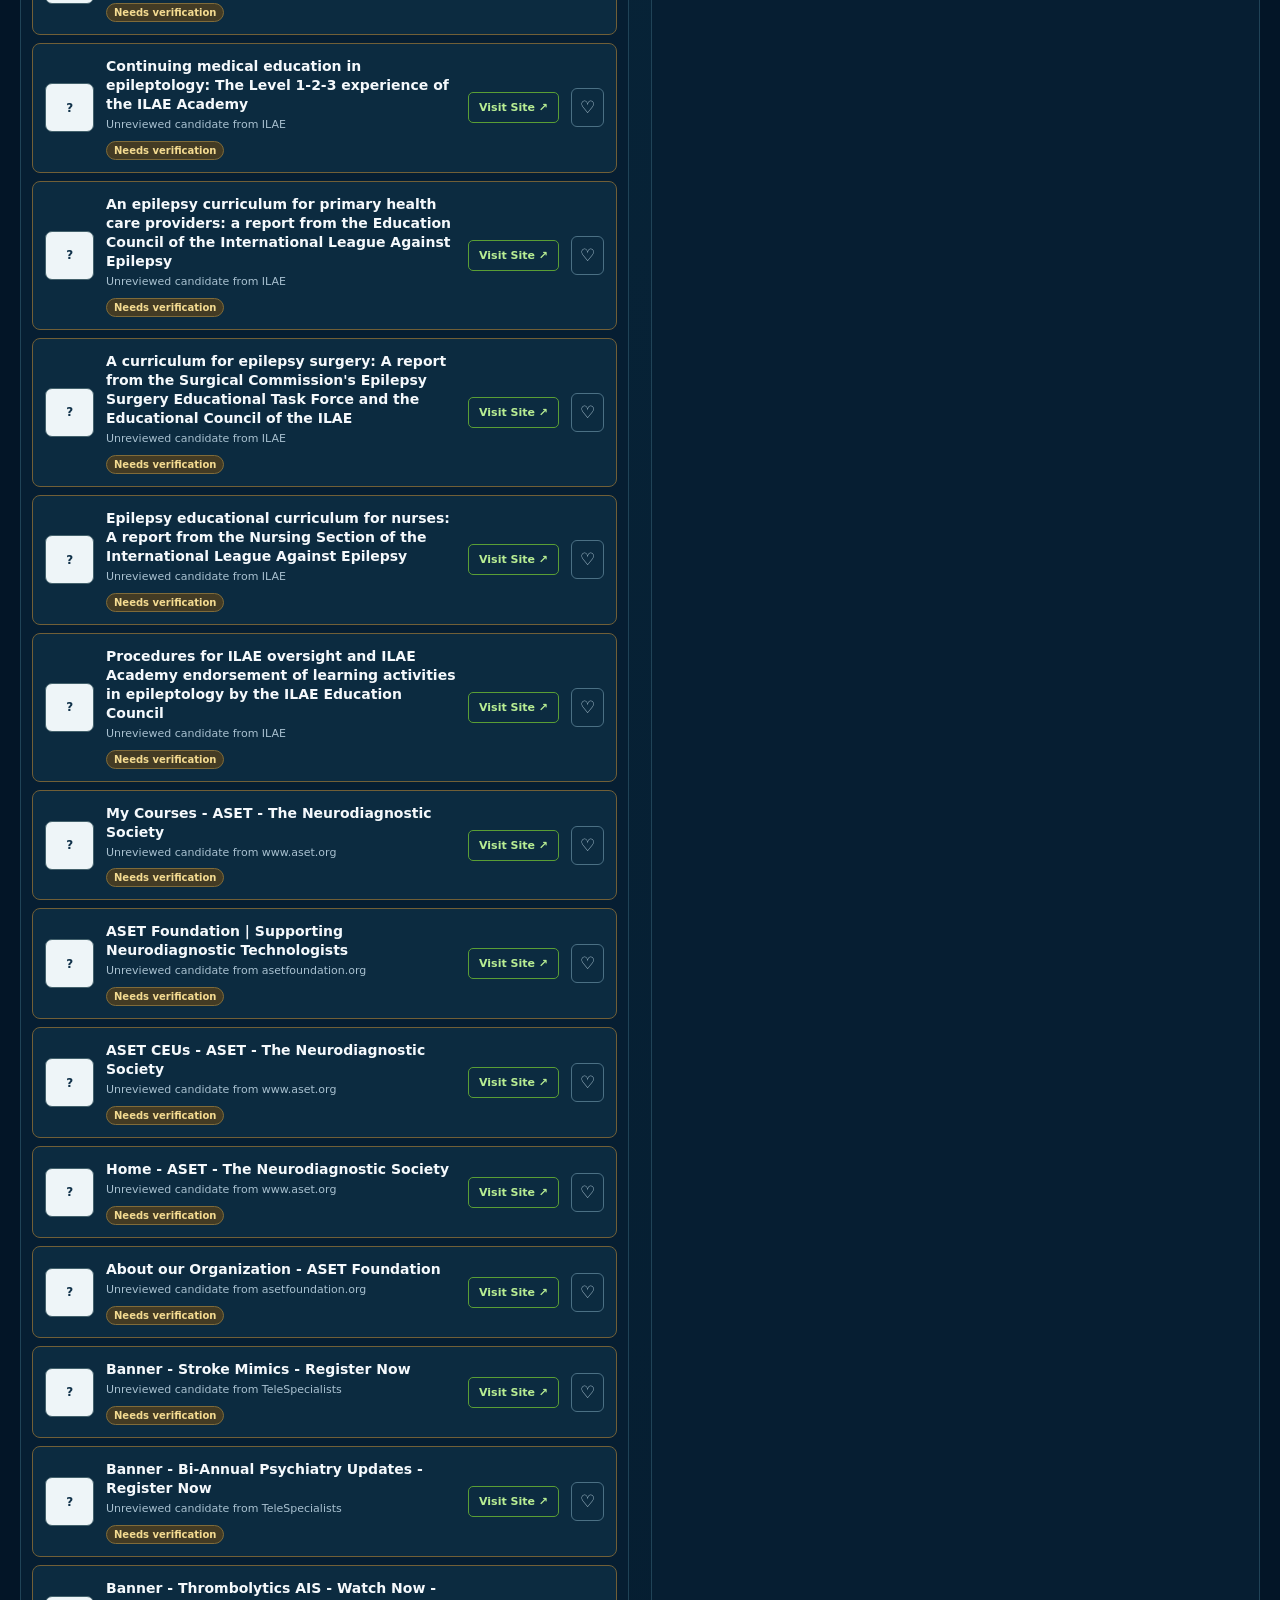
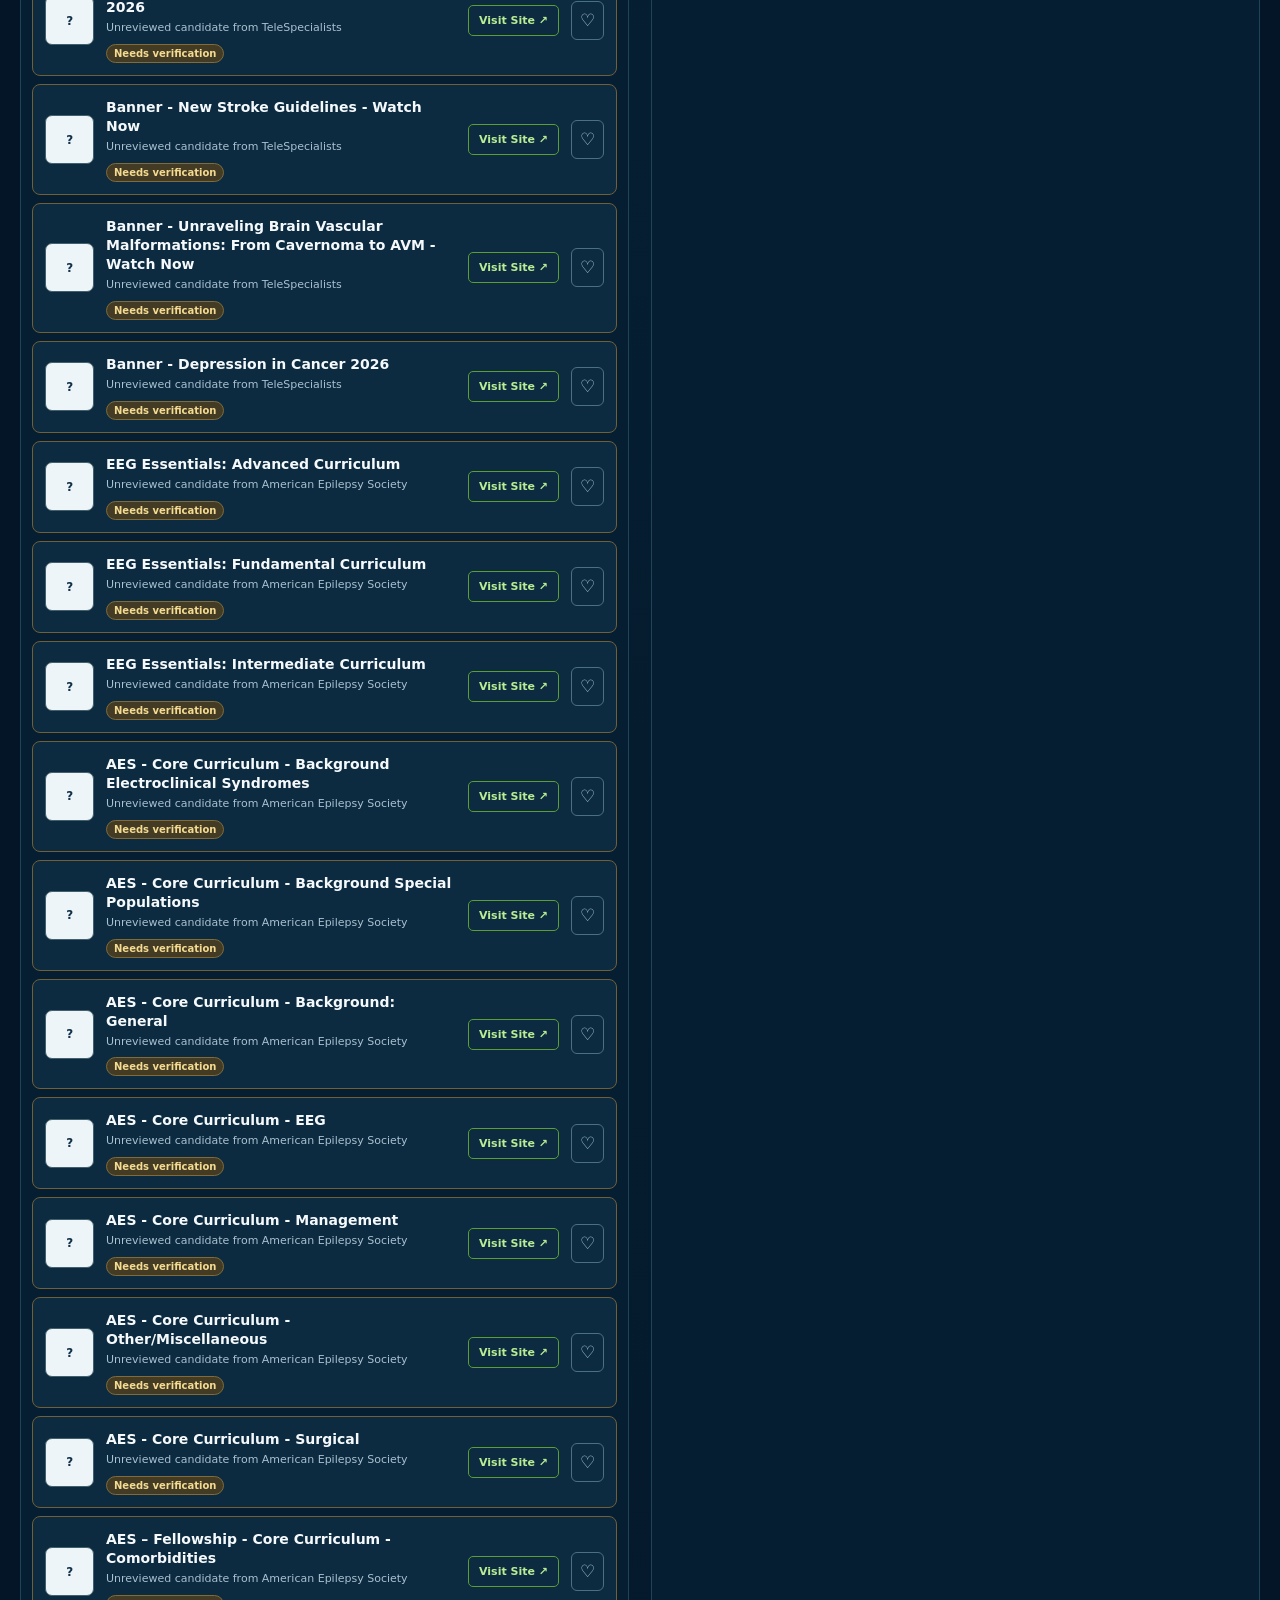
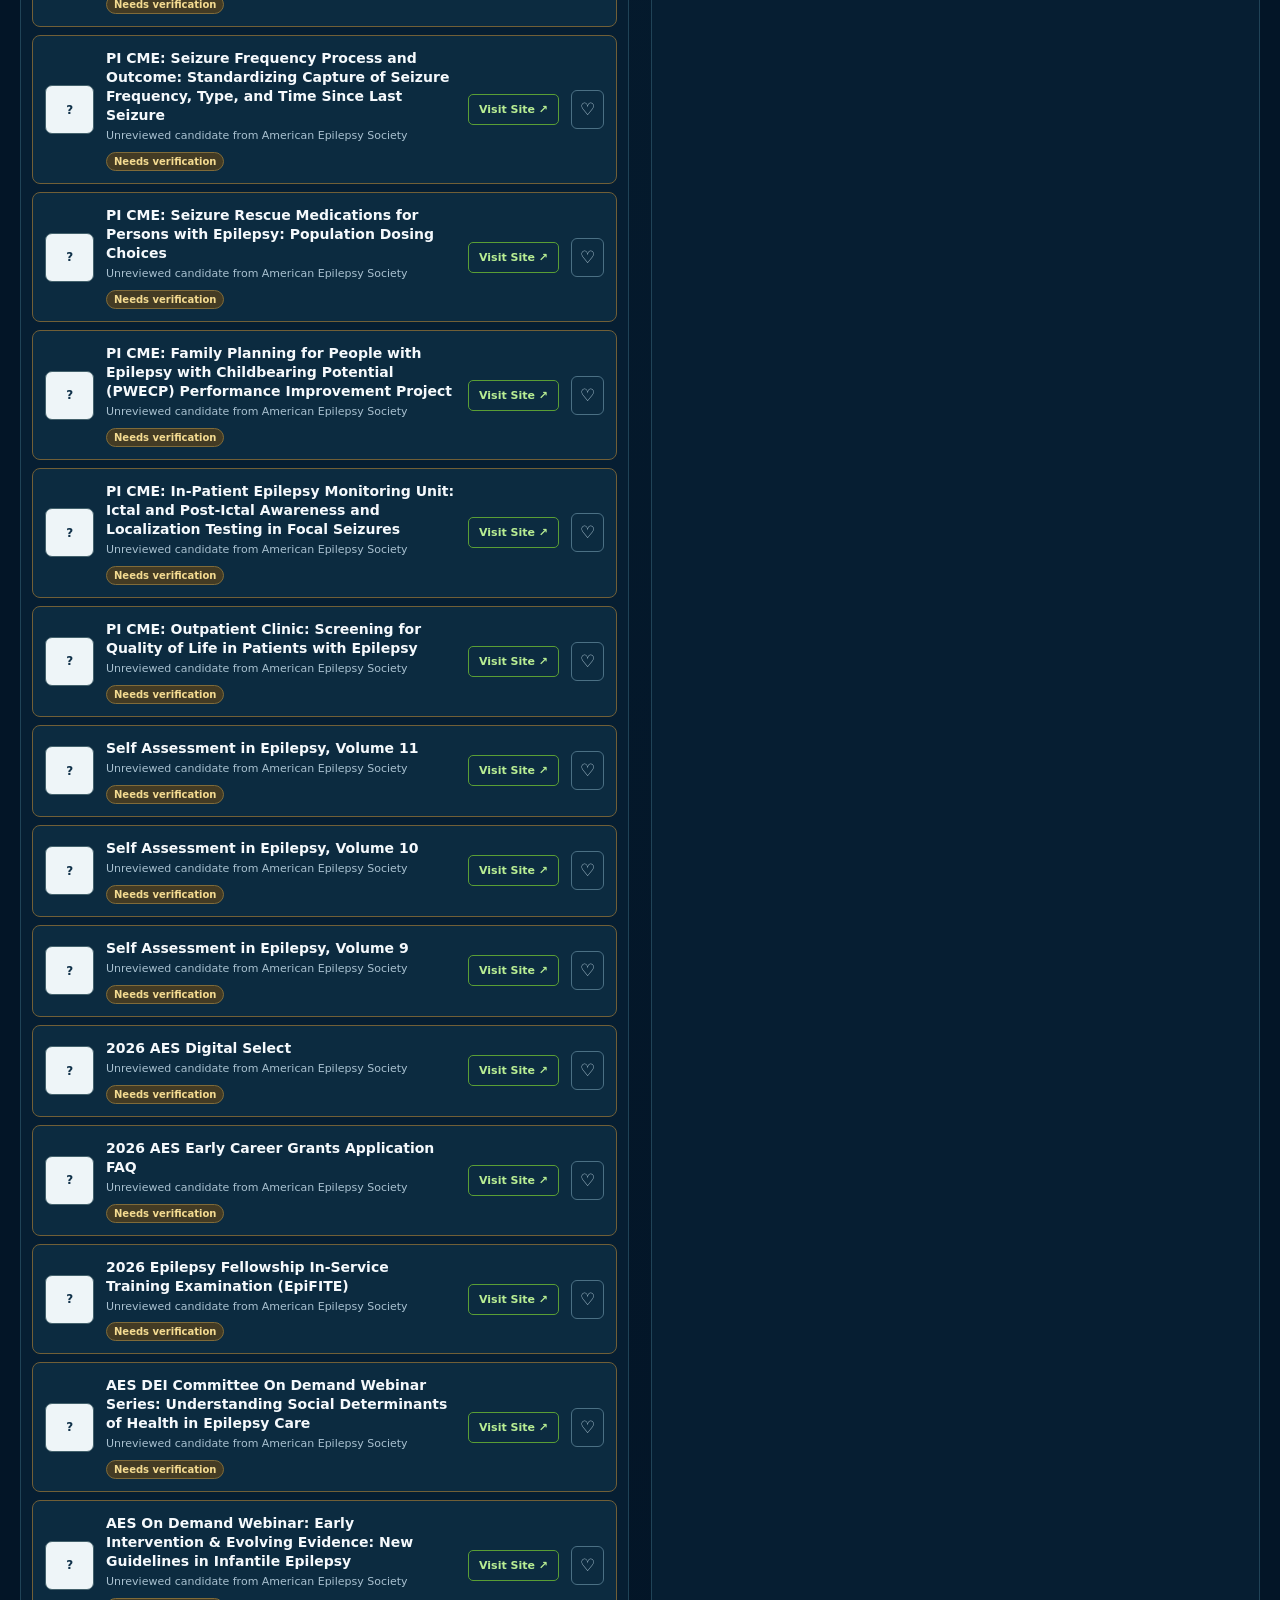
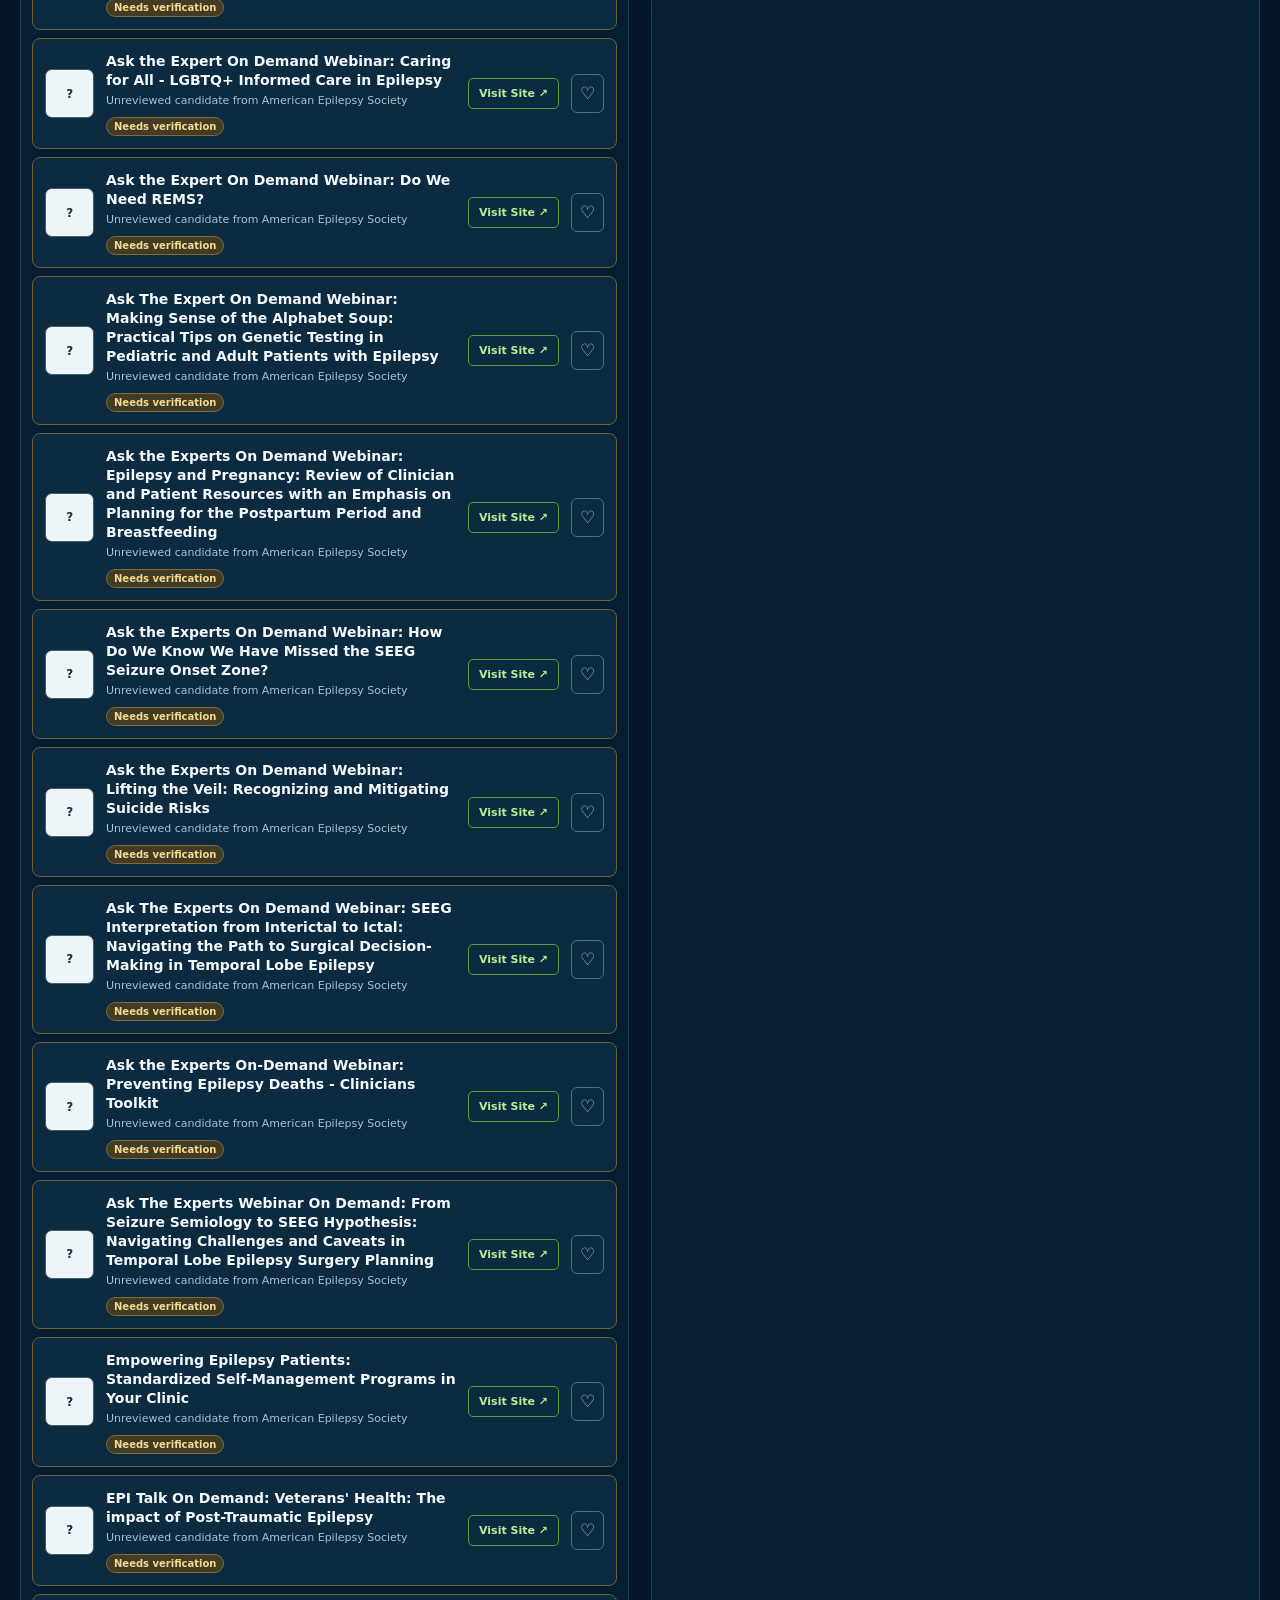
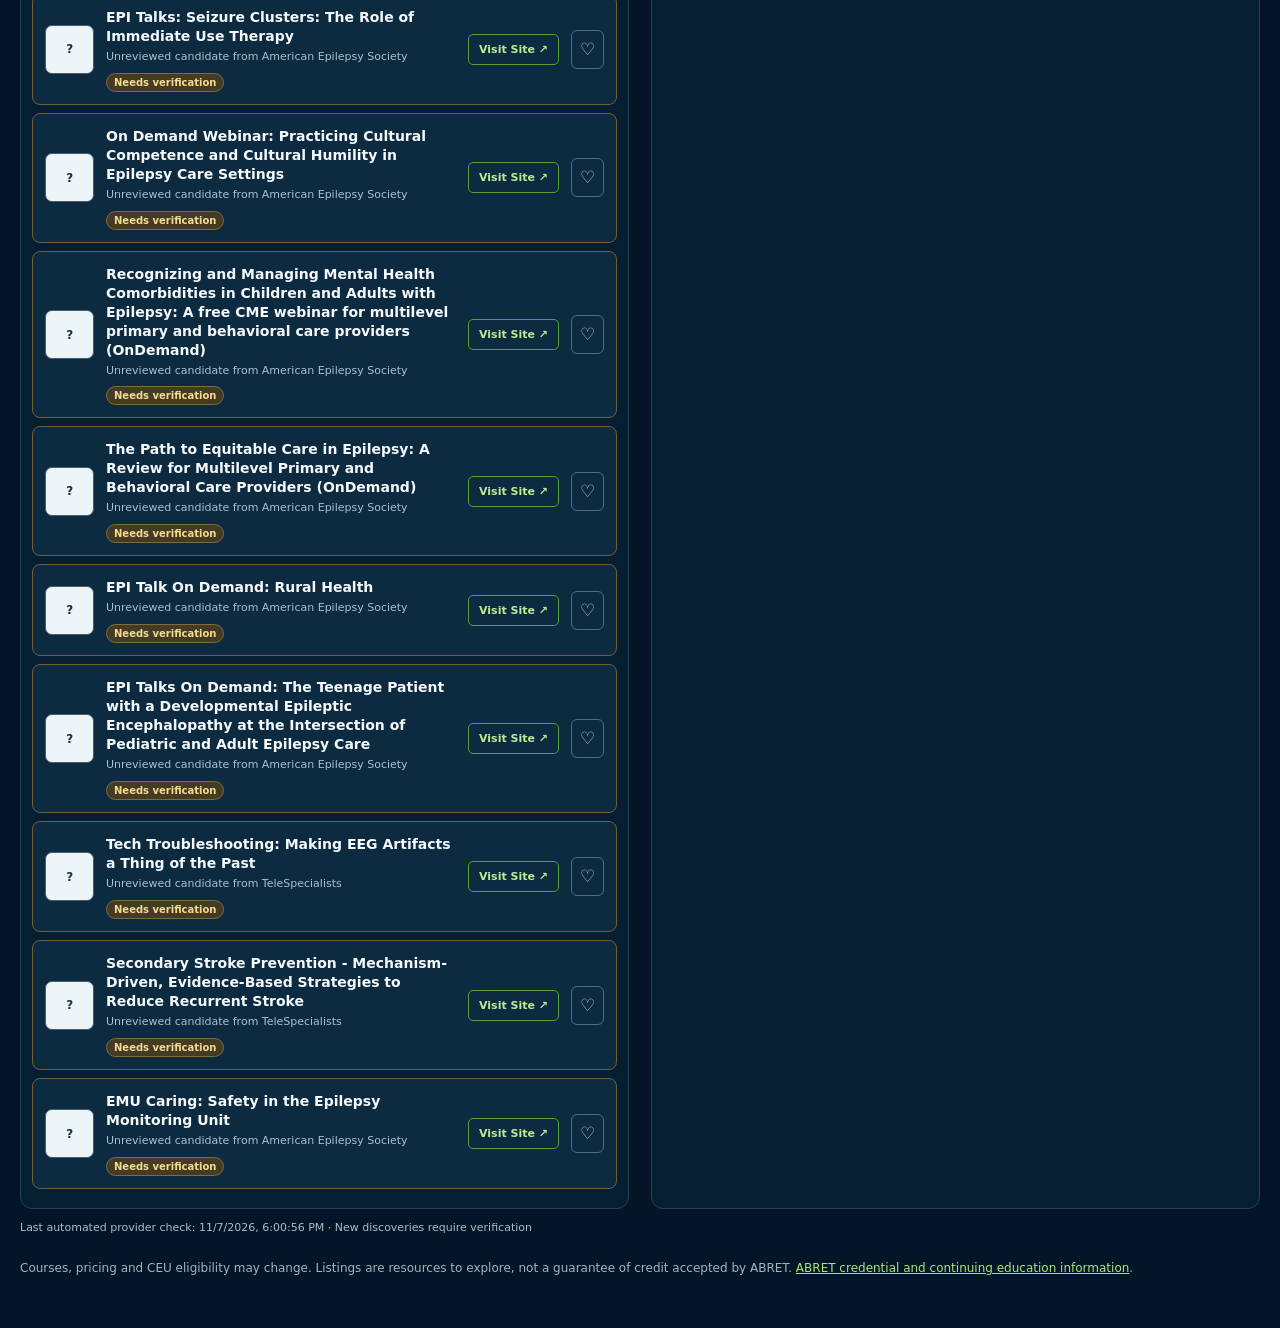
<file: index.html.html>
<!DOCTYPE html>
<html lang="en"><head><meta charset="utf-8"/><meta content="width=device-width,initial-scale=1" name="viewport"/><title>EEG CEU Directory</title><style>
:root{color-scheme:dark;--bg:#031527;--navy:#08243b;--panel:#092238;--line:#1c4153;--green:#69be28;--muted:#adc2d1}*{box-sizing:border-box}body{margin:0;background:radial-gradient(ellipse at top,#0b3046 0,#031527 55%);font-family:Inter,system-ui,-apple-system,Segoe UI,sans-serif;color:#f5f9fc}header{background:#062138;border-bottom:2px solid var(--green);padding:22px max(24px,calc((100vw - 1280px)/2));}.head{display:flex;align-items:center;justify-content:space-between;gap:24px}.brand{display:flex;align-items:center;gap:15px}.pulse{width:53px;height:53px;border:2px solid var(--green);border-radius:50%;display:grid;place-items:center;color:var(--green);font-size:29px}h1{margin:0;font-size:clamp(27px,4vw,44px);line-height:1.05;letter-spacing:-1px}h1 em{font-style:normal;color:var(--green)}.sub{color:#a9c0d1;margin:8px 0 0;font-size:13px}.baby{width:190px;height:107px;object-fit:cover;border:1px solid #547488;border-radius:9px}.notice{margin:20px auto 0;border:1px solid #31566c;border-radius:7px;background:#0b2a41;padding:12px 15px;max-width:1280px;color:#c8d6e1;font-size:13px;line-height:1.6}main{max-width:1320px;margin:0 auto;padding:27px 20px 50px}.grid{display:grid;grid-template-columns:1fr 1fr;gap:22px}.column{background:#061e32;border:1px solid #204357;border-radius:12px;overflow:hidden}.sectionhead{display:flex;align-items:center;gap:12px;padding:21px 19px 16px;border-bottom:1px solid #1a3c51}.symbol{display:grid;place-items:center;background:#173b38;border:1px solid #3e7b40;border-radius:50%;height:42px;width:42px;color:var(--green);font-size:22px}.sectionhead h2{font-size:18px;margin:0;letter-spacing:.4px}.sectionhead h2 span{color:var(--green)}.sectionhead p{font-size:12px;color:#b0c3d1;margin:5px 0 0}.entries{padding:11px}.entry{display:flex;gap:12px;align-items:center;background:#0c2b40;border:1px solid #244459;border-radius:8px;margin:8px 0;padding:12px}.logo{height:49px;width:49px;min-width:49px;border:1px solid #43616c;border-radius:7px;background:#eef5f8;color:#12334b;display:grid;place-items:center;font-size:12px;font-weight:900;text-transform:uppercase;text-align:center;padding:3px;letter-spacing:-.3px}.info{min-width:0;flex:1}.info strong{font-size:14px}.info p{margin:4px 0 6px;color:#a9c1d0;font-size:11px;line-height:1.45}.tag{display:inline-block;color:#b8ef8d;background:#1b402c;border:1px solid #376b38;padding:3px 7px;border-radius:20px;font-size:10px;font-weight:700}.visit{color:#b8ed93;border:1px solid #5a9e35;border-radius:5px;text-decoration:none;padding:8px 10px;font-size:11px;font-weight:700;white-space:nowrap}.visit:hover{background:#69be28;color:#071a27}.footer{color:#9fb5c4;font-size:12px;line-height:1.6;margin-top:25px}.footer a{color:#a7e77a}.update{font-size:11px;color:#a7becb;margin:12px 0 0}.candidate{border-color:#715f37}.candidate .tag{color:#f4db91;background:#433b24;border-color:#806b39}@media(max-width:850px){.grid{grid-template-columns:1fr}.baby{width:145px;height:86px}header{padding:20px}.entry{padding:10px}.sectionhead h2{font-size:16px}}@media(max-width:480px){.baby{width:112px;height:75px}.pulse{display:none}h1{font-size:27px}.visit{font-size:10px;padding:7px}.logo{height:40px;width:40px;min-width:40px}.info strong{font-size:12px}}

.submit-banner{max-width:1280px;margin:0 0 20px;padding:20px;border:1px solid #3d7435;border-radius:12px;background:linear-gradient(110deg,#10352e,#0b2a41);display:flex;align-items:center;justify-content:space-between;gap:18px}
.submit-banner h2{font-size:19px;margin:0 0 6px}.submit-banner p{font-size:13px;color:#c5d9d3;margin:0;line-height:1.5}
.submit-btn{border:0;border-radius:7px;background:#69be28;color:#08243b;padding:12px 18px;font-size:13px;font-weight:800;cursor:pointer;white-space:nowrap}
.submit-btn:hover{background:#83d74a}
.ceu-dialog{border:1px solid #40675d;border-radius:14px;background:#08243b;color:#f5f9fc;max-width:570px;width:calc(100% - 28px);max-height:90vh;overflow:auto;padding:25px;box-shadow:0 24px 70px #0009}
.ceu-dialog::backdrop{background:#010c18c9}
.dialog-top{display:flex;align-items:start;justify-content:space-between;gap:15px}
.dialog-top h2{margin:0 0 7px;color:#b8ef8d;font-size:23px}
.dialog-top p{color:#b4c9d5;font-size:13px;line-height:1.55;margin:0 0 16px}
.dialog-close{background:transparent;color:white;border:1px solid #567384;border-radius:6px;font-size:21px;cursor:pointer;padding:3px 11px}
.ceu-form{display:grid;grid-template-columns:1fr 1fr;gap:14px}
.ceu-field{display:flex;flex-direction:column;gap:6px}
.ceu-field.wide{grid-column:1/-1}
.ceu-field label{font-size:12px;font-weight:700;color:#e2f0f7}
.ceu-field input,.ceu-field select,.ceu-field textarea{width:100%;border:1px solid #547184;border-radius:7px;background:#0d3049;color:white;padding:11px;font:inherit;font-size:14px}
.ceu-field input:focus,.ceu-field select:focus,.ceu-field textarea:focus{outline:2px solid #69be28;outline-offset:1px}
.ceu-field input::placeholder,.ceu-field textarea::placeholder{color:#a5bdcb}
.ceu-form .submit-btn{grid-column:1/-1}
.ceu-privacy{grid-column:1/-1;color:#b2c6d1;font-size:12px;line-height:1.5}
.ceu-setup{grid-column:1/-1;color:#ffdf94;font-size:12px}
@media(max-width:650px){.submit-banner{flex-direction:column;align-items:stretch}.submit-btn{width:100%}.ceu-form{grid-template-columns:1fr}}

/* CEU tools */
.tools-shell{max-width:1280px;margin:22px auto 0;padding:0 20px}.tools-head{font-size:21px;color:#f5f9fc;margin:0 0 13px}.tools-grid{display:grid;grid-template-columns:1fr 1fr;gap:16px}.tool-panel{background:#08243b;border:1px solid #2b5266;border-radius:12px;padding:20px}.tool-panel h3{margin:0 0 7px;font-size:19px;color:#b8ef8d}.tool-panel p{color:#b4c8d4;font-size:13px;line-height:1.5}.tool-panel label{display:block;color:#dce9f1;font-size:12px;margin:12px 0 5px;font-weight:700}.tool-panel input,.tool-panel select{width:100%;border:1px solid #56788b;border-radius:6px;background:#0e3049;color:#fff;padding:10px;font:inherit;font-size:14px}.tool-panel input::placeholder{color:#9fb7c6}.tool-btn{display:inline-block;border:1px solid #69be28;border-radius:7px;background:#69be28;color:#062138;padding:10px 13px;margin-top:12px;cursor:pointer;font-weight:800;font-size:12px}.tool-btn.secondary{background:transparent;color:#b8ef8d}.tool-btn:focus-visible,.favorite-btn:focus-visible{outline:3px solid #fff;outline-offset:2px}.tool-muted{font-size:11px;color:#aec5d1;line-height:1.5}.tool-result{padding:12px;margin-top:12px;background:#103b46;border:1px solid #39725b;border-radius:8px;font-size:14px;line-height:1.6}.tool-result strong{color:#b8ef8d}.tool-list{margin-top:12px;display:grid;gap:9px}.tool-item{background:#0c2b40;border:1px solid #315569;border-radius:8px;padding:12px;display:flex;align-items:center;justify-content:space-between;gap:10px}.tool-item strong{font-size:13px}.tool-item small{display:block;color:#b1c8d6;font-size:11px;margin-top:5px;line-height:1.5}.tool-item a{color:#b8ef8d}.tool-item button{background:transparent;border:1px solid #547386;color:#dceaf2;border-radius:5px;padding:7px;cursor:pointer}.tool-empty{padding:14px;background:#0c2b40;border:1px dashed #45677b;border-radius:8px;color:#b8cbd8;font-size:13px}.favorite-btn{border:1px solid #4b7084;border-radius:6px;background:transparent;color:#b8d0dd;padding:8px;cursor:pointer;font-size:17px;flex-shrink:0}.favorite-btn[aria-pressed=true]{color:#69be28;border-color:#69be28}.track-fields{display:grid;grid-template-columns:1fr 1fr;gap:0 12px}.track-fields .wide{grid-column:1/-1}.tools-note{font-size:12px;color:#b7cbd6;margin:12px 0}.tools-note a{color:#b8ef8d}@media(max-width:780px){.tools-grid{grid-template-columns:1fr}.track-fields{grid-template-columns:1fr}.tools-shell{padding:0 15px}}

/* CEU Toolkit: professional expandable sections */
.toolkit-intro{color:#b4c9d5;font-size:13px;margin:4px 0 20px}
.toolkit-accordions{display:grid;grid-template-columns:1fr;gap:12px;max-width:1060px;margin:0 auto}
.tool-accordion{border:1px solid #2b5266;border-radius:12px;background:#0a2940;overflow:hidden;transition:border-color .2s ease,background .2s ease}
.tool-accordion:hover{border-color:#4b8052}
.tool-accordion[open]{border-color:#69be28;background:#0b2c43}
.tool-accordion>summary{list-style:none;display:flex;align-items:center;gap:15px;padding:19px 21px;cursor:pointer;user-select:none;min-height:74px}
.tool-accordion>summary::-webkit-details-marker{display:none}
.tool-accordion>summary:focus-visible{outline:3px solid #69be28;outline-offset:-4px}
.accordion-symbol{width:38px;height:38px;flex-shrink:0;border:1px solid #456e55;border-radius:9px;background:#153b37;color:#a6ed76;display:grid;place-items:center;font-size:22px;line-height:1}
.accordion-name{flex:1;color:#f3f8fb;font-size:17px;font-weight:750;letter-spacing:.1px}
.accordion-chevron{width:11px;height:11px;flex-shrink:0;border-right:2px solid #9dd57c;border-bottom:2px solid #9dd57c;transform:rotate(45deg);transition:transform .2s ease;margin-right:5px;margin-top:-5px}
.tool-accordion[open] .accordion-chevron{transform:rotate(225deg);margin-top:5px}
.accordion-body{padding:18px 22px 24px;border-top:1px solid #24485b;background:#082238}
.accordion-body>p:first-child{margin-top:0;color:#b9cdda;font-size:13px;line-height:1.6}
.accordion-body .submit-banner{margin:0;max-width:none}
@media(max-width:650px){.tool-accordion>summary{padding:16px 14px;gap:11px;min-height:66px}.accordion-name{font-size:15px}.accordion-body{padding:17px 14px 22px}}
</style><style>
.ceu-tabs{max-width:1280px;margin:20px auto 0;padding:0 20px;display:flex;gap:10px;border-bottom:1px solid #31566c}
.ceu-tab{background:transparent;color:#bfd1dc;border:1px solid #31566c;border-bottom:0;border-radius:9px 9px 0 0;padding:13px 22px;font-size:14px;font-weight:750;cursor:pointer}
.ceu-tab:hover,.ceu-tab:focus-visible{color:#fff;border-color:#69be28}
.ceu-tab.active{background:#69be28;color:#062138;border-color:#69be28}
.ceu-view[hidden]{display:none!important}
@media(max-width:480px){.ceu-tab{flex:1;padding:12px 8px;font-size:13px}}
</style></head><body><header><div class="head"><div class="brand"><div><h1>EEG <em>CEU</em> DIRECTORY</h1><p class="sub">Continuing education resources for our amazing EEG technologists</p></div></div><img alt="Studying baby with STUDY TIME caption" class="baby" src="[data-uri]"/></div><div class="notice">Before enrolling, verify that the specific course awards continuing education accepted by ABRET for your credential, confirm any eligibility or attendance requirements, and save your certificate.</div></header>
<dialog aria-labelledby="ceu-form-title" class="ceu-dialog" id="ceu-dialog">
<div class="dialog-top"><div><h2 id="ceu-form-title">Submit a CEU Opportunity</h2><p>Recommend a course, webinar, or educational resource. Submissions are reviewed before publication.</p></div><button aria-label="Close form" class="dialog-close" id="close-ceu-form" type="button">×</button></div>
<form action="https://formsubmit.co/MikalWilliams@multicare.org" class="ceu-form" id="ceu-form" method="POST">
<input name="_subject" type="hidden" value="New EEG CEU Directory submission"/>
<input name="_template" type="hidden" value="table"/>
<input name="_captcha" type="hidden" value="true"/>
<input autocomplete="off" name="_honey" style="display:none" tabindex="-1" type="text"/>
<div class="ceu-field wide"><label for="ceu-name">Course or webinar name *</label><input id="ceu-name" maxlength="180" name="Course name" placeholder="e.g., Pediatric EEG webinar" required=""/></div>
<div class="ceu-field"><label for="ceu-provider">Education provider *</label><input id="ceu-provider" maxlength="150" name="Provider" placeholder="Organization or company" required=""/></div>
<div class="ceu-field"><label for="ceu-cost">Cost *</label><select id="ceu-cost" name="Cost" required=""><option value="">Choose one</option><option>Free</option><option>Paid</option><option>Membership required</option><option>Not sure</option></select></div>
<div class="ceu-field wide"><label for="ceu-url">Course URL *</label><input id="ceu-url" maxlength="1200" name="Course URL" placeholder="https://..." required="" type="url"/></div>
<div class="ceu-field"><label for="ceu-credits">Number of CEUs (if known)</label><input id="ceu-credits" maxlength="40" name="CEU amount" placeholder="e.g., 1.5"/></div>
<div class="ceu-field"><label for="ceu-approval">Credit / approval information</label><select id="ceu-approval" name="Credit type"><option value="Unknown">Not sure</option><option>ASET approved CEUs</option><option>Other CEU / CEC approval</option><option>Attendance certificate only</option></select></div>
<div class="ceu-field wide"><label for="ceu-notes">Additional details (optional)</label><textarea id="ceu-notes" maxlength="1500" name="Notes" placeholder="Date, expiration, credit requirements, or anything helpful" rows="3"></textarea></div>
<div class="ceu-field wide"><label for="ceu-email">Your email (optional)</label><input id="ceu-email" maxlength="180" name="Submitter email" placeholder="Only if you would like us to follow up" type="email"/></div>
<p class="ceu-privacy">Please do not submit patient or other sensitive information. Your suggestion will be sent to the directory owner for review. It will not appear on the site automatically.</p>
<button class="submit-btn" type="submit">Send CEU Suggestion</button>
</form></dialog>
<nav aria-label="Directory navigation" class="ceu-tabs"><button aria-pressed="true" class="ceu-tab active" data-view="directory" type="button">CEU Directory</button><button aria-pressed="false" class="ceu-tab" data-view="toolkit" type="button">CEU Toolkit</button></nav><div class="tools-shell ceu-view" id="ceu-tools" hidden>
<h2 class="tools-head">Your CEU Toolkit</h2>
<p class="toolkit-intro">Select a tool below to view its resources and features.</p>
<div class="toolkit-accordions">
<details class="tool-accordion">
<summary><span class="accordion-symbol">＋</span><span class="accordion-name">Submit a CEU Opportunity</span><span class="accordion-chevron" aria-hidden="true"></span></summary>
<div class="accordion-body"><div aria-label="Suggest an educational opportunity" class="submit-banner">
<div><h2>Know of a CEU we are missing?</h2><p>Help fellow EEG technologists discover more learning opportunities. Every submission is reviewed before being listed.</p></div>
<button class="submit-btn" id="open-ceu-form" type="button">+ Submit a CEU Opportunity</button>
</div></div></details>
<details class="tool-accordion">
<summary><span class="accordion-symbol">✦</span><span class="accordion-name">Newly Added Free CEUs</span><span class="accordion-chevron" aria-hidden="true"></span></summary>
<div class="accordion-body"><p>New free opportunities discovered by the daily provider check. Listings are candidates until their credit eligibility is verified.</p><div class="tool-list" id="new-free-list"><div class="tool-empty">Checking the latest free CEU discoveries…</div></div><p class="tool-muted" id="new-free-check"></p></div></details>
<details class="tool-accordion">
<summary><span class="accordion-symbol">▣</span><span class="accordion-name">ABRET Recertification Calculator</span><span class="accordion-chevron" aria-hidden="true"></span></summary>
<div class="accordion-body"><p>Estimate your remaining education hours for your credential.</p><label for="calc-credential">ABRET credential</label><select id="calc-credential"><option value="EEG">R. EEG T. — 30 hours</option><option value="EP">R. EP T. — 30 hours</option><option value="CNIM">CNIM — 50 hours</option><option value="CLTM">CLTM — 50 hours</option><option value="other">Other credential — enter required hours</option></select><div hidden="" id="calc-custom-wrap"><label for="calc-custom">Required hours for your credential</label><input id="calc-custom" max="1000" min="0" placeholder="Consult ABRET handbook" step="0.5" type="number"/></div><label for="calc-expiry">Credential expiration date</label><input id="calc-expiry" type="date"/><label for="calc-earned">Eligible hours already earned in this cycle</label><input id="calc-earned" max="10000" min="0" step="0.25" type="number" value="0"/><div aria-live="polite" class="tool-result" id="calc-result"></div><p class="tools-note">ABRET typically requires renewal by December 31 of the expiration year. Only eligible, documented hours count; check rules for your credential. <a href="https://abret.org/recertification" rel="noopener noreferrer" target="_blank">Official ABRET guidance ↗</a></p></div></details>
<details class="tool-accordion">
<summary><span class="accordion-symbol">♡</span><span class="accordion-name">My Favorite CEUs</span><span class="accordion-chevron" aria-hidden="true"></span></summary>
<div class="accordion-body"><p>Tap the ♡ on any resource to save it here for later. No account needed.</p><div class="tool-list" id="favorites-list"></div><p class="tool-muted">Favorites are stored in this browser on this device.</p></div></details>
<details class="tool-accordion">
<summary><span class="accordion-symbol">✓</span><span class="accordion-name">My CEU Tracker</span><span class="accordion-chevron" aria-hidden="true"></span></summary>
<div class="accordion-body"><p>Record completed education and export a CSV for Excel or your records.</p><form id="tracker-form"><div class="track-fields"><div class="wide"><label for="track-title">Course name *</label><input id="track-title" maxlength="180" placeholder="Course or webinar title" required=""/></div><div><label for="track-provider">Provider</label><input id="track-provider" maxlength="120" placeholder="Education provider"/></div><div><label for="track-credits">Eligible hours *</label><input id="track-credits" max="1000" min="0" placeholder="e.g. 1.5" required="" step="0.25" type="number"/></div><div><label for="track-date">Completion date *</label><input id="track-date" required="" type="date"/></div><div><label for="track-type">Credit type</label><select id="track-type"><option>ASET CEU</option><option>Other accepted CE</option><option>ABRET ARC</option><option>Unverified / pending</option></select></div><div class="wide"><label for="track-certificate">Certificate reference or filename (optional)</label><input id="track-certificate" maxlength="250" placeholder="e.g. EEG-webinar-certificate.pdf"/></div><div class="wide"><label for="track-notes">Notes / credential (optional)</label><input id="track-notes" maxlength="300" placeholder="e.g. R. EEG T. recertification"/></div></div><button class="tool-btn" type="submit">+ Add completed course</button> <button class="tool-btn secondary" id="tracker-export" type="button">Export CSV for Excel</button></form><div aria-live="polite" class="tool-result" id="tracker-total"></div><div class="tool-list" id="tracker-list"></div><p class="tool-muted">Records are stored only in this browser, not uploaded to the website. Certificate files are not stored. Export regularly and retain your original certificates. Clearing browser data can erase records.</p></div></details>
</div>
</div>
<main class="ceu-view" id="ceu-directory-view"><div class="grid"><section class="column"><div class="sectionhead"><div class="symbol">✦</div><div><h2><span>FREE</span> CEU RESOURCES</h2><p>Free opportunities and resources — check individual course details</p></div></div><div class="entries" id="free"></div></section><section class="column"><div class="sectionhead"><div class="symbol">▣</div><div><h2><span>PAID / MEMBERSHIP</span> CEU RESOURCES</h2><p>Courses, subscriptions, membership benefits and funding resources</p></div></div><div class="entries" id="paid"></div></section></div><p class="update" id="checked">Provider checks: not yet loaded</p><div class="footer">Courses, pricing and CEU eligibility may change. Listings are resources to explore, not a guarantee of credit accepted by ABRET. <a href="https://abret.org/" rel="noopener noreferrer" target="_blank">ABRET credential and continuing education information</a>.</div></main><script>
const curated=[{"category": "free", "title": "Stratus EEG U", "description": "Monthly live webinars; ASET CEUs for qualifying attendance.", "url": "https://www.stratusneuro.com/eeg-u", "badge": "ASET CEUs · Live", "logo": "stratus"}, {"category": "free", "title": "Neuro Pathway", "description": "Free neurodiagnostic CEU opportunities; availability and limits vary.", "url": "https://myneuropathway.com/ceus/", "badge": "Check current credits", "logo": "neuro"}, {"category": "free", "title": "NGN Gives Back", "description": "Sponsored EEG learning; confirm which events award CEUs.", "url": "https://www.teamngn.com/ngngivesback-sponsor", "badge": "Check CEUs", "logo": "ngn"}, {"category": "free", "title": "American Epilepsy Society", "description": "Epilepsy education and selected complimentary programs; check credit eligibility.", "url": "https://learn.aesnet.org/", "badge": "Varies by course", "logo": "aes"}, {"category": "free", "title": "TeleSpecialists", "description": "EEG and epilepsy webinars; selected events offer ASET CEUs.", "url": "https://tstelemed.com/", "badge": "Selected events", "logo": "ts"}, {"category": "free", "title": "Cadwell Learning", "description": "EEG learning events; select live sessions may award CEUs.", "url": "https://www.cadwell.com/", "badge": "Selected events", "logo": "cadwell"}, {"category": "free", "title": "NeuroEnlight", "description": "EEG educational resources; confirm credits on each activity.", "url": "https://neuroenlight.com/", "badge": "Check credits", "logo": "ne"}, {"category": "free", "title": "EpiCARE Webinars", "description": "Free epilepsy webinars; certificates do not automatically equal ABRET CEUs.", "url": "https://epi-care.eu/webinars/", "badge": "Verify eligibility", "logo": "epicare"}, {"category": "free", "title": "ILAE Education", "description": "Epilepsy courses and forums; check credit type and eligibility.", "url": "https://www.ilae.org/education", "badge": "Varies by course", "logo": "ilae"}, {"category": "paid", "title": "ASET Member Resources", "description": "Exclusive member webinars, quizzes and educational materials.", "url": "https://www.aset.org/free-and-exclusive-member-resources/", "badge": "Membership", "logo": "aset"}, {"category": "paid", "title": "ASET EEG Study Guide", "description": "EEG courses and quizzes with listed ASET CEU values.", "url": "https://www.aset.org/eeg-study-guide/", "badge": "ASET CEUs", "logo": "aset"}, {"category": "paid", "title": "ASET Education", "description": "Courses, seminars, webinars and professional development.", "url": "https://www.aset.org/education/", "badge": "ASET CEUs", "logo": "aset"}, {"category": "paid", "title": "ASET Membership", "description": "Member journal quizzes and webinar benefits.", "url": "https://www.aset.org/membership/", "badge": "Membership", "logo": "aset"}, {"category": "paid", "title": "ACNS Courses", "description": "Clinical neurophysiology courses; check CEU details.", "url": "https://www.acns.org/", "badge": "Varies by course", "logo": "acns"}, {"category": "paid", "title": "Pocket NeuroDiagnostics", "description": "EEG/LTM education; verify eligible credits for live courses.", "url": "https://pocketneurodiagnostics.com/", "badge": "Selected courses", "logo": "pocket"}, {"category": "paid", "title": "ASNM Education", "description": "Neurodiagnostic and monitoring education; member and paid options.", "url": "https://www.asnm.org/", "badge": "Check credits", "logo": "asnm"}, {"category": "paid", "title": "Now You Know Med", "description": "Neurodiagnostic continuing education and subscription learning.", "url": "https://nowyouknowmed.com/", "badge": "Subscription", "logo": "nyk"}, {"category": "paid", "title": "ASET Foundation", "description": "Scholarships toward educational programs; not itself a CEU course.", "url": "https://www.aset.org/foundation/", "badge": "Funding resource", "logo": "aset"}];
const known=new Set(curated.map(x=>x.url.replace(/\/$/,'')));
function add(item,unverified=false){if(!item.url||!/^https:\/\//.test(item.url))return;const host=document.getElementById(item.category==='paid'?'paid':'free');const card=document.createElement('article');card.className='entry'+(unverified?' candidate':'');const logo=document.createElement('div');logo.className='logo';logo.textContent=item.logo||item.title.split(' ').map(w=>w[0]).slice(0,3).join('');const info=document.createElement('div');info.className='info';const strong=document.createElement('strong');strong.textContent=item.title;const p=document.createElement('p');p.textContent=item.description||'Potential CEU opportunity. Confirm details with provider.';const badge=document.createElement('span');badge.className='tag';badge.textContent=item.badge||'Needs verification';info.append(strong,p,badge);const a=document.createElement('a');a.className='visit';a.textContent='Visit Site ↗';a.href=item.url;a.target='_blank';a.rel='noopener noreferrer';card.append(logo,info,a);host.append(card)}
curated.forEach(x=>add(x));
fetch('./ceu-offerings.json?ts='+Date.now(),{cache:'no-store'}).then(r=>r.ok?r.json():Promise.reject()).then(d=>{if(d.last_checked)document.getElementById('checked').textContent='Last automated provider check: '+new Date(d.last_checked).toLocaleString()+' · New discoveries require verification';for(const x of d.items||[]){if(known.has(x.url.replace(/\/$/,'')))continue;known.add(x.url.replace(/\/$/,''));add({category:x.category,title:x.title,url:x.url,description:'Unreviewed candidate from '+(x.provider||'provider'),badge:'Needs verification',logo:'?'},true)}}).catch(()=>{document.getElementById('checked').textContent='Automated provider monitoring data unavailable; curated resources remain accessible.'});
</script>
<script>
(function(){
const dialog=document.getElementById('ceu-dialog');
document.getElementById('open-ceu-form').addEventListener('click',()=>dialog.showModal());
document.getElementById('close-ceu-form').addEventListener('click',()=>dialog.close());
dialog.addEventListener('click',e=>{if(e.target===dialog)dialog.close()});
const form=document.getElementById('ceu-form');


})();
</script>
<script>
(function(){
'use strict';
const prefix='eeg-ceu-v2-';
function load(key,fallback){try{const val=JSON.parse(localStorage.getItem(prefix+key));return val===null?fallback:val}catch(e){return fallback}}
function save(key,val){try{localStorage.setItem(prefix+key,JSON.stringify(val))}catch(e){alert('Your browser could not save this information. Please export your records.')}}
function safeUrl(url){try{const u=new URL(url,location.href);return u.protocol==='https:'?u.href:null}catch(e){return null}}
function el(tag,txt,cls){const x=document.createElement(tag);if(txt!==undefined)x.textContent=txt;if(cls)x.className=cls;return x}
const favorites=()=>load('favorites',[]);
function renderFavorites(){const host=document.getElementById('favorites-list');host.replaceChildren();const saved=favorites();if(!saved.length){host.append(el('div','No favorites yet. Tap ♡ beside a CEU resource.','tool-empty'));return}saved.forEach(item=>{const card=el('div',undefined,'tool-item');const body=el('div');const link=el('a',item.title);link.href=item.url;link.target='_blank';link.rel='noopener noreferrer';body.append(link);const rm=el('button','Remove');rm.type='button';rm.addEventListener('click',()=>{save('favorites',favorites().filter(f=>f.url!==item.url));renderFavorites();document.querySelectorAll('.favorite-btn').forEach(updateFavoriteButton)});card.append(body,rm);host.append(card)})}
function updateFavoriteButton(button){const on=favorites().some(f=>f.url===button.dataset.url);button.setAttribute('aria-pressed',String(on));button.textContent=on?'♥':'♡';button.title=on?'Remove from favorites':'Save to favorites';button.setAttribute('aria-label',(on?'Remove ':'Save ')+button.dataset.title+(on?' from':' to')+' favorites')}
function decorateCards(){document.querySelectorAll('.entry').forEach(card=>{if(card.querySelector('.favorite-btn'))return;const link=card.querySelector('a.visit');if(!link)return;const url=safeUrl(link.href);if(!url)return;const title=card.querySelector('.info strong')?.textContent?.trim()||'CEU resource';const btn=el('button','♡','favorite-btn');btn.type='button';btn.dataset.url=url;btn.dataset.title=title;updateFavoriteButton(btn);btn.addEventListener('click',()=>{let saved=favorites();saved=saved.some(f=>f.url===url)?saved.filter(f=>f.url!==url):[...saved,{url,title}];save('favorites',saved);renderFavorites();document.querySelectorAll('.favorite-btn').forEach(updateFavoriteButton)});card.append(btn)})}
renderFavorites();decorateCards();const free=document.getElementById('free'),paid=document.getElementById('paid');const observer=new MutationObserver(()=>decorateCards());if(free)observer.observe(free,{childList:true});if(paid)observer.observe(paid,{childList:true});
// Free discoveries: never invent credit amounts or a publication date.
function renderNewFree(items,lastChecked){const host=document.getElementById('new-free-list');host.replaceChildren();const freeItems=(items||[]).filter(x=>x.category==='free'&&safeUrl(x.url));if(!freeItems.length){host.append(el('div','No new free course candidates were identified in the latest automated check. The free resources below remain available.','tool-empty'))}else{const seen=load('first-seen',{});const now=new Date().toISOString().slice(0,10);let changed=false;freeItems.slice(0,12).forEach(x=>{if(!seen[x.url]){seen[x.url]=now;changed=true}const card=el('div',undefined,'tool-item');const body=el('div');const title=el('strong',x.title||'Untitled course');const info=el('small',(x.provider||'Provider not specified')+' · Credits: '+(x.credits??x.ceu_amount??'Not specified')+' · '+(x.date_added?'Date added: '+x.date_added:'First seen on this device: '+seen[x.url])+' · CEU eligibility not verified');const link=el('a','View opportunity ↗');link.href=safeUrl(x.url);link.target='_blank';link.rel='noopener noreferrer';body.append(title,info,link);card.append(body);host.append(card)});if(changed)save('first-seen',seen)}document.getElementById('new-free-check').textContent=lastChecked?'Provider check: '+new Date(lastChecked).toLocaleString():''}
fetch('./ceu-offerings.json?ts='+Date.now(),{cache:'no-store'}).then(r=>{if(!r.ok)throw Error('No data');return r.json()}).then(d=>renderNewFree(d.items,d.last_checked)).catch(()=>{const host=document.getElementById('new-free-list');host.replaceChildren(el('div','Daily discovery data is temporarily unavailable. Try again later.','tool-empty'))});
// ABRET: published RUL-10 renewal hours for R.EEG T / R.EP T / CNIM / CLTM.
const credential=document.getElementById('calc-credential'),earned=document.getElementById('calc-earned'),expiry=document.getElementById('calc-expiry'),custom=document.getElementById('calc-custom'),wrap=document.getElementById('calc-custom-wrap'),result=document.getElementById('calc-result');
function updateCalc(){wrap.hidden=credential.value!=='other';const req=credential.value==='other'?Number(custom.value):({EEG:30,EP:30,CNIM:50,CLTM:50})[credential.value];const got=Number(earned.value);if(!Number.isFinite(req)||req<=0||!Number.isFinite(got)||got<0){result.textContent='Enter valid required and earned hours.';return}const left=Math.max(0,req-got);result.replaceChildren();result.append(el('strong',left.toLocaleString()+' hours remaining'));result.append(el('div',got.toLocaleString()+' of '+req.toLocaleString()+' hours entered'));if(expiry.value){const year=Number(expiry.value.slice(0,4));if(year>=1900&&year<=2200){const due=new Date(year,11,31,23,59,59);const days=Math.ceil((due-new Date())/86400000);result.append(el('div',days<0?'Expiration year has passed':days+' days until December 31, '+year+' (ABRET standard expiration)'))}}}
[credential,earned,expiry,custom].forEach(x=>x.addEventListener('input',updateCalc));updateCalc();
// Local-only tracker with CSV export, spreadsheet formula injection protection.
const form=document.getElementById('tracker-form'),records=()=>load('records',[]);document.getElementById('track-date').value=new Date().toLocaleDateString('en-CA');
function renderRecords(){const rows=records();const host=document.getElementById('tracker-list');host.replaceChildren();const sum=rows.reduce((n,r)=>n+(r.type==='Unverified / pending'?0:Number(r.credits)||0),0);document.getElementById('tracker-total').textContent=rows.length+' completed courses · '+sum.toLocaleString()+' hours logged (excluding unverified)';if(!rows.length){host.append(el('div','No courses logged yet. Add your first completed CEU above.','tool-empty'));return}rows.slice().reverse().forEach(r=>{const card=el('div',undefined,'tool-item');const body=el('div');body.append(el('strong',r.title),el('small',r.date+' · '+r.credits+' hours · '+r.type+(r.provider?' · '+r.provider:'')));const remove=el('button','Delete');remove.type='button';remove.addEventListener('click',()=>{if(confirm('Delete this CEU record?')){save('records',records().filter(x=>x.id!==r.id));renderRecords()}});card.append(body,remove);host.append(card)})}
form.addEventListener('submit',e=>{e.preventDefault();if(!form.reportValidity())return;const id=String(Date.now())+'-'+Math.random().toString(36).slice(2);const row={id,title:document.getElementById('track-title').value.trim(),provider:document.getElementById('track-provider').value.trim(),credits:Number(document.getElementById('track-credits').value),date:document.getElementById('track-date').value,type:document.getElementById('track-type').value,certificate:document.getElementById('track-certificate').value.trim(),notes:document.getElementById('track-notes').value.trim()};if(!row.title||!row.date||!Number.isFinite(row.credits)||row.credits<0)return;save('records',[...records(),row]);form.reset();document.getElementById('track-date').value=new Date().toLocaleDateString('en-CA');renderRecords()});
function csvCell(v){let s=String(v??'');if(/^[\s]*[=+\-@\t\r]/.test(s))s="'"+s;return '"'+s.replace(/"/g,'""')+'"'}
document.getElementById('tracker-export').addEventListener('click',()=>{const rows=records();if(!rows.length){alert('Add a completed course before exporting.');return}const headers=['Course name','Provider','Credits','Completion date','Credit type','Certificate reference','Notes'];const csv='\uFEFF'+[headers,...rows.map(r=>[r.title,r.provider,r.credits,r.date,r.type,r.certificate,r.notes])].map(row=>row.map(csvCell).join(',')).join('\r\n');const blob=new Blob([csv],{type:'text/csv;charset=utf-8;'});const url=URL.createObjectURL(blob);const a=document.createElement('a');a.href=url;a.download='EEG_CEU_Tracker_'+new Date().toISOString().slice(0,10)+'.csv';document.body.append(a);a.click();a.remove();setTimeout(()=>URL.revokeObjectURL(url),1000)});renderRecords();
})();
</script>
<script>
(function(){
 const tabs=[...document.querySelectorAll('.ceu-tab')];
 const directory=document.getElementById('ceu-directory-view');
 const toolkit=document.getElementById('ceu-tools');
 function show(view){
  const isToolkit=view==='toolkit';
  directory.hidden=isToolkit;toolkit.hidden=!isToolkit;
  tabs.forEach(b=>{const active=b.dataset.view===view;b.classList.toggle('active',active);b.setAttribute('aria-pressed',String(active));});
  if(location.hash!==(isToolkit?'#toolkit':'#directory'))history.replaceState(null,'',isToolkit?'#toolkit':'#directory');
 }
 tabs.forEach(b=>b.addEventListener('click',()=>show(b.dataset.view)));
 show(location.hash==='#toolkit'?'toolkit':'directory');
 window.addEventListener('hashchange',()=>show(location.hash==='#toolkit'?'toolkit':'directory'));
})();
</script></body></html>
</file>
